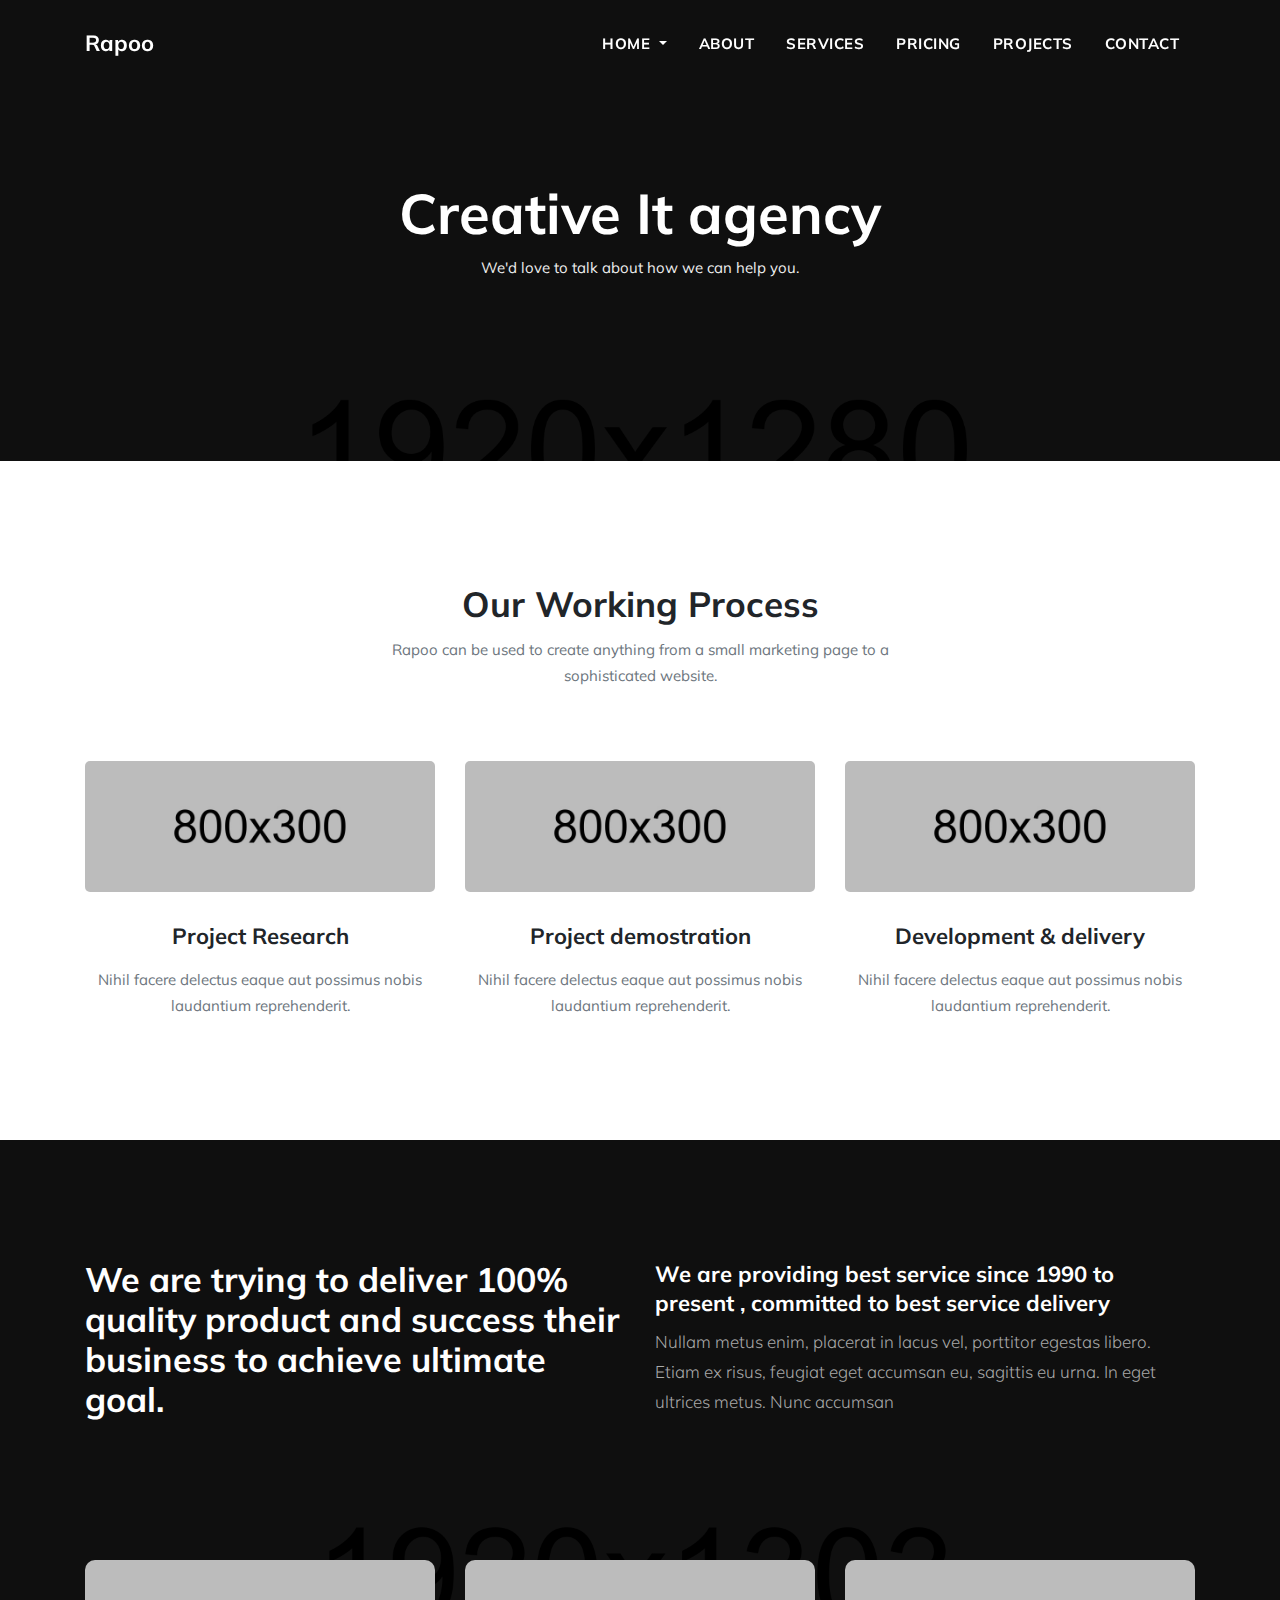
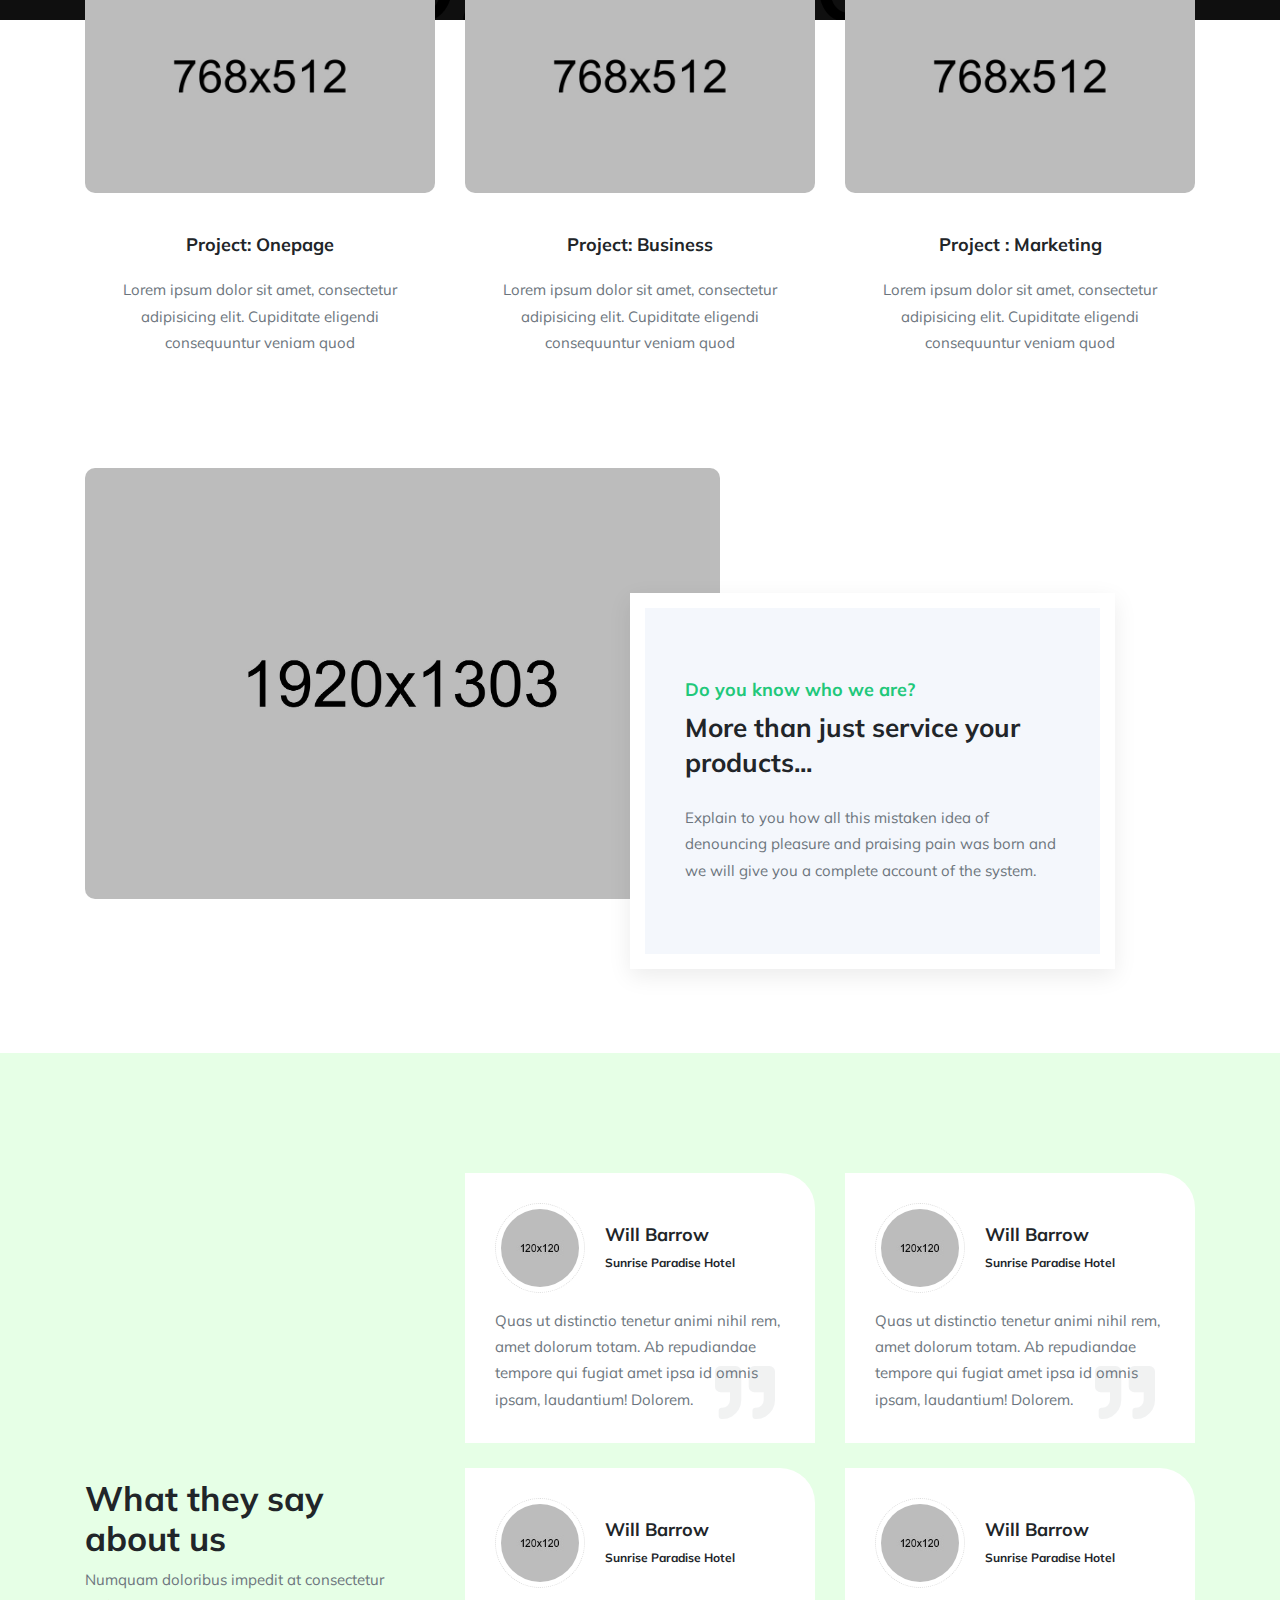
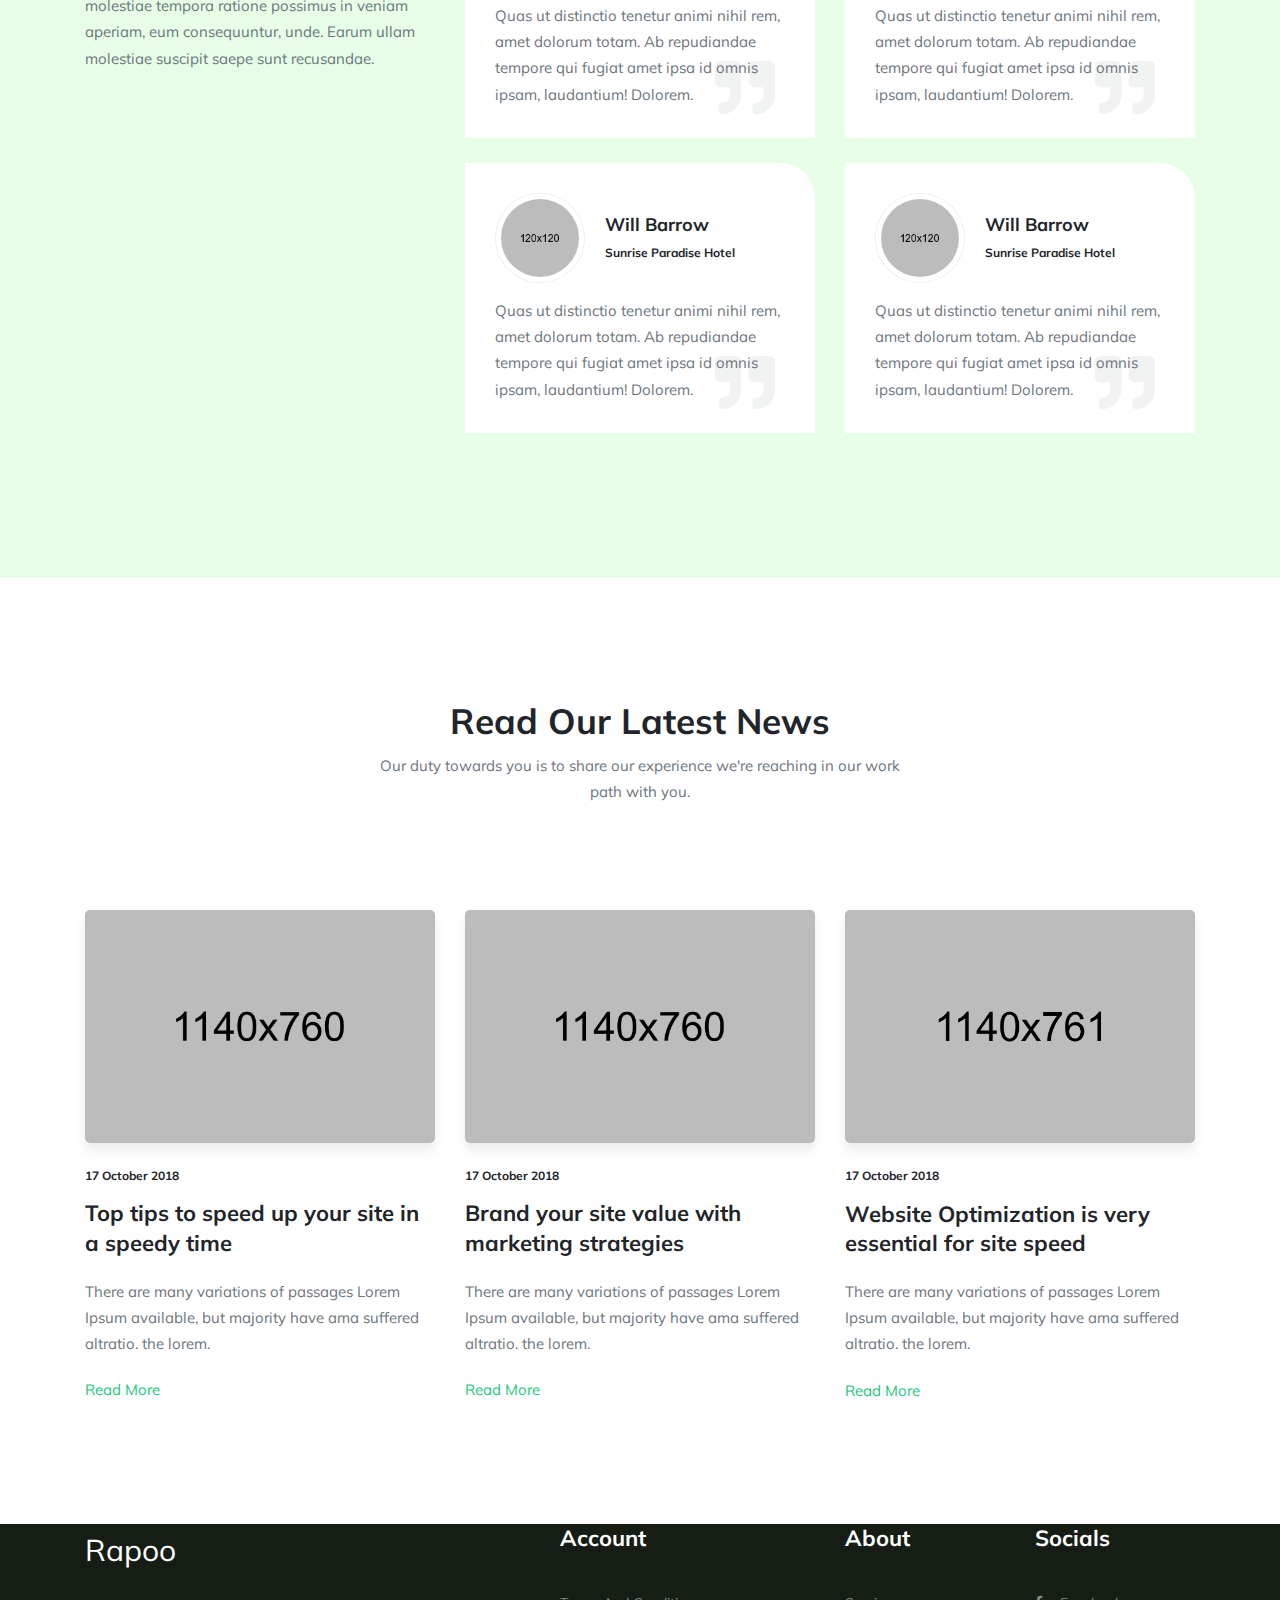
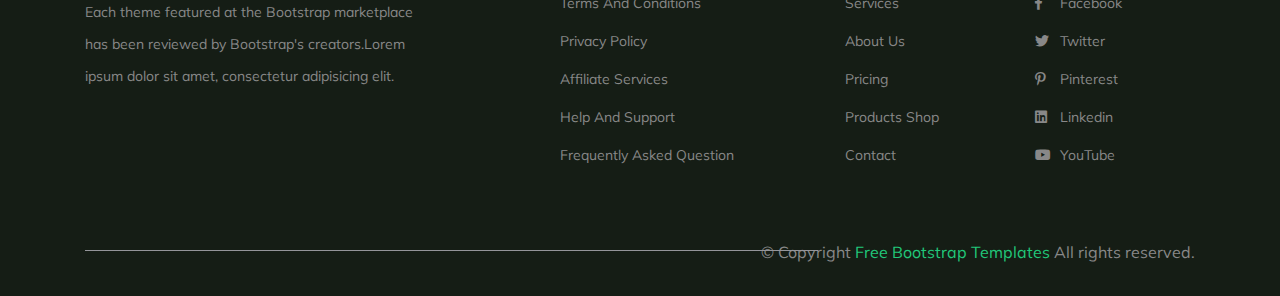
<file: RichestRacoonRoadhouse/WebContent/about.html>
<!doctype html>
<html lang="en">

<head>
    <!-- Required meta tags -->
    <meta charset="utf-8">
    <meta name="viewport" content="width=device-width, initial-scale=1, shrink-to-fit=no">
    <meta name="description" content="it">
    <meta name="keywords" content="Rapoo,creative, agency, startup, Mobicon,onepage, clean, modern,business, company,it">
    <meta name="author" content="Dreambuzz">

    <!-- Plugins CSS -->
    <link rel="stylesheet" href="assets/css/bootstrap.min.css">
    <link rel="stylesheet" href="assets/css/Pe-icon-7-stroke.css">

    <link rel="stylesheet" href="assets/css/slick.css">
    <link rel="stylesheet" href="assets/css/slick-theme.css">
    <link rel="stylesheet" href="assets/css/all.css">

    <!-- Theme CSS -->
    <link rel="stylesheet" href="assets/css/style.css">
    <link rel="stylesheet" href="assets/css/responsive.css">

    <title>Rapoo- It solutions &amp; Corporate template</title>
</head>


<body class="top-header">
    <!-- LOADER TEMPLATE -->
    <div id="page-loader">
        <div class="loader-icon fa fa-spin colored-border"></div>
    </div>
    <!-- /LOADER TEMPLATE -->

     <!-- NAVBAR
    ================================================= -->
    <nav class="navbar navbar-expand-lg navbar-dark trans-navigation fixed-top navbar-togglable">
            <div class="container">
                <a class="navbar-brand" href="index.html">
                    <h3>Rapoo</h3>
                </a>
                <!-- Toggler -->
                <button class="navbar-toggler" type="button" data-toggle="collapse" data-target="#navbarCollapse" aria-controls="navbarCollapse" aria-expanded="false" aria-label="Toggle navigation">
                    <span class="fa fa-bars"></span>
                </button>

                <!-- Collapse -->
                <div class="collapse navbar-collapse" id="navbarCollapse">
                    <!-- Links -->
                    <ul class="navbar-nav ml-auto">
                        <li class="nav-item dropdown">
                            <a class="nav-link dropdown-toggle" href="#" id="navbarWelcome" role="button" data-toggle="dropdown" aria-haspopup="true" aria-expanded="false">
                                Home
                            </a>
                            <div class="dropdown-menu" aria-labelledby="navbarWelcome">
                                 <a class="dropdown-item " href="index.html">
                                    Home-1
                                </a>
                                <a class="dropdown-item " href="index-2.html">
                                    Home-2
                                </a> 
                                <a class="dropdown-item " href="index-3.html">
                                    Home-3
                                </a>
                                <a class="dropdown-item " href="index-4.html">
                                    Home-4
                                </a>
                            </div>
                        </li>
                        <li class="nav-item ">
                            <a href="about.html" class="nav-link js-scroll-trigger">
                                About
                            </a>
                        </li>
                        <li class="nav-item ">
                            <a href="service.html" class="nav-link js-scroll-trigger">
                                Services
                            </a>
                        </li>
                        <li class="nav-item ">
                            <a href="pricing.html" class="nav-link js-scroll-trigger">
                                Pricing
                            </a>
                        </li>

                        <li class="nav-item ">
                            <a href="project.html" class="nav-link js-scroll-trigger">
                                Projects
                            </a>
                        </li>

                        <li class="nav-item ">
                            <a href="contact.html" class="nav-link">
                                Contact
                            </a>
                        </li>
                    </ul>
                </div> <!-- / .navbar-collapse -->
            </div> <!-- / .container -->
        </nav>


    <!-- HERO
    ================================================== -->
    <section class="page-banner-area page-about">
        <div class="overlay"></div>
        <!-- Content -->
        <div class="container">
            <div class="row justify-content-center">
                <div class="col-lg-9 col-md-12 col-12 text-center">
                    <div class="page-banner-content">
                        <h1 class="display-4 font-weight-bold">Creative It agency</h1>
                        <p>We'd love to talk about how we can help you.</p>
                    </div>
                </div>
            </div> <!-- / .row -->
        </div> <!-- / .container -->
    </section>

    <!-- SECTIONS
    ================================================== -->
    
    <!-- Working Process
    ================================================== -->
    <section class="section" id="process">
        <div class="container">
            <div class="row justify-content-center mb-4">
                <div class="col-md-8 col-lg-6 text-center">

                    <!-- Heading -->
                    <h2 class="section-title mb-2">
                        Our Working process
                    </h2>

                    <!-- Subheading -->
                    <p class="mb-5">
                        Rapoo can be used to create anything from a small marketing page to a sophisticated website.
                    </p>

                </div>
            </div> <!-- / .row -->

            <div class="row justify-content-center">
                <div class="col-lg-4 col-sm-6 col-md-6">
                    <div class="process-block">
                        <img src="assets/img/process/process-1.jpg" alt="" class="img-fluid">

                        <h3>Project Research</h3>
                        <p>Nihil facere delectus eaque aut possimus nobis laudantium reprehenderit.</p>
                    </div>
                </div>
                <div class="col-lg-4 col-sm-6 col-md-6">
                    <div class="process-block">
                        <img src="assets/img/process/process-2.jpg" alt="" class="img-fluid">

                        <h3>Project demostration</h3>
                        <p>Nihil facere delectus eaque aut possimus nobis laudantium reprehenderit.</p>
                    </div>
                </div>
                <div class="col-lg-4 col-sm-6 col-md-6">
                    <div class="process-block">
                        <img src="assets/img/process/process-3.jpg" alt="" class="img-fluid">

                        <h3>Development & delivery</h3>
                        <p>Nihil facere delectus eaque aut possimus nobis laudantium reprehenderit.</p>
                    </div>
                </div>
            </div>
        </div>
    </section>
    
    
    <!-- Projects
    ================================================== -->

    <section class="section" id="projects-wrap">
        <div class="overlay"></div>
        <div class="container">
            <div class="row">
                <div class="col-lg-6">
                    <div class="section-heading">
                        <h1 class="text-white">We are trying to deliver 100% quality product and success their business to achieve ultimate goal.</h1>
                    </div>
                </div>
                <div class="col-lg-6">
                    <h3 class="text-white">We are providing best service since 1990 to present , committed to best service delivery</h3>
                    <p class="lead text-white">Nullam metus enim, placerat in lacus vel, porttitor egestas libero. Etiam ex risus, feugiat eget accumsan eu, sagittis eu urna. In eget ultrices metus. Nunc accumsan </p>
                </div>
            </div>
        </div>
    </section>

    <section id="projects" class="section-bottom">
        <div class="container">
            <div class="row justify-content-center">
                <div class="col-lg-4 col-md-6 col-sm-6 mb-5">
                    <div class="single-project">
                        <img src="assets/img/projects/p-1.jpg" alt="" class="img-fluid">
                        <div class="project-content">
                            <h4>Project: onepage</h4>
                            <p>Lorem ipsum dolor sit amet, consectetur adipisicing elit. Cupiditate eligendi consequuntur veniam quod</p>
                        </div>
                    </div>
                </div>
                <div class="col-lg-4 col-md-6 col-sm-6 mb-5">
                    <div class="single-project">
                        <img src="assets/img/projects/p-4.jpg" alt="" class="img-fluid">
                        <div class="project-content">
                            <h4>Project: business</h4>
                            <p>Lorem ipsum dolor sit amet, consectetur adipisicing elit. Cupiditate eligendi consequuntur veniam quod</p>
                        </div>
                    </div>
                </div>
                <div class="col-lg-4 col-md-6 col-sm-8 ">
                    <div class="single-project">
                        <img src="assets/img/projects/p-3.jpg" alt="" class="img-fluid">
                        <div class="project-content">
                            <h4>Project : Marketing</h4>
                            <p>Lorem ipsum dolor sit amet, consectetur adipisicing elit. Cupiditate eligendi consequuntur veniam quod</p>
                        </div>
                    </div>
                </div>
            </div>

            <div class="row py-4">
                <div class="col-lg-7 col-md-12 col-sm-12 ">
                    <div class="single-project">
                        <img src="assets/img/bg/banner_bg.jpg" alt="" class="img-fluid">
                    </div>
                </div>
                <div class="col-lg-4 col-md-12 col-sm-12 ">
                    <div class="project-content-block">
                        <h4>Do you know who we are?</h4>
                        <h2>More than just service your products...</h2>
                        <p>Explain to you how all this mistaken idea of denouncing pleasure and praising pain was born and we will give you a complete account of the system.</p>
                    </div>
                </div>
            </div>
        </div>
    </section>

   <!-- TESTIMONIAL
    ================================================== -->
    <section class="section" id="section-testimonial">
            <div class="container">
               <div class="row align-items-center">
                    <div class="col-lg-4 col-sm-12 col-md-12">
                        <div class="section-heading testimonial-heading">
                            <h1>What they say <br>about us</h1>
                            <p>Numquam doloribus impedit at consectetur molestiae tempora ratione possimus in veniam aperiam, eum consequuntur, unde. Earum ullam molestiae suscipit saepe sunt recusandae.</p>
                        </div>
                    </div>
                    <div class="col-lg-8 col-sm-12 col-md-12">
                        <div class="row">
                            <div class="col-lg-6 col-md-6">
                                <div class="test-inner ">
                                   <div class="test-author-thumb d-flex">
                                       <img src="assets/img/client/test-1.jpg" alt="Testimonial author" class="img-fluid">
                                       <div class="test-author-info">
                                           <h4>Will Barrow</h4>
                                           <h6>Sunrise Paradise Hotel</h6>
                                       </div>
                                   </div>
    
                                    Quas ut distinctio tenetur animi nihil rem, amet dolorum totam. Ab repudiandae tempore qui fugiat amet ipsa id omnis ipsam, laudantium! Dolorem.
    
                                    <i class="fa fa-quote-right"></i>
                                </div>
                            </div>
                            <div class="col-lg-6 col-md-6">
                                <div class="test-inner ">
                                   <div class="test-author-thumb d-flex">
                                       <img src="assets/img/client/test-2.jpg" alt="Testimonial author" class="img-fluid">
                                       <div class="test-author-info">
                                           <h4>Will Barrow</h4>
                                           <h6>Sunrise Paradise Hotel</h6>
                                       </div>
                                   </div>
    
                                    Quas ut distinctio tenetur animi nihil rem, amet dolorum totam. Ab repudiandae tempore qui fugiat amet ipsa id omnis ipsam, laudantium! Dolorem.
    
                                    <i class="fa fa-quote-right"></i>
                                </div>
                            </div>
                        </div>
                        
                         <div class="row">
                            <div class="col-lg-6 col-md-6">
                                <div class="test-inner ">
                                   <div class="test-author-thumb d-flex">
                                       <img src="assets/img/client/test-3.jpg" alt="Testimonial author" class="img-fluid">
                                       <div class="test-author-info">
                                           <h4>Will Barrow</h4>
                                           <h6>Sunrise Paradise Hotel</h6>
                                       </div>
                                   </div>
    
                                    Quas ut distinctio tenetur animi nihil rem, amet dolorum totam. Ab repudiandae tempore qui fugiat amet ipsa id omnis ipsam, laudantium! Dolorem.
    
                                    <i class="fa fa-quote-right"></i>
                                </div>
                            </div>
                            <div class="col-lg-6 col-md-6">
                                <div class="test-inner ">
                                   <div class="test-author-thumb d-flex">
                                       <img src="assets/img/client/test-4.jpg" alt="Testimonial author" class="img-fluid">
                                       <div class="test-author-info">
                                           <h4>Will Barrow</h4>
                                           <h6>Sunrise Paradise Hotel</h6>
                                       </div>
                                   </div>
    
                                    Quas ut distinctio tenetur animi nihil rem, amet dolorum totam. Ab repudiandae tempore qui fugiat amet ipsa id omnis ipsam, laudantium! Dolorem.
    
                                    <i class="fa fa-quote-right"></i>
                                </div>
                            </div>
                        </div>
                        
                         <div class="row">
                            <div class="col-lg-6 col-md-6">
                                <div class="test-inner">
                                   <div class="test-author-thumb d-flex">
                                       <img src="assets/img/client/test-5.jpg" alt="Testimonial author" class="img-fluid">
                                       <div class="test-author-info">
                                           <h4>Will Barrow</h4>
                                           <h6>Sunrise Paradise Hotel</h6>
                                       </div>
                                   </div>
    
                                    Quas ut distinctio tenetur animi nihil rem, amet dolorum totam. Ab repudiandae tempore qui fugiat amet ipsa id omnis ipsam, laudantium! Dolorem.
    
                                    <i class="fa fa-quote-right"></i>
                                </div>
                            </div>
                            
                            <div class="col-lg-6 col-md-6">
                                <div class="test-inner">
                                   <div class="test-author-thumb d-flex">
                                       <img src="assets/img/client/test-6.jpg" alt="Testimonial author" class="img-fluid">
                                       <div class="test-author-info">
                                           <h4>Will Barrow</h4>
                                           <h6>Sunrise Paradise Hotel</h6>
                                       </div>
                                   </div>
    
                                    Quas ut distinctio tenetur animi nihil rem, amet dolorum totam. Ab repudiandae tempore qui fugiat amet ipsa id omnis ipsam, laudantium! Dolorem.
    
                                    <i class="fa fa-quote-right"></i>
                                </div>
                            </div>
                        </div>
                    </div>
                </div>
            </div>
        </section>
    
    <!-- LATEST BLOG
    ================================================== -->
    <section class="section" id="blog">
        <div class="container">
            <div class="row justify-content-center mb-4">
                <div class="col-md-8 col-lg-6 text-center">
                    <div class="section-heading">
                        <!-- Heading -->
                        <h2 class="section-title mb-2">
                            Read our latest news
                        </h2>

                        <!-- Subheading -->
                        <p class="mb-5">
                            Our duty towards you is to share our experience we're reaching in our work path with you.
                        </p>
                    </div>
                </div>
            </div> <!-- / .row -->

            <div class="row justify-content-center">
                <div class="col-lg-4 col-md-6">
                    <div class="blog-box">
                        <div class="blog-img-box">
                            <img src="assets/img/blog/blog-1.jpg" alt="" class="img-fluid blog-img">
                        </div>
                        <div class="single-blog">
                            <div class="blog-content">
                                <h6> 17 October 2018</h6>
                                <a href="#">
                                    <h3 class="card-title">Top tips to speed up your site in a speedy time</h3>
                                </a>
                                <p>There are many variations of passages Lorem Ipsum available, but majority have ama suffered altratio. the lorem.</p>
                                <a href="#" class="read-more">Read More</a>
                            </div>
                        </div>
                    </div>
                </div>

                <div class="col-lg-4 col-md-6">
                    <div class="blog-box">
                        <div class="blog-img-box">
                            <img src="assets/img/blog/blog-2.jpg" alt="" class="img-fluid blog-img">
                        </div>
                        <div class="single-blog">
                            <div class="blog-content">
                                <h6> 17 October 2018</h6>
                                <a href="#">
                                    <h3 class="card-title">Brand your site value with marketing strategies</h3>
                                </a>

                                <p>There are many variations of passages Lorem Ipsum available, but majority have ama suffered altratio. the lorem.</p>
                                 <a href="#" class="read-more">Read More</a>
                            </div>
                        </div>
                    </div>
                </div>

                <div class="col-lg-4 col-md-8">
                    <div class="blog-box">
                        <div class="blog-img-box">
                            <img src="assets/img/blog/blog-3.jpg" alt="" class="img-fluid blog-img">
                        </div>
                        <div class="single-blog">
                            <div class="blog-content">
                                <h6> 17 October 2018</h6>
                                <a href="#">
                                    <h3 class="card-title">Website Optimization is very essential for site speed</h3>
                                </a>
                                <p>There are many variations of passages Lorem Ipsum available, but majority have ama suffered altratio. the lorem.</p>
                                 <a href="#" class="read-more">Read More</a>
                            </div>
                        </div>
                    </div>
                </div>
            </div>
        </div>
    </section>

    <!-- FOOTER
    ================================================== -->
    <footer class="section " id="footer">
        <div class="overlay footer-overlay"></div>
        <!--Content -->
        <div class="container">
            <div class="row justify-content-start">
                <div class="col-lg-4 col-sm-12">
                    <div class="footer-widget">
                        <!-- Brand -->
                        <a href="#" class="footer-brand text-white">
                            Rapoo
                        </a>
                        <p>Each theme featured at the Bootstrap marketplace has been reviewed by Bootstrap's creators.Lorem ipsum dolor sit amet, consectetur adipisicing elit.</p>
                    </div>
                </div>

                <div class="col-lg-3 ml-lg-auto col-sm-12">
                    <div class="footer-widget">
                        <h3>Account</h3>
                        <!-- Links -->
                        <ul class="footer-links ">
                            <li>
                                <a href="#">
                                    Terms and conditions
                                </a>
                            </li>
                            <li>
                                <a href="#">
                                    Privacy policy
                                </a>
                            </li>
                            <li>
                                <a href="#">
                                    Affiliate services
                                </a>
                            </li>
                            <li>
                                <a href="#">
                                    Help and support
                                </a>
                            </li>
                            <li>
                                <a href="#">
                                    Frequently Asked Question
                                </a>
                            </li>
                        </ul>
                    </div>
                </div>


                <div class="col-lg-2 col-sm-6">
                    <div class="footer-widget">
                        <h3>About</h3>
                        <!-- Links -->
                        <ul class="footer-links ">
                            <li>
                                <a href="#">
                                    Services
                                </a>
                            </li>
                            <li>
                                <a href="#">
                                    About Us
                                </a>
                            </li>
                            <li>
                                <a href="#">
                                    Pricing
                                </a>
                            </li>
                            <li>
                                <a href="#">
                                    Products Shop
                                </a>
                            </li>

                            <li>
                                <a href="#">
                                    Contact
                                </a>
                            </li>
                        </ul>
                    </div>
                </div>

                <div class="col-lg-2 col-sm-6">
                    <div class="footer-widget">
                        <h3>Socials</h3>
                        <!-- Links -->
                        <ul class="list-unstyled footer-links">
                            <li><a href="#"><i class="fab fa-facebook-f"></i>Facebook</a></li>
                            <li>
                            <a href="#"><i class="fab fa-twitter"></i>Twitter
                            </a></li>
                            <li><a href="#"><i class="fab fa-pinterest-p"></i>Pinterest
                            </a></li>
                            <li><a href="#"><i class="fab fa-linkedin"></i>linkedin
                            </a></li>
                            <li><a href="#"><i class="fab fa-youtube"></i>YouTube
                            </a></li>
                        </ul>
                    </div>
                </div>
            </div> <!-- / .row -->


            <div class="row text-right pt-5">
                <div class="col-lg-12">
                    <!-- Copyright -->
                    <p class="footer-copy ">
                        &copy; Copyright <span class="current-year"><a href="https://themefisher.com/free-bootstrap-templates">Free Bootstrap Templates</a></span> All rights reserved.
                    </p>
                </div>
            </div> <!-- / .row -->
        </div> <!-- / .container -->
    </footer>


    <!--  Page Scroll to Top  -->
    <a class="scroll-to-top js-scroll-trigger" href=".top-header">
        <i class="fa fa-angle-up"></i>
    </a>

    <!-- JAVASCRIPT
    ================================================== -->
    <!-- Global JS -->
    <script src="assets/js/jquery.min.js"></script>
    <script src="assets/js/popper.min.js"></script>

    <!-- Plugins JS -->
    <script src="assets/js/bootstrap.min.js"></script>

    <!-- Slick JS -->
    <script src="assets/js/jquery.easing.1.3.js"></script>
    <script src="assets/js/slick.min.js"></script>
    <!-- Theme JS -->
    <script src="assets/js/theme.js"></script>


</body>

</html>
</file>
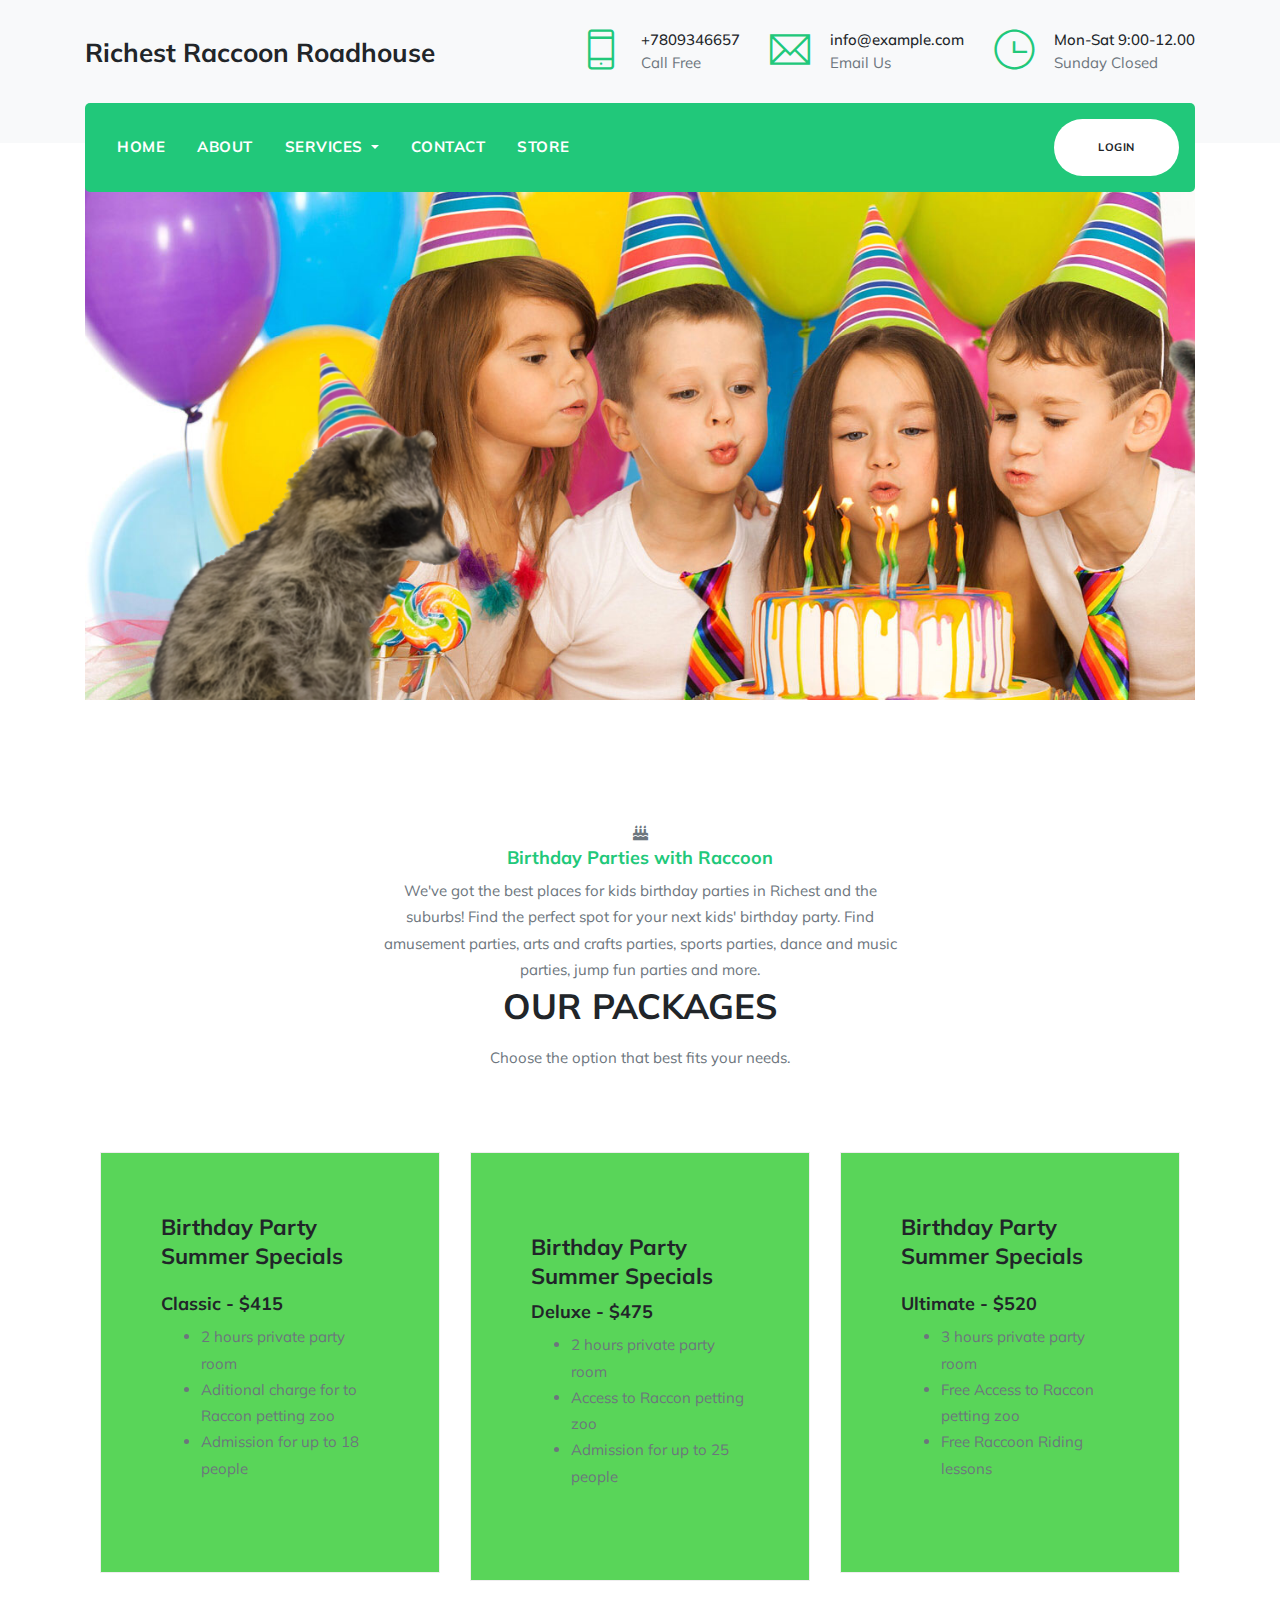
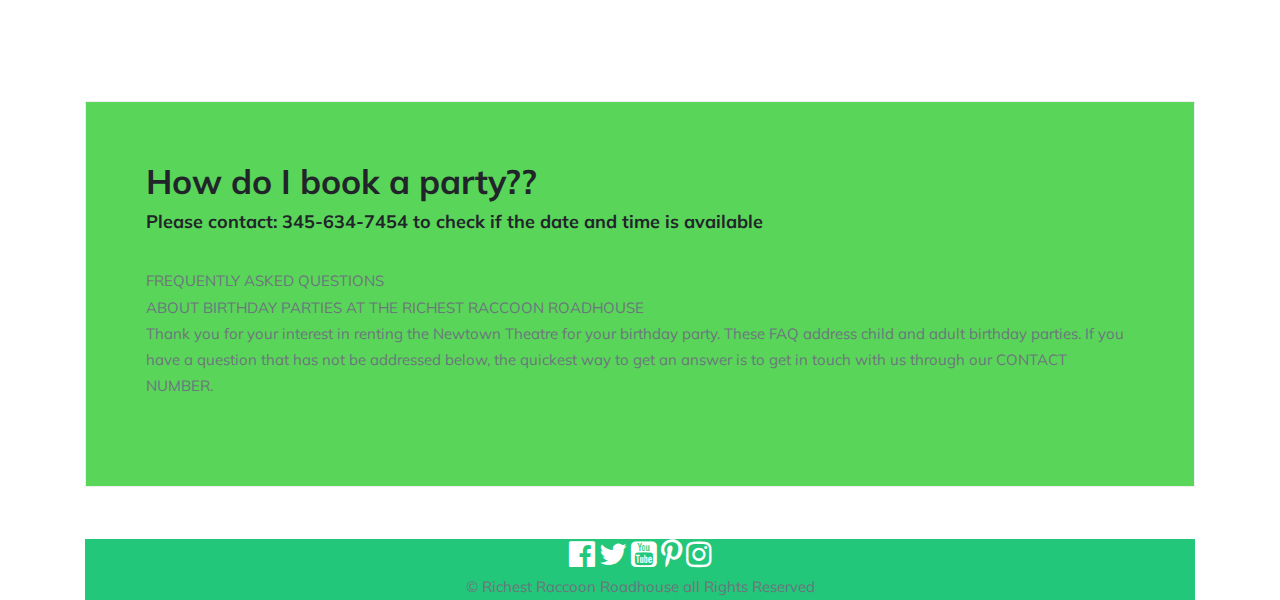
<file: RichestRacoonRoadhouse/WebContent/birthdayParty.html>
<!doctype html>
<html lang="en">

<head>
    <!-- Required meta tags -->
    <meta charset="utf-8">
    <meta name="viewport" content="width=device-width, initial-scale=1, shrink-to-fit=no">
    <meta name="description" content="it">
    <meta name="keywords" content="Rapoo,creative, agency, startup, Mobicon,onepage, clean, modern,business, company,it">
    <meta name="author" content="Dreambuzz">

    <!-- Plugins CSS -->
    <link rel="stylesheet" href="assets/css/bootstrap.min.css">
    <link rel="stylesheet" href="assets/fonts/themify/themify-icons.css">

    <link rel="stylesheet" href="assets/css/slick.css">
    <link rel="stylesheet" href="assets/css/slick-theme.css">
    <link rel="stylesheet" href="assets/css/all.css">

    <!-- Theme CSS -->
    <link rel="stylesheet" href="assets/css/style.css">
    <link rel="stylesheet" href="assets/css/responsive.css">
	
	<!-- Font Awesome-->
	<link rel="stylesheet" href="https://cdnjs.cloudflare.com/ajax/libs/font-awesome/4.7.0/css/font-awesome.min.css">
    <link rel="stylesheet" href="birthdayParty.css">
    <title>Richest Raccoon Roadhouse</title>

</head>




<body class="top-header">

    <!-- LOADER TEMPLATE -->
    <div id="page-loader">
        <div class="loader-icon fa fa-spin colored-border"></div>
    </div>
    <!-- /LOADER TEMPLATE -->

   <!-- <div class="top-bar bg-dark " id="top-bar">
        <div class="container">
            <div class="row align-items-center">
                <div class="col-lg-6 col-md-6">
                    <div class="top-bar-left text-white">
                        <i class="fa fa-map-marker"></i>
                        <span class="ml-2">4 Goldfield Rd. Honolulu, HI 96815</span>
                    </div>
                </div>

                <div class="col-lg-4 ml-lg-auto col-md-6">
                    <ul class="d-flex list-unstyled header-socials float-lg-right">
                        <li><a href="#"> <i class="fab fa-facebook-f"></i></a></li>
                        <li><a href="#"> <i class="fab fa-twitter"></i></a></li>
                        <li><a href="#"> <i class="fab fa-pinterest-p"></i></a></li>
                        <li><a href="#"> <i class="fab fa-linkedin"></i></a></li>
                    </ul>
                </div>
            </div>
        </div>
    </div>-->

    <div class="logo-bar d-none d-md-block d-lg-block bg-light">
        <div class="container">
            <div class="row">
                <div class="col-lg-2">
                    <div class="logo d-none d-lg-block">
                        <!-- Brand -->
                        <a class="navbar-brand js-scroll-trigger" href="index.html">
                            <h2>Richest Raccoon Roadhouse</h2>
                        </a>
                    </div>
                </div>

                <div class="col-lg-8 justify-content-end ml-lg-auto d-flex col-12">
                    <div class="top-info-block d-inline-flex">
                        <div class="icon-block">
                            <i class="ti-mobile"></i>
                        </div>
                        <div class="info-block">
                            <h5 class="font-weight-500">+7809346657</h5>
                            <p>Call Free</p>
                        </div>
                    </div>

                    <div class="top-info-block d-inline-flex">
                        <div class="icon-block">
                            <i class="ti-email"></i>
                        </div>
                        <div class="info-block">
                            <h5 class="font-weight-500">info@example.com</h5>
                            <p>Email Us</p>
                        </div>
                    </div>
                    <div class="top-info-block d-inline-flex">
                        <div class="icon-block">
                            <i class="ti-time"></i>
                        </div>
                        <div class="info-block">
                            <h5 class="font-weight-500">Mon-Sat 9:00-12.00 </h5>
                            <p>Sunday Closed</p>
                        </div>
                    </div>
                </div>
            </div>
        </div>
    </div>

    <!-- NAVBAR
    ================================================= -->
    <div class="main-navigation" id="mainmenu-area">
        <div class="container">
            <nav class="navbar navbar-expand-lg navbar-dark bg-primary main-nav navbar-togglable">

                <a class="navbar-brand d-lg-none d-block" href="">
                    <h4>Rapoo</h4>
                </a>
                <!-- Toggler -->
                <button class="navbar-toggler" type="button" data-toggle="collapse" data-target="#navbarCollapse" aria-controls="navbarCollapse" aria-expanded="false" aria-label="Toggle navigation">
                    <span class="fa fa-bars"></span>
                </button>

                <!-- Collapse -->
                <div class="collapse navbar-collapse" id="navbarCollapse">
                    <!-- Links -->
                    <ul class="navbar-nav ">
						<li class="nav-item ">
                            <a href="index.html" class="nav-link js-scroll-trigger">
                                Home
                            </a>
                        </li>
						
						 <li class="nav-item ">
                            <a href="about.html" class="nav-link js-scroll-trigger">
                                About
                            </a>
                        </li>
						
                        <li class="nav-item dropdown">
                            <a class="nav-link dropdown-toggle" href="#" id="navbarWelcome" role="button" data-toggle="dropdown" aria-haspopup="true" aria-expanded="false">
                                Services
                            </a>
                            <div class="dropdown-menu" aria-labelledby="navbarWelcome">
                                 <a class="dropdown-item " href="index.html">
                                    Petting Zoo
                                </a>
                                <a class="dropdown-item " href="index-2.html">
                                    Birthday Party
                                </a> 
                                <a class="dropdown-item " href="index-3.html">
                                    Riding Lessons
                                </a>
                            </div>
                        </li>

                        <li class="nav-item ">
                            <a href="contact.html" class="nav-link">
                                Contact
                            </a>
                        </li>
						 <li class="nav-item ">
                            <a href="contact.html" class="nav-link">
                                Store
                            </a>
                        </li>
                    </ul>

                    <ul class="ml-lg-auto list-unstyled m-0">
                        <li><a href="#" class="btn btn-white btn-circled">Login</a></li>
                    </ul>
                </div> <!-- / .navbar-collapse -->
            </nav>
        </div> <!-- / .container -->
    </div>
	
	
	<!-- Birthday Party-->
	
	<div class="container">
	
	
	<!-- Add Content here -->
   
    <div id="stage">
        <div id="stage-caption">
            <h1 class="display-3"></br></br></br></br></br></br></h1>
            <p><strong>&nbsp;</strong></p>
        </div>
    </div>
  
    <section class="section" id="pricing">
        <!-- Content -->
        <div class="container">
            <div class="row justify-content-center">
                <div class="col-md-8 col-lg-6 text-center">
                    <div class="section-heading">

                        <!-- Heading -->
                        <div class="box wow fadeInRight">
              <div class="icon"><i class="fa fa-birthday-cake" aria-hidden="true"></i></div>
              <h4 class="title"><a href="">Birthday Parties with Raccoon</a></h4>
              <p class="description">We've got the best places for kids birthday parties in Richest and the suburbs! Find the perfect spot for your next kids' birthday party. Find amusement parties, arts and crafts parties, sports parties, dance and music parties, jump fun parties and more. 

              </p>
            </div>
                        <h2 class="section-title">
                            OUR PACKAGES
                        </h2>

                        <!-- Subheading -->
                        <p>
                            Choose the option that best fits your needs.
                        </p>
                    </div>
                </div>
            </div> <!-- / .row -->

            <div class="row justify-content-center">
                <div class="col-lg-4 col-sm-6 col-md-6">
                    <div class="pricing-box">
                       <h3>Birthday Party</br>Summer Specials</h3>
                        <div class="price-block">
                            <h4> Classic - $415</h4>
                            <ul>
                                <li>2 hours private party room</li>
                                <li>Aditional charge for to Raccon petting zoo</li>
                                <li>Admission for up to 18 people</li>
                            </ul>  
                             
                        </div>

                      

                       <!-- <a href="#" class="btn btn-outline-dark btn-circled">Purchase Now</a> -->
                    </div>
                </div>
                <div class="col-lg-4 col-sm-6 col-md-6">
                    <div class="pricing-box">
                        <div class="price-block">
                             <h3>Birthday Party</br>Summer Specials</h3>
                             <h4>Deluxe - $475</h4>
                             <ul>
                                <li>2 hours private party room</li>
                                <li>Access to Raccon petting zoo</li>
                                <li>Admission for up to 25 people</li>
                            </ul>
                        </div>

                        

                       <!-- <a href="#" class="btn btn-outline-dark btn-circled">Purchase Now</a> -->
                    </div>
                </div>
                <div class="col-lg-4 col-sm-8 col-md-6">
                    <div class="pricing-box ">
                        <h3>Birthday Party</br>Summer Specials</h3>
                        <div class="price-block">
                             <h4> Ultimate - $520</h4>
                             <ul>
                                <li>3 hours private party room</li>
                                <li>Free Access to Raccon petting zoo</li>
                                <li>Free Raccoon Riding lessons</li>
                            </ul>
                        </div>

                        

                       <!-- <a href="#" class="btn btn-outline-dark btn-circled">Purchase Now</a> -->
                    </div>
                </div>
            </div>
        </div>
    </section>
	
	</div>
	
	
	
	<div class="container">
        <div class="contactForParty">
            <h1> How do I book a party??</h1>
            <h4>Please contact: 345-634-7454 to check if the date and time is available</h4></br>
            FREQUENTLY ASKED QUESTIONS </br>
ABOUT BIRTHDAY PARTIES AT THE RICHEST RACCOON ROADHOUSE</br>
Thank you for your interest in renting the Newtown Theatre for your birthday party. These FAQ address child and adult birthday parties. If you have a question that has not be addressed below, the quickest way to get an answer is to get in touch with us through our CONTACT NUMBER.</br>
</br>
</div>
</br></br>

	
	
	
	
	
	
	
	
	
	
	
	
	
	
	
	
	
	
	
	
	
	
	
	
	
	
	
	
	
	
	
  <!-- FOOTER
    ================================================== -->
    <!--==========================
    Footer
  ============================-->
   
    <div class="container" style="background-color: #22C77A">
      <div class="copyright">
       <!--footer-->
	   <center>
    <footer class = "content" id="main-footer">
        <a class = "button" href="https://www.facebook.com/WeTheRaccoons/" title="Facebook"><i class="fa fa-facebook-official fa-2x" style="color:white;"></i></a>
        <a class = "button" href="https://twitter.com/raccoonbrand" title="Twitter"><i class="fa fa-twitter fa-2x" style="color:white;"></i></a>
        <a class = "button" href="https://www.youtube.com/watch?v=h3o5pkOSgwc" title="youtube"><i class="fa fa-youtube-square fa-2x" style="color:white;"></i></a>
        <a class = "button" href="https://www.pinterest.com/pin/291115563412703383/" title="Pinterest"><i class="fa fa-pinterest-p fa-2x" style="color:white;"></i></a>
        <a class = "button" href="https://www.instagram.com/raccon/?hl=en" title="Instragram"><i class="fa fa-instagram fa-2x" style="color:white;"></i></a>
        <br>
        &COPY; Richest Raccoon Roadhouse all Rights Reserved
    </footer>
	</center>
    

      </div>
	  </div>
	  
	  <!--footer ends-->

    <!--  Page Scroll to Top  -->

    <a class="scroll-to-top js-scroll-trigger" href=".top-header">
        <i class="fa fa-angle-up"></i>
    </a>

    <!-- JAVASCRIPT
    ================================================== -->
    <!-- Global JS -->
    <script src="assets/js/jquery.min.js"></script>
    <script src="assets/js/popper.min.js"></script>

    <!-- Plugins JS -->
    <script src="assets/js/bootstrap.min.js"></script>

    <!-- Slick JS -->
    
    <script src="assets/js/jquery.easing.1.3.js"></script>
    <script src="assets/js/slick.min.js"></script>
    <!-- Theme JS -->
    <script src="assets/js/theme.js"></script>

</body>

</html>
</file>
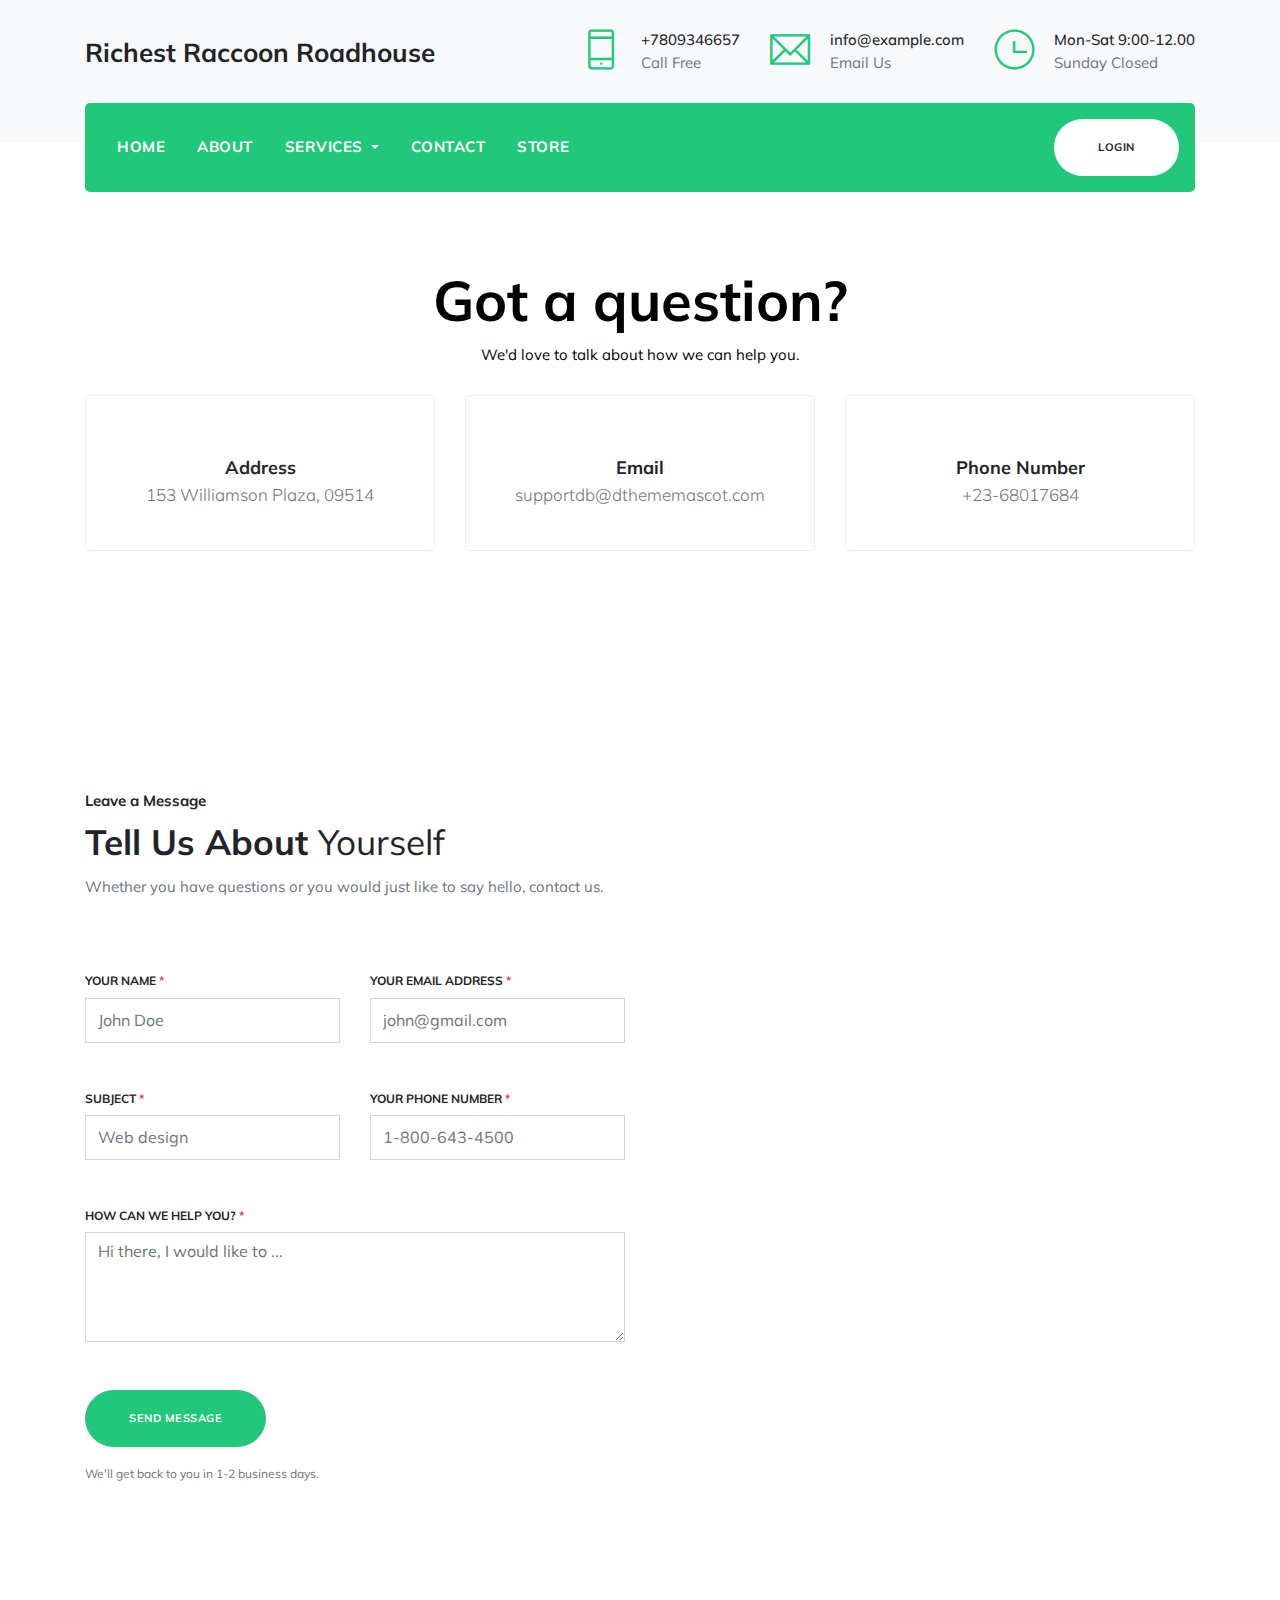
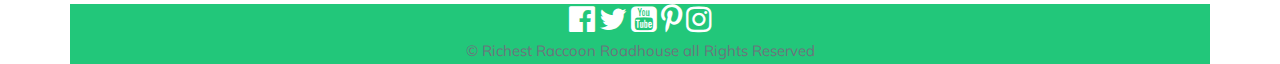
<file: RichestRacoonRoadhouse/WebContent/contact.html>
<!doctype html>
<html lang="en">

<head>
    <!-- Required meta tags -->
    <meta charset="utf-8">
    <meta name="viewport" content="width=device-width, initial-scale=1, shrink-to-fit=no">
    <meta name="description" content="it">
    <meta name="keywords" content="Rapoo,creative, agency, startup, Mobicon,onepage, clean, modern,business, company,it">
    <meta name="author" content="Dreambuzz">

    <!-- Plugins CSS -->
    <link rel="stylesheet" href="assets/css/bootstrap.min.css">
    <link rel="stylesheet" href="assets/fonts/themify/themify-icons.css">

    <link rel="stylesheet" href="assets/css/slick.css">
    <link rel="stylesheet" href="assets/css/slick-theme.css">
    <link rel="stylesheet" href="assets/css/all.css">

    <!-- Theme CSS -->
    <link rel="stylesheet" href="assets/css/style.css">
    <link rel="stylesheet" href="assets/css/responsive.css">
	
		<!-- Font Awesome-->
	<link rel="stylesheet" href="https://cdnjs.cloudflare.com/ajax/libs/font-awesome/4.7.0/css/font-awesome.min.css">

    <title>Richest Raccoon Roadhouse</title>
</head>


<body class="top-header">

    <!-- LOADER TEMPLATE -->
    <div id="page-loader">
        <div class="loader-icon fa fa-spin colored-border"></div>
    </div>
    <!-- /LOADER TEMPLATE -->

   <!-- <div class="top-bar bg-dark " id="top-bar">
        <div class="container">
            <div class="row align-items-center">
                <div class="col-lg-6 col-md-6">
                    <div class="top-bar-left text-white">
                        <i class="fa fa-map-marker"></i>
                        <span class="ml-2">4 Goldfield Rd. Honolulu, HI 96815</span>
                    </div>
                </div>

                <div class="col-lg-4 ml-lg-auto col-md-6">
                    <ul class="d-flex list-unstyled header-socials float-lg-right">
                        <li><a href="#"> <i class="fab fa-facebook-f"></i></a></li>
                        <li><a href="#"> <i class="fab fa-twitter"></i></a></li>
                        <li><a href="#"> <i class="fab fa-pinterest-p"></i></a></li>
                        <li><a href="#"> <i class="fab fa-linkedin"></i></a></li>
                    </ul>
                </div>
            </div>
        </div>
    </div>-->

    <div class="logo-bar d-none d-md-block d-lg-block bg-light">
        <div class="container">
            <div class="row">
                <div class="col-lg-2">
                    <div class="logo d-none d-lg-block">
                        <!-- Brand -->
                        <a class="navbar-brand js-scroll-trigger" href="index.html">
                            <h2>Richest Raccoon Roadhouse</h2>
                        </a>
                    </div>
                </div>

                <div class="col-lg-8 justify-content-end ml-lg-auto d-flex col-12">
                    <div class="top-info-block d-inline-flex">
                        <div class="icon-block">
                            <i class="ti-mobile"></i>
                        </div>
                        <div class="info-block">
                            <h5 class="font-weight-500">+7809346657</h5>
                            <p>Call Free</p>
                        </div>
                    </div>

                    <div class="top-info-block d-inline-flex">
                        <div class="icon-block">
                            <i class="ti-email"></i>
                        </div>
                        <div class="info-block">
                            <h5 class="font-weight-500">info@example.com</h5>
                            <p>Email Us</p>
                        </div>
                    </div>
                    <div class="top-info-block d-inline-flex">
                        <div class="icon-block">
                            <i class="ti-time"></i>
                        </div>
                        <div class="info-block">
                            <h5 class="font-weight-500">Mon-Sat 9:00-12.00 </h5>
                            <p>Sunday Closed</p>
                        </div>
                    </div>
                </div>
            </div>
        </div>
    </div>

    <!-- NAVBAR
    ================================================= -->
    <div class="main-navigation" id="mainmenu-area">
        <div class="container">
            <nav class="navbar navbar-expand-lg navbar-dark bg-primary main-nav navbar-togglable">

                <a class="navbar-brand d-lg-none d-block" href="">
                    <h4>Raccoon Roadhouse</h4>
                </a>
                <!-- Toggler -->
                <button class="navbar-toggler" type="button" data-toggle="collapse" data-target="#navbarCollapse" aria-controls="navbarCollapse" aria-expanded="false" aria-label="Toggle navigation">
                    <span class="fa fa-bars"></span>
                </button>

                <!-- Collapse -->
                <div class="collapse navbar-collapse" id="navbarCollapse">
                    <!-- Links -->
                    <ul class="navbar-nav ">
						<li class="nav-item ">
                            <a href="index.html" class="nav-link js-scroll-trigger">
                                Home
                            </a>
                        </li>
						
						 <li class="nav-item ">
                            <a href="aboutUs.html" class="nav-link js-scroll-trigger">
                                About
                            </a>
                        </li>
						
                        <li class="nav-item dropdown">
                            <a class="nav-link dropdown-toggle" href="#" id="navbarWelcome" role="button" data-toggle="dropdown" aria-haspopup="true" aria-expanded="false">
                                Services
                            </a>
                            <div class="dropdown-menu" aria-labelledby="navbarWelcome">
                                 <a class="dropdown-item " href="pettingZoo.html">
                                    Petting Zoo
                                </a>
                                <a class="dropdown-item " href="birthdayParty.html">
                                    Birthday Party
                                </a> 
                                <a class="dropdown-item " href="ridingLessons.html">
                                    Riding Lessons
                                </a>
                            </div>
                        </li>

                        <li class="nav-item ">
                            <a href="contact.html" class="nav-link">
                                Contact
                            </a>
                        </li>
						 <li class="nav-item ">
                            <a href="contact.html" class="nav-link">
                                Store
                            </a>
                        </li>
                    </ul>

                    <ul class="ml-lg-auto list-unstyled m-0">
                        <li><a href="#" class="btn btn-white btn-circled">Login</a></li>
                    </ul>
                </div> <!-- / .navbar-collapse -->
            </nav>
        </div> <!-- / .container -->
    </div>
	
	<!-- Contact Us-->
	
	<section class="section">
	
	<div class="container">
            <div class="row justify-content-center">
                <div class="col-lg-9 col-md-12 col-12 text-center">
                    <div class="page-banner-content" style="font-color:black;">
                        <h1 class="display-4 font-weight-bold" style="color:black;">Got a question?</h1>
                        <p style="color:black;">We'd love to talk about how we can help you.</p>
                    </div>
                </div>
            </div> <!-- / .row -->
        </div> <!-- / .container -->
		</br>
		
		<div class="container">
            <div class="row justify-content-center">
                <div class="col-lg-4 col-sm-6 col-md-6">
                    <div class="contact-info-block text-center">
                        <i class="pe-7s-map-marker"></i>
                        <h4>Address</h4>
                        <p class="lead">153 Williamson Plaza, 09514</p>
                    </div>
                </div>
                <div class="col-lg-4 col-sm-6 col-md-6">
                    <div class="contact-info-block text-center">
                        <i class="pe-7s-mail"></i>
                        <h4>Email</h4>
                        <p class="lead">supportdb@dthememascot.com</p>
                    </div>
                </div>
                <div class="col-lg-4 col-sm-6 col-md-6">
                    <div class="contact-info-block text-center">
                        <i class="pe-7s-phone"></i>
                        <h4>Phone Number</h4>
                        <p class="lead">+23-68017684</p>
                    </div>
                </div>
            </div>
        </div>
		
		
	
	</section>
	
	
	   <section class="section" id="contact">
        <div class="container">
            <div class="row mb-4">
                <div class="col-md-8 col-lg-6">
                    <h5>Leave a Message</h5>
                    <!-- Heading -->
                    <h2 class="section-title mb-2 ">
                        Tell us about <span class="font-weight-normal">yourself</span>
                    </h2>

                    <!-- Subheading -->
                    <p class="mb-5 ">
                        Whether you have questions or you would just like to say hello, contact us.
                    </p>

                </div>
            </div> <!-- / .row -->

            <div class="row">
                <div class="col-lg-6">
                   <!-- form message -->
                    <div class="row">
                        <div class="col-12">
                            <div class="alert alert-success contact__msg" style="display: none" role="alert">
                                Your message was sent successfully.
                            </div>
                        </div>
                    </div>
                    <!-- end message -->
                    <!-- Contacts Form -->
                    <form class="contact_form" action="mail.php">
                        <div class="row">
                            <!-- Input -->
                            <div class="col-sm-6 mb-6">
                                <div class="form-group">
                                    <label class="h6 small d-block text-uppercase">
                                        Your name
                                        <span class="text-danger">*</span>
                                    </label>

                                    <div class="input-group">
                                        <input class="form-control" name="name" id="name" required="" placeholder="John Doe" type="text">
                                    </div>
                                </div>
                            </div>
                            <!-- End Input -->

                            <!-- Input -->
                            <div class="col-sm-6 mb-6">
                                <div class="form-group">
                                    <label class="h6 small d-block text-uppercase">
                                        Your email address
                                        <span class="text-danger">*</span>
                                    </label>

                                    <div class="input-group ">
                                        <input class="form-control" name="email" id="email" required="" placeholder="john@gmail.com" type="email">
                                    </div>
                                </div>
                            </div>
                            <!-- End Input -->

                            <div class="w-100"></div>

                            <!-- Input -->
                            <div class="col-sm-6 mb-6">
                                <div class="form-group">
                                    <label class="h6 small d-block text-uppercase">
                                        Subject
                                        <span class="text-danger">*</span>
                                    </label>

                                    <div class="input-group">
                                        <input class="form-control" name="subject" id="subject" required="" placeholder="Web design" type="text">
                                    </div>
                                </div>
                            </div>
                            <!-- End Input -->

                            <!-- Input -->
                            <div class="col-sm-6 mb-6">
                                <div class="form-group">
                                    <label class="h6 small d-block text-uppercase">
                                        Your Phone Number
                                        <span class="text-danger">*</span>
                                    </label>

                                    <div class="input-group ">
                                        <input class="form-control" id="phone" name="phone" required="" placeholder="1-800-643-4500" type="text">
                                    </div>
                                </div>
                            </div>
                            <!-- End Input -->
                        </div>

                        <!-- Input -->
                        <div class="form-group mb-5">
                            <label class="h6 small d-block text-uppercase">
                                How can we help you?
                                <span class="text-danger">*</span>
                            </label>

                            <div class="input-group">
                                <textarea class="form-control" rows="4" name="message" id="message" required="" placeholder="Hi there, I would like to ..."></textarea>
                            </div>
                        </div>
                        <!-- End Input -->

                        <div class="">
                           <input name="submit" type="submit" class="btn btn-primary btn-circled" value="Send Message">
                           
                            <p class="small pt-3">We'll get back to you in 1-2 business days.</p>
                        </div>
                    </form>
                    <!-- End Contacts Form -->
                </div>

                <div class="col-lg-6 col-md-6">
                    <!-- START MAP -->
                    <div id="map" ></div>
                    <!-- END MAP -->
                </div>
            </div>
        </div>
    </section>
	
	
	
	
	
	
	
	
	
	
	
	
	
	
	
	
	
	
	
	
	
	
	
	
	
	
	<!-- FOOTER
    ================================================== -->
    <!--==========================
    Footer
  ============================-->
   
    <div class="container" style="background-color: #22C77A">
      <div class="copyright">
       <!--footer-->
	   <center>
    <footer class = "content" id="main-footer">
        <a class = "button" href="https://www.facebook.com/WeTheRaccoons/" title="Facebook"><i class="fa fa-facebook-official fa-2x" style="color:white;"></i></a>
        <a class = "button" href="https://twitter.com/raccoonbrand" title="Twitter"><i class="fa fa-twitter fa-2x" style="color:white;"></i></a>
        <a class = "button" href="https://www.youtube.com/watch?v=h3o5pkOSgwc" title="youtube"><i class="fa fa-youtube-square fa-2x" style="color:white;"></i></a>
        <a class = "button" href="https://www.pinterest.com/pin/291115563412703383/" title="Pinterest"><i class="fa fa-pinterest-p fa-2x" style="color:white;"></i></a>
        <a class = "button" href="https://www.instagram.com/raccon/?hl=en" title="Instragram"><i class="fa fa-instagram fa-2x" style="color:white;"></i></a>
        <br>
        &COPY; Richest Raccoon Roadhouse all Rights Reserved
    </footer>
	</center>
    

      </div>
	  </div>
	  
	  <!--footer ends-->
	  


    <!--  Page Scroll to Top  -->

    <a class="scroll-to-top js-scroll-trigger" href=".top-header">
        <i class="fa fa-angle-up"></i>
    </a>

    <!-- JAVASCRIPT
    ================================================== -->
    <!-- Global JS -->
    <script src="assets/js/jquery.min.js"></script>
    <script src="assets/js/popper.min.js"></script>

    <!-- Plugins JS -->
    <script src="assets/js/bootstrap.min.js"></script>

    <!-- Slick JS -->
    <script src="assets/js/jquery.easing.1.3.js"></script>
    <script src="assets/js/slick.min.js"></script>
    <!-- Theme JS -->
    <script src="assets/js/theme.js"></script>

</body>

</html>
</file>
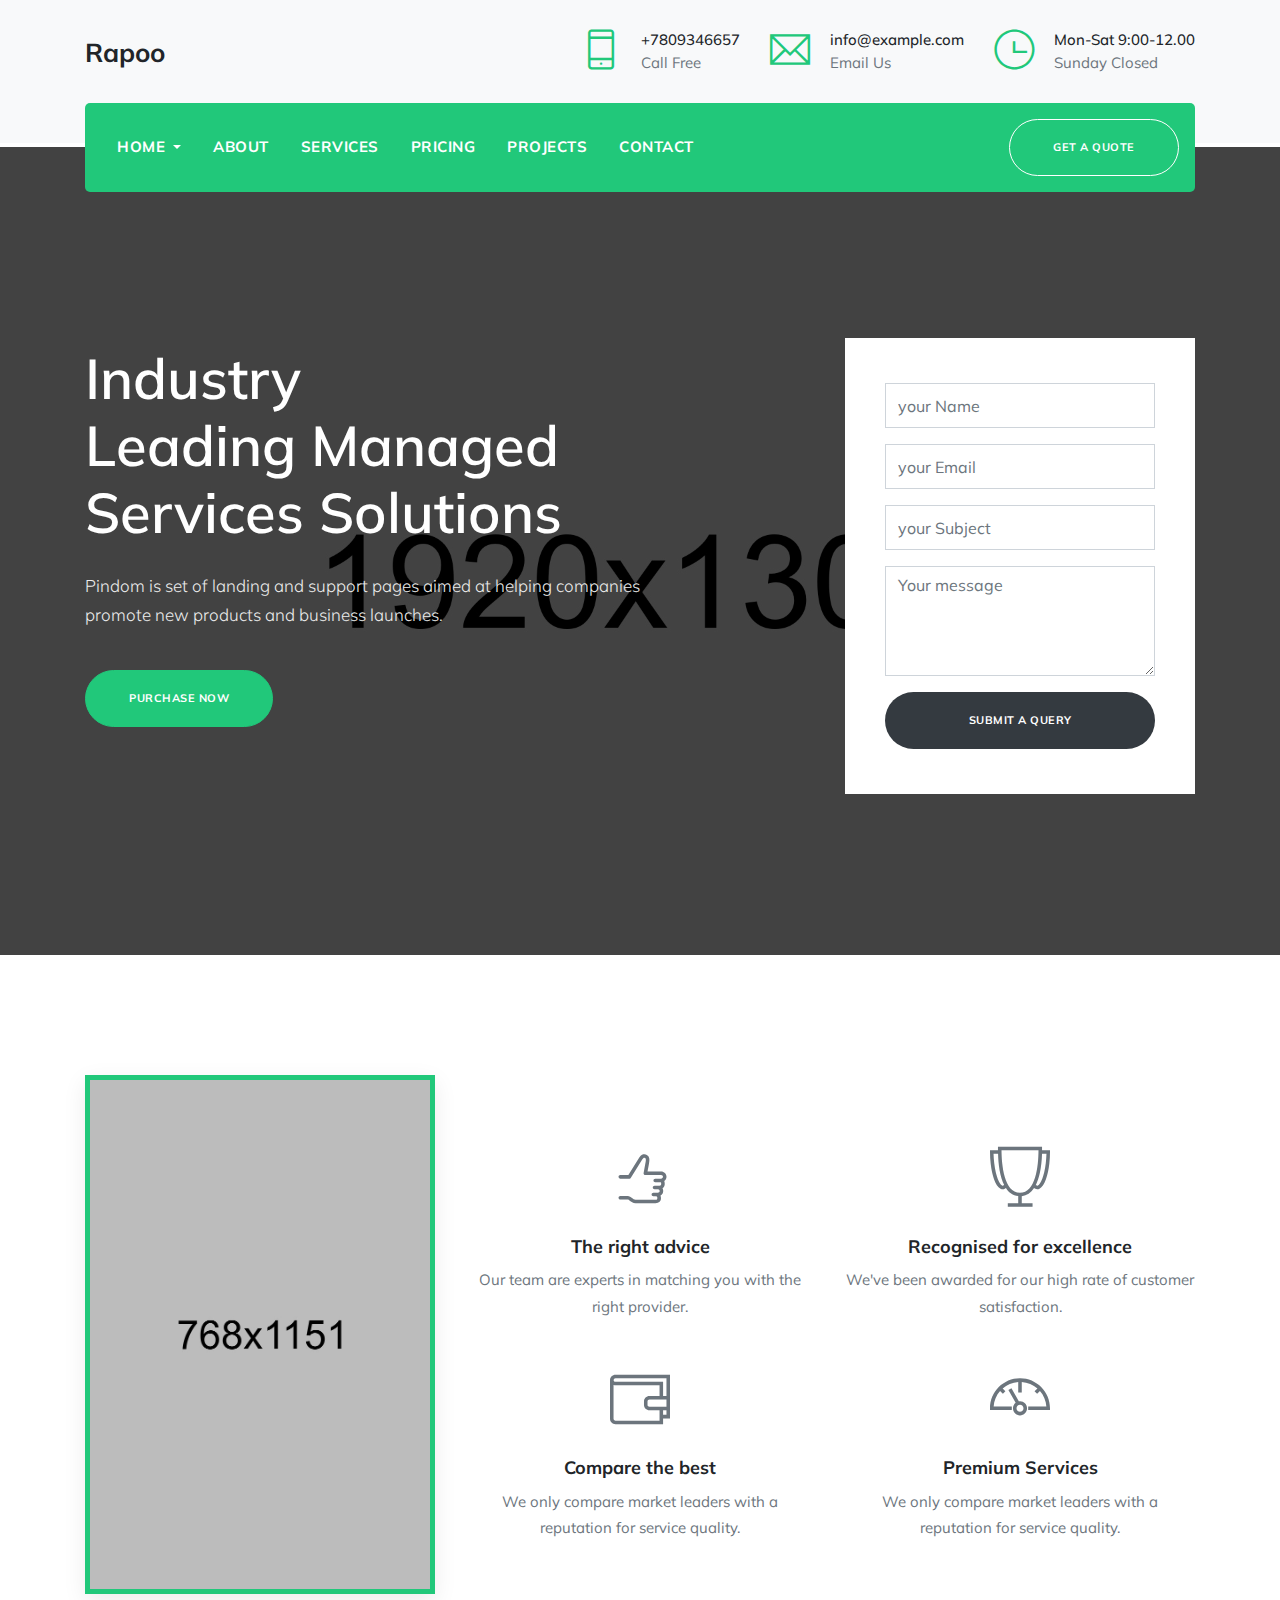
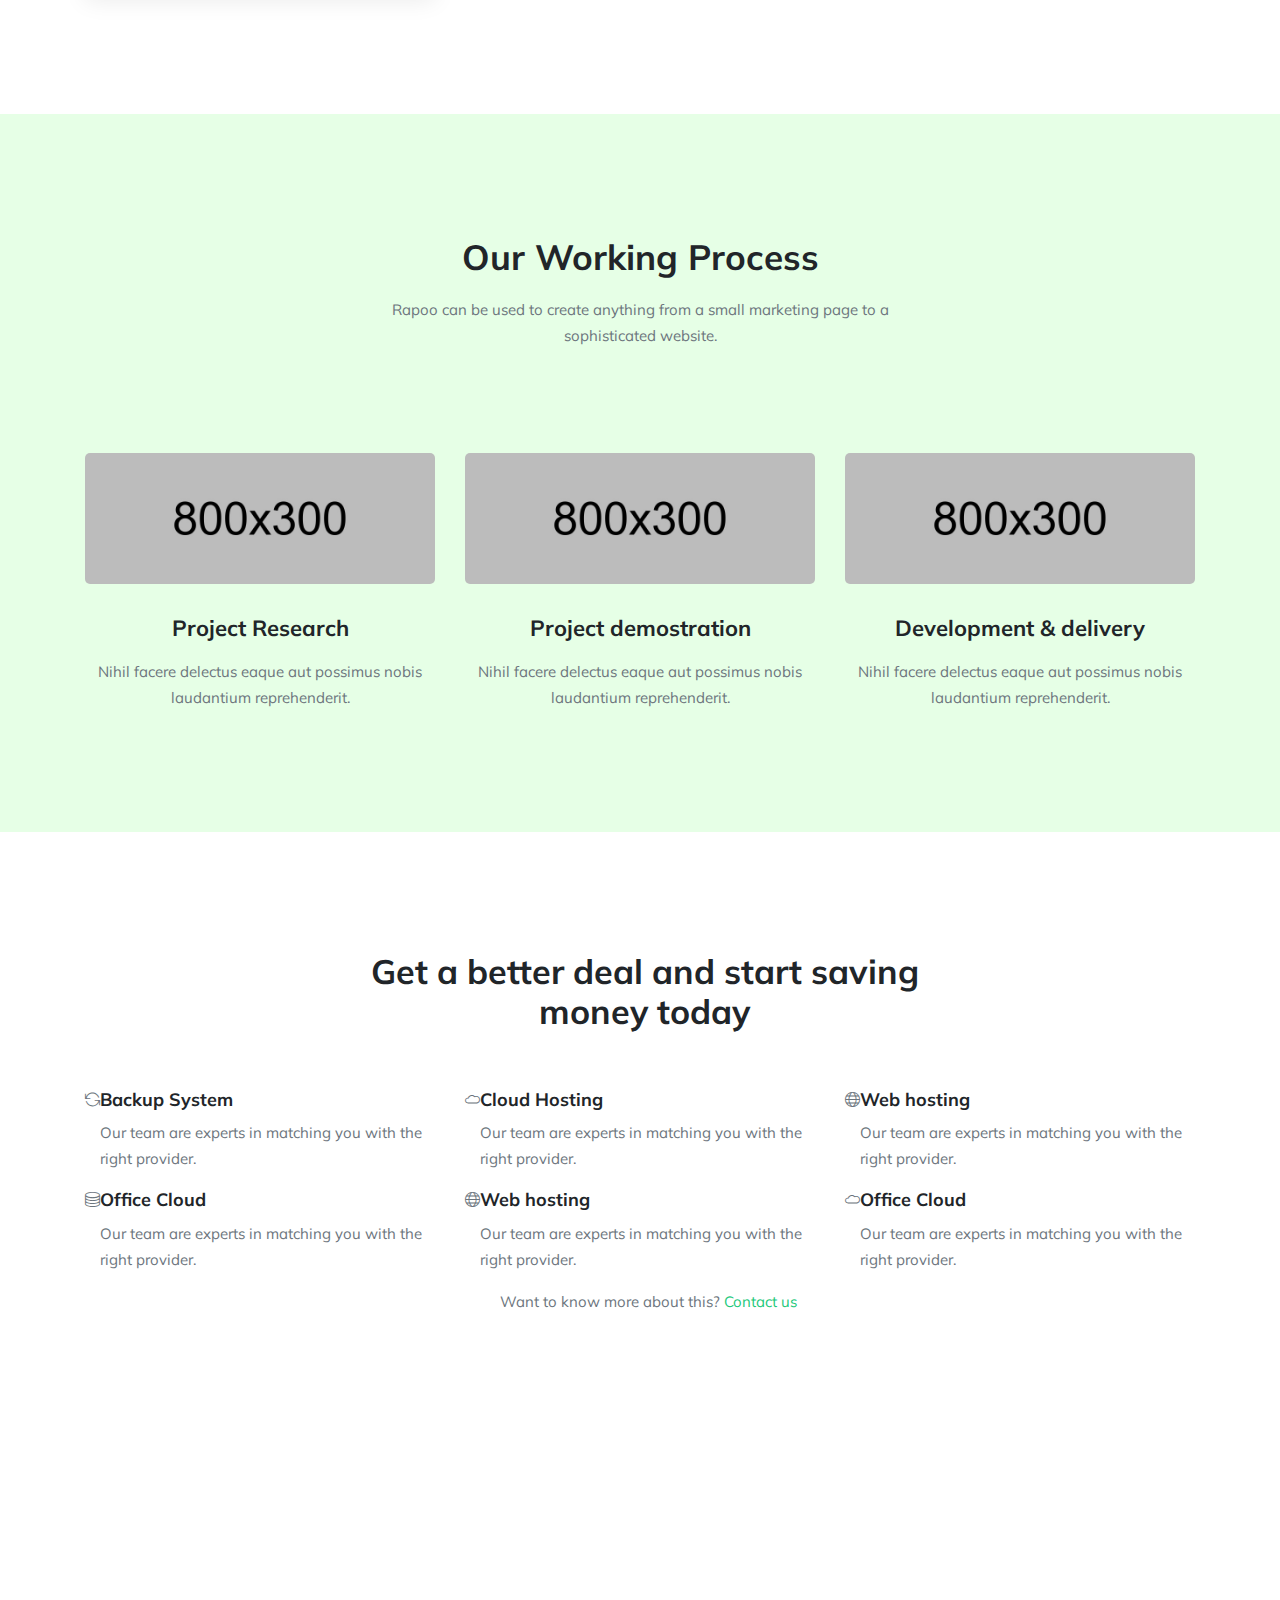
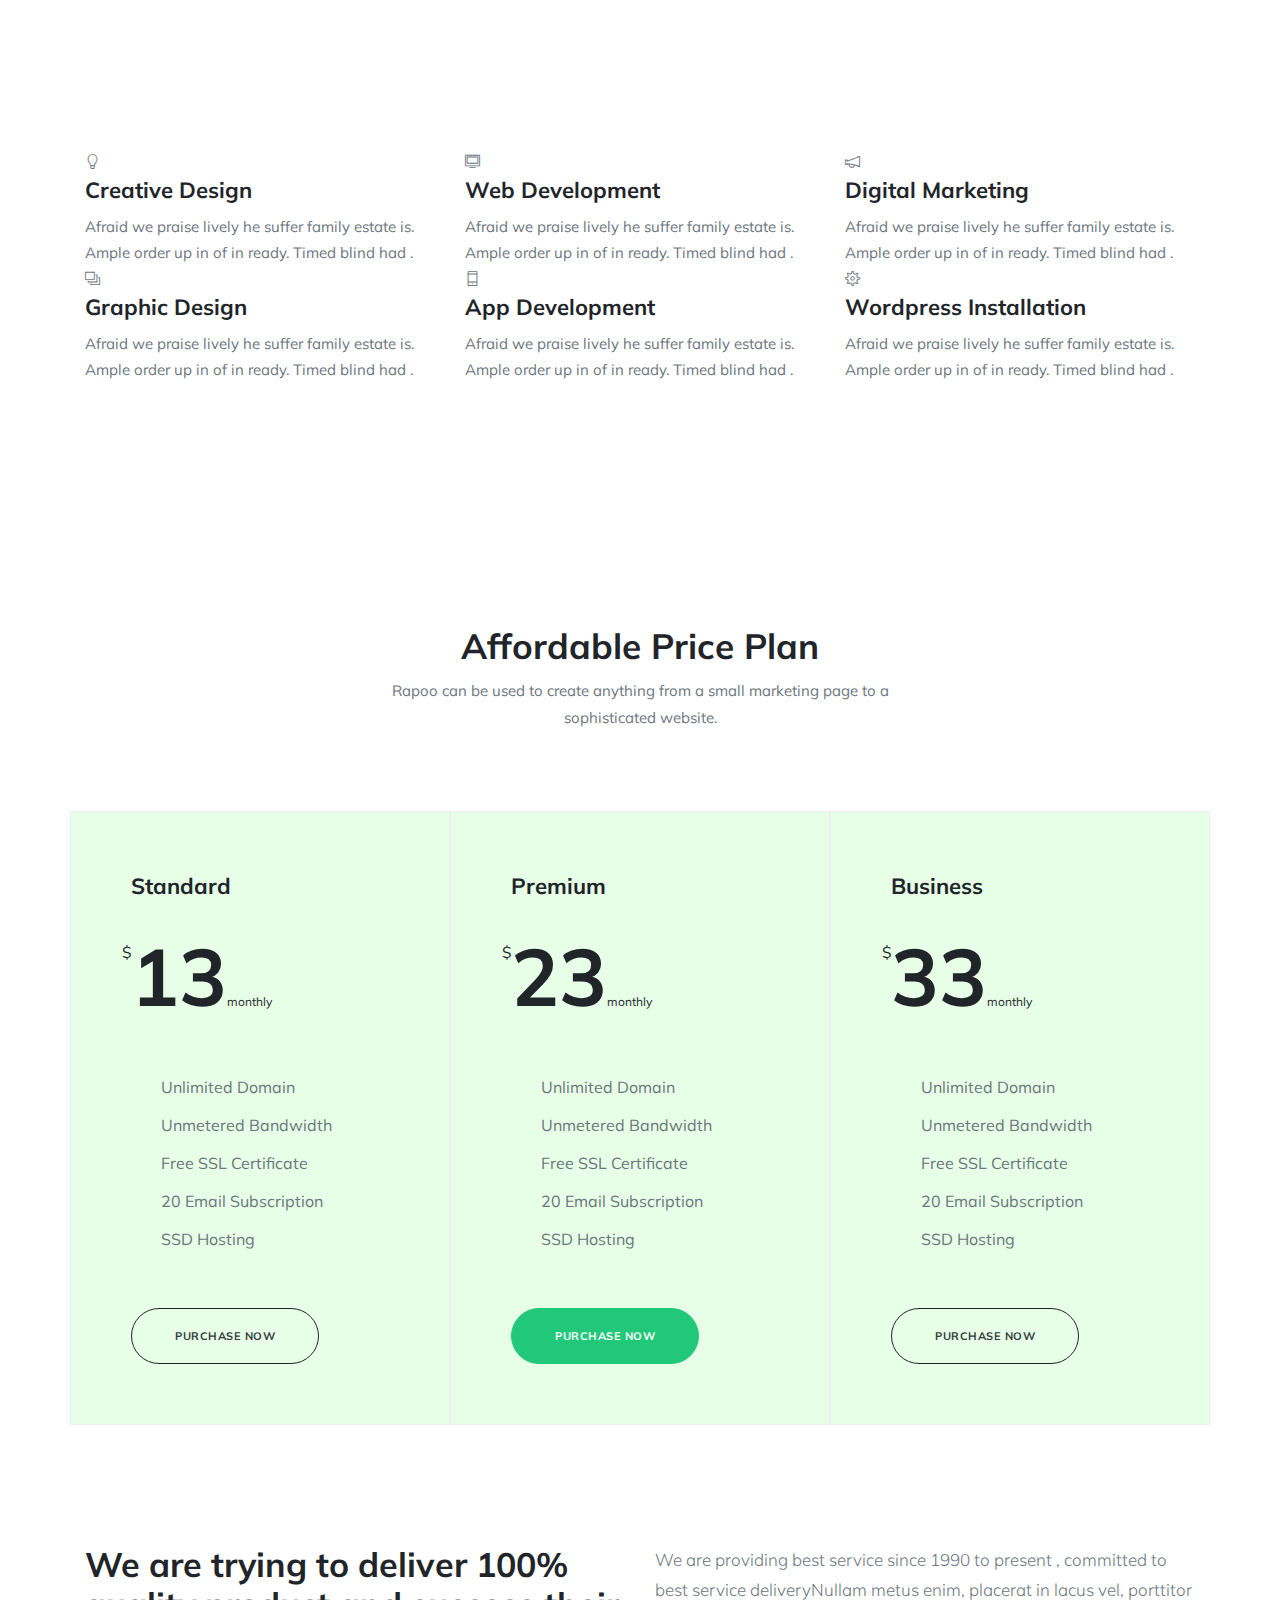
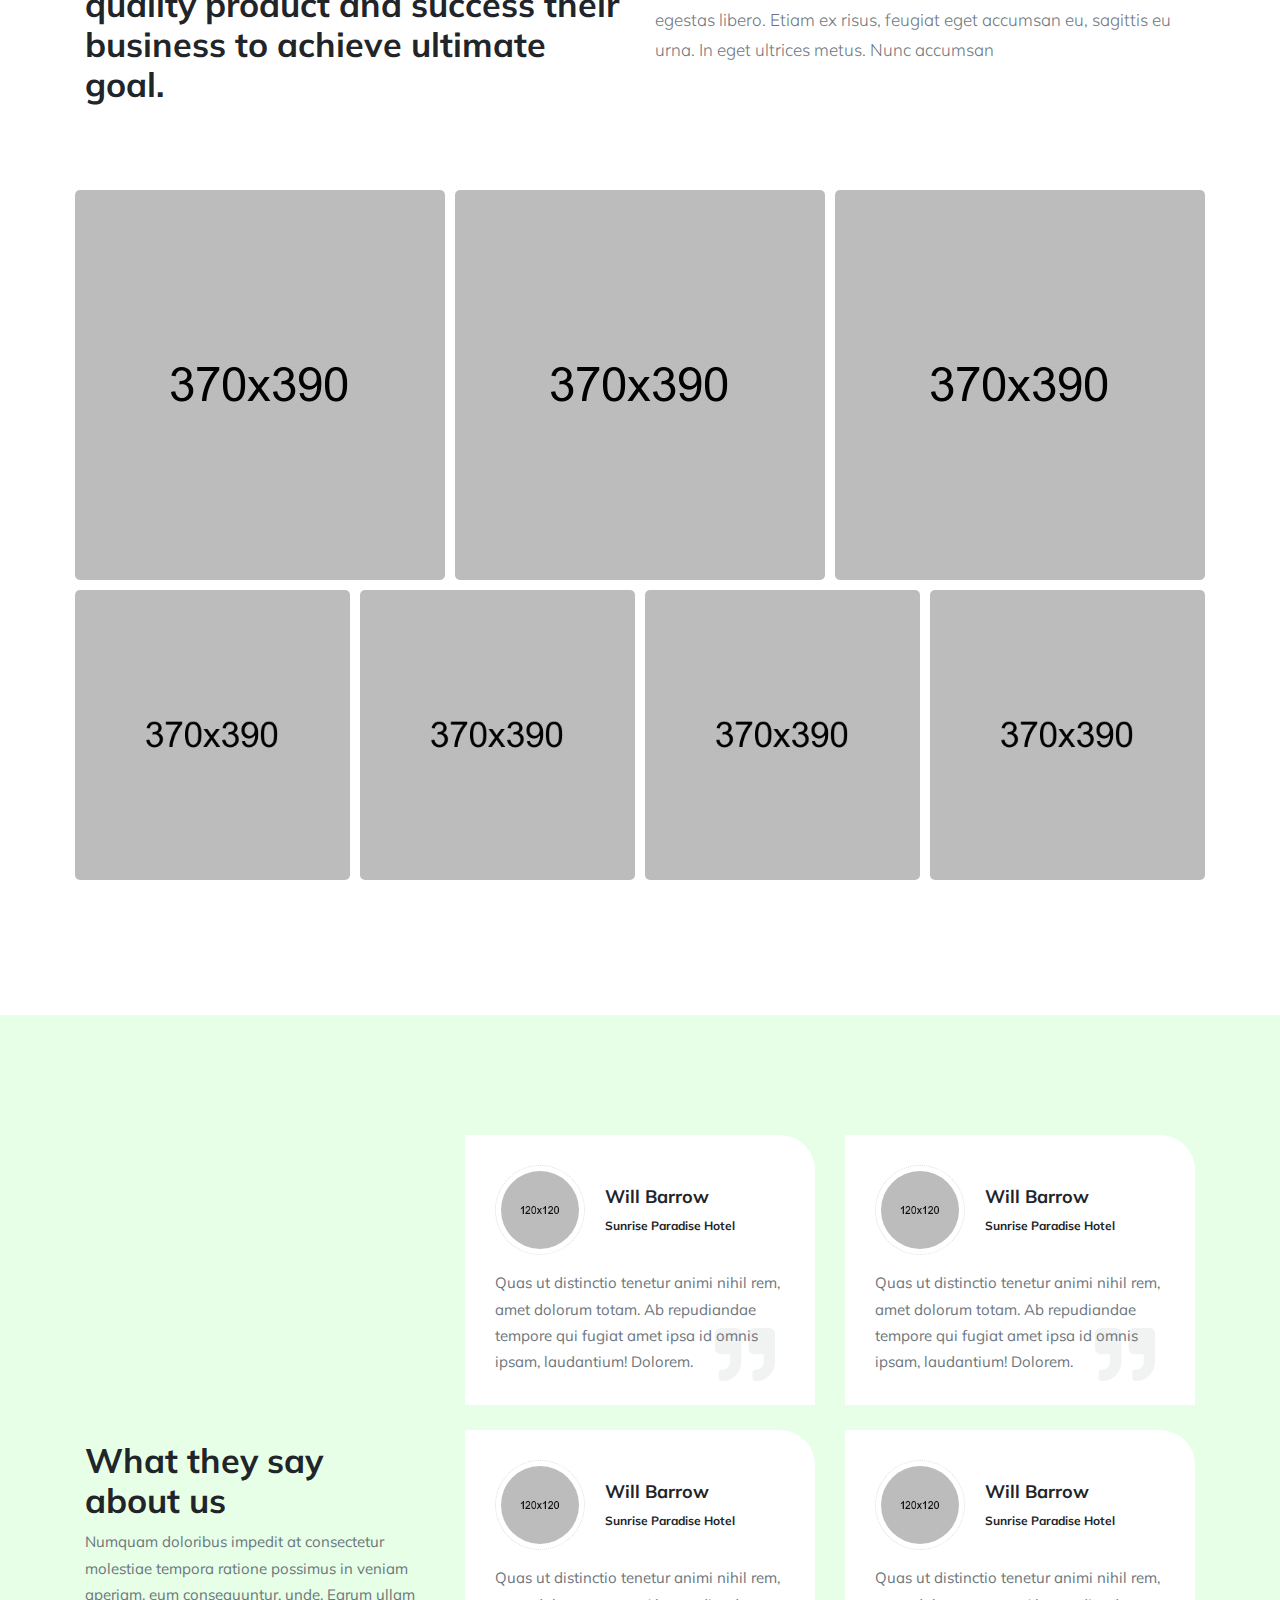
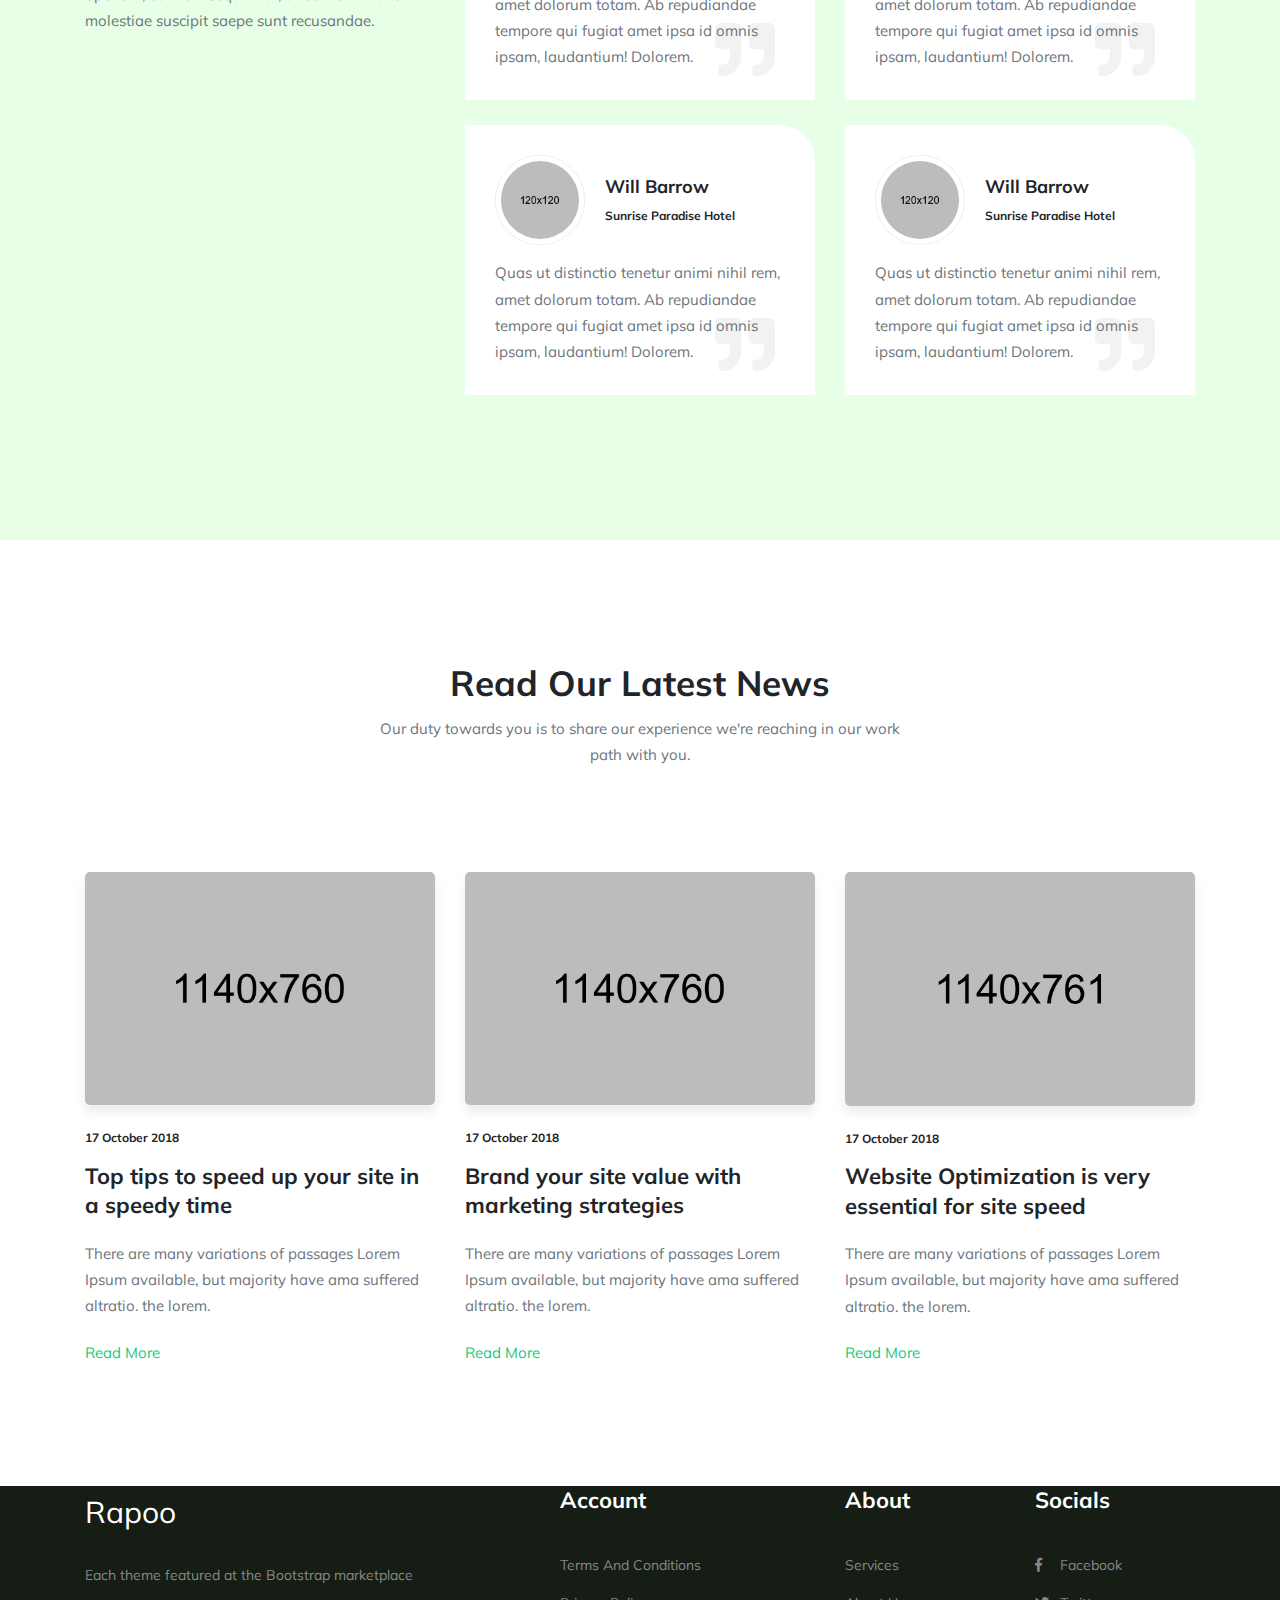
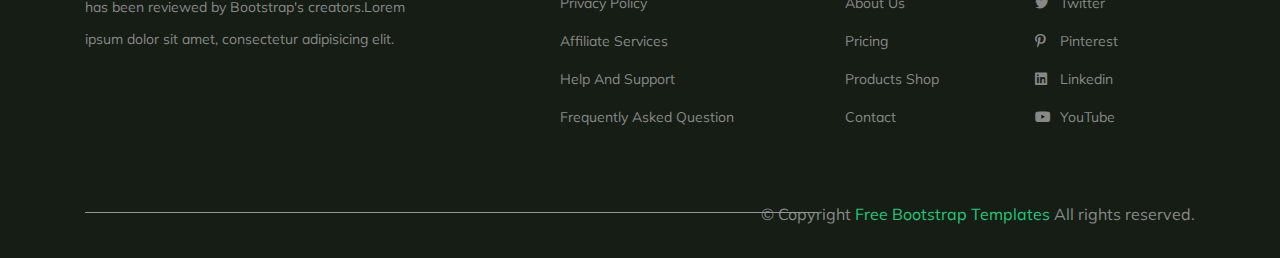
<file: RichestRacoonRoadhouse/WebContent/index-2.html>
<!doctype html>
<html lang="en">

<head>
    <!-- Required meta tags -->
    <meta charset="utf-8">
    <meta name="viewport" content="width=device-width, initial-scale=1, shrink-to-fit=no">
    <meta name="description" content="it">
    <meta name="keywords" content="Rapoo,creative, agency, startup, Mobicon,onepage, clean, modern,business, company,it">
    <meta name="author" content="Dreambuzz">

    <!-- Plugins CSS -->
    <link rel="stylesheet" href="assets/css/bootstrap.min.css">
    <link rel="stylesheet" href="assets/fonts/themify/themify-icons.css">

    <link rel="stylesheet" href="assets/css/slick.css">
    <link rel="stylesheet" href="assets/css/slick-theme.css">
    <link rel="stylesheet" href="assets/css/all.css">

    <!-- Theme CSS -->
    <link rel="stylesheet" href="assets/css/style.css">
    <link rel="stylesheet" href="assets/css/responsive.css">

    <title>Rapoo- It solutions &amp; Corporate template</title>
</head>


<!-- LOADER TEMPLATE -->
<div id="page-loader">
    <div class="loader-icon fa fa-spin colored-border"></div>
</div>
    <!-- /LOADER TEMPLATE -->
<body class="top-header">
    <div class="logo-bar d-none d-md-block d-lg-block bg-light">
        <div class="container">
            <div class="row">
                <div class="col-lg-2">
                    <div class="logo d-none d-lg-block">
                        <!-- Brand -->
                        <a class="navbar-brand js-scroll-trigger" href="index-2.html">
                            <h2>Rapoo</h2>
                        </a>
                    </div>
                </div>

                 <div class="col-lg-8 justify-content-end ml-lg-auto d-flex col-12">
                    <div class="top-info-block d-inline-flex">
                        <div class="icon-block">
                            <i class="ti-mobile"></i>
                        </div>
                        <div class="info-block">
                            <h5 class="font-weight-500">+7809346657</h5>
                            <p>Call Free</p>
                        </div>
                    </div>

                    <div class="top-info-block d-inline-flex">
                        <div class="icon-block">
                            <i class="ti-email"></i>
                        </div>
                        <div class="info-block">
                            <h5 class="font-weight-500">info@example.com</h5>
                            <p>Email Us</p>
                        </div>
                    </div>
                    <div class="top-info-block d-inline-flex">
                        <div class="icon-block">
                            <i class="ti-time"></i>
                        </div>
                        <div class="info-block">
                            <h5 class="font-weight-500">Mon-Sat 9:00-12.00 </h5>
                            <p>Sunday Closed</p>
                        </div>
                    </div>
                </div>
            </div>
        </div>
    </div>

    <!-- NAVBAR
    ================================================= -->
    <div class="main-navigation menu-2" id="mainmenu-area">
        <div class="container">
            <nav class="navbar navbar-expand-lg navbar-dark bg-primary main-nav navbar-togglable">

                <a class="navbar-brand d-lg-none d-block" href="">
                    <h4>Rapoo</h4>
                </a>
                <!-- Toggler -->
                <button class="navbar-toggler" type="button" data-toggle="collapse" data-target="#navbarCollapse" aria-controls="navbarCollapse" aria-expanded="false" aria-label="Toggle navigation">
                    <span class="fa fa-bars"></span>
                </button>

                <!-- Collapse -->
                <div class="collapse navbar-collapse" id="navbarCollapse">
                    <!-- Links -->
                    <ul class="navbar-nav ">
                        <li class="nav-item dropdown">
                            <a class="nav-link dropdown-toggle" href="#" id="navbarWelcome" role="button" data-toggle="dropdown" aria-haspopup="true" aria-expanded="false">
                                Home
                            </a>
                            <div class="dropdown-menu" aria-labelledby="navbarWelcome">
                                 <a class="dropdown-item " href="index.html">
                                    Home-1
                                </a>
                                <a class="dropdown-item " href="index-2.html">
                                    Home-2
                                </a> 
                                <a class="dropdown-item " href="index-3.html">
                                    Home-3
                                </a>
                                <a class="dropdown-item " href="index-4.html">
                                    Home-4
                                </a>
                            </div>
                        </li>
                        <li class="nav-item ">
                            <a href="about.html" class="nav-link js-scroll-trigger">
                                About
                            </a>
                        </li>
                        <li class="nav-item ">
                            <a href="service.html" class="nav-link js-scroll-trigger">
                                Services
                            </a>
                        </li>
                        <li class="nav-item ">
                            <a href="pricing.html" class="nav-link js-scroll-trigger">
                                Pricing
                            </a>
                        </li>

                        <li class="nav-item ">
                            <a href="project.html" class="nav-link js-scroll-trigger">
                                Projects
                            </a>
                        </li>

                        <li class="nav-item ">
                            <a href="contact.html" class="nav-link">
                                Contact
                            </a>
                        </li>
                    </ul>

                    <ul class="ml-lg-auto list-unstyled m-0">
                        <li><a href="#" class="btn btn-trans-white btn-circled">Get a quote</a></li>
                    </ul>
                </div> <!-- / .navbar-collapse -->
            </nav>
        </div> <!-- / .container -->
    </div>


    <!-- HERO
    ================================================== -->
    <section class="banner-area py-5" id="banner">
       <div class="overlay"></div>
        <!-- Content -->
        <div class="container">
            <div class="row  align-items-center justify-content-center">
                <div class="col-md-12 col-lg-8">
                   <div class="banner-content text-center text-lg-left">
                        <!-- Heading -->
                        <h1 class="display-4 mb-4 ">
                            Industry <br>Leading Managed Services Solutions
                        </h1>

                        <!-- Subheading -->
                        <p class="lead mb-5">
                            Pindom is set of landing and support pages aimed at helping companies promote new products and business launches.
                        </p>

                        <!-- Button -->
                        <p class="mb-0">
                            <a href="#" target="_blank" class="btn btn-primary btn-circled">
                                Purchase now
                            </a>
                        </p>
                    </div>
                </div>
                
                <div class="col-lg-4 ">
                    <div class="banner-contact-form bg-white">
                        <form action="#" >
                            <div class="form-group">
                                <input type="text" name="name" id="name" class="form-control" placeholder="your Name">
                            </div>
                            <div class="form-group">
                                <input type="text" name="email" id="email" class="form-control" placeholder="your Email">
                            </div>
                            <div class="form-group">
                                <input type="text" class="form-control" name="subject" id="subject" placeholder="your Subject">
                            </div>
                            <div class="form-group">
                                <textarea name="message" id="message" cols="30" rows="4" class="form-control" placeholder="Your message"></textarea>
                            </div>
                            <a href="#" class="btn btn-dark btn-block btn-circled">Submit a query</a>
                        </form>
                    </div>
                </div>
            </div> <!-- / .row -->
        </div> <!-- / .container -->
    </section>

    <!-- SECTIONS
    ================================================== -->

    <!-- About
    ================================================== -->
    
    <section id="about" class="section">
        <div class="container">
            <div class="row justify-content-center">
                <div class="col-lg-4 col-md-6">
                    <div class="img-block">
                        <img src="assets/img/blog-lg.jpg" alt="" class="img-fluid">
                    </div>
                </div>
                <div class="col-lg-8 pt-6 col-md-12">
                    <div class="row justy-content-center">
                        <div class="col-lg-6 col-sm-6 col-md-6 mb-5">
                            <div class="text-center about-block">
                                <div class="img-icon mb-4">
                                     <i class="ti-thumb-up"></i>
                                </div>
                                <h4 class="mb-2">The right advice</h4>
                                <p>Our team are experts in matching you with the right provider.</p>
                            </div>
                        </div>

                        <div class="col-lg-6 col-sm-6 col-md-6 mb-5">
                            <div class="text-center about-block">
                                <div class="img-icon mb-4">
                                   <i class="ti-cup"></i>
                                </div>
                                <h4 class="mb-2">Recognised for excellence</h4>
                                <p>We've been awarded for our high rate of customer satisfaction.</p>
                            </div>
                        </div>

                        <div class="col-lg-6 col-sm-6 col-md-6">
                            <div class="text-center about-block">
                                <div class="img-icon mb-4">
                                    <i class="ti-wallet"></i>
                                </div>
                                <h4 class="mb-2">Compare the best</h4>
                                <p>We only compare market leaders with a reputation for service quality.</p>
                            </div>
                        </div>

                        <div class="col-lg-6 col-sm-6 col-md-6">
                            <div class="text-center about-block">
                                <div class="img-icon mb-4">
                                    <i class="ti-dashboard"></i>
                                </div>
                                <h4 class="mb-2">Premium Services</h4>
                                <p>We only compare market leaders with a reputation for service quality.</p>
                            </div>
                        </div>
                    </div>
                </div>
            </div>
        </div>
    </section>

   <!-- Working Process
    ================================================== -->
    <section class="section bg-grey" id="process">
        <div class="container">
            <div class="row justify-content-center mb-4">
                <div class="col-md-8 col-lg-6 text-center">
                    <div class="section-heading">
                        <!-- Heading -->
                        <h2 class="section-title ">
                            Our Working process
                        </h2>

                        <!-- Subheading -->
                        <p>
                            Rapoo can be used to create anything from a small marketing page to a sophisticated website.
                        </p>
                    </div>
                </div>
            </div> <!-- / .row -->

            <div class="row justify-content-center">
                <div class="col-lg-4 col-sm-6 col-md-6">
                    <div class="process-block">
                        <img src="assets/img/process/process-1.jpg" alt="" class="img-fluid">

                        <h3>Project Research</h3>
                        <p>Nihil facere delectus eaque aut possimus nobis laudantium reprehenderit.</p>
                    </div>
                </div>
                <div class="col-lg-4 col-sm-6 col-md-6">
                    <div class="process-block">
                        <img src="assets/img/process/process-2.jpg" alt="" class="img-fluid">

                        <h3>Project demostration</h3>
                        <p>Nihil facere delectus eaque aut possimus nobis laudantium reprehenderit.</p>
                    </div>
                </div>
                <div class="col-lg-4 col-sm-6 col-md-6">
                    <div class="process-block">
                        <img src="assets/img/process/process-3.jpg" alt="" class="img-fluid">

                        <h3>Development & delivery</h3>
                        <p>Nihil facere delectus eaque aut possimus nobis laudantium reprehenderit.</p>
                    </div>
                </div>
            </div>
        </div>
    </section>
    
    
    <!-- SERVICE-1
    ================================================== -->
    <section class="section" id="service">
        <div class="container">
            <div class="row justify-content-center mb-5">
                <div class="col-lg-7 pl-4 text-center">
                    <div class="service-heading">
                        <h1>Get a better deal and start saving money today</h1>
                    </div>
                </div>
            </div>
            
            <div class="row justify-content-center">
                <div class="col-lg-4 col-md-6">
                    <div class="service-block media">
                        <div class="service-icon">
                            <i class="ti-reload"></i>
                        </div>
                        <div class="service-inner-content media-body">
                            <h4>Backup System</h4>
                            <p>Our team are experts in matching you with the right provider.</p>
                        </div>
                    </div>
                </div>
                
                <div class="col-lg-4 mb-3 col-md-6">
                    <div class="service-block media">
                        <div class="service-icon">
                            <i class="ti-cloud"></i>
                        </div>
                        <div class="service-inner-content media-body">
                            <h4>Cloud Hosting</h4>
                            <p>Our team are experts in matching you with the right provider.</p>
                        </div>
                    </div>
                </div>
                
                <div class="col-lg-4 mb-3 col-md-6">
                    <div class="service-block media ">
                        <div class="service-icon">
                            <i class="ti-world"></i>
                        </div>
                        <div class="service-inner-content media-body">
                            <h4>Web hosting</h4>
                            <p>Our team are experts in matching you with the right provider.</p>
                        </div>
                    </div>
                </div>
                
                <div class="col-lg-4 mb-3 col-md-6">
                    <div class="service-block media ">
                        <div class="service-icon">
                            <i class="ti-server"></i>
                        </div>
                        <div class="service-inner-content media-body">
                            <h4>Office Cloud</h4>
                            <p>Our team are experts in matching you with the right provider.</p>
                        </div>
                    </div>
                </div>
                
                <div class="col-lg-4 col-md-6">
                    <div class="service-block media">
                        <div class="service-icon">
                            <i class="ti-world"></i>
                        </div>
                        <div class="service-inner-content media-body">
                            <h4>Web hosting</h4>
                            <p>Our team are experts in matching you with the right provider.</p>
                        </div>
                    </div>
                </div>
                
                <div class="col-lg-4 col-md-6">
                    <div class="service-block media">
                        <div class="service-icon">
                            <i class="ti-cloud"></i>
                        </div>
                        <div class="service-inner-content media-body">
                            <h4>Office Cloud</h4>
                            <p>Our team are experts in matching you with the right provider.</p>
                        </div>
                    </div>
                </div>
            </div>   
            
            <div class="row">
                <div class="col-lg-12 text-center">
                    <p class="pl-3">Want to know more about this? <a href="#">Contact us</a></p>
                </div>
            </div>    
        </div>
    </section>


<!-- Web services
    ================================================== -->
    <section class="section" id="services-2">
        <div class="container">
            <div class="row justify-content-center">
                <div class="col-md-8 col-lg-6 text-center">
                    <div class="section-heading">
                        <!-- Heading -->
                        <h2 class="section-title text-white">
                            Web Services
                        </h2>

                        <!-- Subheading -->
                        <p class="text-white">
                            Rapoo can be used to create anything from a small marketing page to a sophisticated website.
                        </p>
                    </div>
                </div>
            </div> <!-- / .row -->

            <div class="row">
                <div class="col-lg-4 col-sm-6 col-md-6 mb-30">
                    <div class="web-service-block">
                        <i class="ti-light-bulb"></i>
                        <h3>Creative Design</h3>
                        <p>Afraid we praise lively he suffer family estate is. Ample order up in of in ready. Timed blind had .</p>
                    </div>
                </div>
                <div class="col-lg-4 col-sm-6 col-md-6 mb-30">
                    <div class="web-service-block">
                        <i class="ti-desktop"></i>
                        <h3>Web Development</h3>
                        <p>Afraid we praise lively he suffer family estate is. Ample order up in of in ready. Timed blind had .</p>
                    </div>
                </div>
                <div class="col-lg-4 col-sm-6 col-md-6 mb-30">
                    <div class="web-service-block">
                        <i class="ti-announcement"></i>
                        <h3>Digital Marketing</h3>
                        <p>Afraid we praise lively he suffer family estate is. Ample order up in of in ready. Timed blind had .</p>
                    </div>
                </div>

                <div class="col-lg-4 col-sm-6 col-md-6 ">
                    <div class="web-service-block">
                        <i class="ti-layers-alt"></i>
                        <h3>Graphic Design</h3>
                        <p>Afraid we praise lively he suffer family estate is. Ample order up in of in ready. Timed blind had .</p>
                    </div>
                </div>
                <div class="col-lg-4 col-sm-6 col-md-6 ">
                    <div class="web-service-block">
                        <i class="ti-mobile"></i>
                        <h3>App Development</h3>
                        <p>Afraid we praise lively he suffer family estate is. Ample order up in of in ready. Timed blind had .</p>
                    </div>
                </div>
                <div class="col-lg-4 col-sm-6 col-md-6 ">
                    <div class="web-service-block">
                        <i class="ti-settings"></i>
                        <h3>Wordpress Installation</h3>
                        <p>Afraid we praise lively he suffer family estate is. Ample order up in of in ready. Timed blind had .</p>
                    </div>
                </div>
            </div>
        </div>
    </section>


    <!-- Pricing
    ================================================== -->
    <section class="section" id="pricing-2">
        <!-- Content -->
        <div class="container">
            <div class="row justify-content-center">
                <div class="col-md-8 col-lg-6 text-center">
                    <div class="section-heading">
                        <!-- Heading -->
                        <h2 class="section-title mb-2">
                            Affordable Price Plan
                        </h2>

                        <!-- Subheading -->
                        <p class="mb-5">
                            Rapoo can be used to create anything from a small marketing page to a sophisticated website.
                        </p>
                    </div>
                </div>
            </div> <!-- / .row -->

            <div class="row justify-content-center">
                <div class="col-lg-4 col-sm-6 col-md-6 p-0">
                    <div class="pricing-box">
                        <h3>Standard</h3>
                        <div class="price-block">
                            <h2><small>$</small>13<span>monthly</span></h2>
                        </div>

                        <ul class="price-features list-unstyled">
                            <li>Unlimited Domain</li>
                            <li>Unmetered Bandwidth</li>
                            <li>Free SSL Certificate </li>
                            <li>20 Email Subscription</li>
                            <li>SSD Hosting</li>
                        </ul>

                        <a href="#" class="btn btn-outline-dark btn-circled">Purchase Now</a>
                    </div>
                </div>
                <div class="col-lg-4 col-sm-6 col-md-6 p-0">
                    <div class="pricing-box ">
                        <h3>Premium</h3>
                        <div class="price-block">
                             <h2><small>$</small>23<span>monthly</span></h2>
                        </div>

                        <ul class="price-features list-unstyled">
                            <li>Unlimited Domain</li>
                            <li>Unmetered Bandwidth</li>
                            <li>Free SSL Certificate </li>
                            <li>20 Email Subscription</li>
                            <li>SSD Hosting</li>
                        </ul>

                        <a href="#" class="btn btn-primary btn-circled">Purchase Now</a>
                    </div>
                </div>
                <div class="col-lg-4 col-sm-8 col-md-6 p-0">
                    <div class="pricing-box">
                        <h3>Business</h3>
                        <div class="price-block">
                             <h2><small>$</small>33<span>monthly</span></h2>
                        </div>

                        <ul class="price-features list-unstyled">
                            <li>Unlimited Domain</li>
                            <li>Unmetered Bandwidth</li>
                            <li>Free SSL Certificate </li>
                            <li>20 Email Subscription</li>
                            <li>SSD Hosting</li>
                        </ul>

                        <a href="#" class="btn btn-outline-dark btn-circled">Purchase Now</a>
                    </div>
                </div>
            </div>
        </div>
    </section>

    <!-- Projects
    ================================================== -->

    <section id="work-wrap">
            <div class="container">
                <div class="row">
                    <div class="col-lg-6">
                        <div class="section-heading">
                            <h1>We are trying to deliver 100% quality product and success their business to achieve ultimate goal.</h1>
                        </div>
                    </div>
                    <div class="col-lg-6">
                        <p class="lead">We are providing best service since 1990 to present , committed to best service deliveryNullam metus enim, placerat in lacus vel, porttitor egestas libero. Etiam ex risus, feugiat eget accumsan eu, sagittis eu urna. In eget ultrices metus. Nunc accumsan </p>
                    </div>
                </div>
            </div>
        </section>
    
        <section id="work" class="section-bottom">
            <div class="container">
                <div class="row">
                    <div class="col-lg-4 col-md-6 p-0">
                        <div class="work-block">
                            <img src="assets/img/work/10.jpg" alt="work-img" class="img-fluid">
                            <div class="overlay-content-block">
                                <h4>Probiz portfolio template</h4>
                                <p>Web Development</p>
                                <a href="single-project.html"><i class="fa fa-link"></i></a>
                            </div>
                        </div>
                    </div>
                    <div class="col-lg-4 col-md-6 p-0">
                        <div class="work-block">
                            <img src="assets/img/work/11.jpg" alt="work-img" class="img-fluid">
                            <div class="overlay-content-block">
                                <h4>Probiz portfolio template</h4>
                                <p>Web Development</p>
                                <a href="single-project.html"><i class="fa fa-link"></i></a>
                            </div>
                        </div>
                    </div>
                    <div class="col-lg-4 col-md-6 p-0">
                        <div class="work-block">
                            <img src="assets/img/work/12.jpg" alt="work-img" class="img-fluid">
                            <div class="overlay-content-block">
                                <h4>Probiz portfolio template</h4>
                                <p>Web Development</p>
                                <a href="single-project.html"><i class="fa fa-link"></i></a>
                            </div>
                        </div>
                    </div>
                 
                    <div class="col-lg-3 col-md-6 p-0">
                        <div class="work-block">
                            <img src="assets/img/work/15.jpg" alt="work-img" class="img-fluid">
                            <div class="overlay-content-block">
                                <h4>Probiz portfolio template</h4>
                                <p>Web Development</p>
                                <a href="single-project.html"><i class="fa fa-link"></i></a>
                            </div>
                        </div>
                    </div>
                    <div class="col-lg-3 col-md-6 p-0">
                        <div class="work-block">
                            <img src="assets/img/work/14.jpg" alt="work-img" class="img-fluid">
                            <div class="overlay-content-block">
                                <h4>Probiz portfolio template</h4>
                                <p>Web Development</p>
                                <a href="single-project.html"><i class="fa fa-link"></i></a>
                            </div>
                        </div>
                    </div>
                    <div class="col-lg-3 col-md-6 p-0">
                        <div class="work-block">
                            <img src="assets/img/work/11.jpg" alt="work-img" class="img-fluid">
                            <div class="overlay-content-block">
                                <h4>Probiz portfolio template</h4>
                                <p>Web Development</p>
                                <a href="single-project.html"><i class="fa fa-link"></i></a>
                            </div>
                        </div>
                    </div>
                    <div class="col-lg-3 col-md-6 p-0">
                            <div class="work-block">
                                <img src="assets/img/work/10.jpg" alt="work-img" class="img-fluid">
                                <div class="overlay-content-block">
                                    <h4>Probiz portfolio template</h4>
                                    <p>Web Development</p>
                                    <a href="single-project.html"><i class="fa fa-link"></i></a>
                                </div>
                            </div>
                        </div>
                </div>
            </div>
        </section>
    
   <!-- TESTIMONIAL
    ================================================== -->
    <section class="section" id="section-testimonial">
        <div class="container">
           <div class="row align-items-center">
                <div class="col-lg-4 col-sm-12 col-md-12">
                    <div class="section-heading testimonial-heading">
                        <h1>What they say <br>about us</h1>
                        <p>Numquam doloribus impedit at consectetur molestiae tempora ratione possimus in veniam aperiam, eum consequuntur, unde. Earum ullam molestiae suscipit saepe sunt recusandae.</p>
                    </div>
                </div>
                <div class="col-lg-8 col-sm-12 col-md-12">
                    <div class="row">
                        <div class="col-lg-6 col-md-6">
                            <div class="test-inner ">
                               <div class="test-author-thumb d-flex">
                                   <img src="assets/img/client/test-1.jpg" alt="Testimonial author" class="img-fluid">
                                   <div class="test-author-info">
                                       <h4>Will Barrow</h4>
                                       <h6>Sunrise Paradise Hotel</h6>
                                   </div>
                               </div>

                                Quas ut distinctio tenetur animi nihil rem, amet dolorum totam. Ab repudiandae tempore qui fugiat amet ipsa id omnis ipsam, laudantium! Dolorem.

                                <i class="fa fa-quote-right"></i>
                            </div>
                        </div>
                        <div class="col-lg-6 col-md-6">
                            <div class="test-inner ">
                               <div class="test-author-thumb d-flex">
                                   <img src="assets/img/client/test-2.jpg" alt="Testimonial author" class="img-fluid">
                                   <div class="test-author-info">
                                       <h4>Will Barrow</h4>
                                       <h6>Sunrise Paradise Hotel</h6>
                                   </div>
                               </div>

                                Quas ut distinctio tenetur animi nihil rem, amet dolorum totam. Ab repudiandae tempore qui fugiat amet ipsa id omnis ipsam, laudantium! Dolorem.

                                <i class="fa fa-quote-right"></i>
                            </div>
                        </div>
                    </div>
                    
                     <div class="row">
                        <div class="col-lg-6 col-md-6">
                            <div class="test-inner ">
                               <div class="test-author-thumb d-flex">
                                   <img src="assets/img/client/test-3.jpg" alt="Testimonial author" class="img-fluid">
                                   <div class="test-author-info">
                                       <h4>Will Barrow</h4>
                                       <h6>Sunrise Paradise Hotel</h6>
                                   </div>
                               </div>

                                Quas ut distinctio tenetur animi nihil rem, amet dolorum totam. Ab repudiandae tempore qui fugiat amet ipsa id omnis ipsam, laudantium! Dolorem.

                                <i class="fa fa-quote-right"></i>
                            </div>
                        </div>
                        <div class="col-lg-6 col-md-6">
                            <div class="test-inner ">
                               <div class="test-author-thumb d-flex">
                                   <img src="assets/img/client/test-4.jpg" alt="Testimonial author" class="img-fluid">
                                   <div class="test-author-info">
                                       <h4>Will Barrow</h4>
                                       <h6>Sunrise Paradise Hotel</h6>
                                   </div>
                               </div>

                                Quas ut distinctio tenetur animi nihil rem, amet dolorum totam. Ab repudiandae tempore qui fugiat amet ipsa id omnis ipsam, laudantium! Dolorem.

                                <i class="fa fa-quote-right"></i>
                            </div>
                        </div>
                    </div>
                    
                     <div class="row">
                        <div class="col-lg-6 col-md-6">
                            <div class="test-inner">
                               <div class="test-author-thumb d-flex">
                                   <img src="assets/img/client/test-5.jpg" alt="Testimonial author" class="img-fluid">
                                   <div class="test-author-info">
                                       <h4>Will Barrow</h4>
                                       <h6>Sunrise Paradise Hotel</h6>
                                   </div>
                               </div>

                                Quas ut distinctio tenetur animi nihil rem, amet dolorum totam. Ab repudiandae tempore qui fugiat amet ipsa id omnis ipsam, laudantium! Dolorem.

                                <i class="fa fa-quote-right"></i>
                            </div>
                        </div>
                        
                        <div class="col-lg-6 col-md-6">
                            <div class="test-inner">
                               <div class="test-author-thumb d-flex">
                                   <img src="assets/img/client/test-6.jpg" alt="Testimonial author" class="img-fluid">
                                   <div class="test-author-info">
                                       <h4>Will Barrow</h4>
                                       <h6>Sunrise Paradise Hotel</h6>
                                   </div>
                               </div>

                                Quas ut distinctio tenetur animi nihil rem, amet dolorum totam. Ab repudiandae tempore qui fugiat amet ipsa id omnis ipsam, laudantium! Dolorem.

                                <i class="fa fa-quote-right"></i>
                            </div>
                        </div>
                    </div>
                </div>
            </div>
        </div>
    </section>

    <!-- LATEST BLOG
    ================================================== -->
    <section class="section" id="blog">
        <div class="container">
            <div class="row justify-content-center mb-4">
                <div class="col-md-8 col-lg-6 text-center">
                    <div class="section-heading">
                        <!-- Heading -->
                        <h2 class="section-title mb-2">
                            Read our latest news
                        </h2>

                        <!-- Subheading -->
                        <p class="mb-5">
                            Our duty towards you is to share our experience we're reaching in our work path with you.
                        </p>
                    </div>
                </div>
            </div> <!-- / .row -->

            <div class="row justify-content-center">
                <div class="col-lg-4 col-md-6">
                    <div class="blog-box">
                        <div class="blog-img-box">
                            <img src="assets/img/blog/blog-1.jpg" alt="" class="img-fluid blog-img">
                        </div>
                        <div class="single-blog">
                            <div class="blog-content">
                                <h6> 17 October 2018</h6>
                                <a href="#">
                                    <h3 class="card-title">Top tips to speed up your site in a speedy time</h3>
                                </a>
                                <p>There are many variations of passages Lorem Ipsum available, but majority have ama suffered altratio. the lorem.</p>
                                <a href="#" class="read-more">Read More</a>
                            </div>
                        </div>
                    </div>
                </div>

                <div class="col-lg-4 col-md-6">
                    <div class="blog-box">
                        <div class="blog-img-box">
                            <img src="assets/img/blog/blog-2.jpg" alt="" class="img-fluid blog-img">
                        </div>
                        <div class="single-blog">
                            <div class="blog-content">
                                <h6> 17 October 2018</h6>
                                <a href="#">
                                    <h3 class="card-title">Brand your site value with marketing strategies</h3>
                                </a>

                                <p>There are many variations of passages Lorem Ipsum available, but majority have ama suffered altratio. the lorem.</p>
                                 <a href="#" class="read-more">Read More</a>
                            </div>
                        </div>
                    </div>
                </div>

                <div class="col-lg-4 col-md-8">
                    <div class="blog-box">
                        <div class="blog-img-box">
                            <img src="assets/img/blog/blog-3.jpg" alt="" class="img-fluid blog-img">
                        </div>
                        <div class="single-blog">
                            <div class="blog-content">
                                <h6> 17 October 2018</h6>
                                <a href="#">
                                    <h3 class="card-title">Website Optimization is very essential for site speed</h3>
                                </a>
                                <p>There are many variations of passages Lorem Ipsum available, but majority have ama suffered altratio. the lorem.</p>
                                 <a href="#" class="read-more">Read More</a>
                            </div>
                        </div>
                    </div>
                </div>
            </div>
        </div>
    </section>


    <!-- FOOTER
    ================================================== -->
    <footer class="section " id="footer">
        <div class="overlay footer-overlay"></div>
        <!--Content -->
        <div class="container">
            <div class="row justify-content-start">
                <div class="col-lg-4 col-sm-12">
                    <div class="footer-widget">
                        <!-- Brand -->
                        <a href="#" class="footer-brand text-white">
                            Rapoo
                        </a>
                        <p>Each theme featured at the Bootstrap marketplace has been reviewed by Bootstrap's creators.Lorem ipsum dolor sit amet, consectetur adipisicing elit.</p>
                    </div>
                </div>

                <div class="col-lg-3 ml-lg-auto col-sm-12">
                    <div class="footer-widget">
                        <h3>Account</h3>
                        <!-- Links -->
                        <ul class="footer-links ">
                            <li>
                                <a href="#">
                                    Terms and conditions
                                </a>
                            </li>
                            <li>
                                <a href="#">
                                    Privacy policy
                                </a>
                            </li>
                            <li>
                                <a href="#">
                                    Affiliate services
                                </a>
                            </li>
                            <li>
                                <a href="#">
                                    Help and support
                                </a>
                            </li>
                            <li>
                                <a href="#">
                                    Frequently Asked Question
                                </a>
                            </li>
                        </ul>
                    </div>
                </div>


                <div class="col-lg-2 col-sm-6">
                    <div class="footer-widget">
                        <h3>About</h3>
                        <!-- Links -->
                        <ul class="footer-links ">
                            <li>
                                <a href="#">
                                    Services
                                </a>
                            </li>
                            <li>
                                <a href="#">
                                    About Us
                                </a>
                            </li>
                            <li>
                                <a href="#">
                                    Pricing
                                </a>
                            </li>
                            <li>
                                <a href="#">
                                    Products Shop
                                </a>
                            </li>

                            <li>
                                <a href="#">
                                    Contact
                                </a>
                            </li>
                        </ul>
                    </div>
                </div>

                <div class="col-lg-2 col-sm-6">
                    <div class="footer-widget">
                        <h3>Socials</h3>
                        <!-- Links -->
                        <ul class="list-unstyled footer-links">
                            <li><a href="#"><i class="fab fa-facebook-f"></i>Facebook</a></li>
                            <li>
                            <a href="#"><i class="fab fa-twitter"></i>Twitter
                            </a></li>
                            <li><a href="#"><i class="fab fa-pinterest-p"></i>Pinterest
                            </a></li>
                            <li><a href="#"><i class="fab fa-linkedin"></i>linkedin
                            </a></li>
                            <li><a href="#"><i class="fab fa-youtube"></i>YouTube
                            </a></li>
                        </ul>
                    </div>
                </div>
            </div> <!-- / .row -->


            <div class="row text-right pt-5">
                <div class="col-lg-12">
                    <!-- Copyright -->
                    <p class="footer-copy ">
                        &copy; Copyright <span class="current-year"><a href="https://themefisher.com/free-bootstrap-templates">Free Bootstrap Templates</a></span> All rights reserved.
                    </p>
                </div>
            </div> <!-- / .row -->
        </div> <!-- / .container -->
    </footer>


    <!--  Page Scroll to Top  -->
    <a class="scroll-to-top js-scroll-trigger" href=".top-header">
        <i class="fa fa-angle-up"></i>
    </a>

    <!-- JAVASCRIPT
    ================================================== -->
    <!-- Global JS -->
    <script src="assets/js/jquery.min.js"></script>
    <script src="assets/js/popper.min.js"></script>

    <!-- Plugins JS -->
    <script src="assets/js/bootstrap.min.js"></script>

    <!-- Slick JS -->
    <script src="assets/js/jquery.easing.1.3.js"></script>
    <script src="assets/js/slick.min.js"></script>
    <!-- Theme JS -->
    <script src="assets/js/theme.js"></script>


</body>

</html>
</file>
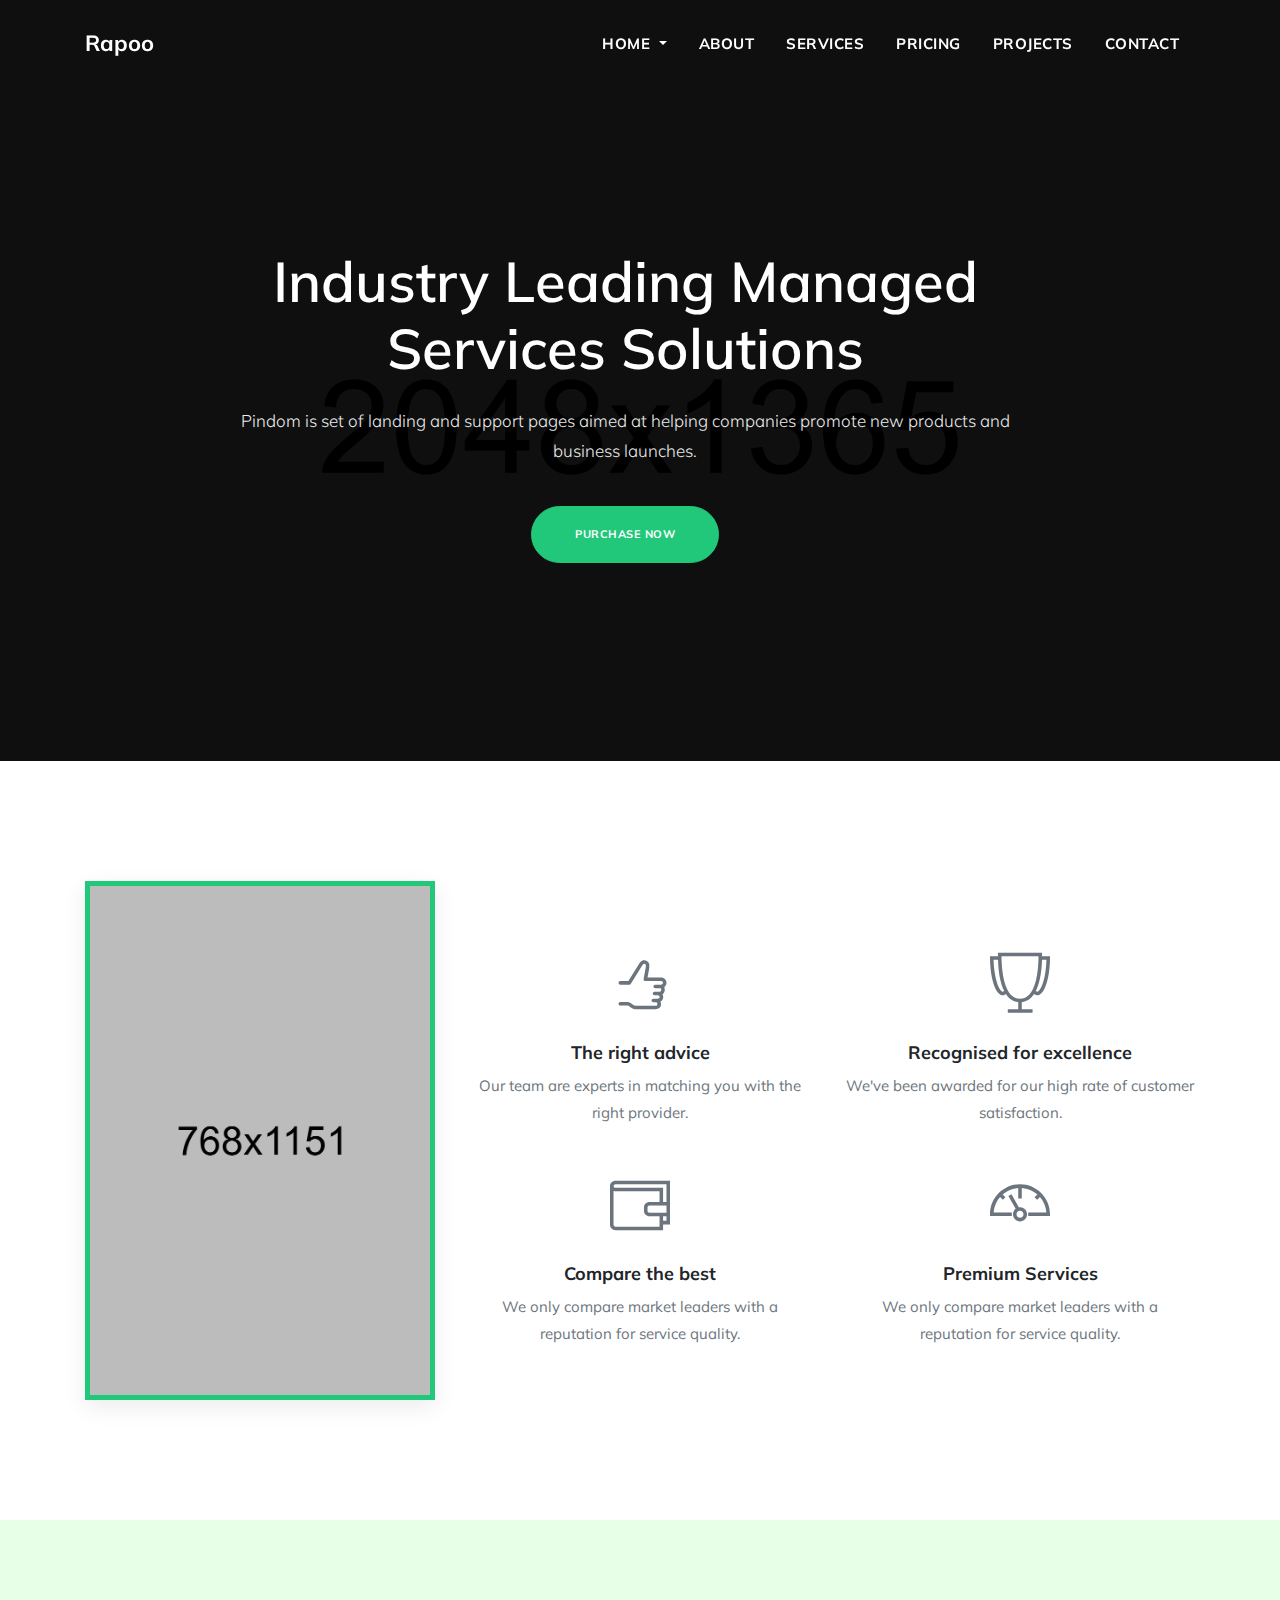
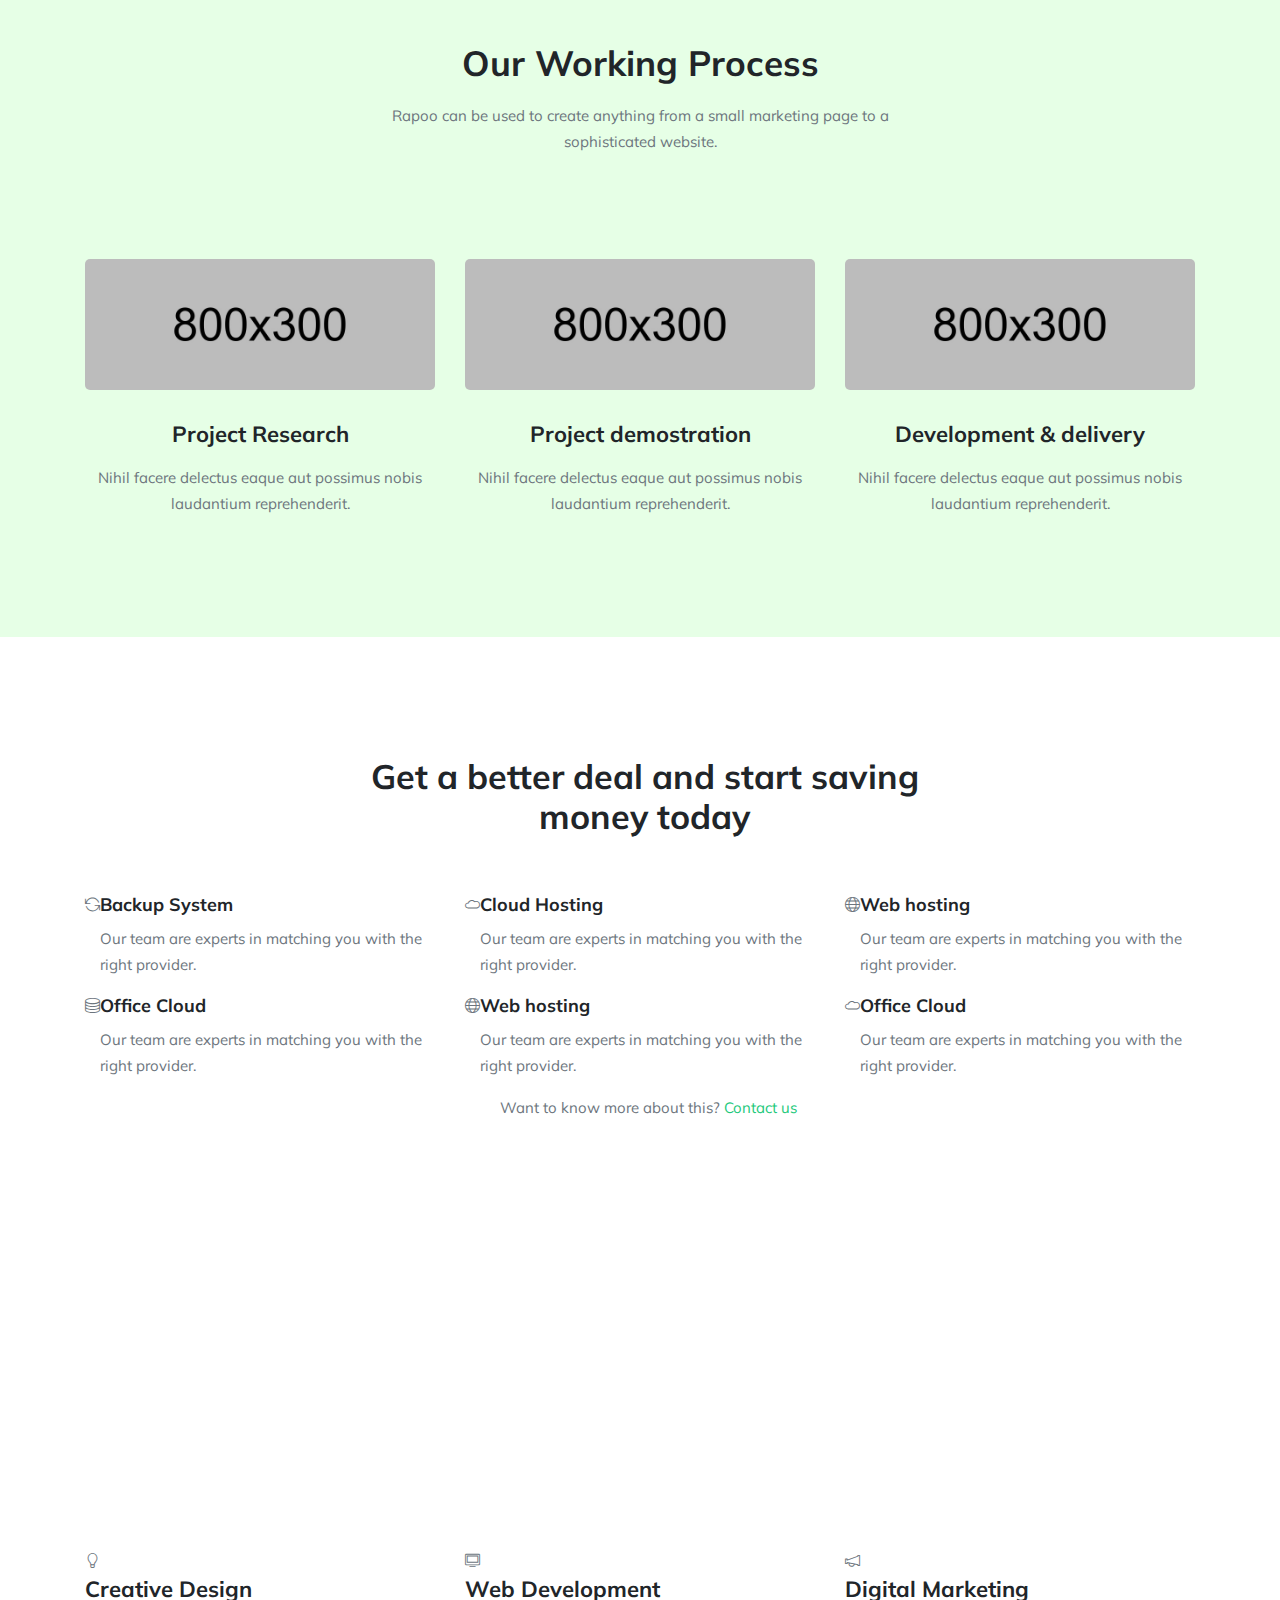
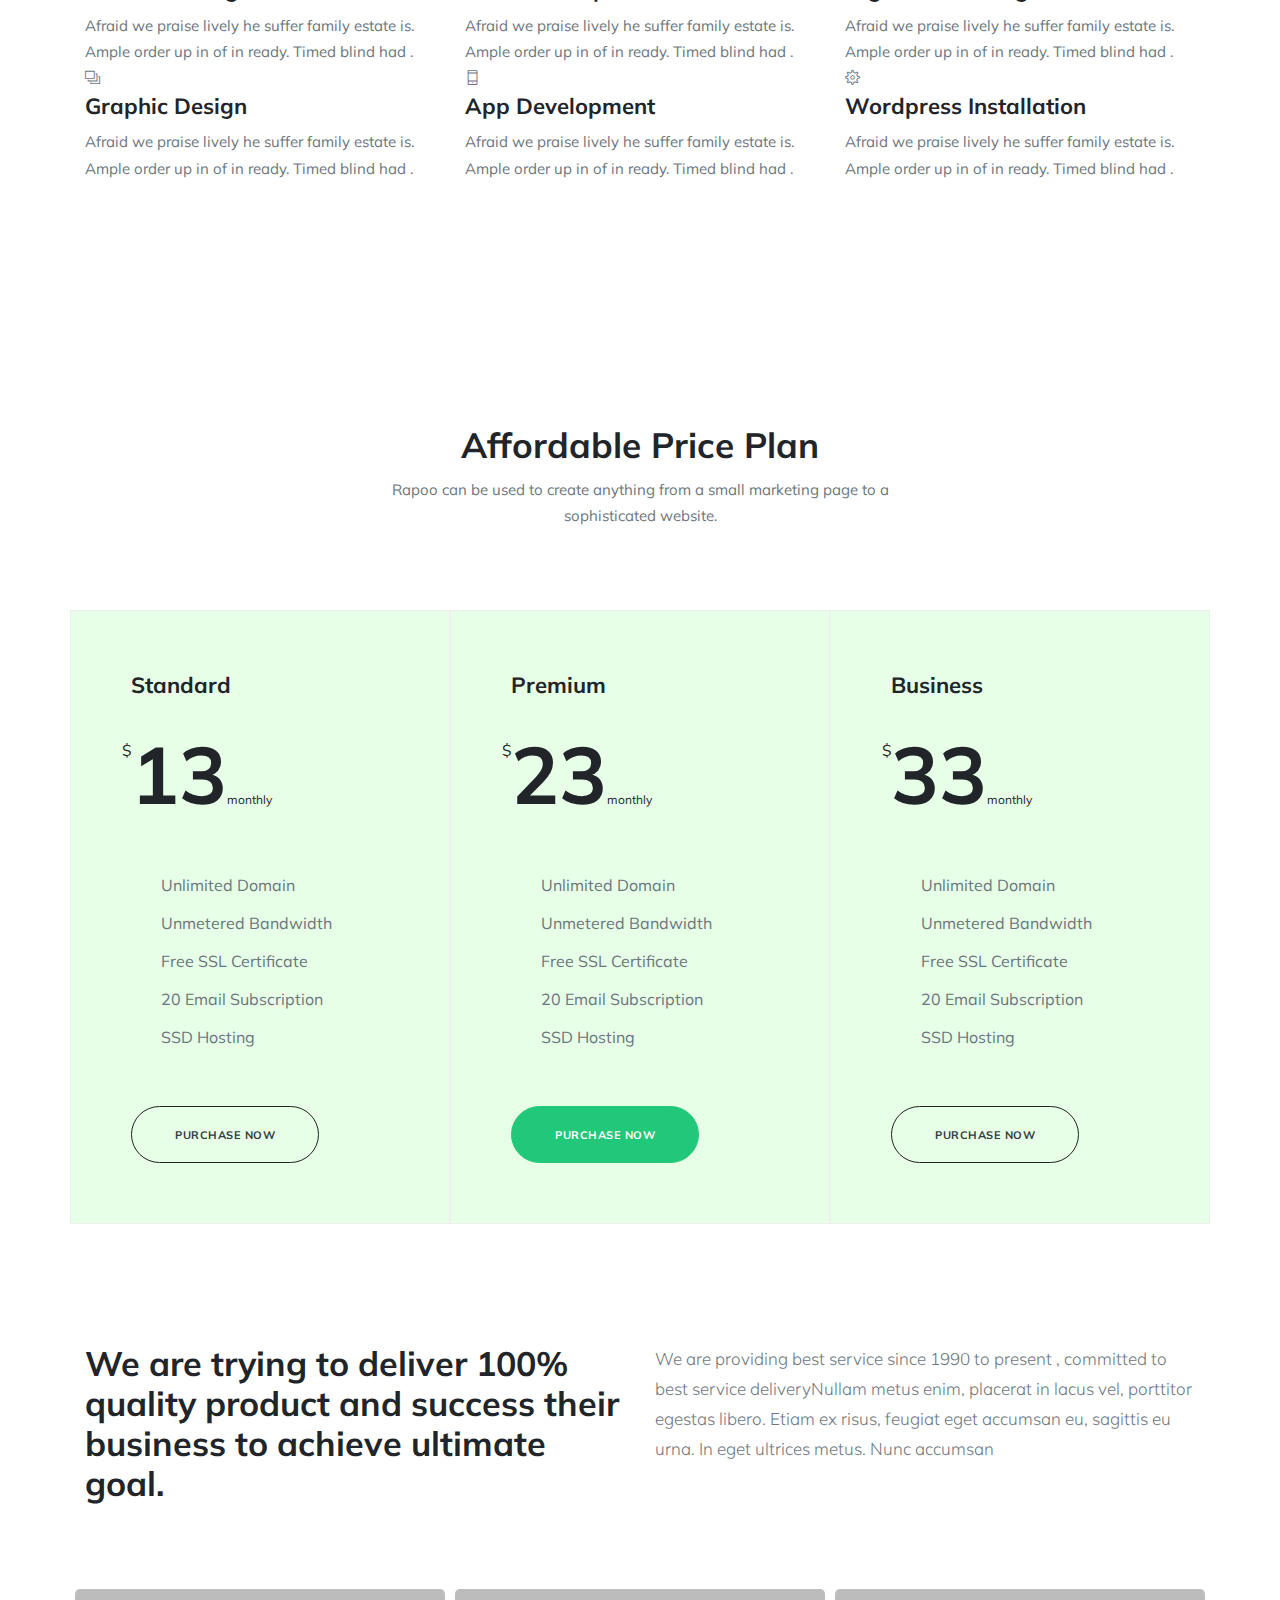
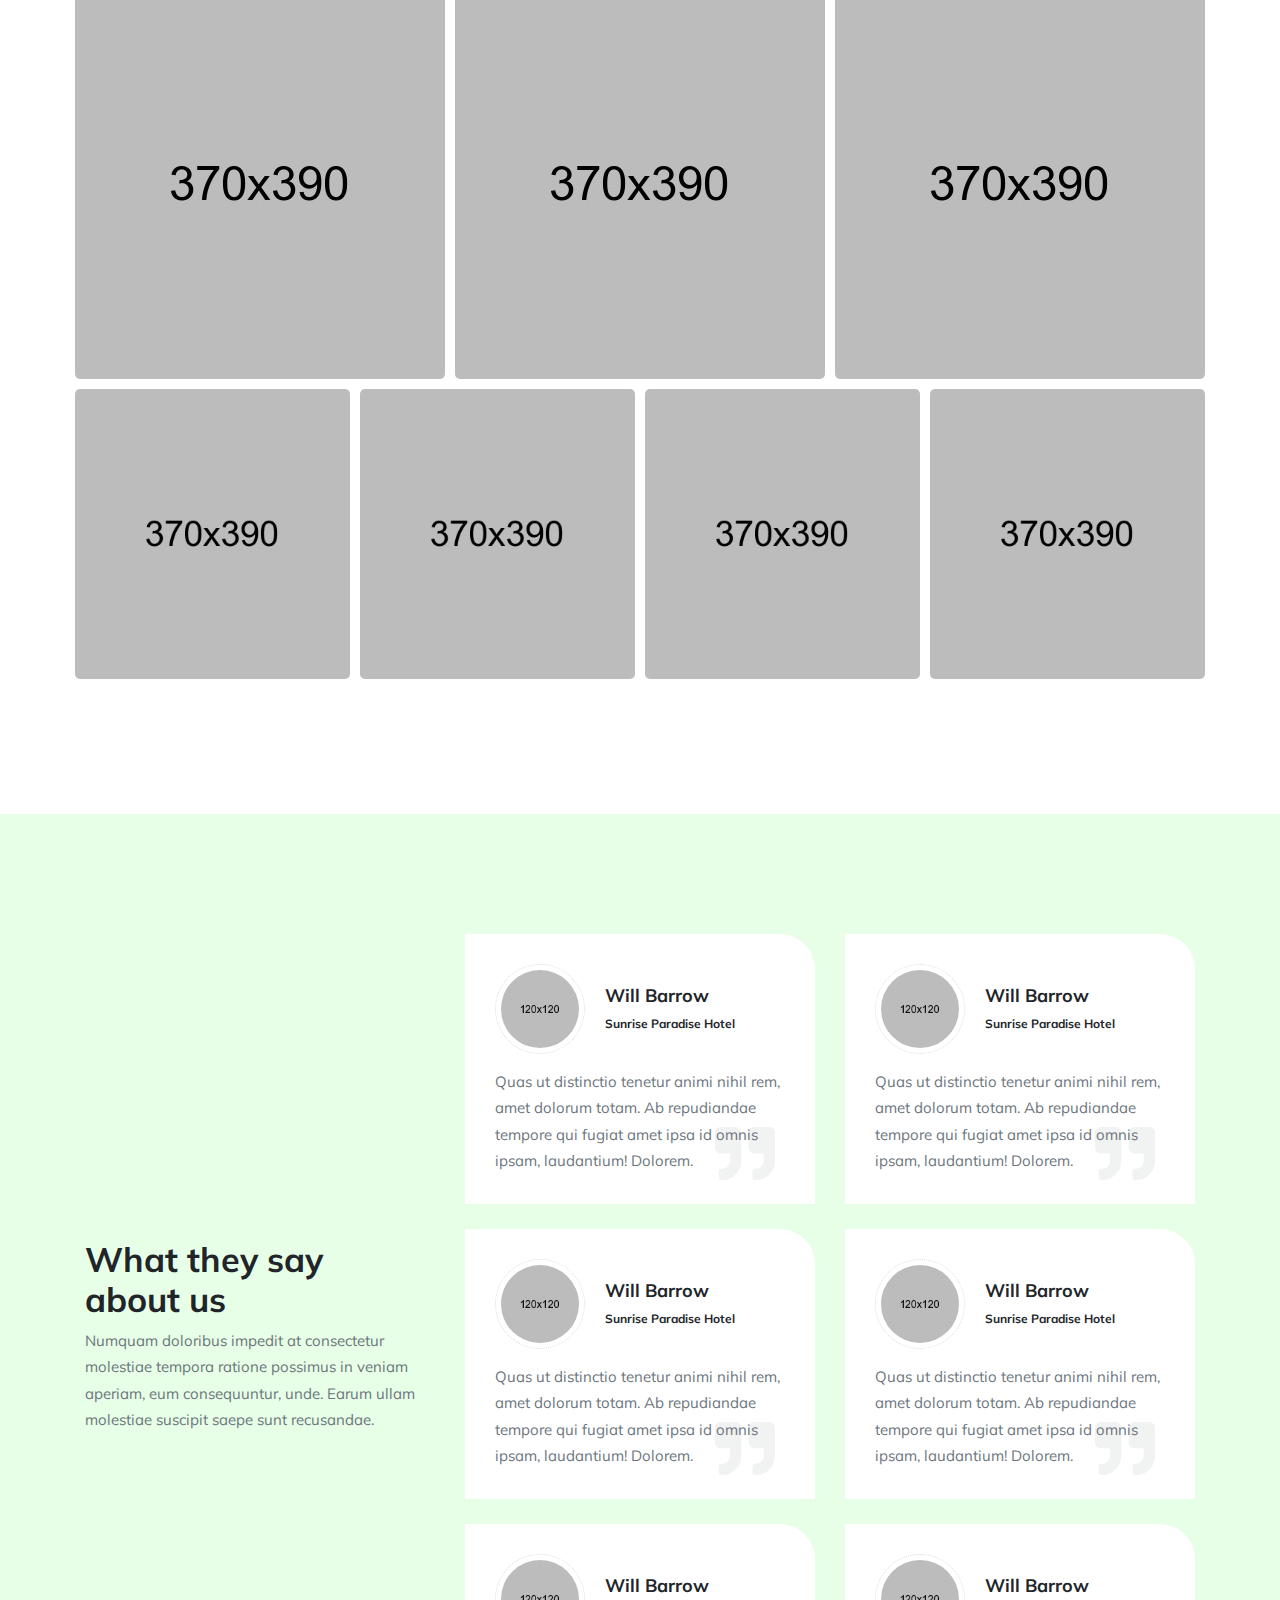
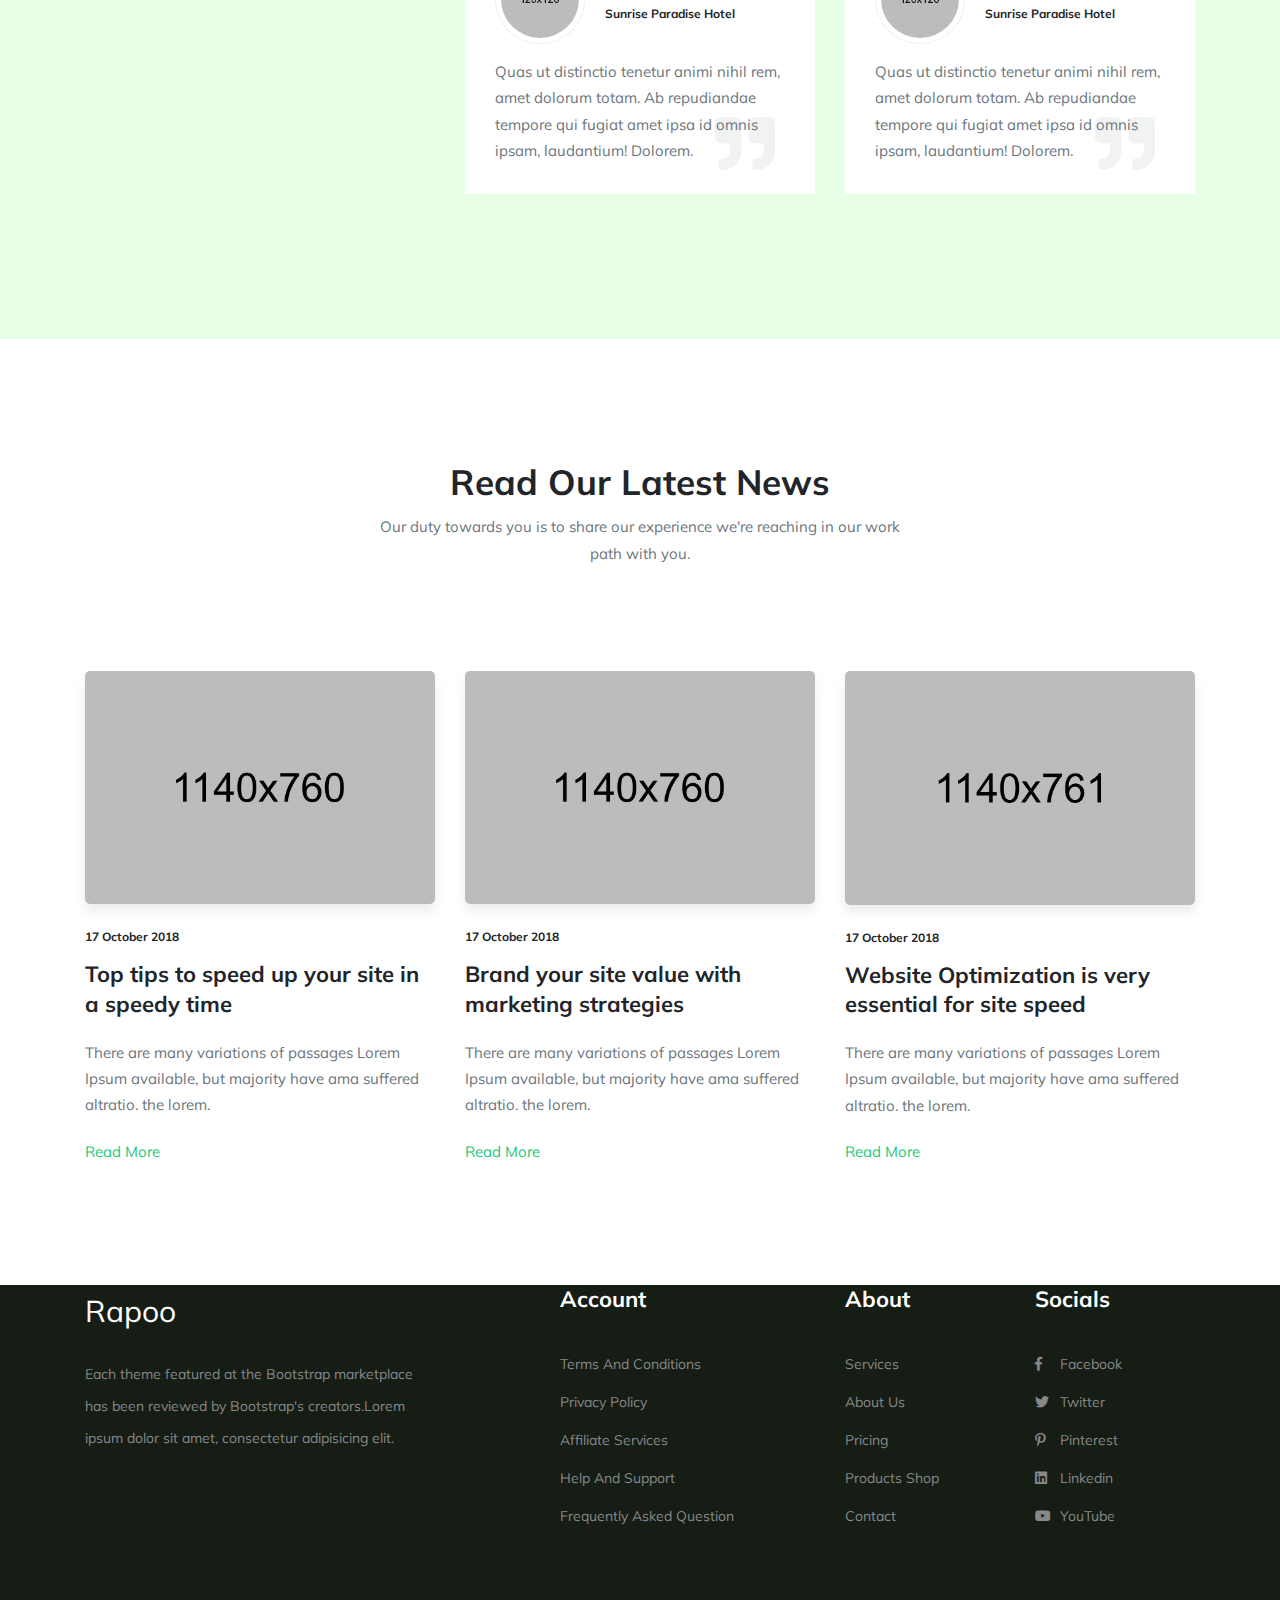
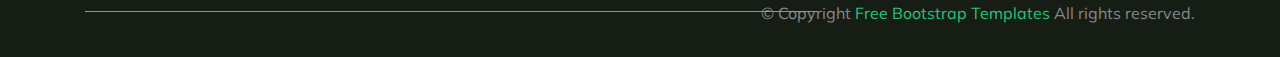
<file: RichestRacoonRoadhouse/WebContent/index-3.html>
<!doctype html>
<html lang="en">

<head>
    <!-- Required meta tags -->
    <meta charset="utf-8">
    <meta name="viewport" content="width=device-width, initial-scale=1, shrink-to-fit=no">
    <meta name="description" content="it">
    <meta name="keywords" content="Rapoo,creative, agency, startup, Mobicon,onepage, clean, modern,business, company,it">
    <meta name="author" content="Dreambuzz">

    <!-- Plugins CSS -->
    <link rel="stylesheet" href="assets/css/bootstrap.min.css">
    <link rel="stylesheet" href="assets/fonts/themify/themify-icons.css">

    <link rel="stylesheet" href="assets/css/slick.css">
    <link rel="stylesheet" href="assets/css/slick-theme.css">
    <link rel="stylesheet" href="assets/css/all.css">

    <!-- Theme CSS -->
    <link rel="stylesheet" href="assets/css/style.css">
    <link rel="stylesheet" href="assets/css/responsive.css">

    <title>Rapoo- It solutions &amp; Corporate template</title>
</head>

<!-- LOADER TEMPLATE -->
<div id="page-loader">
    <div class="loader-icon fa fa-spin colored-border"></div>
</div>
 <!-- /LOADER TEMPLATE -->

<body class="top-header">
    <!-- NAVBAR
    ================================================= -->
    <nav class="navbar navbar-expand-lg navbar-dark trans-navigation fixed-top navbar-togglable">
            <div class="container">
                <a class="navbar-brand" href="index-3.html">
                    <h3>Rapoo</h3>
                </a>
                <!-- Toggler -->
                <button class="navbar-toggler" type="button" data-toggle="collapse" data-target="#navbarCollapse" aria-controls="navbarCollapse" aria-expanded="false" aria-label="Toggle navigation">
                    <span class="fa fa-bars"></span>
                </button>

                <!-- Collapse -->
                <div class="collapse navbar-collapse" id="navbarCollapse">
                    <!-- Links -->
                    <ul class="navbar-nav ml-auto">
                        <li class="nav-item dropdown">
                            <a class="nav-link dropdown-toggle" href="#" id="navbarWelcome" role="button" data-toggle="dropdown" aria-haspopup="true" aria-expanded="false">
                                Home
                            </a>
                            <div class="dropdown-menu" aria-labelledby="navbarWelcome">
                                 <a class="dropdown-item " href="index.html">
                                    Home-1
                                </a>
                                <a class="dropdown-item " href="index-2.html">
                                    Home-2
                                </a> 
                                <a class="dropdown-item " href="index-3.html">
                                    Home-3
                                </a>
                                <a class="dropdown-item " href="index-4.html">
                                    Home-4
                                </a>
                            </div>
                        </li>
                        <li class="nav-item ">
                            <a href="about.html" class="nav-link js-scroll-trigger">
                                About
                            </a>
                        </li>
                        <li class="nav-item ">
                            <a href="service.html" class="nav-link js-scroll-trigger">
                                Services
                            </a>
                        </li>
                        <li class="nav-item ">
                            <a href="pricing.html" class="nav-link js-scroll-trigger">
                                Pricing
                            </a>
                        </li>

                        <li class="nav-item ">
                            <a href="project.html" class="nav-link js-scroll-trigger">
                                Projects
                            </a>
                        </li>

                        <li class="nav-item ">
                            <a href="contact.html" class="nav-link">
                                Contact
                            </a>
                        </li>
                    </ul>
                </div> <!-- / .navbar-collapse -->
            </div> <!-- / .container -->
        </nav>
        

    <!-- HERO
    ================================================== -->
    <section class="banner-area py-5" id="banner-3">
       <div class="overlay"></div>
        <!-- Content -->
        <div class="container">
            <div class="row  align-items-center justify-content-center">
                <div class="col-md-12 col-lg-9">
                   <div class="banner-content text-center style-2">
                        <!-- Heading -->
                        <h1 class="display-4 mb-4 ">
                            Industry Leading Managed Services Solutions
                        </h1>

                        <!-- Subheading -->
                        <p class="lead mb-5 pr-0">
                            Pindom is set of landing and support pages aimed at helping companies promote new products and business launches.
                        </p>

                        <!-- Button -->
                        <a href="#" target="_blank" class="btn btn-primary btn-circled">
                                Purchase now
                        </a>
                    </div>
                </div>
            </div> <!-- / .row -->
        </div> <!-- / .container -->
    </section>


    <!-- SECTIONS
    ================================================== -->

    <!-- About
    ================================================== -->
    
    <section id="about" class="section">
        <div class="container">
            <div class="row justify-content-center">
                <div class="col-lg-4 col-md-6">
                    <div class="img-block">
                        <img src="assets/img/blog-lg.jpg" alt="" class="img-fluid">
                    </div>
                </div>
                <div class="col-lg-8 pt-6 col-md-12">
                    <div class="row justy-content-center">
                        <div class="col-lg-6 col-sm-6 col-md-6 mb-5">
                            <div class="text-center about-block">
                                <div class="img-icon mb-4">
                                     <i class="ti-thumb-up"></i>
                                </div>
                                <h4 class="mb-2">The right advice</h4>
                                <p>Our team are experts in matching you with the right provider.</p>
                            </div>
                        </div>

                        <div class="col-lg-6 col-sm-6 col-md-6 mb-5">
                            <div class="text-center about-block">
                                <div class="img-icon mb-4">
                                   <i class="ti-cup"></i>
                                </div>
                                <h4 class="mb-2">Recognised for excellence</h4>
                                <p>We've been awarded for our high rate of customer satisfaction.</p>
                            </div>
                        </div>

                        <div class="col-lg-6 col-sm-6 col-md-6">
                            <div class="text-center about-block">
                                <div class="img-icon mb-4">
                                    <i class="ti-wallet"></i>
                                </div>
                                <h4 class="mb-2">Compare the best</h4>
                                <p>We only compare market leaders with a reputation for service quality.</p>
                            </div>
                        </div>

                        <div class="col-lg-6 col-sm-6 col-md-6">
                            <div class="text-center about-block">
                                <div class="img-icon mb-4">
                                    <i class="ti-dashboard"></i>
                                </div>
                                <h4 class="mb-2">Premium Services</h4>
                                <p>We only compare market leaders with a reputation for service quality.</p>
                            </div>
                        </div>
                    </div>
                </div>
            </div>
        </div>
    </section>

   <!-- Working Process
    ================================================== -->
    <section class="section bg-grey" id="process">
        <div class="container">
            <div class="row justify-content-center mb-4">
                <div class="col-md-8 col-lg-6 text-center">
                    <div class="section-heading">
                        <!-- Heading -->
                        <h2 class="section-title ">
                            Our Working process
                        </h2>

                        <!-- Subheading -->
                        <p>
                            Rapoo can be used to create anything from a small marketing page to a sophisticated website.
                        </p>
                    </div>
                </div>
            </div> <!-- / .row -->

            <div class="row justify-content-center">
                <div class="col-lg-4 col-sm-6 col-md-6">
                    <div class="process-block">
                        <img src="assets/img/process/process-1.jpg" alt="" class="img-fluid">

                        <h3>Project Research</h3>
                        <p>Nihil facere delectus eaque aut possimus nobis laudantium reprehenderit.</p>
                    </div>
                </div>
                <div class="col-lg-4 col-sm-6 col-md-6">
                    <div class="process-block">
                        <img src="assets/img/process/process-2.jpg" alt="" class="img-fluid">

                        <h3>Project demostration</h3>
                        <p>Nihil facere delectus eaque aut possimus nobis laudantium reprehenderit.</p>
                    </div>
                </div>
                <div class="col-lg-4 col-sm-6 col-md-6">
                    <div class="process-block">
                        <img src="assets/img/process/process-3.jpg" alt="" class="img-fluid">

                        <h3>Development & delivery</h3>
                        <p>Nihil facere delectus eaque aut possimus nobis laudantium reprehenderit.</p>
                    </div>
                </div>
            </div>
        </div>
    </section>
    
    
    <!-- SERVICE-1
    ================================================== -->
    <section class="section" id="service">
        <div class="container">
            <div class="row justify-content-center mb-5">
                <div class="col-lg-7 pl-4 text-center">
                    <div class="service-heading">
                        <h1>Get a better deal and start saving money today</h1>
                    </div>
                </div>
            </div>
            
            <div class="row justify-content-center">
                <div class="col-lg-4 col-md-6">
                    <div class="service-block media">
                        <div class="service-icon">
                            <i class="ti-reload"></i>
                        </div>
                        <div class="service-inner-content media-body">
                            <h4>Backup System</h4>
                            <p>Our team are experts in matching you with the right provider.</p>
                        </div>
                    </div>
                </div>
                
                <div class="col-lg-4 mb-3 col-md-6">
                    <div class="service-block media">
                        <div class="service-icon">
                            <i class="ti-cloud"></i>
                        </div>
                        <div class="service-inner-content media-body">
                            <h4>Cloud Hosting</h4>
                            <p>Our team are experts in matching you with the right provider.</p>
                        </div>
                    </div>
                </div>
                
                <div class="col-lg-4 mb-3 col-md-6">
                    <div class="service-block media ">
                        <div class="service-icon">
                            <i class="ti-world"></i>
                        </div>
                        <div class="service-inner-content media-body">
                            <h4>Web hosting</h4>
                            <p>Our team are experts in matching you with the right provider.</p>
                        </div>
                    </div>
                </div>
                
                <div class="col-lg-4 mb-3 col-md-6">
                    <div class="service-block media ">
                        <div class="service-icon">
                            <i class="ti-server"></i>
                        </div>
                        <div class="service-inner-content media-body">
                            <h4>Office Cloud</h4>
                            <p>Our team are experts in matching you with the right provider.</p>
                        </div>
                    </div>
                </div>
                
                <div class="col-lg-4 col-md-6">
                    <div class="service-block media">
                        <div class="service-icon">
                            <i class="ti-world"></i>
                        </div>
                        <div class="service-inner-content media-body">
                            <h4>Web hosting</h4>
                            <p>Our team are experts in matching you with the right provider.</p>
                        </div>
                    </div>
                </div>
                
                <div class="col-lg-4 col-md-6">
                    <div class="service-block media">
                        <div class="service-icon">
                            <i class="ti-cloud"></i>
                        </div>
                        <div class="service-inner-content media-body">
                            <h4>Office Cloud</h4>
                            <p>Our team are experts in matching you with the right provider.</p>
                        </div>
                    </div>
                </div>
            </div>   
            
            <div class="row">
                <div class="col-lg-12 text-center">
                    <p class="pl-3">Want to know more about this? <a href="#">Contact us</a></p>
                </div>
            </div>    
        </div>
    </section>


<!-- Web services
    ================================================== -->
    <section class="section" id="services-2">
        <div class="container">
            <div class="row justify-content-center">
                <div class="col-md-8 col-lg-6 text-center">
                    <div class="section-heading">
                        <!-- Heading -->
                        <h2 class="section-title mb-2 text-white">
                            Web Services
                        </h2>

                        <!-- Subheading -->
                        <p class="mb-5 text-white">
                            Rapoo can be used to create anything from a small marketing page to a sophisticated website.
                        </p>
                    </div>
                </div>
            </div> <!-- / .row -->

            <div class="row">
                <div class="col-lg-4 col-sm-6 col-md-6 mb-30">
                    <div class="web-service-block">
                        <i class="ti-light-bulb"></i>
                        <h3>Creative Design</h3>
                        <p>Afraid we praise lively he suffer family estate is. Ample order up in of in ready. Timed blind had .</p>
                    </div>
                </div>
                <div class="col-lg-4 col-sm-6 col-md-6 mb-30">
                    <div class="web-service-block">
                        <i class="ti-desktop"></i>
                        <h3>Web Development</h3>
                        <p>Afraid we praise lively he suffer family estate is. Ample order up in of in ready. Timed blind had .</p>
                    </div>
                </div>
                <div class="col-lg-4 col-sm-6 col-md-6 mb-30">
                    <div class="web-service-block">
                        <i class="ti-announcement"></i>
                        <h3>Digital Marketing</h3>
                        <p>Afraid we praise lively he suffer family estate is. Ample order up in of in ready. Timed blind had .</p>
                    </div>
                </div>

                <div class="col-lg-4 col-sm-6 col-md-6 ">
                    <div class="web-service-block">
                        <i class="ti-layers-alt"></i>
                        <h3>Graphic Design</h3>
                        <p>Afraid we praise lively he suffer family estate is. Ample order up in of in ready. Timed blind had .</p>
                    </div>
                </div>
                <div class="col-lg-4 col-sm-6 col-md-6 ">
                    <div class="web-service-block">
                        <i class="ti-mobile"></i>
                        <h3>App Development</h3>
                        <p>Afraid we praise lively he suffer family estate is. Ample order up in of in ready. Timed blind had .</p>
                    </div>
                </div>
                <div class="col-lg-4 col-sm-6 col-md-6 ">
                    <div class="web-service-block">
                        <i class="ti-settings"></i>
                        <h3>Wordpress Installation</h3>
                        <p>Afraid we praise lively he suffer family estate is. Ample order up in of in ready. Timed blind had .</p>
                    </div>
                </div>
            </div>
        </div>
    </section>


    <!-- Pricing
    ================================================== -->
    <section class="section" id="pricing-2">
        <!-- Content -->
        <div class="container">
            <div class="row justify-content-center">
                <div class="col-md-8 col-lg-6 text-center">
                    <div class="section-heading">
                        <!-- Heading -->
                        <h2 class="section-title mb-2">
                            Affordable Price Plan
                        </h2>

                        <!-- Subheading -->
                        <p class="mb-5">
                            Rapoo can be used to create anything from a small marketing page to a sophisticated website.
                        </p>
                    </div>
                </div>
            </div> <!-- / .row -->

            <div class="row justify-content-center">
                <div class="col-lg-4 col-sm-6 col-md-6 p-0">
                    <div class="pricing-box">
                        <h3>Standard</h3>
                        <div class="price-block">
                            <h2><small>$</small>13<span>monthly</span></h2>
                        </div>

                        <ul class="price-features list-unstyled">
                            <li>Unlimited Domain</li>
                            <li>Unmetered Bandwidth</li>
                            <li>Free SSL Certificate </li>
                            <li>20 Email Subscription</li>
                            <li>SSD Hosting</li>
                        </ul>

                        <a href="#" class="btn btn-outline-dark btn-circled">Purchase Now</a>
                    </div>
                </div>
                <div class="col-lg-4 col-sm-6 col-md-6 p-0">
                    <div class="pricing-box ">
                        <h3>Premium</h3>
                        <div class="price-block">
                             <h2><small>$</small>23<span>monthly</span></h2>
                        </div>

                        <ul class="price-features list-unstyled">
                            <li>Unlimited Domain</li>
                            <li>Unmetered Bandwidth</li>
                            <li>Free SSL Certificate </li>
                            <li>20 Email Subscription</li>
                            <li>SSD Hosting</li>
                        </ul>

                        <a href="#" class="btn btn-primary btn-circled">Purchase Now</a>
                    </div>
                </div>
                <div class="col-lg-4 col-sm-8 col-md-6 p-0">
                    <div class="pricing-box">
                        <h3>Business</h3>
                        <div class="price-block">
                             <h2><small>$</small>33<span>monthly</span></h2>
                        </div>

                        <ul class="price-features list-unstyled">
                            <li>Unlimited Domain</li>
                            <li>Unmetered Bandwidth</li>
                            <li>Free SSL Certificate </li>
                            <li>20 Email Subscription</li>
                            <li>SSD Hosting</li>
                        </ul>

                        <a href="#" class="btn btn-outline-dark btn-circled">Purchase Now</a>
                    </div>
                </div>
            </div>
        </div>
    </section>

    <!-- Projects
    ================================================== -->

    <section id="work-wrap">
            <div class="container">
                <div class="row">
                    <div class="col-lg-6">
                        <div class="section-heading">
                            <h1>We are trying to deliver 100% quality product and success their business to achieve ultimate goal.</h1>
                        </div>
                    </div>
                    <div class="col-lg-6">
                        <p class="lead">We are providing best service since 1990 to present , committed to best service deliveryNullam metus enim, placerat in lacus vel, porttitor egestas libero. Etiam ex risus, feugiat eget accumsan eu, sagittis eu urna. In eget ultrices metus. Nunc accumsan </p>
                    </div>
                </div>
            </div>
        </section>
    
        <section id="work" class="section-bottom">
            <div class="container">
                <div class="row">
                    <div class="col-lg-4 col-md-6 p-0">
                        <div class="work-block">
                            <img src="assets/img/work/10.jpg" alt="work-img" class="img-fluid">
                            <div class="overlay-content-block">
                                <h4>Probiz portfolio template</h4>
                                <p>Web Development</p>
                                <a href="single-project.html"><i class="fa fa-link"></i></a>
                            </div>
                        </div>
                    </div>
                    <div class="col-lg-4 col-md-6 p-0">
                        <div class="work-block">
                            <img src="assets/img/work/11.jpg" alt="work-img" class="img-fluid">
                            <div class="overlay-content-block">
                                <h4>Probiz portfolio template</h4>
                                <p>Web Development</p>
                                <a href="single-project.html"><i class="fa fa-link"></i></a>
                            </div>
                        </div>
                    </div>
                    <div class="col-lg-4 col-md-6 p-0">
                        <div class="work-block">
                            <img src="assets/img/work/12.jpg" alt="work-img" class="img-fluid">
                            <div class="overlay-content-block">
                                <h4>Probiz portfolio template</h4>
                                <p>Web Development</p>
                                <a href="single-project.html"><i class="fa fa-link"></i></a>
                            </div>
                        </div>
                    </div>
                 
                    <div class="col-lg-3 col-md-6 p-0">
                        <div class="work-block">
                            <img src="assets/img/work/15.jpg" alt="work-img" class="img-fluid">
                            <div class="overlay-content-block">
                                <h4>Probiz portfolio template</h4>
                                <p>Web Development</p>
                                <a href="single-project.html"><i class="fa fa-link"></i></a>
                            </div>
                        </div>
                    </div>
                    <div class="col-lg-3 col-md-6 p-0">
                        <div class="work-block">
                            <img src="assets/img/work/14.jpg" alt="work-img" class="img-fluid">
                            <div class="overlay-content-block">
                                <h4>Probiz portfolio template</h4>
                                <p>Web Development</p>
                                <a href="single-project.html"><i class="fa fa-link"></i></a>
                            </div>
                        </div>
                    </div>
                    <div class="col-lg-3 col-md-6 p-0">
                        <div class="work-block">
                            <img src="assets/img/work/11.jpg" alt="work-img" class="img-fluid">
                            <div class="overlay-content-block">
                                <h4>Probiz portfolio template</h4>
                                <p>Web Development</p>
                                <a href="single-project.html"><i class="fa fa-link"></i></a>
                            </div>
                        </div>
                    </div>
                    <div class="col-lg-3 col-md-6 p-0">
                            <div class="work-block">
                                <img src="assets/img/work/10.jpg" alt="work-img" class="img-fluid">
                                <div class="overlay-content-block">
                                    <h4>Probiz portfolio template</h4>
                                    <p>Web Development</p>
                                    <a href="single-project.html"><i class="fa fa-link"></i></a>
                                </div>
                            </div>
                        </div>
                </div>
            </div>
        </section>
    
   <!-- TESTIMONIAL
    ================================================== -->
    <section class="section" id="section-testimonial">
        <div class="container">
           <div class="row align-items-center">
                <div class="col-lg-4 col-sm-12 col-md-12">
                    <div class="section-heading testimonial-heading">
                        <h1>What they say <br>about us</h1>
                        <p>Numquam doloribus impedit at consectetur molestiae tempora ratione possimus in veniam aperiam, eum consequuntur, unde. Earum ullam molestiae suscipit saepe sunt recusandae.</p>
                    </div>
                </div>
                <div class="col-lg-8 col-sm-12 col-md-12">
                    <div class="row">
                        <div class="col-lg-6 col-md-6">
                            <div class="test-inner ">
                               <div class="test-author-thumb d-flex">
                                   <img src="assets/img/client/test-1.jpg" alt="Testimonial author" class="img-fluid">
                                   <div class="test-author-info">
                                       <h4>Will Barrow</h4>
                                       <h6>Sunrise Paradise Hotel</h6>
                                   </div>
                               </div>

                                Quas ut distinctio tenetur animi nihil rem, amet dolorum totam. Ab repudiandae tempore qui fugiat amet ipsa id omnis ipsam, laudantium! Dolorem.

                                <i class="fa fa-quote-right"></i>
                            </div>
                        </div>
                        <div class="col-lg-6 col-md-6">
                            <div class="test-inner ">
                               <div class="test-author-thumb d-flex">
                                   <img src="assets/img/client/test-2.jpg" alt="Testimonial author" class="img-fluid">
                                   <div class="test-author-info">
                                       <h4>Will Barrow</h4>
                                       <h6>Sunrise Paradise Hotel</h6>
                                   </div>
                               </div>

                                Quas ut distinctio tenetur animi nihil rem, amet dolorum totam. Ab repudiandae tempore qui fugiat amet ipsa id omnis ipsam, laudantium! Dolorem.

                                <i class="fa fa-quote-right"></i>
                            </div>
                        </div>
                    </div>
                    
                     <div class="row">
                        <div class="col-lg-6 col-md-6">
                            <div class="test-inner ">
                               <div class="test-author-thumb d-flex">
                                   <img src="assets/img/client/test-3.jpg" alt="Testimonial author" class="img-fluid">
                                   <div class="test-author-info">
                                       <h4>Will Barrow</h4>
                                       <h6>Sunrise Paradise Hotel</h6>
                                   </div>
                               </div>

                                Quas ut distinctio tenetur animi nihil rem, amet dolorum totam. Ab repudiandae tempore qui fugiat amet ipsa id omnis ipsam, laudantium! Dolorem.

                                <i class="fa fa-quote-right"></i>
                            </div>
                        </div>
                        <div class="col-lg-6 col-md-6">
                            <div class="test-inner ">
                               <div class="test-author-thumb d-flex">
                                   <img src="assets/img/client/test-4.jpg" alt="Testimonial author" class="img-fluid">
                                   <div class="test-author-info">
                                       <h4>Will Barrow</h4>
                                       <h6>Sunrise Paradise Hotel</h6>
                                   </div>
                               </div>

                                Quas ut distinctio tenetur animi nihil rem, amet dolorum totam. Ab repudiandae tempore qui fugiat amet ipsa id omnis ipsam, laudantium! Dolorem.

                                <i class="fa fa-quote-right"></i>
                            </div>
                        </div>
                    </div>
                    
                     <div class="row">
                        <div class="col-lg-6 col-md-6">
                            <div class="test-inner">
                               <div class="test-author-thumb d-flex">
                                   <img src="assets/img/client/test-5.jpg" alt="Testimonial author" class="img-fluid">
                                   <div class="test-author-info">
                                       <h4>Will Barrow</h4>
                                       <h6>Sunrise Paradise Hotel</h6>
                                   </div>
                               </div>

                                Quas ut distinctio tenetur animi nihil rem, amet dolorum totam. Ab repudiandae tempore qui fugiat amet ipsa id omnis ipsam, laudantium! Dolorem.

                                <i class="fa fa-quote-right"></i>
                            </div>
                        </div>
                        
                        <div class="col-lg-6 col-md-6">
                            <div class="test-inner">
                               <div class="test-author-thumb d-flex">
                                   <img src="assets/img/client/test-6.jpg" alt="Testimonial author" class="img-fluid">
                                   <div class="test-author-info">
                                       <h4>Will Barrow</h4>
                                       <h6>Sunrise Paradise Hotel</h6>
                                   </div>
                               </div>

                                Quas ut distinctio tenetur animi nihil rem, amet dolorum totam. Ab repudiandae tempore qui fugiat amet ipsa id omnis ipsam, laudantium! Dolorem.

                                <i class="fa fa-quote-right"></i>
                            </div>
                        </div>
                    </div>
                </div>
            </div>
        </div>
    </section>

    <!-- LATEST BLOG
    ================================================== -->
    <section class="section" id="blog">
        <div class="container">
            <div class="row justify-content-center mb-4">
                <div class="col-md-8 col-lg-6 text-center">
                    <div class="section-heading">
                        <!-- Heading -->
                        <h2 class="section-title mb-2">
                            Read our latest news
                        </h2>

                        <!-- Subheading -->
                        <p class="mb-5">
                            Our duty towards you is to share our experience we're reaching in our work path with you.
                        </p>
                    </div>
                </div>
            </div> <!-- / .row -->

            <div class="row justify-content-center">
                <div class="col-lg-4 col-md-6">
                    <div class="blog-box">
                        <div class="blog-img-box">
                            <img src="assets/img/blog/blog-1.jpg" alt="" class="img-fluid blog-img">
                        </div>
                        <div class="single-blog">
                            <div class="blog-content">
                                <h6> 17 October 2018</h6>
                                <a href="#">
                                    <h3 class="card-title">Top tips to speed up your site in a speedy time</h3>
                                </a>
                                <p>There are many variations of passages Lorem Ipsum available, but majority have ama suffered altratio. the lorem.</p>
                                <a href="#" class="read-more">Read More</a>
                            </div>
                        </div>
                    </div>
                </div>

                <div class="col-lg-4 col-md-6">
                    <div class="blog-box">
                        <div class="blog-img-box">
                            <img src="assets/img/blog/blog-2.jpg" alt="" class="img-fluid blog-img">
                        </div>
                        <div class="single-blog">
                            <div class="blog-content">
                                <h6> 17 October 2018</h6>
                                <a href="#">
                                    <h3 class="card-title">Brand your site value with marketing strategies</h3>
                                </a>

                                <p>There are many variations of passages Lorem Ipsum available, but majority have ama suffered altratio. the lorem.</p>
                                 <a href="#" class="read-more">Read More</a>
                            </div>
                        </div>
                    </div>
                </div>

                <div class="col-lg-4 col-md-8">
                    <div class="blog-box">
                        <div class="blog-img-box">
                            <img src="assets/img/blog/blog-3.jpg" alt="" class="img-fluid blog-img">
                        </div>
                        <div class="single-blog">
                            <div class="blog-content">
                                <h6> 17 October 2018</h6>
                                <a href="#">
                                    <h3 class="card-title">Website Optimization is very essential for site speed</h3>
                                </a>
                                <p>There are many variations of passages Lorem Ipsum available, but majority have ama suffered altratio. the lorem.</p>
                                 <a href="#" class="read-more">Read More</a>
                            </div>
                        </div>
                    </div>
                </div>
            </div>
        </div>
    </section>


    <!-- FOOTER
    ================================================== -->
    <footer class="section " id="footer">
        <div class="overlay footer-overlay"></div>
        <!--Content -->
        <div class="container">
            <div class="row justify-content-start">
                <div class="col-lg-4 col-sm-12">
                    <div class="footer-widget">
                        <!-- Brand -->
                        <a href="#" class="footer-brand text-white">
                            Rapoo
                        </a>
                        <p>Each theme featured at the Bootstrap marketplace has been reviewed by Bootstrap's creators.Lorem ipsum dolor sit amet, consectetur adipisicing elit.</p>
                    </div>
                </div>

                <div class="col-lg-3 ml-lg-auto col-sm-12">
                    <div class="footer-widget">
                        <h3>Account</h3>
                        <!-- Links -->
                        <ul class="footer-links ">
                            <li>
                                <a href="#">
                                    Terms and conditions
                                </a>
                            </li>
                            <li>
                                <a href="#">
                                    Privacy policy
                                </a>
                            </li>
                            <li>
                                <a href="#">
                                    Affiliate services
                                </a>
                            </li>
                            <li>
                                <a href="#">
                                    Help and support
                                </a>
                            </li>
                            <li>
                                <a href="#">
                                    Frequently Asked Question
                                </a>
                            </li>
                        </ul>
                    </div>
                </div>


                <div class="col-lg-2 col-sm-6">
                    <div class="footer-widget">
                        <h3>About</h3>
                        <!-- Links -->
                        <ul class="footer-links ">
                            <li>
                                <a href="#">
                                    Services
                                </a>
                            </li>
                            <li>
                                <a href="#">
                                    About Us
                                </a>
                            </li>
                            <li>
                                <a href="#">
                                    Pricing
                                </a>
                            </li>
                            <li>
                                <a href="#">
                                    Products Shop
                                </a>
                            </li>

                            <li>
                                <a href="#">
                                    Contact
                                </a>
                            </li>
                        </ul>
                    </div>
                </div>

                <div class="col-lg-2 col-sm-6">
                    <div class="footer-widget">
                        <h3>Socials</h3>
                        <!-- Links -->
                        <ul class="list-unstyled footer-links">
                            <li><a href="#"><i class="fab fa-facebook-f"></i>Facebook</a></li>
                            <li>
                            <a href="#"><i class="fab fa-twitter"></i>Twitter
                            </a></li>
                            <li><a href="#"><i class="fab fa-pinterest-p"></i>Pinterest
                            </a></li>
                            <li><a href="#"><i class="fab fa-linkedin"></i>linkedin
                            </a></li>
                            <li><a href="#"><i class="fab fa-youtube"></i>YouTube
                            </a></li>
                        </ul>
                    </div>
                </div>
            </div> <!-- / .row -->


            <div class="row text-right pt-5">
                <div class="col-lg-12">
                    <!-- Copyright -->
                    <p class="footer-copy ">
                        &copy; Copyright <span class="current-year"><a href="https://themefisher.com/free-bootstrap-templates">Free Bootstrap Templates</a></span> All rights reserved.
                    </p>
                </div>
            </div> <!-- / .row -->
        </div> <!-- / .container -->
    </footer>


    <!--  Page Scroll to Top  -->
    <a class="scroll-to-top js-scroll-trigger" href=".top-header">
        <i class="fa fa-angle-up"></i>
    </a>

    <!-- JAVASCRIPT
    ================================================== -->
    <!-- Global JS -->
    <script src="assets/js/jquery.min.js"></script>
    <script src="assets/js/popper.min.js"></script>

    <!-- Plugins JS -->
    <script src="assets/js/bootstrap.min.js"></script>

    <!-- Slick JS -->
    <script src="assets/js/jquery.easing.1.3.js"></script>
    <script src="assets/js/slick.min.js"></script>
    <!-- Theme JS -->
    <script src="assets/js/theme.js"></script>


</body>

</html>
</file>
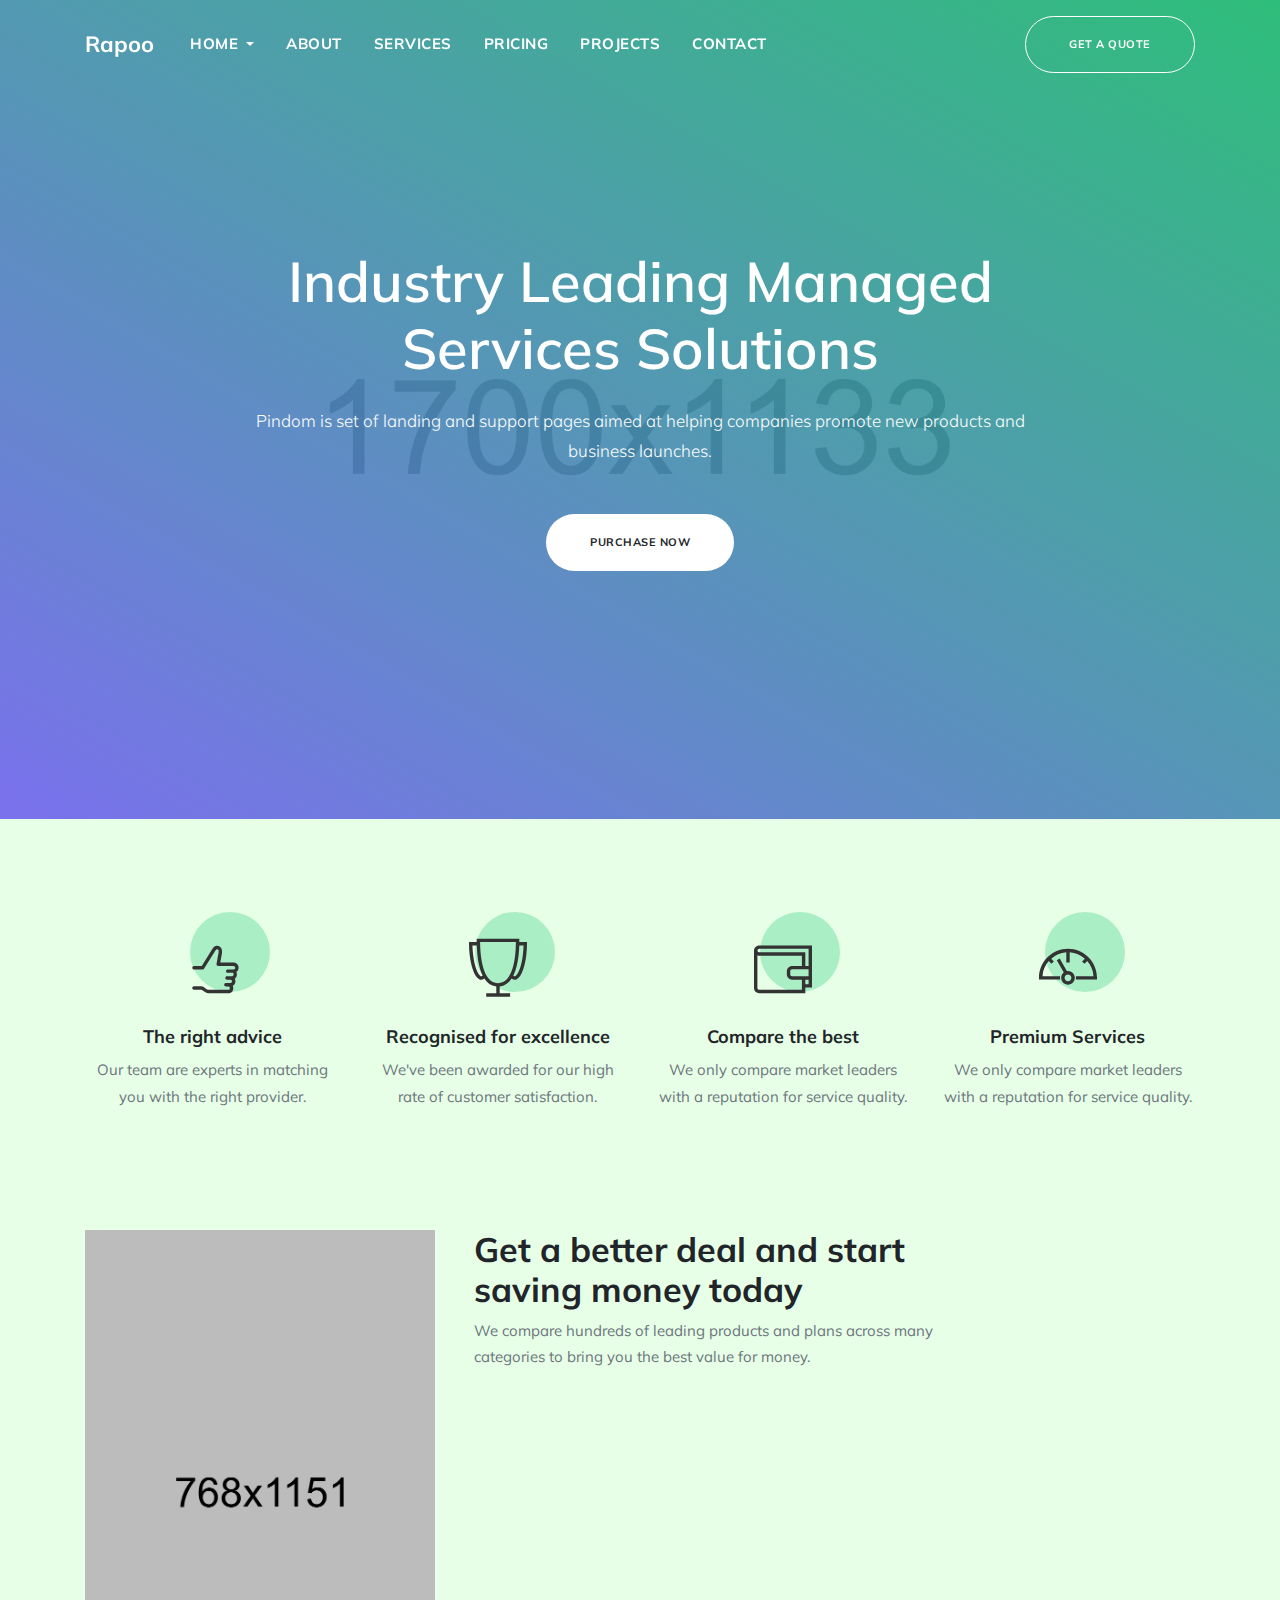
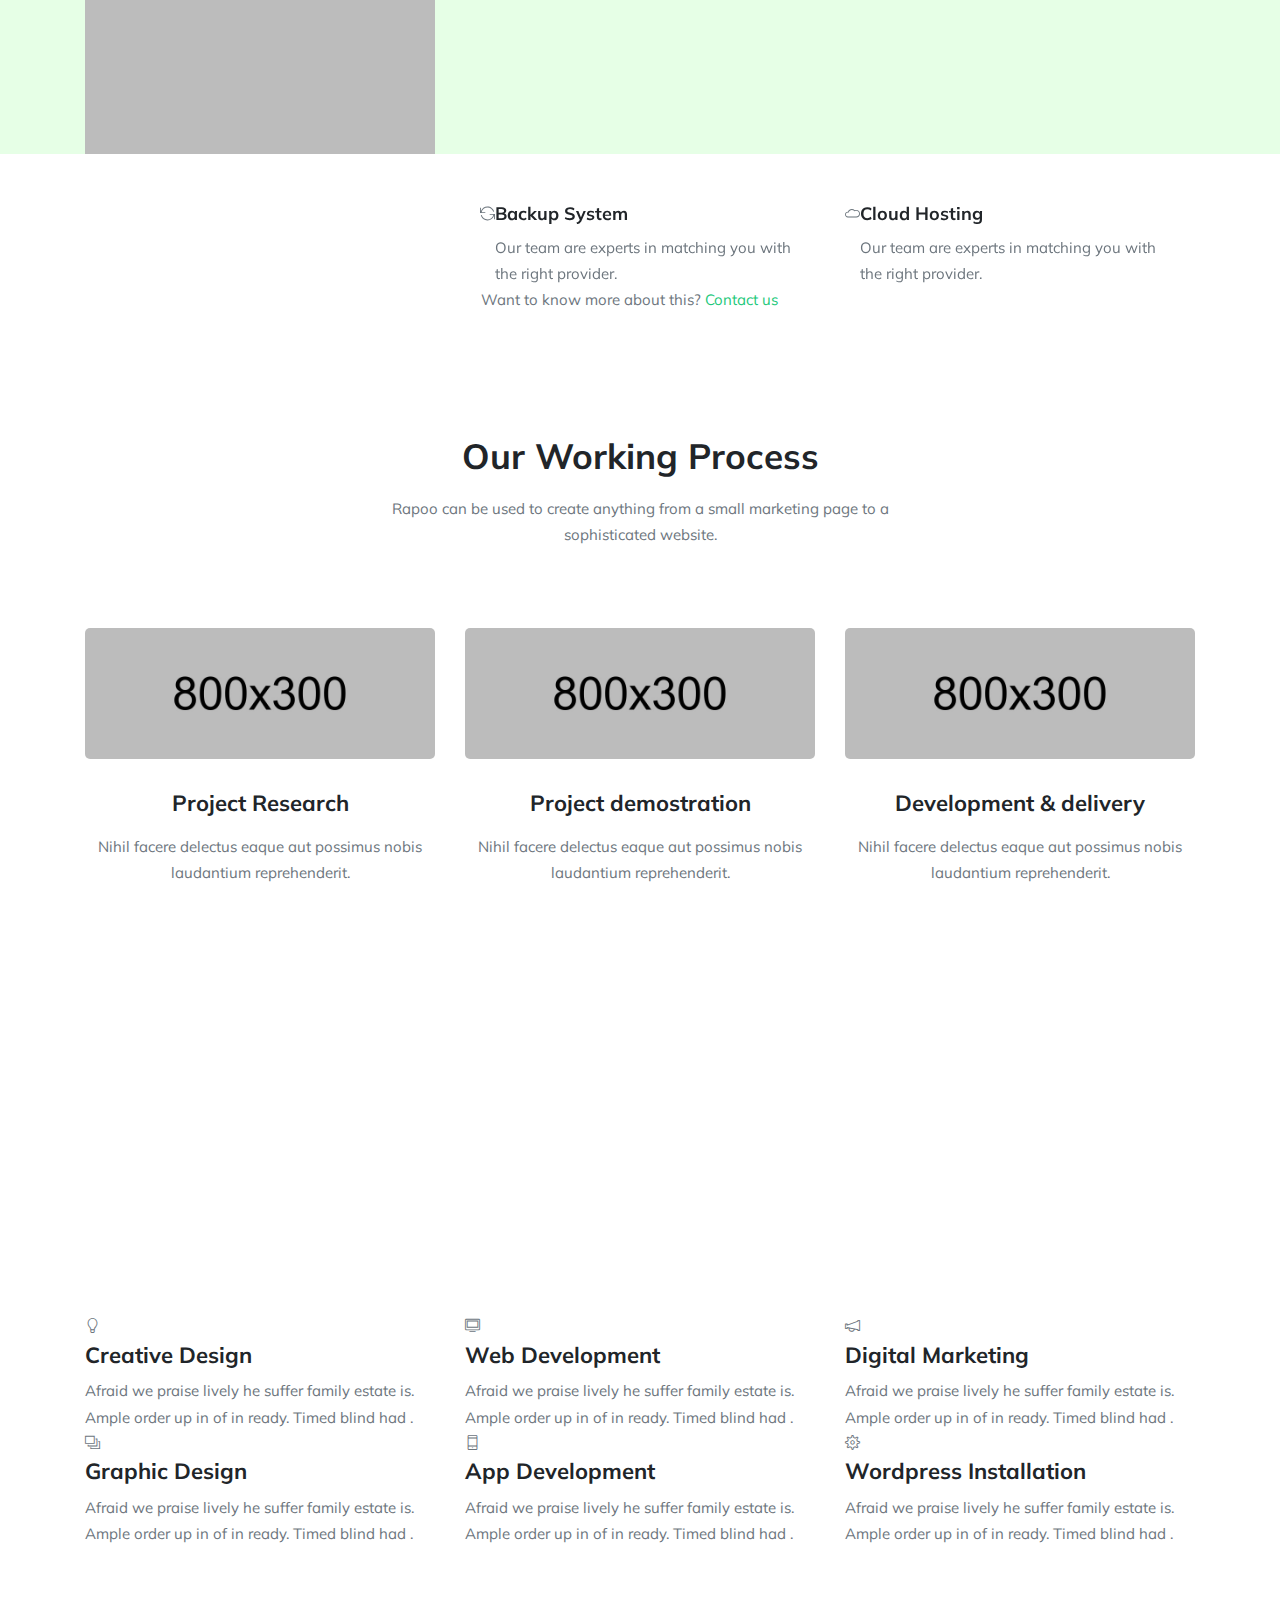
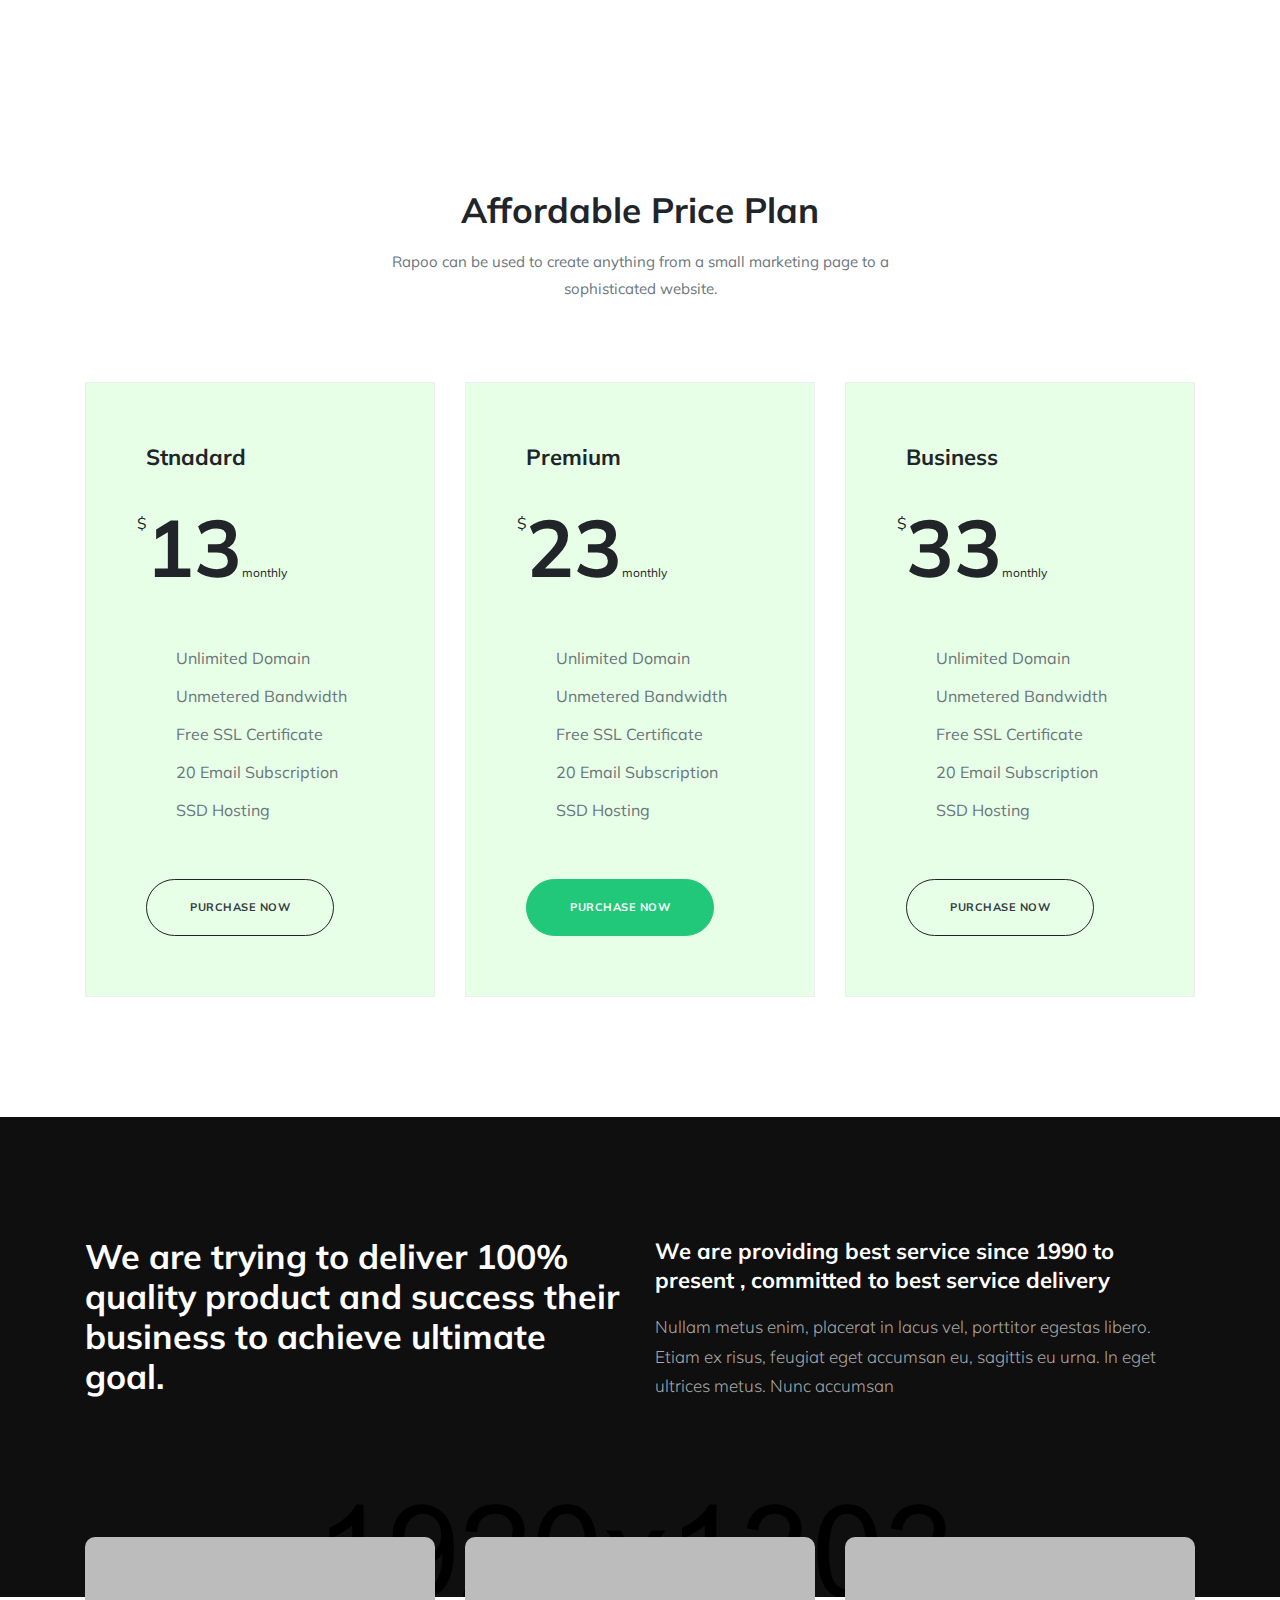
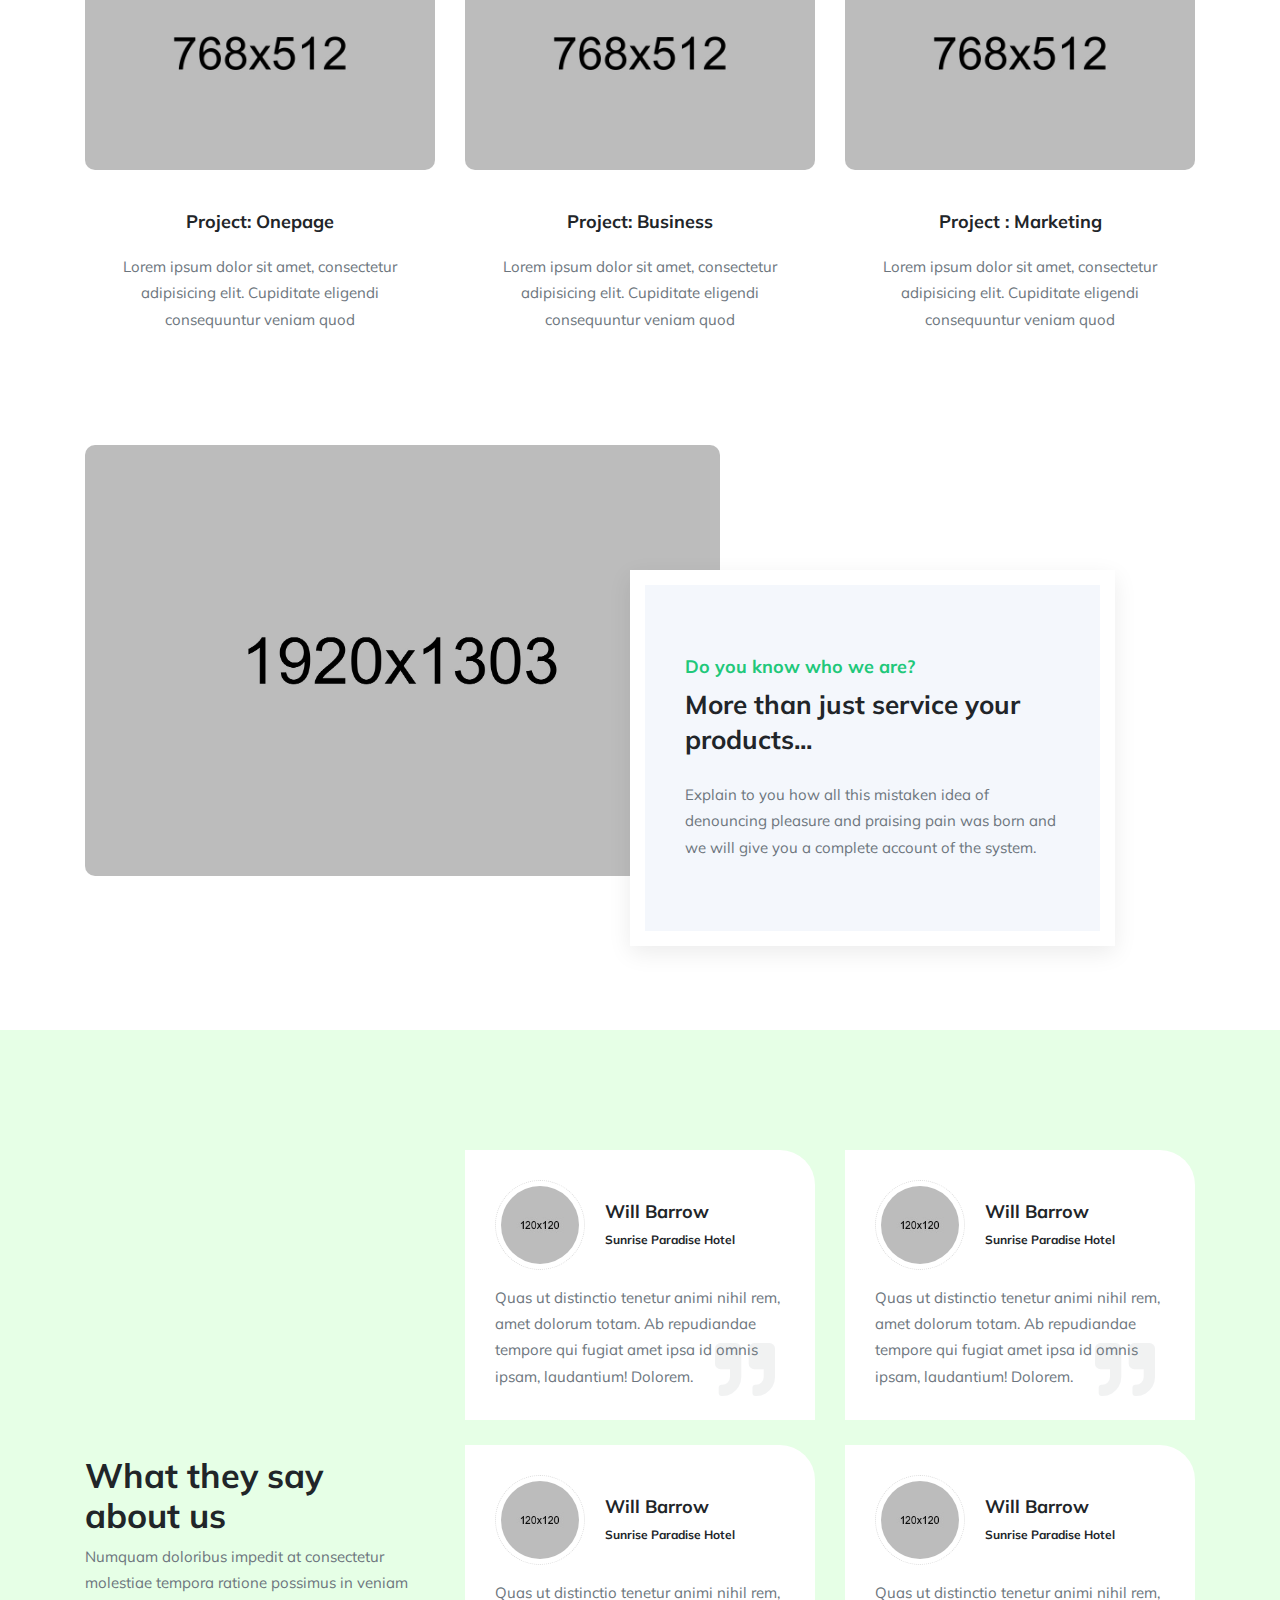
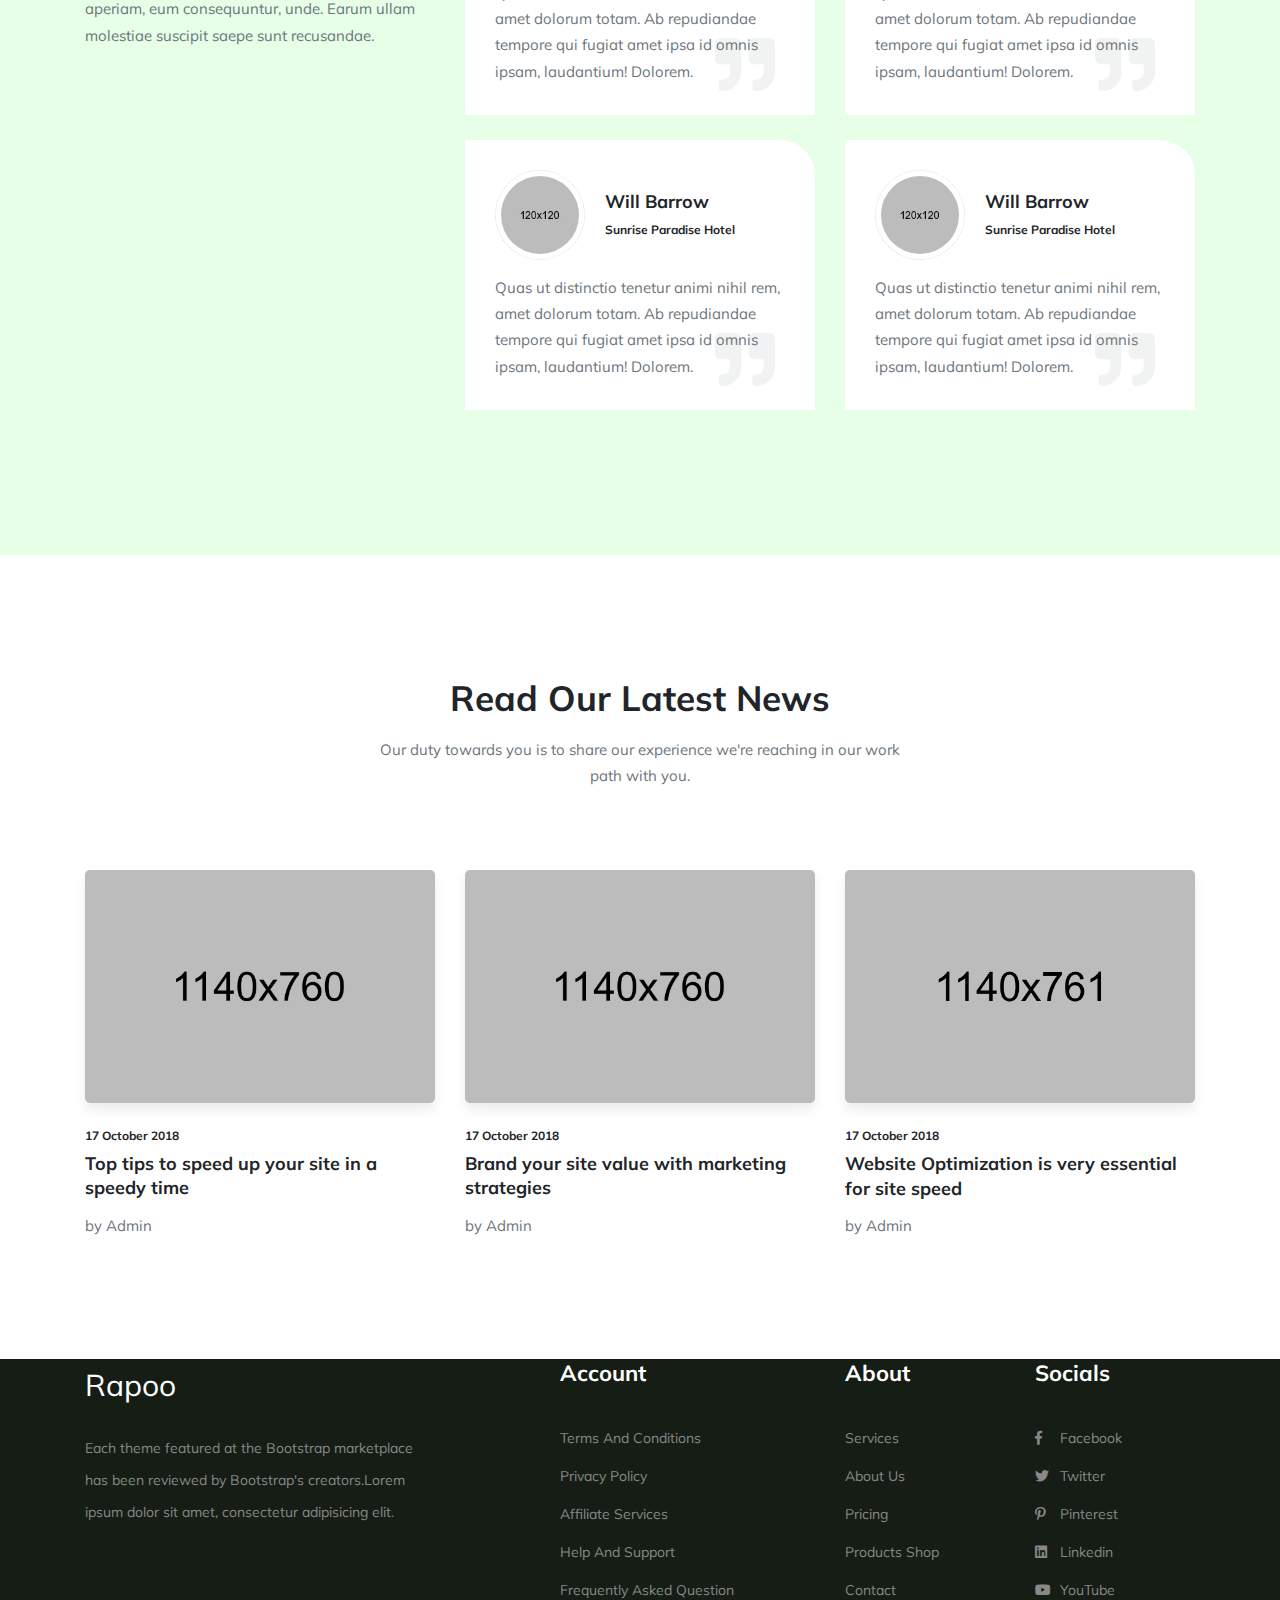
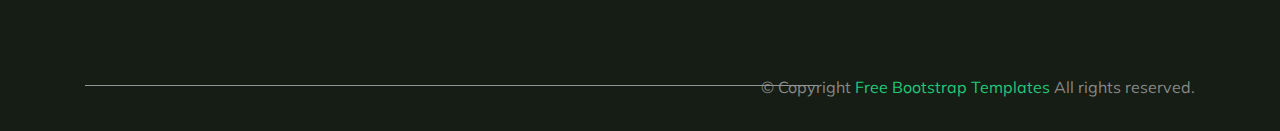
<file: RichestRacoonRoadhouse/WebContent/index-4.html>
<!doctype html>
<html lang="en">

<head>
    <!-- Required meta tags -->
    <meta charset="utf-8">
    <meta name="viewport" content="width=device-width, initial-scale=1, shrink-to-fit=no">
    <meta name="description" content="it">
    <meta name="keywords" content="Rapoo,creative, agency, startup, Mobicon,onepage, clean, modern,business, company,it">
    <meta name="author" content="Dreambuzz">

    <!-- Plugins CSS -->
    <link rel="stylesheet" href="assets/css/bootstrap.min.css">
    <link rel="stylesheet" href="assets/fonts/themify/themify-icons.css">

    <link rel="stylesheet" href="assets/css/slick.css">
    <link rel="stylesheet" href="assets/css/slick-theme.css">
    <link rel="stylesheet" href="assets/css/all.css">

    <!-- Theme CSS -->
    <link rel="stylesheet" href="assets/css/style.css">
    <link rel="stylesheet" href="assets/css/responsive.css">

    <title>Rapoo- It solutions &amp; Corporate template</title>
</head>


<!-- LOADER TEMPLATE -->
<div id="page-loader">
    <div class="loader-icon fa fa-spin colored-border"></div>
</div>
<!-- /LOADER TEMPLATE -->

<body class="top-header">
     <!-- NAVBAR
    ================================================= -->
        
    <nav class="navbar navbar-expand-lg navbar-dark fixed-top site-navigation main-nav navbar-togglable">
        <div class="container">
            <a class="navbar-brand" href="index-4.html">
                <h3>Rapoo</h3>
            </a>
            <!-- Toggler -->
            <button class="navbar-toggler" type="button" data-toggle="collapse" data-target="#navbarCollapse" aria-controls="navbarCollapse" aria-expanded="false" aria-label="Toggle navigation">
                <span class="fa fa-bars"></span>
            </button>

            <!-- Collapse -->
            <div class="collapse navbar-collapse" id="navbarCollapse">
                <!-- Links -->
                <ul class="navbar-nav ">
                        <li class="nav-item dropdown">
                            <a class="nav-link dropdown-toggle" href="#" id="navbarWelcome" role="button" data-toggle="dropdown" aria-haspopup="true" aria-expanded="false">
                                Home
                            </a>
                            <div class="dropdown-menu" aria-labelledby="navbarWelcome">
                                 <a class="dropdown-item " href="index.html">
                                    Home-1
                                </a>
                                <a class="dropdown-item " href="index-2.html">
                                    Home-2
                                </a> 
                                <a class="dropdown-item " href="index-3.html">
                                    Home-3
                                </a>
                                <a class="dropdown-item " href="index-4.html">
                                    Home-4
                                </a>
                            </div>
                        </li>
                        <li class="nav-item ">
                            <a href="about.html" class="nav-link js-scroll-trigger">
                                About
                            </a>
                        </li>
                        <li class="nav-item ">
                            <a href="service.html" class="nav-link js-scroll-trigger">
                                Services
                            </a>
                        </li>
                        <li class="nav-item ">
                            <a href="pricing.html" class="nav-link js-scroll-trigger">
                                Pricing
                            </a>
                        </li>

                        <li class="nav-item ">
                            <a href="project.html" class="nav-link js-scroll-trigger">
                                Projects
                            </a>
                        </li>

                        <li class="nav-item ">
                            <a href="contact.html" class="nav-link">
                                Contact
                            </a>
                        </li>
                    </ul>

                <ul class="ml-lg-auto list-unstyled m-0 nav-btn">
                    <li><a href="#" class="btn btn-trans-white btn-circled">Get a quote</a></li>
                </ul>
            </div> <!-- / .navbar-collapse -->
        </div> <!-- / .Container -->
    </nav>


    <!-- HERO
    ================================================== -->
    <section class="banner-area py-5" id="banner-4">
       <div class="overlay feature-overlay"></div>
        <!-- Content -->
        <div class="container">
            <div class="row  align-items-center justify-content-center">
                <div class="col-md-12 col-lg-9">
                   <div class="banner-content2 text-center style-2">
                        <!-- Heading -->
                        <h1 class="display-4 mb-4 ">
                            Industry Leading Managed Services Solutions
                        </h1>

                        <!-- Subheading -->
                        <p class="lead mb-5 pr-0">
                            Pindom is set of landing and support pages aimed at helping companies promote new products and business launches.
                        </p>

                        <!-- Button -->
                        <p class="mb-0">
                            <a href="#" target="_blank" class="btn btn-white btn-circled">
                                Purchase now
                            </a>
                        </p>
                    </div>
                </div>
            </div> <!-- / .row -->
        </div> <!-- / .container -->
    </section>

    <!-- SECTIONS
    ================================================== -->

    <!-- FEATURES
    ================================================== -->
    <section class="section bg-grey" id="feature">
        <div class="container">
            <div class="row justy-content-center">
                <div class="col-lg-3 col-sm-6 col-md-6">
                    <div class="text-center feature-block">
                        <div class="img-icon-block mb-4">
                            <i class="ti-thumb-up"></i>
                        </div>
                        <h4 class="mb-2">The right advice</h4>
                        <p>Our team are experts in matching you with the right provider.</p>
                    </div>
                </div>

                <div class="col-lg-3 col-sm-6 col-md-6">
                    <div class="text-center feature-block">
                        <div class="img-icon-block mb-4">
                            <i class="ti-cup"></i>
                        </div>
                        <h4 class="mb-2">Recognised for excellence</h4>
                        <p>We've been awarded for our high rate of customer satisfaction.</p>
                    </div>
                </div>

                <div class="col-lg-3 col-sm-6 col-md-6">
                    <div class="text-center feature-block">
                        <div class="img-icon-block mb-4">
                            <i class="ti-wallet"></i>
                        </div>
                        <h4 class="mb-2">Compare the best</h4>
                        <p>We only compare market leaders with a reputation for service quality.</p>
                    </div>
                </div>

                <div class="col-lg-3 col-sm-6 col-md-6">
                    <div class="text-center feature-block">
                        <div class="img-icon-block mb-4">
                            <i class="ti-dashboard"></i>
                        </div>
                        <h4 class="mb-2">Premium Services</h4>
                        <p>We only compare market leaders with a reputation for service quality.</p>
                    </div>
                </div>
            </div>
        </div> <!-- / .container -->
    </section>


    <!-- SERVICE-1
    ================================================== -->
    <section class="bg-grey" id="service">
        <div class="container">
            <div class="row ">
                <div class="col-lg-4">
                    <div class="service-img">
                        <img src="assets/img/blog-lg.jpg" alt="" class="img-fluid">
                    </div>
                </div>

                <div class="col-lg-6 pl-4">
                    <div class="service-content">
                        <h1>Get a better deal and start saving money today</h1>
                        <p>We compare hundreds of leading products and plans across many categories to bring you the best value for money.</p>
                    </div>
                </div>
            </div>
        </div>
    </section>

    <section class="pt-5 service-wrap">
        <div class="container">
            <div class="row ">
                <div class="col-lg-8 offset-lg-4">
                    <div class="carousel slide " id="service-carousel" data-ride="carousel">
                        <div class="carousel-inner">
                            <div class="carousel-item active">
                                <div class="col-lg-12">
                                    <div class="row">
                                        <div class="col-lg-6">
                                            <div class="service-block media">
                                                <div class="service-icon">
                                                    <i class="ti-reload"></i>
                                                </div>
                                                <div class="service-inner-content media-body">
                                                    <h4>Backup System</h4>
                                                    <p>Our team are experts in matching you with the right provider.</p>
                                                </div>
                                            </div>
                                        </div>
                                        <div class="col-lg-6">
                                            <div class="service-block media">
                                                <div class="service-icon">
                                                    <i class="ti-cloud"></i>
                                                </div>
                                                <div class="service-inner-content media-body">
                                                    <h4>Cloud Hosting</h4>
                                                    <p>Our team are experts in matching you with the right provider.</p>
                                                </div>
                                            </div>
                                        </div>
                                    </div>
                                </div>
                            </div>

                            <div class="carousel-item">
                                <div class="col-lg-12">
                                    <div class="row">
                                        <div class="col-lg-6">
                                            <div class="service-block media">
                                                <div class="service-icon">
                                                    <i class="ti-world"></i>
                                                </div>
                                                <div class="service-inner-content media-body">
                                                    <h4>Web hosting</h4>
                                                    <p>Our team are experts in matching you with the right provider.</p>
                                                </div>
                                            </div>
                                        </div>
                                        <div class="col-lg-6">
                                            <div class="service-block media">
                                                <div class="service-icon">
                                                    <i class="ti-server"></i>
                                                </div>
                                                <div class="service-inner-content media-body">
                                                    <h4>Office Cloud</h4>
                                                    <p>Our team are experts in matching you with the right provider.</p>
                                                </div>
                                            </div>
                                        </div>
                                    </div>
                                </div>
                            </div>
                        </div>
                    </div>

                    <div class="row">
                        <div class="col-lg-12">
                            <p class="pl-3">Want to know more about this? <a href="#">Contact us</a></p>
                        </div>
                    </div>
                </div>
            </div>
        </div>
    </section>


    <!-- Working Process
    ================================================== -->
    <section class="section" id="process">
        <div class="container">
            <div class="row justify-content-center">
                <div class="col-md-8 col-lg-6 text-center">
                    <div class="section-heading">
                        <!-- Heading -->
                        <h2 class="section-title">
                            Our Working process
                        </h2>

                        <!-- Subheading -->
                        <p>
                            Rapoo can be used to create anything from a small marketing page to a sophisticated website.
                        </p>

                    </div>
                </div>
            </div> <!-- / .row -->

            <div class="row justify-content-center">
                <div class="col-lg-4 col-sm-6 col-md-6">
                    <div class="process-block">
                        <img src="assets/img/process/process-1.jpg" alt="" class="img-fluid">

                        <h3>Project Research</h3>
                        <p>Nihil facere delectus eaque aut possimus nobis laudantium reprehenderit.</p>
                    </div>
                </div>
                <div class="col-lg-4 col-sm-6 col-md-6">
                    <div class="process-block">
                        <img src="assets/img/process/process-2.jpg" alt="" class="img-fluid">

                        <h3>Project demostration</h3>
                        <p>Nihil facere delectus eaque aut possimus nobis laudantium reprehenderit.</p>
                    </div>
                </div>
                <div class="col-lg-4 col-sm-6 col-md-6">
                    <div class="process-block">
                        <img src="assets/img/process/process-3.jpg" alt="" class="img-fluid">

                        <h3>Development & delivery</h3>
                        <p>Nihil facere delectus eaque aut possimus nobis laudantium reprehenderit.</p>
                    </div>
                </div>
            </div>
        </div>
    </section>


    <!-- Web services
    ================================================== -->
    <section class="section" id="services-2">
        <div class="container">
            <div class="row justify-content-center">
                <div class="col-md-8 col-lg-6 text-center">
                    <div class="section-heading">
                        <!-- Heading -->
                        <h2 class="section-title mb-2 text-white">
                            Web Services
                        </h2>

                        <!-- Subheading -->
                        <p class="mb-5 text-white">
                            Rapoo can be used to create anything from a small marketing page to a sophisticated website.
                        </p>
                    </div>
                </div>
            </div> <!-- / .row -->

            <div class="row">
                <div class="col-lg-4 col-sm-6 col-md-6 mb-30">
                    <div class="web-service-block">
                        <i class="ti-light-bulb"></i>
                        <h3>Creative Design</h3>
                        <p>Afraid we praise lively he suffer family estate is. Ample order up in of in ready. Timed blind had .</p>
                    </div>
                </div>
                <div class="col-lg-4 col-sm-6 col-md-6 mb-30">
                    <div class="web-service-block">
                        <i class="ti-desktop"></i>
                        <h3>Web Development</h3>
                        <p>Afraid we praise lively he suffer family estate is. Ample order up in of in ready. Timed blind had .</p>
                    </div>
                </div>
                <div class="col-lg-4 col-sm-6 col-md-6 mb-30">
                    <div class="web-service-block">
                        <i class="ti-announcement"></i>
                        <h3>Digital Marketing</h3>
                        <p>Afraid we praise lively he suffer family estate is. Ample order up in of in ready. Timed blind had .</p>
                    </div>
                </div>

                <div class="col-lg-4 col-sm-6 col-md-6 ">
                    <div class="web-service-block">
                        <i class="ti-layers-alt"></i>
                        <h3>Graphic Design</h3>
                        <p>Afraid we praise lively he suffer family estate is. Ample order up in of in ready. Timed blind had .</p>
                    </div>
                </div>
                <div class="col-lg-4 col-sm-6 col-md-6 ">
                    <div class="web-service-block">
                        <i class="ti-mobile"></i>
                        <h3>App Development</h3>
                        <p>Afraid we praise lively he suffer family estate is. Ample order up in of in ready. Timed blind had .</p>
                    </div>
                </div>
                <div class="col-lg-4 col-sm-6 col-md-6 ">
                    <div class="web-service-block">
                        <i class="ti-settings"></i>
                        <h3>Wordpress Installation</h3>
                        <p>Afraid we praise lively he suffer family estate is. Ample order up in of in ready. Timed blind had .</p>
                    </div>
                </div>
            </div>
        </div>
    </section>



    <!-- Pricing
    ================================================== -->
    <section class="section" id="pricing">
        <!-- Content -->
        <div class="container">
            <div class="row justify-content-center">
                <div class="col-md-8 col-lg-6 text-center">
                    <div class="section-heading">
                        <!-- Heading -->
                        <h2 class="section-title">
                            Affordable Price Plan
                        </h2>

                        <!-- Subheading -->
                        <p>
                            Rapoo can be used to create anything from a small marketing page to a sophisticated website.
                        </p>
                    </div>
                </div>
            </div> <!-- / .row -->

            <div class="row justify-content-center">
                <div class="col-lg-4 col-sm-6 col-md-6">
                    <div class="pricing-box">
                       <h3>Stnadard</h3>
                        <div class="price-block">
                             <h2><small>$</small>13<span>monthly</span></h2>
                        </div>

                        <ul class="price-features list-unstyled">
                            <li>Unlimited Domain</li>
                            <li>Unmetered Bandwidth</li>
                            <li>Free SSL Certificate </li>
                            <li>20 Email Subscription</li>
                            <li>SSD Hosting</li>
                        </ul>

                        <a href="#" class="btn btn-outline-dark btn-circled">Purchase Now</a>
                    </div>
                </div>
                <div class="col-lg-4 col-sm-6 col-md-6">
                    <div class="pricing-box">
                        <h3>Premium</h3>
                        <div class="price-block">
                             <h2><small>$</small>23<span>monthly</span></h2>
                        </div>

                        <ul class="price-features list-unstyled">
                            <li>Unlimited Domain</li>
                            <li>Unmetered Bandwidth</li>
                            <li>Free SSL Certificate </li>
                            <li>20 Email Subscription</li>
                            <li>SSD Hosting</li>
                        </ul>

                        <a href="#" class="btn btn-primary btn-circled">Purchase Now</a>
                    </div>
                </div>
                <div class="col-lg-4 col-sm-8 col-md-6">
                    <div class="pricing-box ">
                        <h3>Business</h3>
                        <div class="price-block">
                             <h2><small>$</small>33<span>monthly</span></h2>
                        </div>

                        <ul class="price-features list-unstyled">
                            <li>Unlimited Domain</li>
                            <li>Unmetered Bandwidth</li>
                            <li>Free SSL Certificate </li>
                            <li>20 Email Subscription</li>
                            <li>SSD Hosting</li>
                        </ul>

                        <a href="#" class="btn btn-outline-dark btn-circled">Purchase Now</a>
                    </div>
                </div>
            </div>
        </div>
    </section>

    <!-- Projects
    ================================================== -->

    <section class="section" id="projects-wrap">
        <div class="overlay"></div>
        <div class="container">
            <div class="row">
                <div class="col-lg-6">
                    <div class="section-heading">
                        <h1 class="text-white">We are trying to deliver 100% quality product and success their business to achieve ultimate goal.</h1>
                    </div>
                </div>
                <div class="col-lg-6">
                    <h3 class="mb-3 text-white">We are providing best service since 1990 to present , committed to best service delivery</h3>
                    <p class="lead text-white">Nullam metus enim, placerat in lacus vel, porttitor egestas libero. Etiam ex risus, feugiat eget accumsan eu, sagittis eu urna. In eget ultrices metus. Nunc accumsan </p>
                </div>
            </div>
        </div>
    </section>

    <section id="projects" class="section-bottom">
        <div class="container">
            <div class="row justify-content-center">
                <div class="col-lg-4 col-md-6 col-sm-6 mb-5">
                    <div class="single-project">
                        <img src="assets/img/projects/p-1.jpg" alt="" class="img-fluid">
                        <div class="project-content">
                            <h4>Project: onepage</h4>
                            <p>Lorem ipsum dolor sit amet, consectetur adipisicing elit. Cupiditate eligendi consequuntur veniam quod</p>
                        </div>
                    </div>
                </div>
                <div class="col-lg-4 col-md-6 col-sm-6 mb-5">
                    <div class="single-project">
                        <img src="assets/img/projects/p-4.jpg" alt="" class="img-fluid">
                        <div class="project-content">
                            <h4>Project: business</h4>
                            <p>Lorem ipsum dolor sit amet, consectetur adipisicing elit. Cupiditate eligendi consequuntur veniam quod</p>
                        </div>
                    </div>
                </div>
                <div class="col-lg-4 col-md-6 col-sm-8 ">
                    <div class="single-project">
                        <img src="assets/img/projects/p-3.jpg" alt="" class="img-fluid">
                        <div class="project-content">
                            <h4>Project : Marketing</h4>
                            <p>Lorem ipsum dolor sit amet, consectetur adipisicing elit. Cupiditate eligendi consequuntur veniam quod</p>
                        </div>
                    </div>
                </div>
            </div>

            <div class="row py-4">
                <div class="col-lg-7 col-md-12 col-sm-12 ">
                    <div class="single-project">
                        <img src="assets/img/bg/banner_bg.jpg" alt="" class="img-fluid">
                    </div>
                </div>
                <div class="col-lg-4 col-md-12 col-sm-12 ">
                    <div class="project-content-block">
                        <h4>Do you know who we are?</h4>
                        <h2>More than just service your products...</h2>
                        <p>Explain to you how all this mistaken idea of denouncing pleasure and praising pain was born and we will give you a complete account of the system.</p>
                    </div>
                </div>
            </div>
        </div>
    </section>
   
    
   <!-- TESTIMONIAL
    ================================================== -->
    <section class="section" id="section-testimonial">
        <div class="container">
           <div class="row align-items-center">
                <div class="col-lg-4 col-sm-12 col-md-12">
                    <div class="section-heading testimonial-heading">
                        <h1>What they say <br>about us</h1>
                        <p>Numquam doloribus impedit at consectetur molestiae tempora ratione possimus in veniam aperiam, eum consequuntur, unde. Earum ullam molestiae suscipit saepe sunt recusandae.</p>
                    </div>
                </div>
                <div class="col-lg-8 col-sm-12 col-md-12">
                    <div class="row">
                        <div class="col-lg-6 col-md-6">
                            <div class="test-inner ">
                               <div class="test-author-thumb d-flex">
                                   <img src="assets/img/client/test-1.jpg" alt="Testimonial author" class="img-fluid">
                                   <div class="test-author-info">
                                       <h4>Will Barrow</h4>
                                       <h6>Sunrise Paradise Hotel</h6>
                                   </div>
                               </div>

                                Quas ut distinctio tenetur animi nihil rem, amet dolorum totam. Ab repudiandae tempore qui fugiat amet ipsa id omnis ipsam, laudantium! Dolorem.

                                <i class="fa fa-quote-right"></i>
                            </div>
                        </div>
                        <div class="col-lg-6 col-md-6">
                            <div class="test-inner ">
                               <div class="test-author-thumb d-flex">
                                   <img src="assets/img/client/test-2.jpg" alt="Testimonial author" class="img-fluid">
                                   <div class="test-author-info">
                                       <h4>Will Barrow</h4>
                                       <h6>Sunrise Paradise Hotel</h6>
                                   </div>
                               </div>

                                Quas ut distinctio tenetur animi nihil rem, amet dolorum totam. Ab repudiandae tempore qui fugiat amet ipsa id omnis ipsam, laudantium! Dolorem.

                                <i class="fa fa-quote-right"></i>
                            </div>
                        </div>
                    </div>
                    
                     <div class="row">
                        <div class="col-lg-6 col-md-6">
                            <div class="test-inner ">
                               <div class="test-author-thumb d-flex">
                                   <img src="assets/img/client/test-3.jpg" alt="Testimonial author" class="img-fluid">
                                   <div class="test-author-info">
                                       <h4>Will Barrow</h4>
                                       <h6>Sunrise Paradise Hotel</h6>
                                   </div>
                               </div>

                                Quas ut distinctio tenetur animi nihil rem, amet dolorum totam. Ab repudiandae tempore qui fugiat amet ipsa id omnis ipsam, laudantium! Dolorem.

                                <i class="fa fa-quote-right"></i>
                            </div>
                        </div>
                        <div class="col-lg-6 col-md-6">
                            <div class="test-inner ">
                               <div class="test-author-thumb d-flex">
                                   <img src="assets/img/client/test-4.jpg" alt="Testimonial author" class="img-fluid">
                                   <div class="test-author-info">
                                       <h4>Will Barrow</h4>
                                       <h6>Sunrise Paradise Hotel</h6>
                                   </div>
                               </div>

                                Quas ut distinctio tenetur animi nihil rem, amet dolorum totam. Ab repudiandae tempore qui fugiat amet ipsa id omnis ipsam, laudantium! Dolorem.

                                <i class="fa fa-quote-right"></i>
                            </div>
                        </div>
                    </div>
                    
                     <div class="row">
                        <div class="col-lg-6 col-md-6">
                            <div class="test-inner">
                               <div class="test-author-thumb d-flex">
                                   <img src="assets/img/client/test-5.jpg" alt="Testimonial author" class="img-fluid">
                                   <div class="test-author-info">
                                       <h4>Will Barrow</h4>
                                       <h6>Sunrise Paradise Hotel</h6>
                                   </div>
                               </div>

                                Quas ut distinctio tenetur animi nihil rem, amet dolorum totam. Ab repudiandae tempore qui fugiat amet ipsa id omnis ipsam, laudantium! Dolorem.

                                <i class="fa fa-quote-right"></i>
                            </div>
                        </div>
                         
                        <div class="col-lg-6 col-md-6">
                            <div class="test-inner">
                               <div class="test-author-thumb d-flex">
                                   <img src="assets/img/client/test-6.jpg" alt="Testimonial author" class="img-fluid">
                                   <div class="test-author-info">
                                       <h4>Will Barrow</h4>
                                       <h6>Sunrise Paradise Hotel</h6>
                                   </div>
                               </div>

                                Quas ut distinctio tenetur animi nihil rem, amet dolorum totam. Ab repudiandae tempore qui fugiat amet ipsa id omnis ipsam, laudantium! Dolorem.

                                <i class="fa fa-quote-right"></i>
                            </div>
                        </div>
                    </div>
                </div>
            </div>
        </div>
    </section>
    <!-- LATEST BLOG
    ================================================== -->
    <section class="section" id="blog">
        <div class="container">
            <div class="row justify-content-center">
                <div class="col-md-8 col-lg-6 text-center">
                    <div class="section-heading">
                        <!-- Heading -->
                        <h2 class="section-title">
                            Read our latest news
                        </h2>

                        <!-- Subheading -->
                        <p>
                            Our duty towards you is to share our experience we're reaching in our work path with you.
                        </p>
                    </div>
                </div>
            </div> <!-- / .row -->

            <div class="row justify-content-center">
                <div class="col-lg-4 col-md-6">
                    <div class="blog-box">
                        <div class="blog-img-box">
                            <img src="assets/img/blog/blog-1.jpg" alt="" class="img-fluid blog-img">
                        </div>
                        <div class="single-blog">
                            <div class="blog-content">
                                <h6> 17 October 2018</h6>
                                <a href="#">
                                    <h4 class="card-title">Top tips to speed up your site in a speedy time</h4>
                                </a>
                            </div>

                            <span class="blog-footer-text"> by Admin</span>
                        </div>
                    </div>
                </div>

                <div class="col-lg-4 col-md-6">
                    <div class="blog-box">
                        <div class="blog-img-box">
                            <img src="assets/img/blog/blog-2.jpg" alt="" class="img-fluid blog-img">
                        </div>
                        <div class="single-blog">
                            <div class="blog-content">
                                <h6> 17 October 2018</h6>
                                <a href="#">
                                    <h4 class="card-title">Brand your site value with marketing strategies</h4>
                                </a>
                            </div>

                            <span class="blog-footer-text"> by Admin</span>
                        </div>
                    </div>
                </div>

                <div class="col-lg-4 col-md-8">
                    <div class="blog-box">
                        <div class="blog-img-box">
                            <img src="assets/img/blog/blog-3.jpg" alt="" class="img-fluid blog-img">
                        </div>
                        <div class="single-blog">
                            <div class="blog-content">
                                <h6> 17 October 2018</h6>
                                <a href="#">
                                    <h4 class="card-title">Website Optimization is very essential for site speed</h4>
                                </a>
                            </div>

                            <span class="blog-footer-text"> by Admin</span>
                        </div>
                    </div>
                </div>
            </div>
        </div>
    </section>


    <!-- FOOTER
    ================================================== -->
    <footer class="section " id="footer">
        <div class="overlay footer-overlay"></div>
        <!--Content -->
        <div class="container">
            <div class="row justify-content-start">
                <div class="col-lg-4 col-sm-12">
                    <div class="footer-widget">
                        <!-- Brand -->
                        <a href="#" class="footer-brand text-white">
                            Rapoo
                        </a>
                        <p>Each theme featured at the Bootstrap marketplace has been reviewed by Bootstrap's creators.Lorem ipsum dolor sit amet, consectetur adipisicing elit.</p>
                    </div>
                </div>

                <div class="col-lg-3 ml-lg-auto col-sm-12">
                    <div class="footer-widget">
                        <h3>Account</h3>
                        <!-- Links -->
                        <ul class="footer-links ">
                            <li>
                                <a href="#">
                                    Terms and conditions
                                </a>
                            </li>
                            <li>
                                <a href="#">
                                    Privacy policy
                                </a>
                            </li>
                            <li>
                                <a href="#">
                                    Affiliate services
                                </a>
                            </li>
                            <li>
                                <a href="#">
                                    Help and support
                                </a>
                            </li>
                            <li>
                                <a href="#">
                                    Frequently Asked Question
                                </a>
                            </li>
                        </ul>
                    </div>
                </div>


                <div class="col-lg-2 col-sm-6">
                    <div class="footer-widget">
                        <h3>About</h3>
                        <!-- Links -->
                        <ul class="footer-links ">
                            <li>
                                <a href="#">
                                    Services
                                </a>
                            </li>
                            <li>
                                <a href="#">
                                    About Us
                                </a>
                            </li>
                            <li>
                                <a href="#">
                                    Pricing
                                </a>
                            </li>
                            <li>
                                <a href="#">
                                    Products Shop
                                </a>
                            </li>

                            <li>
                                <a href="#">
                                    Contact
                                </a>
                            </li>
                        </ul>
                    </div>
                </div>

                <div class="col-lg-2 col-sm-6">
                    <div class="footer-widget">
                        <h3>Socials</h3>
                        <!-- Links -->
                        <ul class="list-unstyled footer-links">
                            <li><a href="#"><i class="fab fa-facebook-f"></i>Facebook</a></li>
                            <li>
                            <a href="#"><i class="fab fa-twitter"></i>Twitter
                            </a></li>
                            <li><a href="#"><i class="fab fa-pinterest-p"></i>Pinterest
                            </a></li>
                            <li><a href="#"><i class="fab fa-linkedin"></i>linkedin
                            </a></li>
                            <li><a href="#"><i class="fab fa-youtube"></i>YouTube
                            </a></li>
                        </ul>
                    </div>
                </div>
            </div> <!-- / .row -->


            <div class="row text-right pt-5">
                <div class="col-lg-12">
                    <!-- Copyright -->
                    <p class="footer-copy ">
                        &copy; Copyright <span class="current-year"><a href="https://themefisher.com/free-bootstrap-templates">Free Bootstrap Templates</a></span> All rights reserved.
                    </p>
                </div>
            </div> <!-- / .row -->
        </div> <!-- / .container -->
    </footer>


    <!--  Page Scroll to Top  -->

    <a class="scroll-to-top js-scroll-trigger" href=".top-header">
        <i class="fa fa-angle-up"></i>
    </a>

    <!-- JAVASCRIPT
    ================================================== -->
    <!-- Global JS -->
    <script src="assets/js/jquery.min.js"></script>
    <script src="assets/js/popper.min.js"></script>

    <!-- Plugins JS -->
    <script src="assets/js/bootstrap.min.js"></script>

    <!-- Slick JS -->
    <script src="assets/js/jquery.easing.1.3.js"></script>
    <script src="assets/js/scrollIt.min.js"></script>
    <script src="assets/js/slick.min.js"></script>
    <!-- Theme JS -->
    <script src="assets/js/theme.js"></script>

</body>

</html>
</file>
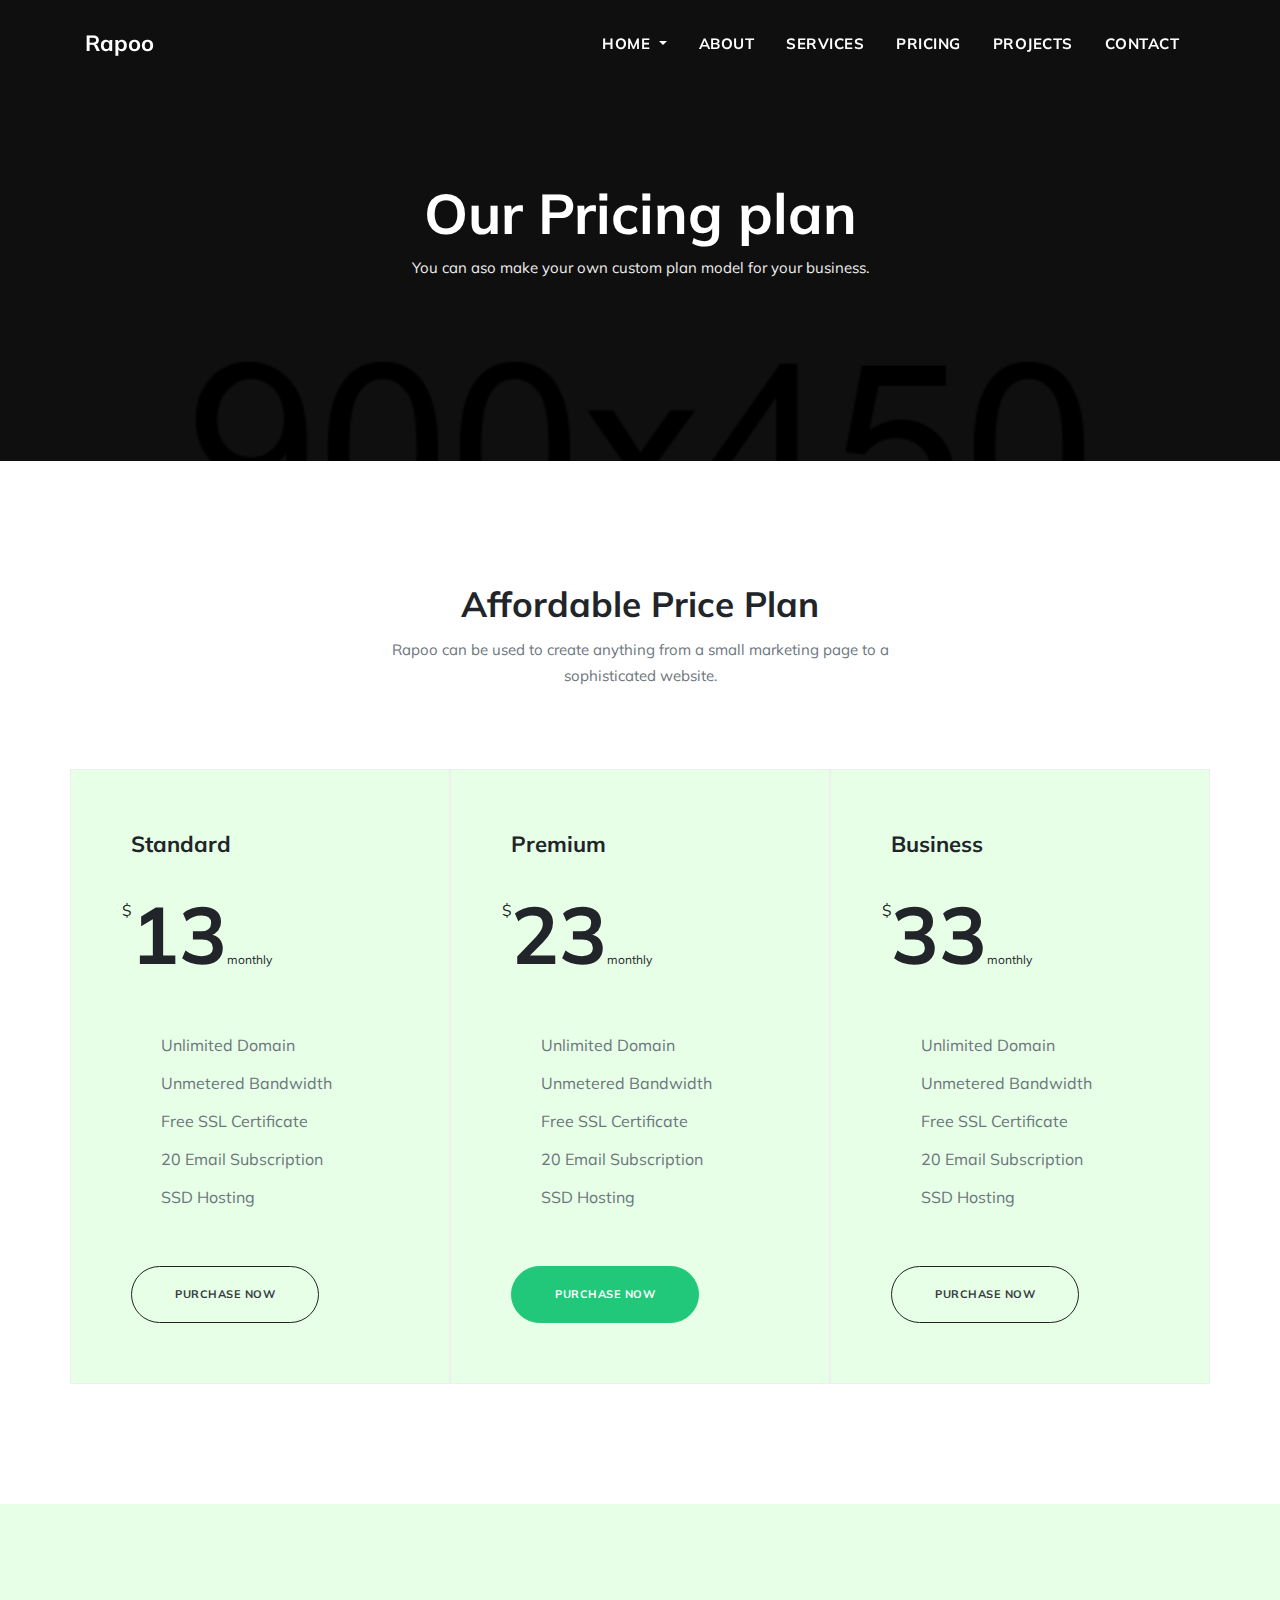
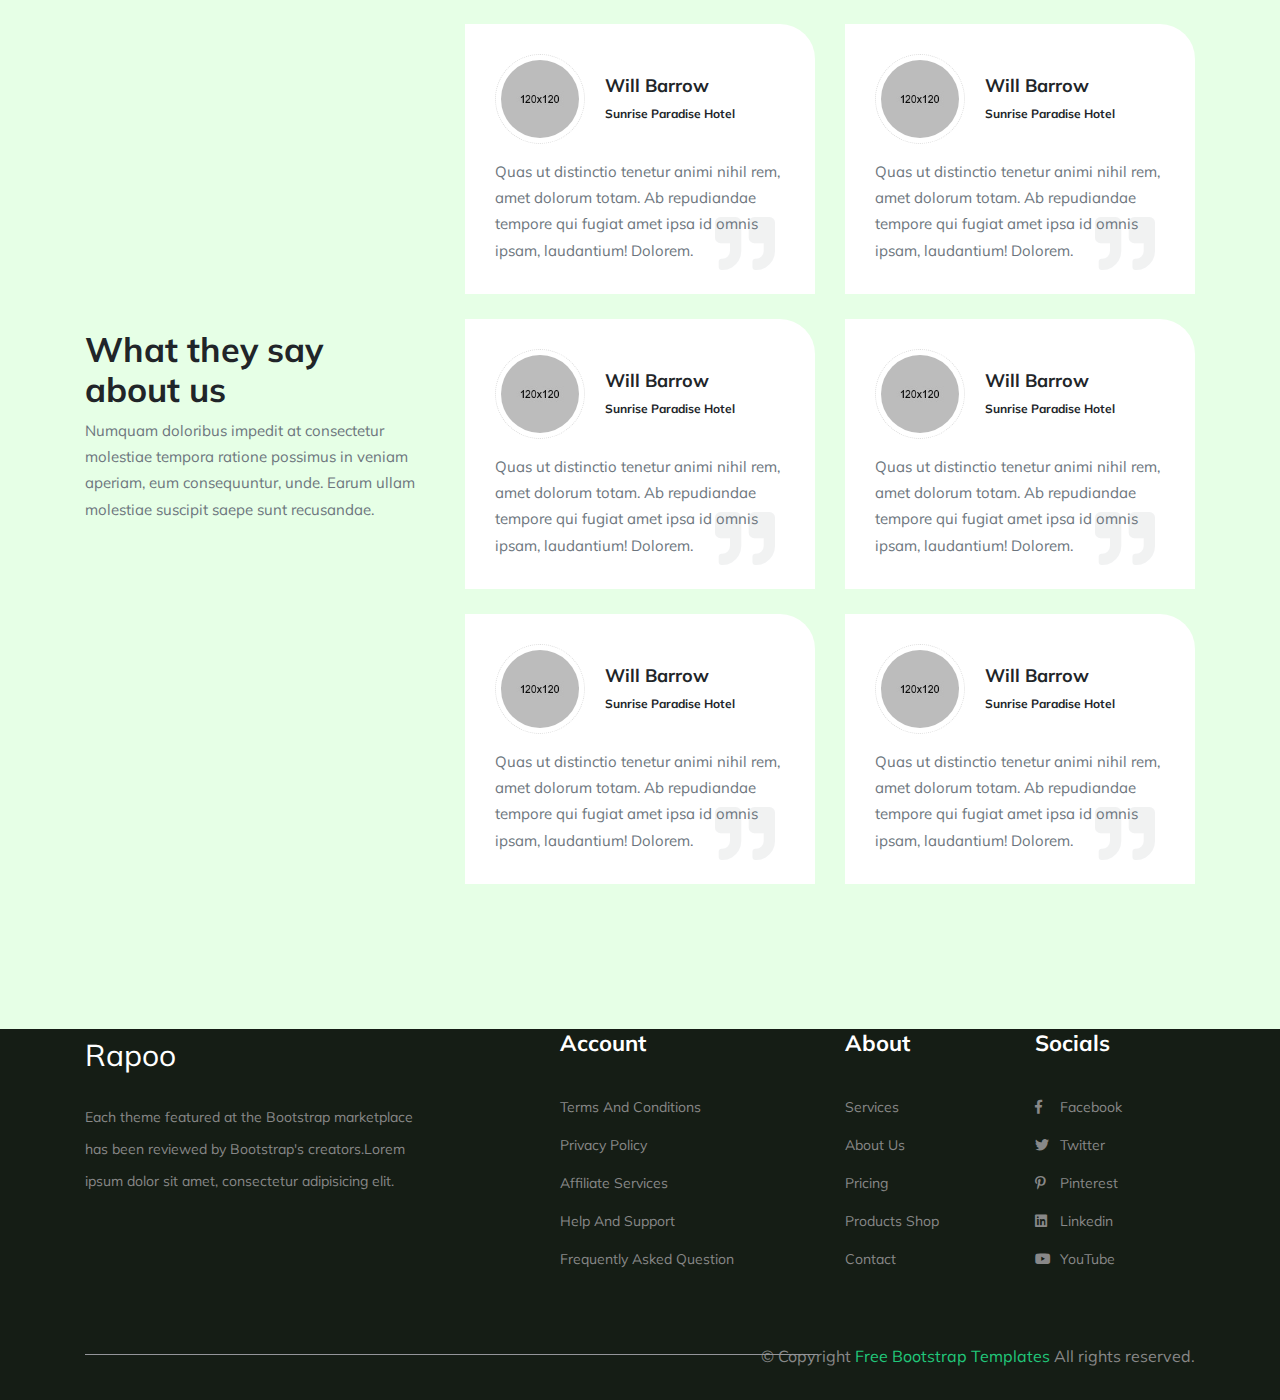
<file: RichestRacoonRoadhouse/WebContent/pricing.html>
<!doctype html>
<html lang="en">

<head>
    <!-- Required meta tags -->
    <meta charset="utf-8">
    <meta name="viewport" content="width=device-width, initial-scale=1, shrink-to-fit=no">
    <meta name="description" content="it">
    <meta name="keywords" content="Rapoo,creative, agency, startup, Mobicon,onepage, clean, modern,business, company,it">
    <meta name="author" content="Dreambuzz">

    <!-- Plugins CSS -->
    <link rel="stylesheet" href="assets/css/bootstrap.min.css">
    <link rel="stylesheet" href="assets/css/Pe-icon-7-stroke.css">

    <link rel="stylesheet" href="assets/css/slick.css">
    <link rel="stylesheet" href="assets/css/slick-theme.css">
    <link rel="stylesheet" href="assets/css/all.css">

    <!-- Theme CSS -->
    <link rel="stylesheet" href="assets/css/style.css">
    <link rel="stylesheet" href="assets/css/responsive.css">

    <title>Rapoo- It solutions &amp; Corporate template</title>
</head>


<body class="top-header">
    <!-- LOADER TEMPLATE -->
    <div id="page-loader">
        <div class="loader-icon fa fa-spin colored-border"></div>
    </div>
    <!-- /LOADER TEMPLATE -->

    <!-- NAVBAR
    ================================================= -->
    <nav class="navbar navbar-expand-lg navbar-dark trans-navigation fixed-top navbar-togglable">
            <div class="container">
                <a class="navbar-brand" href="index.html">
                    <h3>Rapoo</h3>
                </a>
                <!-- Toggler -->
                <button class="navbar-toggler" type="button" data-toggle="collapse" data-target="#navbarCollapse" aria-controls="navbarCollapse" aria-expanded="false" aria-label="Toggle navigation">
                    <span class="fa fa-bars"></span>
                </button>

                <!-- Collapse -->
                <div class="collapse navbar-collapse" id="navbarCollapse">
                    <!-- Links -->
                    <ul class="navbar-nav ml-auto">
                        <li class="nav-item dropdown">
                            <a class="nav-link dropdown-toggle" href="#" id="navbarWelcome" role="button" data-toggle="dropdown" aria-haspopup="true" aria-expanded="false">
                                Home
                            </a>
                            <div class="dropdown-menu" aria-labelledby="navbarWelcome">
                                 <a class="dropdown-item " href="index.html">
                                    Home-1
                                </a>
                                <a class="dropdown-item " href="index-2.html">
                                    Home-2
                                </a> 
                                <a class="dropdown-item " href="index-3.html">
                                    Home-3
                                </a>
                                <a class="dropdown-item " href="index-4.html">
                                    Home-4
                                </a>
                            </div>
                        </li>
                        <li class="nav-item ">
                            <a href="about.html" class="nav-link js-scroll-trigger">
                                About
                            </a>
                        </li>
                        <li class="nav-item ">
                            <a href="service.html" class="nav-link js-scroll-trigger">
                                Services
                            </a>
                        </li>
                        <li class="nav-item ">
                            <a href="pricing.html" class="nav-link js-scroll-trigger">
                                Pricing
                            </a>
                        </li>

                        <li class="nav-item ">
                            <a href="project.html" class="nav-link js-scroll-trigger">
                                Projects
                            </a>
                        </li>

                        <li class="nav-item ">
                            <a href="contact.html" class="nav-link">
                                Contact
                            </a>
                        </li>
                    </ul>
                </div> <!-- / .navbar-collapse -->
            </div> <!-- / .container -->
        </nav>


    <!-- HERO
    ================================================== -->
    <section class="page-banner-area page-pricing">
        <div class="overlay"></div>
        <!-- Content -->
        <div class="container">
            <div class="row justify-content-center">
                <div class="col-lg-9 col-md-12 col-12 text-center">
                    <div class="page-banner-content">
                        <h1 class="display-4 font-weight-bold">Our Pricing plan</h1>
                        <p>You can aso make your own custom plan model for your business.</p>
                    </div>
                </div>
            </div> <!-- / .row -->
        </div> <!-- / .container -->
    </section>

    <!-- SECTIONS
    ================================================== -->
   
    <!-- Pricing
    ================================================== -->
    <section class="section" id="pricing-2">
        <!-- Content -->
        <div class="container">
            <div class="row justify-content-center">
                <div class="col-md-8 col-lg-6 text-center">
                    <div class="section-heading">
                        <!-- Heading -->
                        <h2 class="section-title mb-2">
                            Affordable Price Plan
                        </h2>

                        <!-- Subheading -->
                        <p class="mb-5">
                            Rapoo can be used to create anything from a small marketing page to a sophisticated website.
                        </p>
                    </div>
                </div>
            </div> <!-- / .row -->

            <div class="row justify-content-center">
                <div class="col-lg-4 col-sm-6 col-md-6 p-0">
                    <div class="pricing-box">
                        <h3>Standard</h3>
                        <div class="price-block">
                            <h2><small>$</small>13<span>monthly</span></h2>
                        </div>

                        <ul class="price-features list-unstyled">
                            <li>Unlimited Domain</li>
                            <li>Unmetered Bandwidth</li>
                            <li>Free SSL Certificate </li>
                            <li>20 Email Subscription</li>
                            <li>SSD Hosting</li>
                        </ul>

                        <a href="#" class="btn btn-outline-dark btn-circled">Purchase Now</a>
                    </div>
                </div>
                <div class="col-lg-4 col-sm-6 col-md-6 p-0">
                    <div class="pricing-box ">
                        <h3>Premium</h3>
                        <div class="price-block">
                             <h2><small>$</small>23<span>monthly</span></h2>
                        </div>

                        <ul class="price-features list-unstyled">
                            <li>Unlimited Domain</li>
                            <li>Unmetered Bandwidth</li>
                            <li>Free SSL Certificate </li>
                            <li>20 Email Subscription</li>
                            <li>SSD Hosting</li>
                        </ul>

                        <a href="#" class="btn btn-primary btn-circled">Purchase Now</a>
                    </div>
                </div>
                <div class="col-lg-4 col-sm-8 col-md-6 p-0">
                    <div class="pricing-box">
                        <h3>Business</h3>
                        <div class="price-block">
                             <h2><small>$</small>33<span>monthly</span></h2>
                        </div>

                        <ul class="price-features list-unstyled">
                            <li>Unlimited Domain</li>
                            <li>Unmetered Bandwidth</li>
                            <li>Free SSL Certificate </li>
                            <li>20 Email Subscription</li>
                            <li>SSD Hosting</li>
                        </ul>

                        <a href="#" class="btn btn-outline-dark btn-circled">Purchase Now</a>
                    </div>
                </div>
            </div>
        </div>
    </section>

    
    
   <!-- TESTIMONIAL
    ================================================== -->
    <section class="section" id="section-testimonial">
        <div class="container">
           <div class="row align-items-center">
                <div class="col-lg-4 col-sm-12 col-md-12">
                    <div class="section-heading testimonial-heading">
                        <h1>What they say <br>about us</h1>
                        <p>Numquam doloribus impedit at consectetur molestiae tempora ratione possimus in veniam aperiam, eum consequuntur, unde. Earum ullam molestiae suscipit saepe sunt recusandae.</p>
                    </div>
                </div>
                <div class="col-lg-8 col-sm-12 col-md-12">
                    <div class="row">
                        <div class="col-lg-6 col-md-6">
                            <div class="test-inner ">
                               <div class="test-author-thumb d-flex">
                                   <img src="assets/img/client/test-1.jpg" alt="Testimonial author" class="img-fluid">
                                   <div class="test-author-info">
                                       <h4>Will Barrow</h4>
                                       <h6>Sunrise Paradise Hotel</h6>
                                   </div>
                               </div>

                                Quas ut distinctio tenetur animi nihil rem, amet dolorum totam. Ab repudiandae tempore qui fugiat amet ipsa id omnis ipsam, laudantium! Dolorem.

                                <i class="fa fa-quote-right"></i>
                            </div>
                        </div>
                        <div class="col-lg-6 col-md-6">
                            <div class="test-inner ">
                               <div class="test-author-thumb d-flex">
                                   <img src="assets/img/client/test-2.jpg" alt="Testimonial author" class="img-fluid">
                                   <div class="test-author-info">
                                       <h4>Will Barrow</h4>
                                       <h6>Sunrise Paradise Hotel</h6>
                                   </div>
                               </div>

                                Quas ut distinctio tenetur animi nihil rem, amet dolorum totam. Ab repudiandae tempore qui fugiat amet ipsa id omnis ipsam, laudantium! Dolorem.

                                <i class="fa fa-quote-right"></i>
                            </div>
                        </div>
                    </div>
                    
                     <div class="row">
                        <div class="col-lg-6 col-md-6">
                            <div class="test-inner ">
                               <div class="test-author-thumb d-flex">
                                   <img src="assets/img/client/test-3.jpg" alt="Testimonial author" class="img-fluid">
                                   <div class="test-author-info">
                                       <h4>Will Barrow</h4>
                                       <h6>Sunrise Paradise Hotel</h6>
                                   </div>
                               </div>

                                Quas ut distinctio tenetur animi nihil rem, amet dolorum totam. Ab repudiandae tempore qui fugiat amet ipsa id omnis ipsam, laudantium! Dolorem.

                                <i class="fa fa-quote-right"></i>
                            </div>
                        </div>
                        <div class="col-lg-6 col-md-6">
                            <div class="test-inner ">
                               <div class="test-author-thumb d-flex">
                                   <img src="assets/img/client/test-4.jpg" alt="Testimonial author" class="img-fluid">
                                   <div class="test-author-info">
                                       <h4>Will Barrow</h4>
                                       <h6>Sunrise Paradise Hotel</h6>
                                   </div>
                               </div>

                                Quas ut distinctio tenetur animi nihil rem, amet dolorum totam. Ab repudiandae tempore qui fugiat amet ipsa id omnis ipsam, laudantium! Dolorem.

                                <i class="fa fa-quote-right"></i>
                            </div>
                        </div>
                    </div>
                    
                     <div class="row">
                        <div class="col-lg-6 col-md-6">
                            <div class="test-inner">
                               <div class="test-author-thumb d-flex">
                                   <img src="assets/img/client/test-5.jpg" alt="Testimonial author" class="img-fluid">
                                   <div class="test-author-info">
                                       <h4>Will Barrow</h4>
                                       <h6>Sunrise Paradise Hotel</h6>
                                   </div>
                               </div>

                                Quas ut distinctio tenetur animi nihil rem, amet dolorum totam. Ab repudiandae tempore qui fugiat amet ipsa id omnis ipsam, laudantium! Dolorem.

                                <i class="fa fa-quote-right"></i>
                            </div>
                        </div>
                        
                        <div class="col-lg-6 col-md-6">
                            <div class="test-inner">
                               <div class="test-author-thumb d-flex">
                                   <img src="assets/img/client/test-6.jpg" alt="Testimonial author" class="img-fluid">
                                   <div class="test-author-info">
                                       <h4>Will Barrow</h4>
                                       <h6>Sunrise Paradise Hotel</h6>
                                   </div>
                               </div>

                                Quas ut distinctio tenetur animi nihil rem, amet dolorum totam. Ab repudiandae tempore qui fugiat amet ipsa id omnis ipsam, laudantium! Dolorem.

                                <i class="fa fa-quote-right"></i>
                            </div>
                        </div>
                    </div>
                </div>
            </div>
        </div>
    </section>
    

    <!-- FOOTER
    ================================================== -->
    <footer class="section " id="footer">
        <div class="overlay footer-overlay"></div>
        <!--Content -->
        <div class="container">
            <div class="row justify-content-start">
                <div class="col-lg-4 col-sm-12">
                    <div class="footer-widget">
                        <!-- Brand -->
                        <a href="#" class="footer-brand text-white">
                            Rapoo
                        </a>
                        <p>Each theme featured at the Bootstrap marketplace has been reviewed by Bootstrap's creators.Lorem ipsum dolor sit amet, consectetur adipisicing elit.</p>
                    </div>
                </div>

                <div class="col-lg-3 ml-lg-auto col-sm-12">
                    <div class="footer-widget">
                        <h3>Account</h3>
                        <!-- Links -->
                        <ul class="footer-links ">
                            <li>
                                <a href="#">
                                    Terms and conditions
                                </a>
                            </li>
                            <li>
                                <a href="#">
                                    Privacy policy
                                </a>
                            </li>
                            <li>
                                <a href="#">
                                    Affiliate services
                                </a>
                            </li>
                            <li>
                                <a href="#">
                                    Help and support
                                </a>
                            </li>
                            <li>
                                <a href="#">
                                    Frequently Asked Question
                                </a>
                            </li>
                        </ul>
                    </div>
                </div>


                <div class="col-lg-2 col-sm-6">
                    <div class="footer-widget">
                        <h3>About</h3>
                        <!-- Links -->
                        <ul class="footer-links ">
                            <li>
                                <a href="#">
                                    Services
                                </a>
                            </li>
                            <li>
                                <a href="#">
                                    About Us
                                </a>
                            </li>
                            <li>
                                <a href="#">
                                    Pricing
                                </a>
                            </li>
                            <li>
                                <a href="#">
                                    Products Shop
                                </a>
                            </li>

                            <li>
                                <a href="#">
                                    Contact
                                </a>
                            </li>
                        </ul>
                    </div>
                </div>

                <div class="col-lg-2 col-sm-6">
                    <div class="footer-widget">
                        <h3>Socials</h3>
                        <!-- Links -->
                        <ul class="list-unstyled footer-links">
                            <li><a href="#"><i class="fab fa-facebook-f"></i>Facebook</a></li>
                            <li>
                            <a href="#"><i class="fab fa-twitter"></i>Twitter
                            </a></li>
                            <li><a href="#"><i class="fab fa-pinterest-p"></i>Pinterest
                            </a></li>
                            <li><a href="#"><i class="fab fa-linkedin"></i>linkedin
                            </a></li>
                            <li><a href="#"><i class="fab fa-youtube"></i>YouTube
                            </a></li>
                        </ul>
                    </div>
                </div>
            </div> <!-- / .row -->


            <div class="row text-right pt-5">
                <div class="col-lg-12">
                    <!-- Copyright -->
                    <p class="footer-copy ">
                        &copy; Copyright <span class="current-year"><a href="https://themefisher.com/free-bootstrap-templates">Free Bootstrap Templates</a></span> All rights reserved.
                    </p>
                </div>
            </div> <!-- / .row -->
        </div> <!-- / .container -->
    </footer>


    <!--  Page Scroll to Top  -->
    <a class="scroll-to-top js-scroll-trigger" href=".top-header">
        <i class="fa fa-angle-up"></i>
    </a>

    <!-- JAVASCRIPT
    ================================================== -->
    <!-- Global JS -->
    <script src="assets/js/jquery.min.js"></script>
    <script src="assets/js/popper.min.js"></script>

    <!-- Plugins JS -->
    <script src="assets/js/bootstrap.min.js"></script>

    <!-- Slick JS -->
    <script src="assets/js/jquery.easing.1.3.js"></script>
    <script src="assets/js/slick.min.js"></script>
    <!-- Theme JS -->
    <script src="assets/js/theme.js"></script>


</body>

</html>
</file>
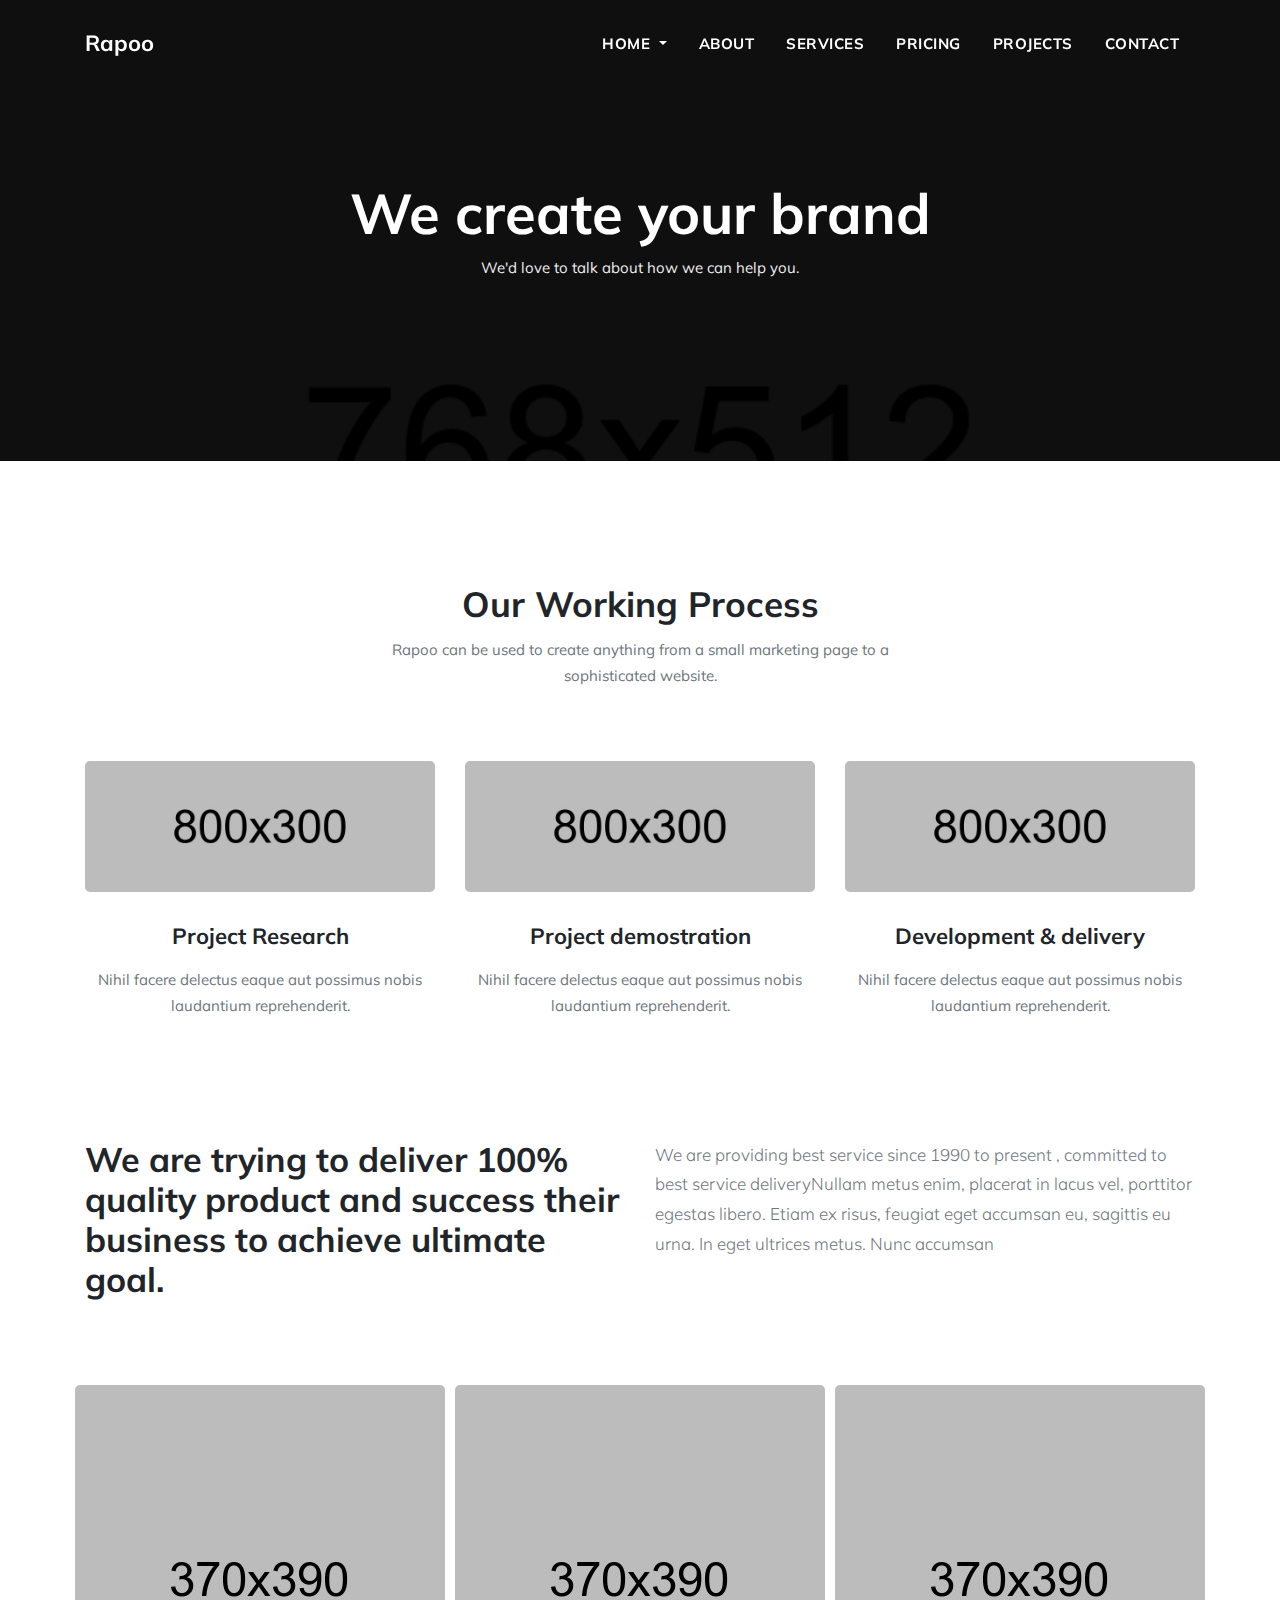
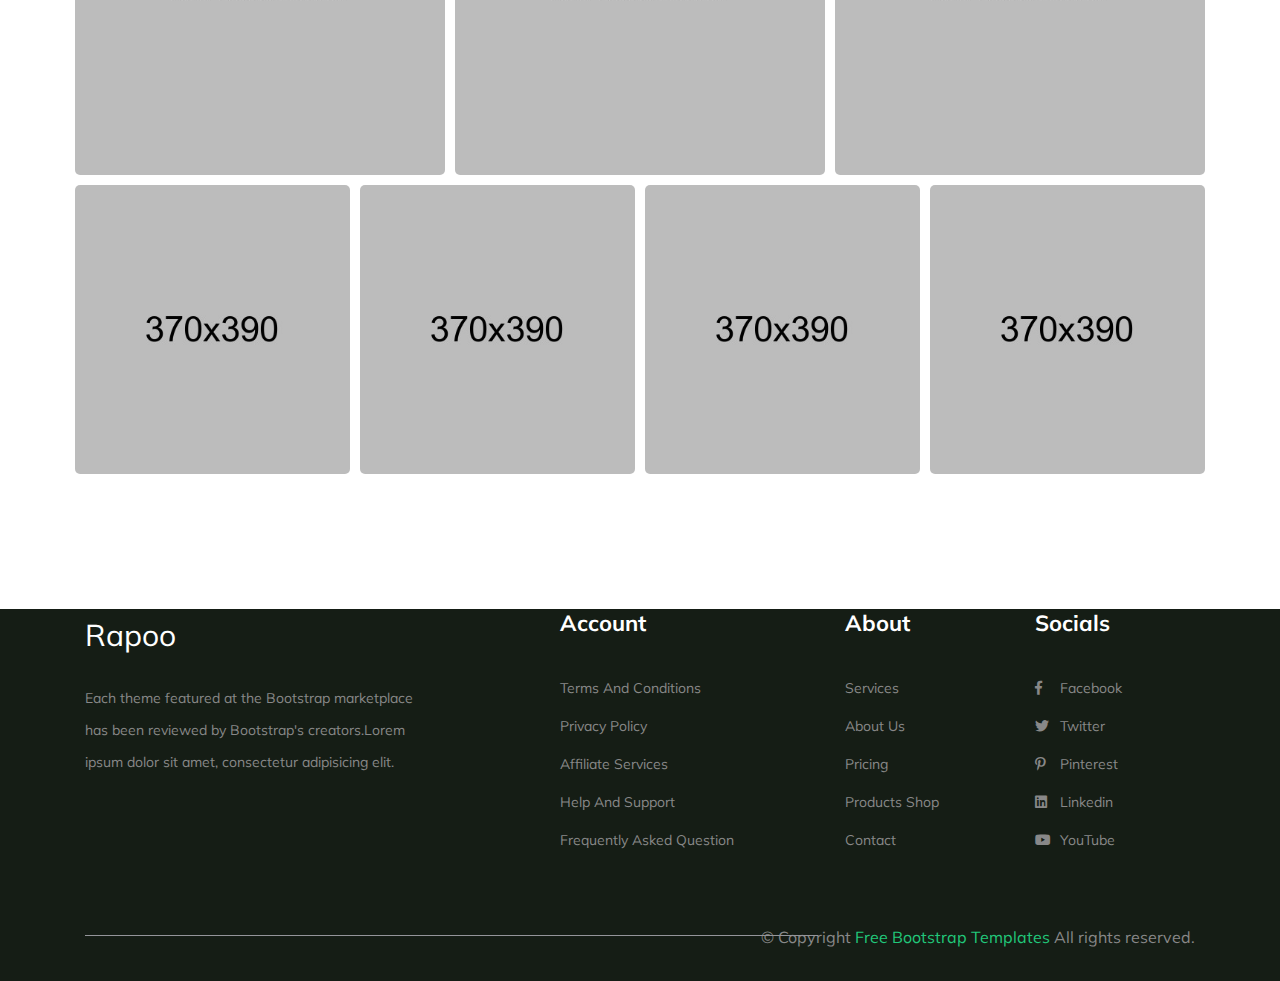
<file: RichestRacoonRoadhouse/WebContent/project.html>
<!doctype html>
<html lang="en">

<head>
    <!-- Required meta tags -->
    <meta charset="utf-8">
    <meta name="viewport" content="width=device-width, initial-scale=1, shrink-to-fit=no">
    <meta name="description" content="it">
    <meta name="keywords" content="Rapoo,creative, agency, startup, Mobicon,onepage, clean, modern,business, company,it">
    <meta name="author" content="Dreambuzz">

    <!-- Plugins CSS -->
    <link rel="stylesheet" href="assets/css/bootstrap.min.css">
    <link rel="stylesheet" href="assets/css/Pe-icon-7-stroke.css">

    <link rel="stylesheet" href="assets/css/slick.css">
    <link rel="stylesheet" href="assets/css/slick-theme.css">
    <link rel="stylesheet" href="assets/css/all.css">

    <!-- Theme CSS -->
    <link rel="stylesheet" href="assets/css/style.css">
    <link rel="stylesheet" href="assets/css/responsive.css">

    <title>Rapoo- It solutions &amp; Corporate template</title>
</head>


<body class="top-header">
    
<!-- LOADER TEMPLATE -->
<div id="page-loader">
    <div class="loader-icon fa fa-spin colored-border"></div>
</div>
 <!-- LOADER TEMPLATE -->

    <!-- NAVBAR
    ================================================= -->
    <nav class="navbar navbar-expand-lg navbar-dark trans-navigation fixed-top navbar-togglable">
            <div class="container">
                <a class="navbar-brand" href="index.html">
                    <h3>Rapoo</h3>
                </a>
                <!-- Toggler -->
                <button class="navbar-toggler" type="button" data-toggle="collapse" data-target="#navbarCollapse" aria-controls="navbarCollapse" aria-expanded="false" aria-label="Toggle navigation">
                    <span class="fa fa-bars"></span>
                </button>

                <!-- Collapse -->
                <div class="collapse navbar-collapse" id="navbarCollapse">
                    <!-- Links -->
                    <ul class="navbar-nav ml-auto">
                        <li class="nav-item dropdown">
                            <a class="nav-link dropdown-toggle" href="#" id="navbarWelcome" role="button" data-toggle="dropdown" aria-haspopup="true" aria-expanded="false">
                                Home
                            </a>
                            <div class="dropdown-menu" aria-labelledby="navbarWelcome">
                                 <a class="dropdown-item " href="index.html">
                                    Home-1
                                </a>
                                <a class="dropdown-item " href="index-2.html">
                                    Home-2
                                </a> 
                                <a class="dropdown-item " href="index-3.html">
                                    Home-3
                                </a>
                                <a class="dropdown-item " href="index-4.html">
                                    Home-4
                                </a>
                            </div>
                        </li>
                        <li class="nav-item ">
                            <a href="about.html" class="nav-link js-scroll-trigger">
                                About
                            </a>
                        </li>
                        <li class="nav-item ">
                            <a href="service.html" class="nav-link js-scroll-trigger">
                                Services
                            </a>
                        </li>
                        <li class="nav-item ">
                            <a href="pricing.html" class="nav-link js-scroll-trigger">
                                Pricing
                            </a>
                        </li>

                        <li class="nav-item ">
                            <a href="project.html" class="nav-link js-scroll-trigger">
                                Projects
                            </a>
                        </li>

                        <li class="nav-item ">
                            <a href="contact.html" class="nav-link">
                                Contact
                            </a>
                        </li>
                    </ul>
                </div> <!-- / .navbar-collapse -->
            </div> <!-- / .container -->
        </nav>

    <!-- HERO
    ================================================== -->
    <section class="page-banner-area page-project">
        <div class="overlay"></div>
        <!-- Content -->
        <div class="container">
            <div class="row justify-content-center">
                <div class="col-lg-9 col-md-12 col-12 text-center">
                    <div class="page-banner-content">
                        <h1 class="display-4 font-weight-bold">We create your brand</h1>
                        <p>We'd love to talk about how we can help you.</p>
                    </div>
                </div>
            </div> <!-- / .row -->
        </div> <!-- / .container -->
    </section>

    <!-- SECTIONS
    ================================================== -->
    

   <!-- Working Process
    ================================================== -->
    <section class="section" id="process">
        <div class="container">
            <div class="row justify-content-center mb-4">
                <div class="col-md-8 col-lg-6 text-center">

                    <!-- Heading -->
                    <h2 class="section-title mb-2">
                        Our Working process
                    </h2>

                    <!-- Subheading -->
                    <p class="mb-5">
                        Rapoo can be used to create anything from a small marketing page to a sophisticated website.
                    </p>

                </div>
            </div> <!-- / .row -->

            <div class="row justify-content-center">
                <div class="col-lg-4 col-sm-6 col-md-6">
                    <div class="process-block">
                        <img src="assets/img/process/process-1.jpg" alt="" class="img-fluid">

                        <h3>Project Research</h3>
                        <p>Nihil facere delectus eaque aut possimus nobis laudantium reprehenderit.</p>
                    </div>
                </div>
                <div class="col-lg-4 col-sm-6 col-md-6">
                    <div class="process-block">
                        <img src="assets/img/process/process-2.jpg" alt="" class="img-fluid">

                        <h3>Project demostration</h3>
                        <p>Nihil facere delectus eaque aut possimus nobis laudantium reprehenderit.</p>
                    </div>
                </div>
                <div class="col-lg-4 col-sm-6 col-md-6">
                    <div class="process-block">
                        <img src="assets/img/process/process-3.jpg" alt="" class="img-fluid">

                        <h3>Development & delivery</h3>
                        <p>Nihil facere delectus eaque aut possimus nobis laudantium reprehenderit.</p>
                    </div>
                </div>
            </div>
        </div>
    </section>
    
    <!-- Projects
    ================================================== -->

    <section id="work-wrap">
        <div class="container">
            <div class="row">
                <div class="col-lg-6">
                    <div class="section-heading">
                        <h1>We are trying to deliver 100% quality product and success their business to achieve ultimate goal.</h1>
                    </div>
                </div>
                <div class="col-lg-6">
                    <p class="lead">We are providing best service since 1990 to present , committed to best service deliveryNullam metus enim, placerat in lacus vel, porttitor egestas libero. Etiam ex risus, feugiat eget accumsan eu, sagittis eu urna. In eget ultrices metus. Nunc accumsan </p>
                </div>
            </div>
        </div>
    </section>

    <section id="work" class="section-bottom">
        <div class="container">
            <div class="row">
                <div class="col-lg-4 col-md-6 p-0">
                    <div class="work-block">
                        <img src="assets/img/work/10.jpg" alt="work-img" class="img-fluid">
                        <div class="overlay-content-block">
                            <h4>Probiz portfolio template</h4>
                            <p>Web Development</p>
                            <a href="single-project.html"><i class="fa fa-link"></i></a>
                        </div>
                    </div>
                </div>
                <div class="col-lg-4 col-md-6 p-0">
                    <div class="work-block">
                        <img src="assets/img/work/11.jpg" alt="work-img" class="img-fluid">
                        <div class="overlay-content-block">
                            <h4>Probiz portfolio template</h4>
                            <p>Web Development</p>
                            <a href="single-project.html"><i class="fa fa-link"></i></a>
                        </div>
                    </div>
                </div>
                <div class="col-lg-4 col-md-6 p-0">
                    <div class="work-block">
                        <img src="assets/img/work/12.jpg" alt="work-img" class="img-fluid">
                        <div class="overlay-content-block">
                            <h4>Probiz portfolio template</h4>
                            <p>Web Development</p>
                            <a href="single-project.html"><i class="fa fa-link"></i></a>
                        </div>
                    </div>
                </div>
             
                <div class="col-lg-3 col-md-6 p-0">
                    <div class="work-block">
                        <img src="assets/img/work/15.jpg" alt="work-img" class="img-fluid">
                        <div class="overlay-content-block">
                            <h4>Probiz portfolio template</h4>
                            <p>Web Development</p>
                            <a href="single-project.html"><i class="fa fa-link"></i></a>
                        </div>
                    </div>
                </div>
                <div class="col-lg-3 col-md-6 p-0">
                    <div class="work-block">
                        <img src="assets/img/work/14.jpg" alt="work-img" class="img-fluid">
                        <div class="overlay-content-block">
                            <h4>Probiz portfolio template</h4>
                            <p>Web Development</p>
                            <a href="single-project.html"><i class="fa fa-link"></i></a>
                        </div>
                    </div>
                </div>
                <div class="col-lg-3 col-md-6 p-0">
                    <div class="work-block">
                        <img src="assets/img/work/11.jpg" alt="work-img" class="img-fluid">
                        <div class="overlay-content-block">
                            <h4>Probiz portfolio template</h4>
                            <p>Web Development</p>
                            <a href="single-project.html"><i class="fa fa-link"></i></a>
                        </div>
                    </div>
                </div>
                <div class="col-lg-3 col-md-6 p-0">
                        <div class="work-block">
                            <img src="assets/img/work/10.jpg" alt="work-img" class="img-fluid">
                            <div class="overlay-content-block">
                                <h4>Probiz portfolio template</h4>
                                <p>Web Development</p>
                                <a href="single-project.html"><i class="fa fa-link"></i></a>
                            </div>
                        </div>
                    </div>
            </div>
        </div>
    </section>
    
    
    <!-- FOOTER
    ================================================== -->
    <footer class="section " id="footer">
        <div class="overlay footer-overlay"></div>
        <!--Content -->
        <div class="container">
            <div class="row justify-content-start">
                <div class="col-lg-4 col-sm-12">
                    <div class="footer-widget">
                        <!-- Brand -->
                        <a href="#" class="footer-brand text-white">
                            Rapoo
                        </a>
                        <p>Each theme featured at the Bootstrap marketplace has been reviewed by Bootstrap's creators.Lorem ipsum dolor sit amet, consectetur adipisicing elit.</p>
                    </div>
                </div>

                <div class="col-lg-3 ml-lg-auto col-sm-12">
                    <div class="footer-widget">
                        <h3>Account</h3>
                        <!-- Links -->
                        <ul class="footer-links ">
                            <li>
                                <a href="#">
                                    Terms and conditions
                                </a>
                            </li>
                            <li>
                                <a href="#">
                                    Privacy policy
                                </a>
                            </li>
                            <li>
                                <a href="#">
                                    Affiliate services
                                </a>
                            </li>
                            <li>
                                <a href="#">
                                    Help and support
                                </a>
                            </li>
                            <li>
                                <a href="#">
                                    Frequently Asked Question
                                </a>
                            </li>
                        </ul>
                    </div>
                </div>


                <div class="col-lg-2 col-sm-6">
                    <div class="footer-widget">
                        <h3>About</h3>
                        <!-- Links -->
                        <ul class="footer-links ">
                            <li>
                                <a href="#">
                                    Services
                                </a>
                            </li>
                            <li>
                                <a href="#">
                                    About Us
                                </a>
                            </li>
                            <li>
                                <a href="#">
                                    Pricing
                                </a>
                            </li>
                            <li>
                                <a href="#">
                                    Products Shop
                                </a>
                            </li>

                            <li>
                                <a href="#">
                                    Contact
                                </a>
                            </li>
                        </ul>
                    </div>
                </div>

                <div class="col-lg-2 col-sm-6">
                    <div class="footer-widget">
                        <h3>Socials</h3>
                        <!-- Links -->
                        <ul class="list-unstyled footer-links">
                            <li><a href="#"><i class="fab fa-facebook-f"></i>Facebook</a></li>
                            <li>
                            <a href="#"><i class="fab fa-twitter"></i>Twitter
                            </a></li>
                            <li><a href="#"><i class="fab fa-pinterest-p"></i>Pinterest
                            </a></li>
                            <li><a href="#"><i class="fab fa-linkedin"></i>linkedin
                            </a></li>
                            <li><a href="#"><i class="fab fa-youtube"></i>YouTube
                            </a></li>
                        </ul>
                    </div>
                </div>
            </div> <!-- / .row -->


            <div class="row text-right pt-5">
                <div class="col-lg-12">
                    <!-- Copyright -->
                    <p class="footer-copy ">
                        &copy; Copyright <span class="current-year"><a href="https://themefisher.com/free-bootstrap-templates">Free Bootstrap Templates</a></span> All rights reserved.
                    </p>
                </div>
            </div> <!-- / .row -->
        </div> <!-- / .container -->
    </footer>


    <!--  Page Scroll to Top  -->
    <a class="scroll-to-top js-scroll-trigger" href=".top-header">
        <i class="fa fa-angle-up"></i>
    </a>

    <!-- JAVASCRIPT
    ================================================== -->
    <!-- Global JS -->
    <script src="assets/js/jquery.min.js"></script>
    <script src="assets/js/popper.min.js"></script>

    <!-- Plugins JS -->
    <script src="assets/js/bootstrap.min.js"></script>

    <!-- Slick JS -->
    <script src="assets/js/jquery.easing.1.3.js"></script>
    <script src="assets/js/slick.min.js"></script>
    <!-- Theme JS -->
    <script src="assets/js/theme.js"></script>


</body>

</html>
</file>
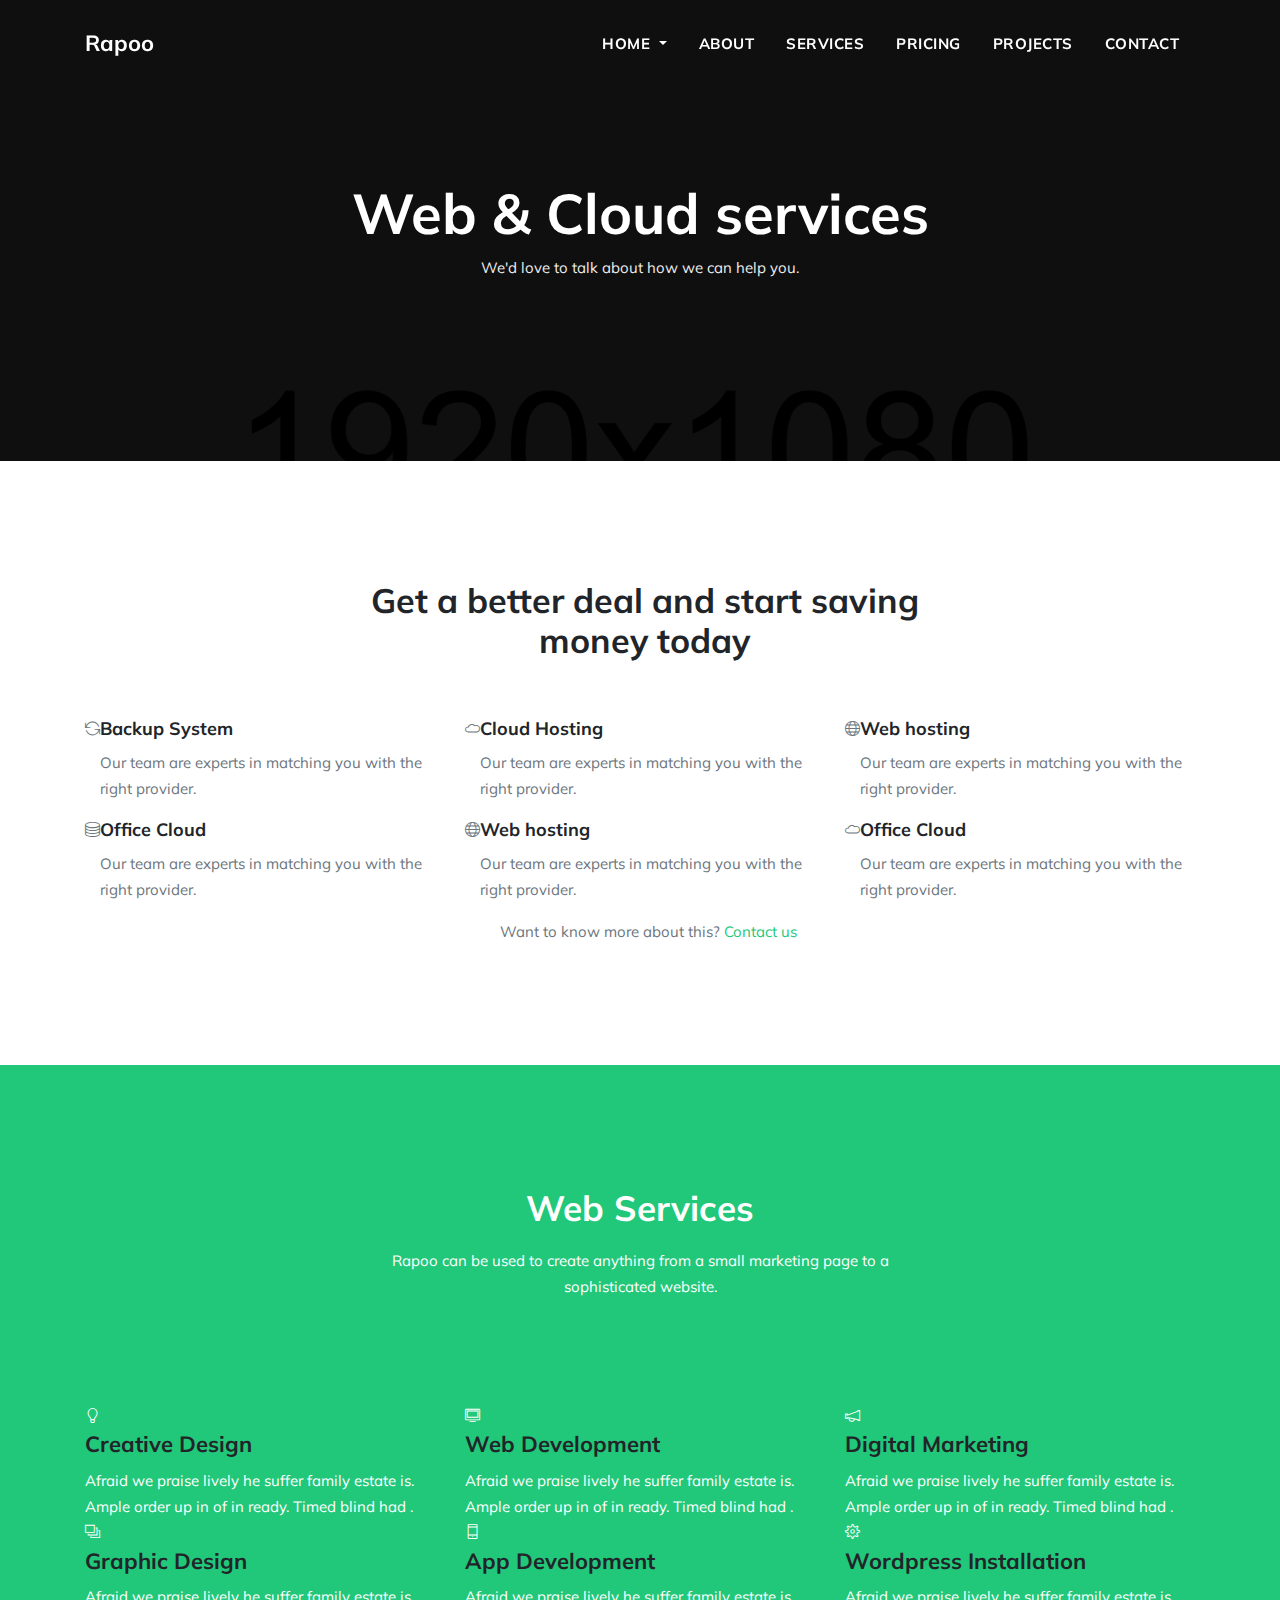
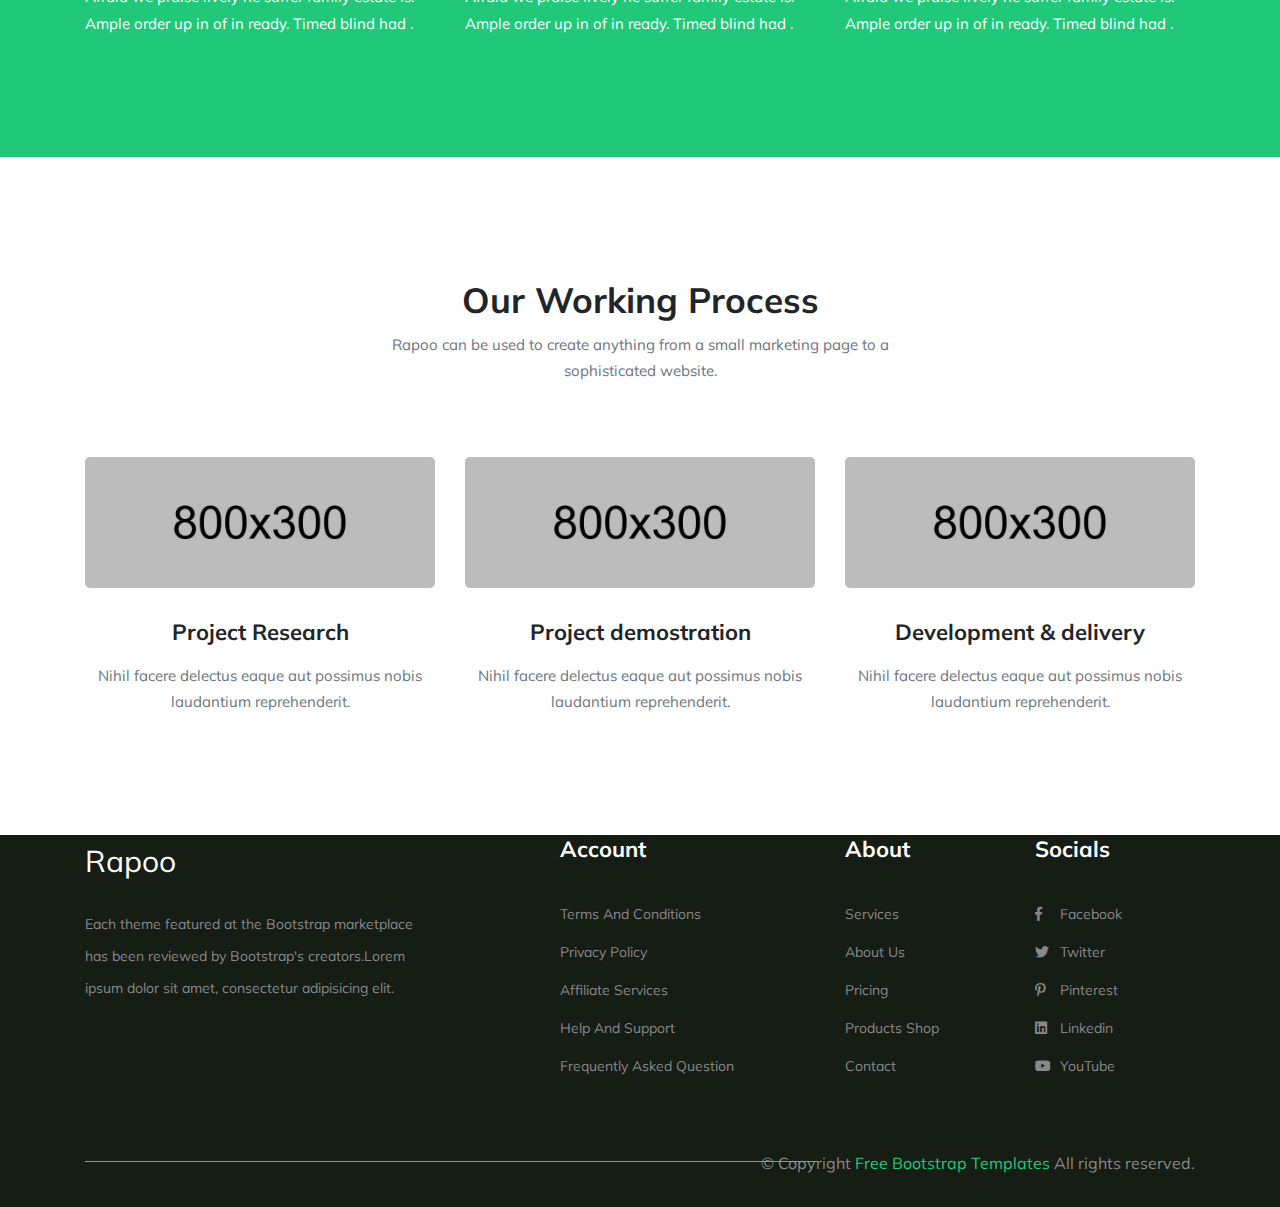
<file: RichestRacoonRoadhouse/WebContent/service.html>
<!doctype html>
<html lang="en">

<head>
    <!-- Required meta tags -->
    <meta charset="utf-8">
    <meta name="viewport" content="width=device-width, initial-scale=1, shrink-to-fit=no">
    <meta name="description" content="it">
    <meta name="keywords" content="Rapoo,creative, agency, startup, Mobicon,onepage, clean, modern,business, company,it">
    <meta name="author" content="Dreambuzz">

    <!-- Plugins CSS -->
    <link rel="stylesheet" href="assets/css/bootstrap.min.css">
    <link rel="stylesheet" href="assets/fonts/themify/themify-icons.css">

    <link rel="stylesheet" href="assets/css/slick.css">
    <link rel="stylesheet" href="assets/css/slick-theme.css">
    <link rel="stylesheet" href="assets/css/all.css">

    <!-- Theme CSS -->
    <link rel="stylesheet" href="assets/css/style.css">
    <link rel="stylesheet" href="assets/css/responsive.css">

    <title>Rapoo- It solutions &amp; Corporate template</title>
</head>




<body class="top-header">

    <!-- LOADER TEMPLATE -->
    <div id="page-loader">
        <div class="loader-icon fa fa-spin colored-border"></div>
    </div>
    <!-- /LOADER TEMPLATE -->

    <!-- NAVBAR
    ================================================= -->
    <nav class="navbar navbar-expand-lg navbar-dark trans-navigation fixed-top navbar-togglable">
            <div class="container">
                <a class="navbar-brand" href="index.html">
                    <h3>Rapoo</h3>
                </a>
                <!-- Toggler -->
                <button class="navbar-toggler" type="button" data-toggle="collapse" data-target="#navbarCollapse" aria-controls="navbarCollapse" aria-expanded="false" aria-label="Toggle navigation">
                    <span class="fa fa-bars"></span>
                </button>

                <!-- Collapse -->
                <div class="collapse navbar-collapse" id="navbarCollapse">
                    <!-- Links -->
                    <ul class="navbar-nav ml-auto">
                        <li class="nav-item dropdown">
                            <a class="nav-link dropdown-toggle" href="#" id="navbarWelcome" role="button" data-toggle="dropdown" aria-haspopup="true" aria-expanded="false">
                                Home
                            </a>
                            <div class="dropdown-menu" aria-labelledby="navbarWelcome">
                                 <a class="dropdown-item " href="index.html">
                                    Home-1
                                </a>
                                <a class="dropdown-item " href="index-2.html">
                                    Home-2
                                </a> 
                                <a class="dropdown-item " href="index-3.html">
                                    Home-3
                                </a>
                                <a class="dropdown-item " href="index-4.html">
                                    Home-4
                                </a>
                            </div>
                        </li>
                        <li class="nav-item ">
                            <a href="about.html" class="nav-link js-scroll-trigger">
                                About
                            </a>
                        </li>
                        <li class="nav-item ">
                            <a href="service.html" class="nav-link js-scroll-trigger">
                                Services
                            </a>
                        </li>
                        <li class="nav-item ">
                            <a href="pricing.html" class="nav-link js-scroll-trigger">
                                Pricing
                            </a>
                        </li>

                        <li class="nav-item ">
                            <a href="project.html" class="nav-link js-scroll-trigger">
                                Projects
                            </a>
                        </li>

                        <li class="nav-item ">
                            <a href="contact.html" class="nav-link">
                                Contact
                            </a>
                        </li>
                    </ul>
                </div> <!-- / .navbar-collapse -->
            </div> <!-- / .container -->
        </nav>


    <!-- HERO
    ================================================== -->
    <section class="page-banner-area page-service">
        <div class="overlay"></div>
        <!-- Content -->
        <div class="container">
            <div class="row justify-content-center">
                <div class="col-lg-9 col-md-12 col-12 text-center">
                    <div class="page-banner-content">
                        <h1 class="display-4 font-weight-bold">Web &amp; Cloud services</h1>
                        <p>We'd love to talk about how we can help you.</p>
                    </div>
                </div>
            </div> <!-- / .row -->
        </div> <!-- / .container -->
    </section>

    <!-- SECTIONS
    ================================================== -->
    <!-- SERVICE-1
    ================================================== -->
    <section class="section" id="service">
        <div class="container">
            <div class="row justify-content-center mb-5">
                <div class="col-lg-7 pl-4 text-center">
                    <div class="service-heading">
                        <h1>Get a better deal and start saving money today</h1>
                    </div>
                </div>
            </div>
            
            <div class="row justify-content-center">
                <div class="col-lg-4 col-md-6">
                    <div class="service-block media">
                        <div class="service-icon">
                            <i class="ti-reload"></i>
                        </div>
                        <div class="service-inner-content media-body">
                            <h4>Backup System</h4>
                            <p>Our team are experts in matching you with the right provider.</p>
                        </div>
                    </div>
                </div>
                
                <div class="col-lg-4 mb-3 col-md-6">
                    <div class="service-block media">
                        <div class="service-icon">
                            <i class="ti-cloud"></i>
                        </div>
                        <div class="service-inner-content media-body">
                            <h4>Cloud Hosting</h4>
                            <p>Our team are experts in matching you with the right provider.</p>
                        </div>
                    </div>
                </div>
                
                <div class="col-lg-4 mb-3 col-md-6">
                    <div class="service-block media ">
                        <div class="service-icon">
                            <i class="ti-world"></i>
                        </div>
                        <div class="service-inner-content media-body">
                            <h4>Web hosting</h4>
                            <p>Our team are experts in matching you with the right provider.</p>
                        </div>
                    </div>
                </div>
                
                <div class="col-lg-4 mb-3 col-md-6">
                    <div class="service-block media ">
                        <div class="service-icon">
                            <i class="ti-server"></i>
                        </div>
                        <div class="service-inner-content media-body">
                            <h4>Office Cloud</h4>
                            <p>Our team are experts in matching you with the right provider.</p>
                        </div>
                    </div>
                </div>
                
                <div class="col-lg-4 col-md-6">
                    <div class="service-block media">
                        <div class="service-icon">
                            <i class="ti-world"></i>
                        </div>
                        <div class="service-inner-content media-body">
                            <h4>Web hosting</h4>
                            <p>Our team are experts in matching you with the right provider.</p>
                        </div>
                    </div>
                </div>
                
                <div class="col-lg-4 col-md-6">
                    <div class="service-block media">
                        <div class="service-icon">
                            <i class="ti-cloud"></i>
                        </div>
                        <div class="service-inner-content media-body">
                            <h4>Office Cloud</h4>
                            <p>Our team are experts in matching you with the right provider.</p>
                        </div>
                    </div>
                </div>
            </div>   
            
            <div class="row">
                <div class="col-lg-12 text-center">
                    <p class="pl-3">Want to know more about this? <a href="#">Contact us</a></p>
                </div>
            </div>    
        </div>
    </section>



    <!-- Web services
    ================================================== -->
    <section class="section bg-primary" id="services-2">
        <div class="container">
            <div class="row justify-content-center mb-4">
                <div class="col-md-8 col-lg-6 text-center">
                    <div class="section-heading">
                        <!-- Heading -->
                        <h2 class="section-title text-white">
                            Web Services
                        </h2>

                        <!-- Subheading -->
                        <p class="text-white">
                            Rapoo can be used to create anything from a small marketing page to a sophisticated website.
                        </p>

                    </div>
                </div>
            </div> <!-- / .row -->

            <div class="row">
                <div class="col-lg-4 col-sm-6 col-md-6 mb-30">
                    <div class="web-service-block">
                        <i class="ti-light-bulb"></i>
                        <h3>Creative Design</h3>
                        <p>Afraid we praise lively he suffer family estate is. Ample order up in of in ready. Timed blind had .</p>
                    </div>
                </div>
                <div class="col-lg-4 col-sm-6 col-md-6 mb-30">
                    <div class="web-service-block">
                        <i class="ti-desktop"></i>
                        <h3>Web Development</h3>
                        <p>Afraid we praise lively he suffer family estate is. Ample order up in of in ready. Timed blind had .</p>
                    </div>
                </div>
                <div class="col-lg-4 col-sm-6 col-md-6 mb-30">
                    <div class="web-service-block">
                        <i class="ti-announcement"></i>
                        <h3>Digital Marketing</h3>
                        <p>Afraid we praise lively he suffer family estate is. Ample order up in of in ready. Timed blind had .</p>
                    </div>
                </div>

                <div class="col-lg-4 col-sm-6 col-md-6 ">
                    <div class="web-service-block">
                        <i class="ti-layers-alt"></i>
                        <h3>Graphic Design</h3>
                        <p>Afraid we praise lively he suffer family estate is. Ample order up in of in ready. Timed blind had .</p>
                    </div>
                </div>
                <div class="col-lg-4 col-sm-6 col-md-6 ">
                    <div class="web-service-block">
                        <i class="ti-mobile"></i>
                        <h3>App Development</h3>
                        <p>Afraid we praise lively he suffer family estate is. Ample order up in of in ready. Timed blind had .</p>
                    </div>
                </div>
                <div class="col-lg-4 col-sm-6 col-md-6 ">
                    <div class="web-service-block">
                        <i class="ti-settings"></i>
                        <h3>Wordpress Installation</h3>
                        <p>Afraid we praise lively he suffer family estate is. Ample order up in of in ready. Timed blind had .</p>
                    </div>
                </div>
            </div>
        </div>
    </section>

   
   <!-- Working Process
    ================================================== -->
    <section class="section" id="process">
        <div class="container">
            <div class="row justify-content-center mb-4">
                <div class="col-md-8 col-lg-6 text-center">

                    <!-- Heading -->
                    <h2 class="section-title mb-2">
                        Our Working process
                    </h2>

                    <!-- Subheading -->
                    <p class="mb-5">
                        Rapoo can be used to create anything from a small marketing page to a sophisticated website.
                    </p>

                </div>
            </div> <!-- / .row -->

            <div class="row justify-content-center">
                <div class="col-lg-4 col-sm-6 col-md-6">
                    <div class="process-block">
                        <img src="assets/img/process/process-1.jpg" alt="" class="img-fluid">

                        <h3>Project Research</h3>
                        <p>Nihil facere delectus eaque aut possimus nobis laudantium reprehenderit.</p>
                    </div>
                </div>
                <div class="col-lg-4 col-sm-6 col-md-6">
                    <div class="process-block">
                        <img src="assets/img/process/process-2.jpg" alt="" class="img-fluid">

                        <h3>Project demostration</h3>
                        <p>Nihil facere delectus eaque aut possimus nobis laudantium reprehenderit.</p>
                    </div>
                </div>
                <div class="col-lg-4 col-sm-6 col-md-6">
                    <div class="process-block">
                        <img src="assets/img/process/process-3.jpg" alt="" class="img-fluid">

                        <h3>Development & delivery</h3>
                        <p>Nihil facere delectus eaque aut possimus nobis laudantium reprehenderit.</p>
                    </div>
                </div>
            </div>
        </div>
    </section>
    
    <!-- FOOTER
    ================================================== -->
    <footer class="section " id="footer">
        <div class="overlay footer-overlay"></div>
        <!--Content -->
        <div class="container">
            <div class="row justify-content-start">
                <div class="col-lg-4 col-sm-12">
                    <div class="footer-widget">
                        <!-- Brand -->
                        <a href="#" class="footer-brand text-white">
                            Rapoo
                        </a>
                        <p>Each theme featured at the Bootstrap marketplace has been reviewed by Bootstrap's creators.Lorem ipsum dolor sit amet, consectetur adipisicing elit.</p>
                    </div>
                </div>

                <div class="col-lg-3 ml-lg-auto col-sm-12">
                    <div class="footer-widget">
                        <h3>Account</h3>
                        <!-- Links -->
                        <ul class="footer-links ">
                            <li>
                                <a href="#">
                                    Terms and conditions
                                </a>
                            </li>
                            <li>
                                <a href="#">
                                    Privacy policy
                                </a>
                            </li>
                            <li>
                                <a href="#">
                                    Affiliate services
                                </a>
                            </li>
                            <li>
                                <a href="#">
                                    Help and support
                                </a>
                            </li>
                            <li>
                                <a href="#">
                                    Frequently Asked Question
                                </a>
                            </li>
                        </ul>
                    </div>
                </div>


                <div class="col-lg-2 col-sm-6">
                    <div class="footer-widget">
                        <h3>About</h3>
                        <!-- Links -->
                        <ul class="footer-links ">
                            <li>
                                <a href="#">
                                    Services
                                </a>
                            </li>
                            <li>
                                <a href="#">
                                    About Us
                                </a>
                            </li>
                            <li>
                                <a href="#">
                                    Pricing
                                </a>
                            </li>
                            <li>
                                <a href="#">
                                    Products Shop
                                </a>
                            </li>

                            <li>
                                <a href="#">
                                    Contact
                                </a>
                            </li>
                        </ul>
                    </div>
                </div>

                <div class="col-lg-2 col-sm-6">
                    <div class="footer-widget">
                        <h3>Socials</h3>
                        <!-- Links -->
                        <ul class="list-unstyled footer-links">
                            <li><a href="#"><i class="fab fa-facebook-f"></i>Facebook</a></li>
                            <li>
                            <a href="#"><i class="fab fa-twitter"></i>Twitter
                            </a></li>
                            <li><a href="#"><i class="fab fa-pinterest-p"></i>Pinterest
                            </a></li>
                            <li><a href="#"><i class="fab fa-linkedin"></i>linkedin
                            </a></li>
                            <li><a href="#"><i class="fab fa-youtube"></i>YouTube
                            </a></li>
                        </ul>
                    </div>
                </div>
            </div> <!-- / .row -->


            <div class="row text-right pt-5">
                <div class="col-lg-12">
                    <!-- Copyright -->
                    <p class="footer-copy ">
                        &copy; Copyright <span class="current-year"><a href="https://themefisher.com/free-bootstrap-templates">Free Bootstrap Templates</a></span> All rights reserved.
                    </p>
                </div>
            </div> <!-- / .row -->
        </div> <!-- / .container -->
    </footer>


    <!--  Page Scroll to Top  -->
    <a class="scroll-to-top js-scroll-trigger" href=".top-header">
        <i class="fa fa-angle-up"></i>
    </a>

    <!-- JAVASCRIPT
    ================================================== -->
    <!-- Global JS -->
    <script src="assets/js/jquery.min.js"></script>
    <script src="assets/js/popper.min.js"></script>

    <!-- Plugins JS -->
    <script src="assets/js/bootstrap.min.js"></script>

    <!-- Slick JS -->
    <script src="assets/js/jquery.easing.1.3.js"></script>
    <script src="assets/js/slick.min.js"></script>
    <!-- Theme JS -->
    <script src="assets/js/theme.js"></script>


</body>

</html>
</file>
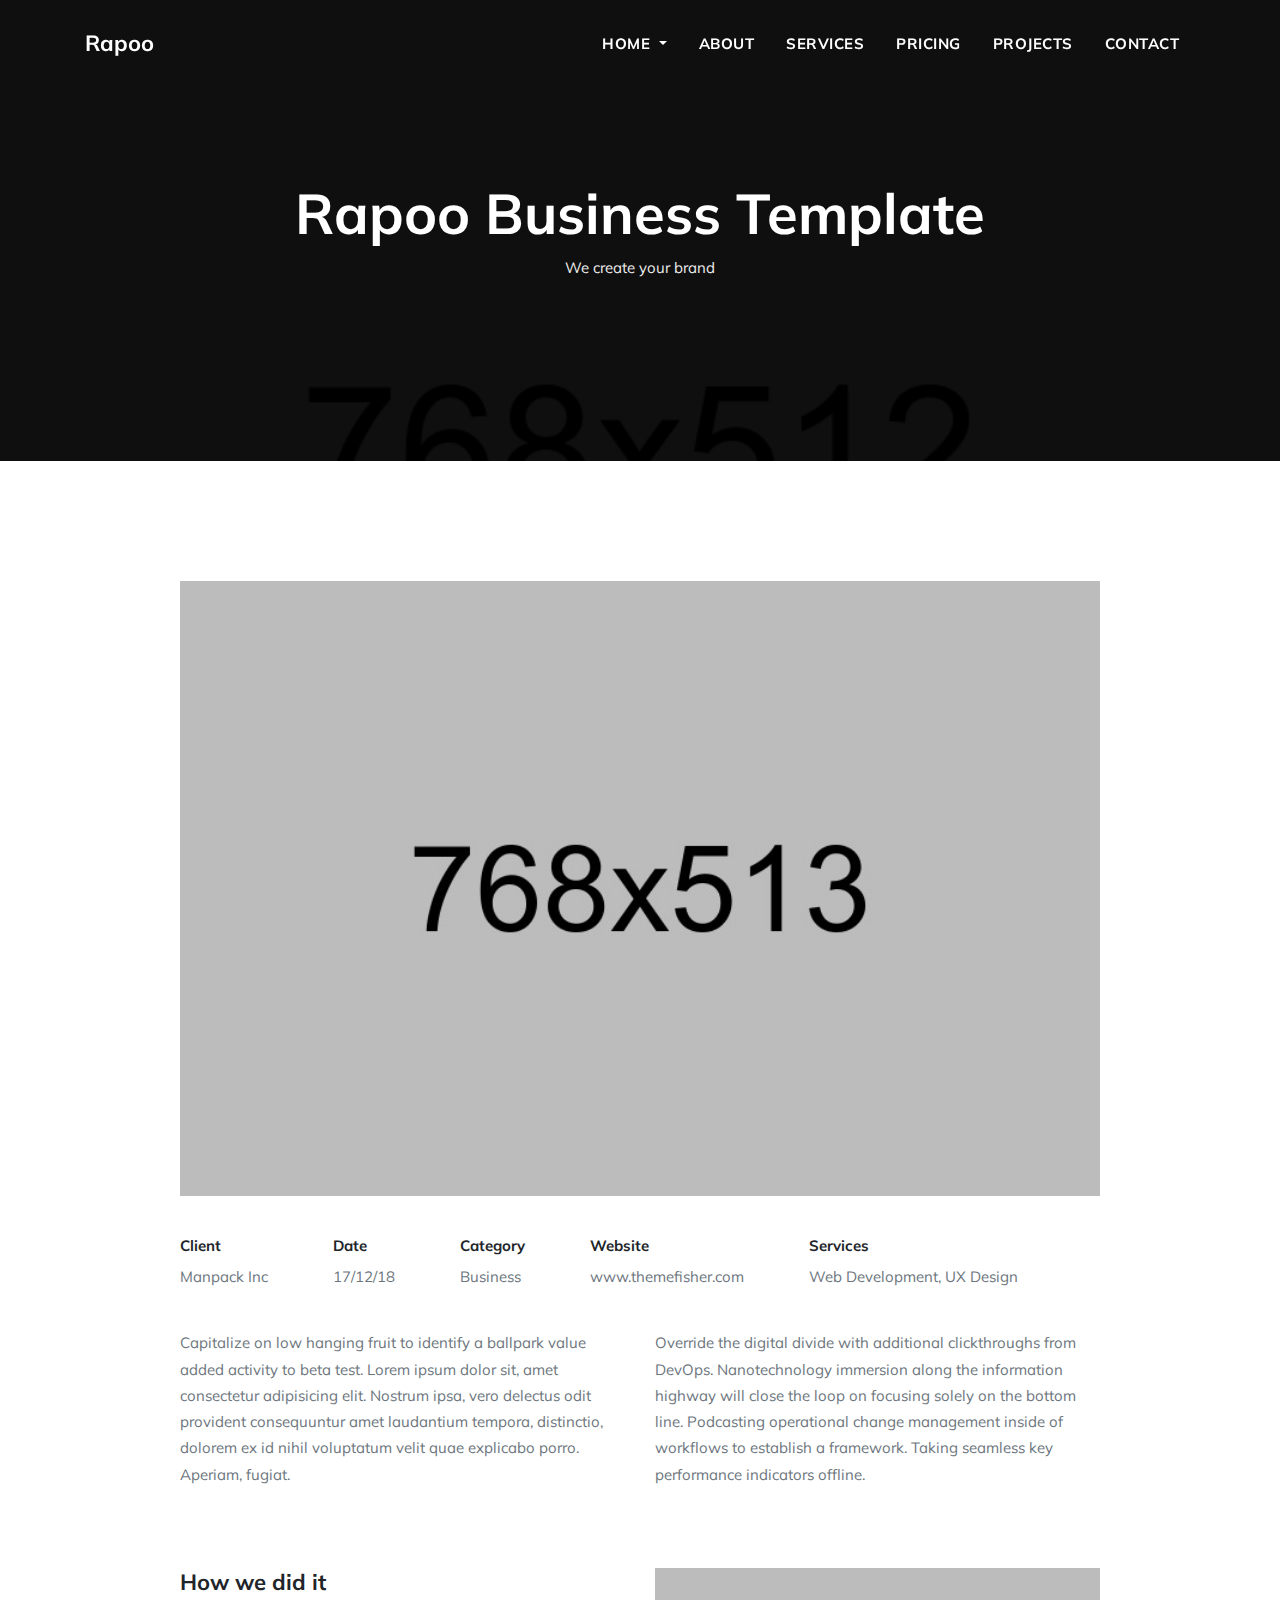
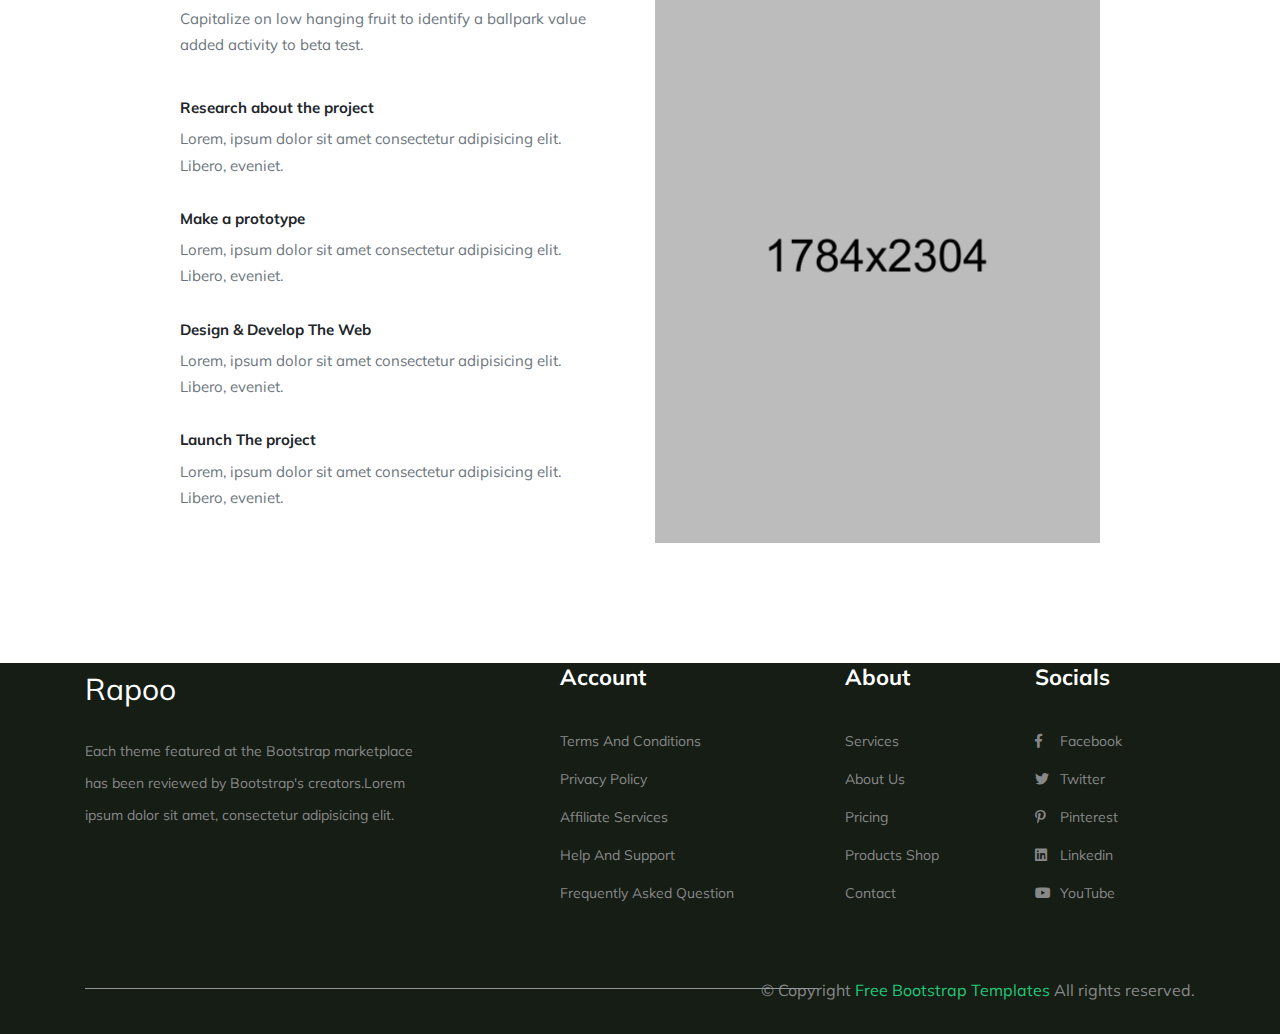
<file: RichestRacoonRoadhouse/WebContent/single-project.html>
<!doctype html>
<html lang="en">

<head>
    <!-- Required meta tags -->
    <meta charset="utf-8">
    <meta name="viewport" content="width=device-width, initial-scale=1, shrink-to-fit=no">
    <meta name="description" content="it">
    <meta name="keywords" content="Rapoo,creative, agency, startup, Mobicon,onepage, clean, modern,business, company,it">
    <meta name="author" content="Dreambuzz">

    <!-- Plugins CSS -->
    <link rel="stylesheet" href="assets/css/bootstrap.min.css">
    <link rel="stylesheet" href="assets/css/Pe-icon-7-stroke.css">

    <link rel="stylesheet" href="assets/css/slick.css">
    <link rel="stylesheet" href="assets/css/slick-theme.css">
    <link rel="stylesheet" href="assets/css/all.css">

    <!-- Theme CSS -->
    <link rel="stylesheet" href="assets/css/style.css">
    <link rel="stylesheet" href="assets/css/responsive.css">

    <title>Rapoo- It solutions &amp; Corporate template</title>
</head>

<body class="top-header">
    <!-- LOADER TEMPLATE -->
    <div id="page-loader">
        <div class="loader-icon fa fa-spin colored-border"></div>
    </div>
    <!-- /LOADER TEMPLATE -->

    <!-- NAVBAR
    ================================================= -->
    <nav class="navbar navbar-expand-lg navbar-dark trans-navigation fixed-top navbar-togglable">
            <div class="container">
                <a class="navbar-brand" href="index.html">
                    <h3>Rapoo</h3>
                </a>
                <!-- Toggler -->
                <button class="navbar-toggler" type="button" data-toggle="collapse" data-target="#navbarCollapse" aria-controls="navbarCollapse" aria-expanded="false" aria-label="Toggle navigation">
                    <span class="fa fa-bars"></span>
                </button>

                <!-- Collapse -->
                <div class="collapse navbar-collapse" id="navbarCollapse">
                    <!-- Links -->
                    <ul class="navbar-nav ml-auto">
                        <li class="nav-item dropdown">
                            <a class="nav-link dropdown-toggle" href="#" id="navbarWelcome" role="button" data-toggle="dropdown" aria-haspopup="true" aria-expanded="false">
                                Home
                            </a>
                            <div class="dropdown-menu" aria-labelledby="navbarWelcome">
                                 <a class="dropdown-item " href="index.html">
                                    Home-1
                                </a>
                                <a class="dropdown-item " href="index-2.html">
                                    Home-2
                                </a> 
                                <a class="dropdown-item " href="index-3.html">
                                    Home-3
                                </a>
                                <a class="dropdown-item " href="index-4.html">
                                    Home-4
                                </a>
                            </div>
                        </li>
                        <li class="nav-item ">
                            <a href="about.html" class="nav-link js-scroll-trigger">
                                About
                            </a>
                        </li>
                        <li class="nav-item ">
                            <a href="service.html" class="nav-link js-scroll-trigger">
                                Services
                            </a>
                        </li>
                        <li class="nav-item ">
                            <a href="pricing.html" class="nav-link js-scroll-trigger">
                                Pricing
                            </a>
                        </li>

                        <li class="nav-item ">
                            <a href="project.html" class="nav-link js-scroll-trigger">
                                Projects
                            </a>
                        </li>

                        <li class="nav-item ">
                            <a href="contact.html" class="nav-link">
                                Contact
                            </a>
                        </li>
                    </ul>
                </div> <!-- / .navbar-collapse -->
            </div> <!-- / .container -->
        </nav>

    <!-- HERO
    ================================================== -->
    <section class="page-banner-area page-project">
        <div class="overlay"></div>
        <!-- Content -->
        <div class="container">
            <div class="row justify-content-center">
                <div class="col-lg-9 col-md-12 col-12 text-center">
                    <div class="page-banner-content">
                        <h1 class="display-4 font-weight-bold">Rapoo Business Template</h1>
                        <p>We create your brand</p>
                    </div>
                </div>
            </div> <!-- / .row -->
        </div> <!-- / .container -->
    </section>

    <!-- SECTIONS
    ================================================== -->
    
    <section class="section" id="single-project">
        <div class="container">
            <div class="row justify-content-center">
                <div class="col-lg-10">
                    <div class="row">
                        <div class="col-lg-12">
                            <div class="project-lg-img">
                                <img src="assets/img/projects/p-2.jpg" alt="" class="img-fluid">
                            </div>
        
                            <div class="project-details-info">
                                <div class="info-block-2">
                                    <h5>Client</h5>
                                    <p>Manpack Inc</p>
                                </div>
                                    <div class="info-block-2">
                                    <h5>Date</h5>
                                    <p>17/12/18</p>
                                </div>
                                <div class="info-block-2">
                                    <h5>Category</h5>
                                    <p>Business</p>
                                </div>
                                <div class="info-block-2">
                                    <h5>Website</h5>
                                    <p>www.themefisher.com</p>
                                </div>
                                <div class="info-block-2">
                                    <h5>Services</h5>
                                    <p>Web Development, UX Design</p>
                                </div>
                            </div>
                        </div>
                    </div>

                    <div class="row justify-content-center">
                        <div class="col-lg-6">
                            <div class="project-single-info">
                                <p>Capitalize on low hanging fruit to identify a ballpark value added activity to beta test. Lorem ipsum dolor sit, amet consectetur adipisicing elit. Nostrum ipsa, vero delectus odit provident consequuntur amet laudantium tempora, distinctio, dolorem ex id nihil voluptatum velit quae explicabo porro. Aperiam, fugiat.</p>
                            </div>
                        </div>
                        <div class="col-lg-6">
                            <div class="project-single-info">
                                <p>Override the digital divide with additional clickthroughs from DevOps. Nanotechnology immersion along the information highway will close the loop on focusing solely on the bottom line. Podcasting operational change management inside of workflows to establish a framework. Taking seamless key performance indicators offline.</p>
                            </div>
                        </div>
                    </div>

                    <div class="row justify-content-center mt50">
                        <div class="col-lg-6">
                            <div class="project-info">
                                <h3>How we did it</h3>
                                <p>Capitalize on low hanging fruit to identify a ballpark value added activity to beta test. </p>

                                <ul class="list-unstyled">
                                    <li><h5>Research about the project</h5>
                                        <p>Lorem, ipsum dolor sit amet consectetur adipisicing elit. Libero, eveniet.</p>
                                    </li>
                                    <li><h5>Make a prototype</h5>
                                        <p>Lorem, ipsum dolor sit amet consectetur adipisicing elit. Libero, eveniet.</p>
                                    </li>
                                    <li><h5>Design & Develop The Web</h5>
                                        <p>Lorem, ipsum dolor sit amet consectetur adipisicing elit. Libero, eveniet.</p>
                                    </li>
                                     <li><h5>Launch The project</h5>
                                        <p>Lorem, ipsum dolor sit amet consectetur adipisicing elit. Libero, eveniet.</p>
                                    </li>
                                </ul>
                            </div>
                        </div>
                        <div class="col-lg-6">
                            <img src="assets/img/projects/2-min.jpg" alt="" class="img-fluid">
                        </div>
                    </div>
                </div>
            </div>
        </div>
    </section>
   
    
    
    <!-- FOOTER
    ================================================== -->
    <footer class="section " id="footer">
        <div class="overlay footer-overlay"></div>
        <!--Content -->
        <div class="container">
            <div class="row justify-content-start">
                <div class="col-lg-4 col-sm-12">
                    <div class="footer-widget">
                        <!-- Brand -->
                        <a href="#" class="footer-brand text-white">
                            Rapoo
                        </a>
                        <p>Each theme featured at the Bootstrap marketplace has been reviewed by Bootstrap's creators.Lorem ipsum dolor sit amet, consectetur adipisicing elit.</p>
                    </div>
                </div>

                <div class="col-lg-3 ml-lg-auto col-sm-12">
                    <div class="footer-widget">
                        <h3>Account</h3>
                        <!-- Links -->
                        <ul class="footer-links ">
                            <li>
                                <a href="#">
                                    Terms and conditions
                                </a>
                            </li>
                            <li>
                                <a href="#">
                                    Privacy policy
                                </a>
                            </li>
                            <li>
                                <a href="#">
                                    Affiliate services
                                </a>
                            </li>
                            <li>
                                <a href="#">
                                    Help and support
                                </a>
                            </li>
                            <li>
                                <a href="#">
                                    Frequently Asked Question
                                </a>
                            </li>
                        </ul>
                    </div>
                </div>


                <div class="col-lg-2 col-sm-6">
                    <div class="footer-widget">
                        <h3>About</h3>
                        <!-- Links -->
                        <ul class="footer-links ">
                            <li>
                                <a href="#">
                                    Services
                                </a>
                            </li>
                            <li>
                                <a href="#">
                                    About Us
                                </a>
                            </li>
                            <li>
                                <a href="#">
                                    Pricing
                                </a>
                            </li>
                            <li>
                                <a href="#">
                                    Products Shop
                                </a>
                            </li>

                            <li>
                                <a href="#">
                                    Contact
                                </a>
                            </li>
                        </ul>
                    </div>
                </div>

                <div class="col-lg-2 col-sm-6">
                    <div class="footer-widget">
                        <h3>Socials</h3>
                        <!-- Links -->
                        <ul class="list-unstyled footer-links">
                            <li><a href="#"><i class="fab fa-facebook-f"></i>Facebook</a></li>
                            <li>
                            <a href="#"><i class="fab fa-twitter"></i>Twitter
                            </a></li>
                            <li><a href="#"><i class="fab fa-pinterest-p"></i>Pinterest
                            </a></li>
                            <li><a href="#"><i class="fab fa-linkedin"></i>linkedin
                            </a></li>
                            <li><a href="#"><i class="fab fa-youtube"></i>YouTube
                            </a></li>
                        </ul>
                    </div>
                </div>
            </div> <!-- / .row -->


            <div class="row text-right pt-5">
                <div class="col-lg-12">
                    <!-- Copyright -->
                    <p class="footer-copy ">
                        &copy; Copyright <span class="current-year"><a href="https://themefisher.com/free-bootstrap-templates">Free Bootstrap Templates</a></span> All rights reserved.
                    </p>
                </div>
            </div> <!-- / .row -->
        </div> <!-- / .container -->
    </footer>


    <!--  Page Scroll to Top  -->
    <a class="scroll-to-top js-scroll-trigger" href=".top-header">
        <i class="fa fa-angle-up"></i>
    </a>

    <!-- JAVASCRIPT
    ================================================== -->
    <!-- Global JS -->
    <script src="assets/js/jquery.min.js"></script>
    <script src="assets/js/popper.min.js"></script>

    <!-- Plugins JS -->
    <script src="assets/js/bootstrap.min.js"></script>

    <!-- Slick JS -->
    <script src="assets/js/jquery.easing.1.3.js"></script>
    <script src="assets/js/slick.min.js"></script>
    <!-- Theme JS -->
    <script src="assets/js/theme.js"></script>


</body>

</html>
</file>
<file: RichestRacoonRoadhouse/WebContent/assets/css/Pe-icon-7-stroke.css>
@font-face {
	font-family: 'Pe-icon-7-stroke';
	src:url('../fonts/Pe-icon-7-stroke.eot?d7yf1v');
	src:url('../fonts/Pe-icon-7-stroke.eot?#iefixd7yf1v') format('embedded-opentype'),
		url('../fonts/Pe-icon-7-stroke.woff?d7yf1v') format('woff'),
		url('../fonts/Pe-icon-7-stroke.ttf?d7yf1v') format('truetype'),
		url('../fonts/Pe-icon-7-stroke.svg?d7yf1v#Pe-icon-7-stroke') format('svg');
	font-weight: normal;
	font-style: normal;
}

[class^="pe-7s-"], [class*=" pe-7s-"] {
	font-family: 'Pe-icon-7-stroke';
	speak: none;
	font-style: normal;
	font-weight: normal;
	font-variant: normal;
	text-transform: none;
	line-height: 1;

	/* Better Font Rendering =========== */
	-webkit-font-smoothing: antialiased;
	-moz-osx-font-smoothing: grayscale;
}

.pe-7s-album:before {
	content: "\e6aa";
}
.pe-7s-arc:before {
	content: "\e6ab";
}
.pe-7s-back-2:before {
	content: "\e6ac";
}
.pe-7s-bandaid:before {
	content: "\e6ad";
}
.pe-7s-car:before {
	content: "\e6ae";
}
.pe-7s-diamond:before {
	content: "\e6af";
}
.pe-7s-door-lock:before {
	content: "\e6b0";
}
.pe-7s-eyedropper:before {
	content: "\e6b1";
}
.pe-7s-female:before {
	content: "\e6b2";
}
.pe-7s-gym:before {
	content: "\e6b3";
}
.pe-7s-hammer:before {
	content: "\e6b4";
}
.pe-7s-headphones:before {
	content: "\e6b5";
}
.pe-7s-helm:before {
	content: "\e6b6";
}
.pe-7s-hourglass:before {
	content: "\e6b7";
}
.pe-7s-leaf:before {
	content: "\e6b8";
}
.pe-7s-magic-wand:before {
	content: "\e6b9";
}
.pe-7s-male:before {
	content: "\e6ba";
}
.pe-7s-map-2:before {
	content: "\e6bb";
}
.pe-7s-next-2:before {
	content: "\e6bc";
}
.pe-7s-paint-bucket:before {
	content: "\e6bd";
}
.pe-7s-pendrive:before {
	content: "\e6be";
}
.pe-7s-photo:before {
	content: "\e6bf";
}
.pe-7s-piggy:before {
	content: "\e6c0";
}
.pe-7s-plugin:before {
	content: "\e6c1";
}
.pe-7s-refresh-2:before {
	content: "\e6c2";
}
.pe-7s-rocket:before {
	content: "\e6c3";
}
.pe-7s-settings:before {
	content: "\e6c4";
}
.pe-7s-shield:before {
	content: "\e6c5";
}
.pe-7s-smile:before {
	content: "\e6c6";
}
.pe-7s-usb:before {
	content: "\e6c7";
}
.pe-7s-vector:before {
	content: "\e6c8";
}
.pe-7s-wine:before {
	content: "\e6c9";
}
.pe-7s-cloud-upload:before {
	content: "\e68a";
}
.pe-7s-cash:before {
	content: "\e68c";
}
.pe-7s-close:before {
	content: "\e680";
}
.pe-7s-bluetooth:before {
	content: "\e68d";
}
.pe-7s-cloud-download:before {
	content: "\e68b";
}
.pe-7s-way:before {
	content: "\e68e";
}
.pe-7s-close-circle:before {
	content: "\e681";
}
.pe-7s-id:before {
	content: "\e68f";
}
.pe-7s-angle-up:before {
	content: "\e682";
}
.pe-7s-wristwatch:before {
	content: "\e690";
}
.pe-7s-angle-up-circle:before {
	content: "\e683";
}
.pe-7s-world:before {
	content: "\e691";
}
.pe-7s-angle-right:before {
	content: "\e684";
}
.pe-7s-volume:before {
	content: "\e692";
}
.pe-7s-angle-right-circle:before {
	content: "\e685";
}
.pe-7s-users:before {
	content: "\e693";
}
.pe-7s-angle-left:before {
	content: "\e686";
}
.pe-7s-user-female:before {
	content: "\e694";
}
.pe-7s-angle-left-circle:before {
	content: "\e687";
}
.pe-7s-up-arrow:before {
	content: "\e695";
}
.pe-7s-angle-down:before {
	content: "\e688";
}
.pe-7s-switch:before {
	content: "\e696";
}
.pe-7s-angle-down-circle:before {
	content: "\e689";
}
.pe-7s-scissors:before {
	content: "\e697";
}
.pe-7s-wallet:before {
	content: "\e600";
}
.pe-7s-safe:before {
	content: "\e698";
}
.pe-7s-volume2:before {
	content: "\e601";
}
.pe-7s-volume1:before {
	content: "\e602";
}
.pe-7s-voicemail:before {
	content: "\e603";
}
.pe-7s-video:before {
	content: "\e604";
}
.pe-7s-user:before {
	content: "\e605";
}
.pe-7s-upload:before {
	content: "\e606";
}
.pe-7s-unlock:before {
	content: "\e607";
}
.pe-7s-umbrella:before {
	content: "\e608";
}
.pe-7s-trash:before {
	content: "\e609";
}
.pe-7s-tools:before {
	content: "\e60a";
}
.pe-7s-timer:before {
	content: "\e60b";
}
.pe-7s-ticket:before {
	content: "\e60c";
}
.pe-7s-target:before {
	content: "\e60d";
}
.pe-7s-sun:before {
	content: "\e60e";
}
.pe-7s-study:before {
	content: "\e60f";
}
.pe-7s-stopwatch:before {
	content: "\e610";
}
.pe-7s-star:before {
	content: "\e611";
}
.pe-7s-speaker:before {
	content: "\e612";
}
.pe-7s-signal:before {
	content: "\e613";
}
.pe-7s-shuffle:before {
	content: "\e614";
}
.pe-7s-shopbag:before {
	content: "\e615";
}
.pe-7s-share:before {
	content: "\e616";
}
.pe-7s-server:before {
	content: "\e617";
}
.pe-7s-search:before {
	content: "\e618";
}
.pe-7s-film:before {
	content: "\e6a5";
}
.pe-7s-science:before {
	content: "\e619";
}
.pe-7s-disk:before {
	content: "\e6a6";
}
.pe-7s-ribbon:before {
	content: "\e61a";
}
.pe-7s-repeat:before {
	content: "\e61b";
}
.pe-7s-refresh:before {
	content: "\e61c";
}
.pe-7s-add-user:before {
	content: "\e6a9";
}
.pe-7s-refresh-cloud:before {
	content: "\e61d";
}
.pe-7s-paperclip:before {
	content: "\e69c";
}
.pe-7s-radio:before {
	content: "\e61e";
}
.pe-7s-note2:before {
	content: "\e69d";
}
.pe-7s-print:before {
	content: "\e61f";
}
.pe-7s-network:before {
	content: "\e69e";
}
.pe-7s-prev:before {
	content: "\e620";
}
.pe-7s-mute:before {
	content: "\e69f";
}
.pe-7s-power:before {
	content: "\e621";
}
.pe-7s-medal:before {
	content: "\e6a0";
}
.pe-7s-portfolio:before {
	content: "\e622";
}
.pe-7s-like2:before {
	content: "\e6a1";
}
.pe-7s-plus:before {
	content: "\e623";
}
.pe-7s-left-arrow:before {
	content: "\e6a2";
}
.pe-7s-play:before {
	content: "\e624";
}
.pe-7s-key:before {
	content: "\e6a3";
}
.pe-7s-plane:before {
	content: "\e625";
}
.pe-7s-joy:before {
	content: "\e6a4";
}
.pe-7s-photo-gallery:before {
	content: "\e626";
}
.pe-7s-pin:before {
	content: "\e69b";
}
.pe-7s-phone:before {
	content: "\e627";
}
.pe-7s-plug:before {
	content: "\e69a";
}
.pe-7s-pen:before {
	content: "\e628";
}
.pe-7s-right-arrow:before {
	content: "\e699";
}
.pe-7s-paper-plane:before {
	content: "\e629";
}
.pe-7s-delete-user:before {
	content: "\e6a7";
}
.pe-7s-paint:before {
	content: "\e62a";
}
.pe-7s-bottom-arrow:before {
	content: "\e6a8";
}
.pe-7s-notebook:before {
	content: "\e62b";
}
.pe-7s-note:before {
	content: "\e62c";
}
.pe-7s-next:before {
	content: "\e62d";
}
.pe-7s-news-paper:before {
	content: "\e62e";
}
.pe-7s-musiclist:before {
	content: "\e62f";
}
.pe-7s-music:before {
	content: "\e630";
}
.pe-7s-mouse:before {
	content: "\e631";
}
.pe-7s-more:before {
	content: "\e632";
}
.pe-7s-moon:before {
	content: "\e633";
}
.pe-7s-monitor:before {
	content: "\e634";
}
.pe-7s-micro:before {
	content: "\e635";
}
.pe-7s-menu:before {
	content: "\e636";
}
.pe-7s-map:before {
	content: "\e637";
}
.pe-7s-map-marker:before {
	content: "\e638";
}
.pe-7s-mail:before {
	content: "\e639";
}
.pe-7s-mail-open:before {
	content: "\e63a";
}
.pe-7s-mail-open-file:before {
	content: "\e63b";
}
.pe-7s-magnet:before {
	content: "\e63c";
}
.pe-7s-loop:before {
	content: "\e63d";
}
.pe-7s-look:before {
	content: "\e63e";
}
.pe-7s-lock:before {
	content: "\e63f";
}
.pe-7s-lintern:before {
	content: "\e640";
}
.pe-7s-link:before {
	content: "\e641";
}
.pe-7s-like:before {
	content: "\e642";
}
.pe-7s-light:before {
	content: "\e643";
}
.pe-7s-less:before {
	content: "\e644";
}
.pe-7s-keypad:before {
	content: "\e645";
}
.pe-7s-junk:before {
	content: "\e646";
}
.pe-7s-info:before {
	content: "\e647";
}
.pe-7s-home:before {
	content: "\e648";
}
.pe-7s-help2:before {
	content: "\e649";
}
.pe-7s-help1:before {
	content: "\e64a";
}
.pe-7s-graph3:before {
	content: "\e64b";
}
.pe-7s-graph2:before {
	content: "\e64c";
}
.pe-7s-graph1:before {
	content: "\e64d";
}
.pe-7s-graph:before {
	content: "\e64e";
}
.pe-7s-global:before {
	content: "\e64f";
}
.pe-7s-gleam:before {
	content: "\e650";
}
.pe-7s-glasses:before {
	content: "\e651";
}
.pe-7s-gift:before {
	content: "\e652";
}
.pe-7s-folder:before {
	content: "\e653";
}
.pe-7s-flag:before {
	content: "\e654";
}
.pe-7s-filter:before {
	content: "\e655";
}
.pe-7s-file:before {
	content: "\e656";
}
.pe-7s-expand1:before {
	content: "\e657";
}
.pe-7s-exapnd2:before {
	content: "\e658";
}
.pe-7s-edit:before {
	content: "\e659";
}
.pe-7s-drop:before {
	content: "\e65a";
}
.pe-7s-drawer:before {
	content: "\e65b";
}
.pe-7s-download:before {
	content: "\e65c";
}
.pe-7s-display2:before {
	content: "\e65d";
}
.pe-7s-display1:before {
	content: "\e65e";
}
.pe-7s-diskette:before {
	content: "\e65f";
}
.pe-7s-date:before {
	content: "\e660";
}
.pe-7s-cup:before {
	content: "\e661";
}
.pe-7s-culture:before {
	content: "\e662";
}
.pe-7s-crop:before {
	content: "\e663";
}
.pe-7s-credit:before {
	content: "\e664";
}
.pe-7s-copy-file:before {
	content: "\e665";
}
.pe-7s-config:before {
	content: "\e666";
}
.pe-7s-compass:before {
	content: "\e667";
}
.pe-7s-comment:before {
	content: "\e668";
}
.pe-7s-coffee:before {
	content: "\e669";
}
.pe-7s-cloud:before {
	content: "\e66a";
}
.pe-7s-clock:before {
	content: "\e66b";
}
.pe-7s-check:before {
	content: "\e66c";
}
.pe-7s-chat:before {
	content: "\e66d";
}
.pe-7s-cart:before {
	content: "\e66e";
}
.pe-7s-camera:before {
	content: "\e66f";
}
.pe-7s-call:before {
	content: "\e670";
}
.pe-7s-calculator:before {
	content: "\e671";
}
.pe-7s-browser:before {
	content: "\e672";
}
.pe-7s-box2:before {
	content: "\e673";
}
.pe-7s-box1:before {
	content: "\e674";
}
.pe-7s-bookmarks:before {
	content: "\e675";
}
.pe-7s-bicycle:before {
	content: "\e676";
}
.pe-7s-bell:before {
	content: "\e677";
}
.pe-7s-battery:before {
	content: "\e678";
}
.pe-7s-ball:before {
	content: "\e679";
}
.pe-7s-back:before {
	content: "\e67a";
}
.pe-7s-attention:before {
	content: "\e67b";
}
.pe-7s-anchor:before {
	content: "\e67c";
}
.pe-7s-albums:before {
	content: "\e67d";
}
.pe-7s-alarm:before {
	content: "\e67e";
}
.pe-7s-airplay:before {
	content: "\e67f";
}
</file>
<file: RichestRacoonRoadhouse/WebContent/assets/css/style.css>
/** --------------------------------------------------
Author       : Dreambuzz
Template Name: Rapoo - it solution landing template
Author URI : https://themeforest.net/user/dreambuzz/portfolio
Description: Rapoo,it, onepage,clean,bootstrap4, 
Description: Rapoo,it, onepage,clean,bootstrap4, responsive,modern,agency,landing template.
Version      : 1.0
* -------------------------------------------------  */

/*-----------------------------
 CSS INDEXING
* --------------------------------------
* 01.GLOBAL CSS STYLE
* 02.TYPOGRAPHY CSS STYLE
* 03.BUTTONS STYLE
* 04.HOMEPAGE CSS STYLE
    -LOGO CSS
    -MENU CSS
    -BACKGROUND
* 05.FEATURES CSS STYLE
* 06.SERVICE CSS STYLE
* 07.ABOUT CSS STYLE
* 08.PRICING CSS STYLE
* 09.TESTIMONIAL STYLE
* 10.LATEST BLOG CSS STYLE
* 11.CONTACT CSS STYLE
* 12.FOOTER CSS STYLE
* ----------------------------------------
*/


@import url('https://fonts.googleapis.com/css?family=Muli:300,400,500,700,900');



html {
    font-family: sans-serif;
    line-height: 1.15;
    -webkit-text-size-adjust: 100%;
    -ms-text-size-adjust: 100%;
    -ms-overflow-style: scrollbar;
    -webkit-tap-highlight-color: rgba(0, 0, 0, 0)
}

body {
    font-family: 'Muli', sans-serif;
    font-size: 15px;
    line-height: 1.75;
    margin: 0;
    text-align: left;
    background-color: #fff;
    font-weight: 400;
    color: #6c757d;

}

/*--------------------
 TYPOGRAPHY
-----------------*/

.h1,
.h2,
.h3,
.h4,
.h5,
.h6,
h1,
h2,
h3,
h4,
h5,
h6 {
    font-family: 'Muli', sans-serif;
    font-weight: 700;
    line-height: 1.35;
    margin-bottom: .5rem;
    color: #212529
}

.h1,
h1 {
    font-size: 2.125rem;
    line-height: 40px;
}

.h2,
h2 {
    font-size: 1.625rem;
}

.h3,
h3 {
    font-size: 1.375rem;
}

.h4,
h4 {
    font-size: 1.125rem;
}

.h5,
h5 {
    font-size: .9375rem;
}

.h6,
h6 {
    font-size: .75rem;
}

.lead {
    font-size: 1.0625rem;
    font-weight: 300;
}

.font-weight-500 {
    font-weight: 500 !important;
}

.section-title {
    font-size: 35px;
    font-weight: 700;
    text-transform: capitalize;
    margin-bottom: 15px;
}


@media (max-width:767.98px) {
    h1 {
        font-size: 1.5rem
    }

    h2 {
        font-size: 1.375rem
    }

    h3 {
        font-size: 1.25rem
    }

    h4 {
        font-size: 1.125rem
    }

    h5 {
        font-size: .9375rem
    }

    h6 {
        font-size: .75rem
    }
}


p {
    margin-bottom: 0px;
    font-size: 15px;
}

a{
    color: #21c87a;
}
a:hover,a:focus{
    outline: none;
    text-decoration:  none;
}

.mb-6{
    margin-bottom: 2rem !important;
}

.section-heading{
    margin-bottom: 80px;
}
.section-heading p{
    margin-bottom: 0px!important;
}

/*--------------------

-----------------*/


img {
    vertical-align: middle;
    border-style: none;

}

.img-thumbnail {
    padding: .25rem;
    border: 1px solid #dee2e6;
    background-color: #fff
}


.section {
    position: relative;
    padding: 8.125rem 0;
}

@media (min-width:768px) {
    .section {
        padding: 7.5rem 0
    }
}

.section-top {
    padding-top: 8.125rem;
}

.section-bottom {
    padding-bottom: 8.125rem;
}

@media (min-width:768px) {
    .section-top {
        padding-top: 10.3125rem
    }
}


.bg-grey {
    background: #e6ffe6;
}

/*-------------------
  BUTTONS STYLE
----------------=----*/

.btn {
    font-size: .6875rem;
    font-weight: 700;
    position: relative;
    text-transform: uppercase;
    padding: 1.2rem 2.7rem;
    border: 0.1rem solid transparent;
    transition: all 0.2s ease-in-out;
    letter-spacing: .5px
}



.btn-circle {
    display: inline-flex;
    width: 4.20313rem !important;
    height: 4.20313rem !important;
    padding: 0 !important;
    border-radius: 50%;
    align-items: center;
    justify-content: center
}


.btn-outline-dark {
    border: 1px solid#222;
}
.btn-white{
    background: #fff;
    color: #212529;
}
.btn-trans-white {
    border: 1px solid#fff;
    color: #fff;
}

.btn-outline-dark:hover {
    background: #222 !important;
    color: #fff !important;
}

.btn.btn-link {
    color: #212529;
}

.btn:focus {
    box-shadow: none !important
}

.btn-circled {
    border-radius: 75px;
}


.bg-primary,.btn-primary,.btn-white:hover{
    background:#21c87a!important;
    border-color: #21c87a!important;
    color: #fff;
}

.bg-dark,.btn-primary:hover{
    background: #232323!important;
    border-color: #232323!important;
    color: #fff;
}

/*-------------------
   MENU
----------------------*/

.navbar-toggler-icon {
    display: inline-block;
    width: 1.5em;
    height: 1.5em;
    content: "";
    vertical-align: middle;
    background: no-repeat 50%;
    background-size: 100% 100%
}

.main-nav {
    margin-bottom: -45px;
    z-index: 999;
}

.navbar-nav .nav-link {
    padding-right: 1rem !important;
    padding-left: 1rem !important;
}

.navbar-dark .navbar-nav .nav-link {
    color: #fff;
    font-weight: 700;
    letter-spacing: .5px;
    text-transform: uppercase;
}

.navbar {
    position: relative;
    padding: 1rem 1rem;
    border-radius: 5px;
}

.fixed-top {
    position: fixed;
    z-index: 1030;
    right: 0;
    left: 0;
}

.navbar:before {
    position: absolute;
    z-index: -1;
    top: 0;
    right: 0;
    bottom: 0;
    left: 0;
    content: "";
    transition: opacity .15s linear;
    opacity: 0;
    border-bottom: 1px solid rgba(0, 0, 0, .1);
    background-color: #fff;

}

.navbar-dark {
    color: #fff;
}

.navbar-light::before {
    opacity: 1;
}

.navbar-light {
    color: #212529;
}


.navbar .nav-item-divider {
    display: none;
}

@media (min-width:1200px) {
    .navbar .nav-item-divider {
        display: block
    }
}

.navbar .nav-item-divider .nav-link {
    opacity: .25
}

.navbar .nav-item-divider .nav-link > span {
    border-left: 1px solid
}

@media (max-width:1199.98px) {
    .navbar .dropdown-menu {
        padding-top: 0;
        padding-bottom: 0;
        border: 0
    }
}

@media (min-width:1200px) {
    .navbar .dropdown-menu {
        transform: translateY(.5rem);
        opacity: 0
    }

    .navbar .dropdown-menu.show {
        animation: .2s forwards d
    }

    @keyframes d {
        to {
            transform: translateY(0);
            opacity: 1
        }
    }
}



.nav-item.dropdown .dropdown-menu{
    -webkit-transition: all 300ms ease;
    -o-transition:all 300ms ease;
    transition: all 300ms ease;
    display: block;
    visibility: hidden;
    opacity: 0;
    top: 120%;
    -webkit-box-shadow: 2px 2px 5px 1px rgba(0,0,0,0.05),-2px 0px 5px 1px rgba(0,0,0,0.05);
    box-shadow: 2px 2px 5px 1px rgba(0,0,0,0.05),-2px 0px 5px 1px rgba(0,0,0,0.05);
    border: 0px;
    padding: 0px;
    position: absolute;
}

.nav-item.dropdown:hover .dropdown-menu{
    opacity: 1;
    visibility: visible;
    top: 100%;
}


.dropdown-item:hover {
    color: #fff;
    text-decoration: none;
    background-color: #21c87a;

}
.header-bar.fixed-header .main-navigation {
    position: fixed;
    left: 0;
    top: 0;
    width: 100%;
    background: rgba(20,27,40,.90);
    border-color: transparent;

}


/*-------------------
  DROPDOWN MENU
----------------------*/


.dropdown-menu {
    opacity: 0
}

.dropdown-menu.show {
    animation: .2s forwards b
}

@keyframes b {
    to {
        opacity: 1
    }
}

.dropdown-item {
    font-size: .6875rem;
    font-weight: 500;
    padding-top: .5rem;
    padding-bottom: .5rem;
    transition: background-color .1s;
    text-transform: uppercase
}

@media (min-width:1200px) {
    .dropdown-item {
        padding-top: .75rem;
        padding-bottom: .75rem
    }
}

@media (min-width:1200px) {
    .dropdown-item + .dropdown-item {
        border-top: 1px solid rgba(0, 0, 0, .1)
    }
}








/*------------------------
 BACKGROUND
----------------------------*/


.bg-cover {
    background-repeat: no-repeat;
    background-position: 50%;
    background-size: cover
}

.bg-cover,
.bg-overlay,
.bg-overlay:before {
    position: absolute;
    top: 0;
    right: 0;
    bottom: 0;
    left: 0
}

.bg-overlay:before {
    content: "";
    opacity: .55;
    background-color: #212529
}

.box-shadow {
    box-shadow: 0 25px 100px -5px rgba(0, 0, 0, .15)
}



/*----------------------
 HEADER STYLE
-----------------------*/

.header-socials {
    line-height: 22px;
    margin-bottom: 0px;
}

.header-socials li {
    padding: 8px;
}

.header-socials li a{
    color: #21c87a;
}


/*-----------------
 LOGO BAR
-------------------*/

.logo-bar {
    padding: 30px 0px 60px;
}

.top-info-block {
    margin-right: 30px;
}


.icon-block {
    margin-right: 20px;
    color:#21c87a;
    font-size: 40px;
    line-height: 20px;
    font-weight: 400;
}

.top-info-block h5,
.top-info-block p {
    margin-bottom: 0px;
}

.top-info-block:last-child {
    margin-right: 0px;
}

.header-bar {
    overflow: visible;
    position: relative;
    padding-bottom: 30px;
}


.main-navigation {
    margin-top: -40px;
}



/*----------------------
 BANNER STYLE
-----------------------*/

.py-7 {
    padding: 7.5rem 0;
}

.py-8 {
    padding: 8.5rem 0;
}


.main-banner h5{
    margin-bottom: 20px;
    margin: right;


}

.main-banner h1.display-4{
    line-height: 65px;

}

.main-banner p.lead,
.banner-content p.lead{
    margin-bottom: 2.5rem!important;

}
.banner-area {
    background-image: url("raccoon.jpg");


}


/*----------------------
 FEATURE STYLE
-----------------------*/
.img-icon-block {
    position: relative;
}

.img-icon-block:before {
    position: absolute;
    content: "";
    top: -27px;
    background-color: #21c87a;
    opacity: .3;
    width: 80px;
    right: 70px;
    height: 80px;
    border-radius: 50%;
    z-index: 1;
}

.img-icon-block i{
    font-size: 58px;
    z-index: 2!important;
    color: #333;
    position: relative;
}

/*----------------------
 SERVICE
-----------------------*/
h5.subtitle {
    color: #21c87a;
	margin-bottom: 10px;
	font-weight: 300;
}

/* Services Section
--------------------------------*/
#services {
  padding: 90px 0 60px 0;
}

#services .box {
  padding: 40px;
  margin-bottom: 40px;
  background: #fff;
  transition: 0.4s;
  border: 1px solid #dedede;
}

#services .box:hover {
  box-shadow: 0px 0px 30px rgba(73, 78, 92, 0.15);
  transform: translateY(-10px);
  -webkit-transform: translateY(-10px);
  -moz-transform: translateY(-10px);
}

#services .box .icon {
  display: block;
  width: 100%;
  text-align: center;
  padding: 15px;
}

#services .box .icon i {
  color: #444;
  font-size: 44px;
  transition: 0.5s;
  line-height: 0;
  margin-top: 0px;
}

#services .box .icon i:before {
  background: linear-gradient(45deg, #0073d6 0%, #49c6ff 100%);
  background-clip: border-box;
  -webkit-background-clip: text;
  -webkit-text-fill-color: transparent;
}

#services .box h4 {
  margin-left: 100px;
  font-weight: 700;
  margin-bottom: 24px;
  font-size: 22px;
  display: block;
  width: 100%;
  text-align: center;
  float: left;
  margin: 0;
}

#services .box h4 a {
  color: #444;
}

#services .box p {
  font-size: 14px;
  line-height: 24px;
  text-align: center;
  display: block;
  margin: 0;
  padding-top: 15px;
}

@media (max-width: 767px) {
  #services .box .box {
    margin-bottom: 20px;
  }
  #services .box .icon {
    float: none;
    text-align: center;
    padding-bottom: 15px;
  }
  #services .box h4, #services .box p {
    margin-left: 0;
    text-align: center;
  }
}

/*----------------------
 PROCESS
-----------------------*/
.process-block {
    text-align: center;
}

.process-block img {
    border-radius: 5px;
    margin-bottom: 30px;
}

.process-block h3 {
    margin-bottom:15px;
}

/*----------------------
 WEB SERVICES
-----------------------*/

/* Our Portfolio Section
--------------------------------*/
#portfolio {
  padding: 120px 50px;
  /* color: #ffffff9c; */
  /* background: #0073d6; */
}
#portfolio h2{/* color: white; */}
#portfolio .portfolio-overlay {
  position: absolute;
  top: 0;
  right: 0;
  bottom: 0;
  left: 0;
  width: 100%;
  height: 100%;
  opacity: 1;
  -webkit-transition: all ease-in-out 0.4s;
  transition: all ease-in-out 0.4s;
}

#portfolio .portfolio-item {
  overflow: hidden;
  position: relative;
  padding: 0;
  vertical-align: middle;
  text-align: center;
}

#portfolio .portfolio-item h2 {
  color: #59D559;
  font-size: 16px;
  margin: 0;
  text-transform: capitalize;
  font-weight: 700;
  background: #00000085;
  border: 1px solid #fff;
  padding: 25px;
  /* background: linear-gradient(45deg, #e91e6357 0%, #405ece91 100%); */
  display: none;
}

#portfolio .portfolio-item img {
  -webkit-transition: all ease-in-out 0.4s;
  transition: all ease-in-out 0.4s;
  width: 250px;
  height: 250px;
  border: 3px solid #59D559;
}

#portfolio .portfolio-item:hover img {
  -webkit-transform: scale(1.1);
  transform: scale(1.1);
}

#portfolio .portfolio-item:hover .portfolio-overlay {
  opacity: 1;
  /* background: rgba(0, 0, 0, 0.7); */
}

#portfolio .portfolio-info {
  position: absolute;
  top: 50%;
  left: 50%;
  -webkit-transform: translate(-50%, -50%);
  transform: translate(-50%, -50%);
}



/*----------------------
 PRICING
-----------------------*/
.pricing-box{
    background-color: #e6ffe6;
}
.price-block {
    margin: 20px 0px 30px;
}

.price-block h2 {
    font-size: 80px;
    font-weight: 700;
    position: relative;
    display: inline-block;
}


.price-block h2 small {
    position: absolute;
    top: 20px;
    font-size: 16px;
    left: -9px;
}

.price-block h6 {
    font-size: 14px;
    border-top: 1px solid#eee;
    border-bottom: 1px solid#eee;
    padding: 7px;
    text-transform: capitalize;
    width: 50%;
    margin: 10px auto;

}

.price-features {
    margin: 30px 0px 50px;
}

.price-features li {
    font-size: 16px;
    padding: 5px 0px;
    position: relative;
    padding-left: 30px;
}
.price-features li:before{
    position: absolute;
    content:"\f05d";
    font-family: "FontAwesome";
    left: 0px;
    top: 5px;
    color: #21c87a;
}

.pricing-block .price-features li{
    padding-left: 0px;
}
.pricing-block .price-features li:before{
    display: none;
}

/*----------------------
 PRoject
-----------------------*/
#projects-wrap {
    position: relative;
    background: url("../img/bg/banner_bg.jpg")no-repeat;
    -webkit-background-size: cover;
    background-size: cover;
}

.overlay {
    position: absolute;
    left: 0;
    top: 0;
    width: 100%;
    height: 100%;
    background: rgba(0, 0, 0, .92);
}

.overlay.feature-overlay {
    background-image: linear-gradient(30deg, rgba(121, 110, 255, 0.95) 0%, rgba(33, 200, 122, 0.95) 100%);
    opacity: .9;
}

#projects-wrap p.lead{
    color: #a9a9a9!important;
}
#projects {
    margin-top: -60px;
}

.single-project img {
    border-radius: 10px;
}

.project-content {
    text-align: center;
    padding: 40px 20px;
    position: relative;
}

.project-content .btn {
    padding: .7rem 1.7rem;
    border-radius: 25px;
}

.project-content p {
   margin-top: 20px;
}

.project-content h4 {
    text-transform: capitalize;
}

.project-content-block {
    padding: 70px 40px;
    margin-left: -120px;
    background: #F4F7FC;
    position: absolute;
    bottom: -70px;
    border: 15px solid#fff;
    -webkit-box-shadow: 0 7px 22px rgba(0, 0, 0, 0.08);
    box-shadow: 0 7px 22px rgba(0, 0, 0, 0.08);
}

.project-content-block h4 {
    color: #21c87a;
}

.project-content-block p {
    margin-top: 25px;
}
/*------------------------------------
SECTION TESTIMONIAL
-------------------------------------*/
#section-testimonial{
    padding-bottom: 120px;
    background-color: #e6ffe6;
}
.mb25{
    margin-bottom: 25px;
}
.test-inner{
    position: relative;
    padding: 30px;
    background: #fff;
    border-top-right-radius: 35px;
    margin-bottom: 25px;
    -webkit-transition: all .7s ease;
    -o-transition:all .7s ease ;
    transition:all .7s ease ;
}

.test-inner:hover{
     -webkit-box-shadow: 0 7px 22px rgba(0, 0, 0, 0.08);
    box-shadow:0 7px 22px rgba(0, 0, 0, 0.08) ;
}

.test-author-thumb{
    margin-bottom: 15px;
}
.test-author-thumb img{
    width: 90px;
    height: 90px;
    border-radius: 100%;
    border: 1px dotted #ddd;
    padding: 5px;
}

.test-author-info{
    margin-left: 20px;
    margin-top: 20px;
}

.test-inner i{
    font-size: 60px;
    opacity: .09;
    position: absolute;
    right: 40px;
    bottom: 20px;
}








/*----------------------
 BLOG SECTION
-----------------------*/
.blog-box {
    position: relative;
}



.blog-box .blog-img-box img {
    border-radius: 5px;
    box-shadow: 0 7px 12px rgba(0, 0, 0, 0.08);
}

.single-blog {
    padding-top: 25px;
    position: relative;
}

.blog-content ul {
    margin-bottom: 10px;
}



.blog-content a h3 {
    transition: all .3s ease 0s;
    margin: 15px 0px;
}

.blog-content:hover a h3 {
    color: #21c87a;
}


.bg-light .single-blog{
    padding: 40px;
    text-align: center;
    border-bottom: 1px solid#eee;
}



/*----------------------
 FOOTER
-----------------------*/
#footer {
    padding: 80px 0px;
    position: relative;
    background: #1e212a;
}

#footer {
    background: url("../img/bg/10.jpg");
    -webkit-background-size: cover;
    background-size: cover;
}

.footer-overlay {
    background: #111;
    opacity: .94;
}

.footer-brand {
    font-size: 30px;
}

.footer-links {
    padding-left: 0;
    list-style-type: none
}


.footer-widget p {
    color: #888;
    margin-top: 20px;
    margin-bottom: 20px;
    line-height: 32px;
    font-size: 14px;
}

.footer-widget h3 {
    color: #fff;
    margin-bottom: 30px;
}


.footer-links a {
    color: #888;
    line-height: 38px;
    font-size: 14px;
    text-transform: Capitalize;
}

.footer-links i{
    width: 25px;
}

.footer-copy {
    color:#888;
    font-size: 16px;
    position: relative;
}

.current-year {
    color: #21c87a !important;
}

.footer-copy:before {
    position: absolute;
    content: "";
    left: 0px;
    top: 12px;
    width: 66%;
    height: 1px;
    background: #94959a;
}



/*-----------------------------
 SCROLL TO TOP
--------------------------------*/

.scroll-to-top{
    position: fixed;
    content: "";
    right: 30px;
    bottom: 50px;
    z-index: 999;
    background: #21c87a;
    color: #fff!important;
    border-radius: 100%;
    opacity: 0;
    
}

.scroll-to-top i{
    width: 60px;
    height: 60px;
    border-radius: 100%;
    text-align: center;
    font-size: 22px;
    line-height: 60px;
    display: block;
     -webkit-box-shadow: 0 7px 22px rgba(0, 0, 0, 0.08);
    box-shadow:0 7px 22px rgba(0, 0, 0, 0.08) ;
}

.scroll-to-top:hover, .scroll-to-top:focus{
    text-decoration: none;
}

.reveal{
    transition: all .3s;
    cursor: pointer;
    opacity: 1;
}


/*-------------------------
 HOME -2 
-----------------------------*/
#banner{
    position: relative;
    background: url("../img/bg/banner_bg.jpg")no-repeat;
    -webkit-background-size: cover;
    background-size: cover;
}


.banner-content {
    padding: 150px 0px;
    padding-right: 30px;
}
.banner-content p{
    color: #eee;
    padding-right: 80px;
    margin-bottom: 30px !important;
}
.banner-content .display-4{
    color: #fff;
    font-weight: 600;
}

#banner .overlay{
    opacity: .7;
}

.banner-contact-form{
    padding:45px 40px;
    margin-top: 30px;
}
.banner-contact-form .form-control{
    border-radius: 0px;
    height: 45px;
}
.banner-contact-form textarea.form-control{
    height: auto;
}

/*--------------------------
ABOUT
---------------------------*/
#about .img-block{
    position: relative;
      -webkit-box-shadow: 0 7px 22px rgba(0, 0, 0, 0.08);
    box-shadow: 0 7px 22px rgba(0, 0, 0, 0.08);
}
#about .img-block img{
    border: 5px solid #21c87a;
}
.pt-6{
    padding-top: 4.5rem;
}
.img-icon i{
    font-size: 60px;
}

/*--------------------------
PRICING
---------------------------*/
.pricing-box{
    border: 1px solid#eee;
    padding: 60px;
    -webkit-transition: all 300ms ease-in-out;
    -o-transition:all 300ms ease-in-out ;
    transition:all 300ms ease-in-out ;
}

.pricing-box .price-block h2 span{
    font-size: 12px;
    font-weight: normal;
    text-transform: capitalize;
}
.pricing-box:hover .price-block h2 ,.pricing-box:hover h3{
    color: #fff;
}

.pricing-box:hover .price-features li{
    color: #eee;
}

.pricing-box:hover{
    background: rgb(29, 28, 28);
    border-color: rgb(29, 28, 28);
}

.pricing-box:hover .btn{
    background: #fff!important;
    color: #000!important;
}



/*-------------------------
 PORTFOLIO
---------------------------*/

.single-work {
    -webkit-transition: all 300ms ease-in-out;
    -o-transition:  all 300ms ease-in-out;
    transition:  all 300ms ease-in-out;
}



.work-block{
    position: relative;
    border: 5px solid#fff;
    
}
.work-block img{
    width: 100%;
    border-radius: 5px;
}

.overlay-content-block a{
    width: 50px;
    height: 50px;
    display: inline-block;
    text-align: center;
    padding-top: 12px;
    border-radius: 100%;
    position: absolute;
    left: 30px;
    top: -23px;
    background: #21c87a;
    color: #fff;
}


.overlay-content-block{
    position: absolute;
    content: "";
    bottom: 20px;
    width: 100%;
    left: 30px;
    padding: 30px 20px;
    background: #fff;
    opacity: 0;
    visibility: hidden;
    -webkit-transition: all 300ms ease-in-out;
    -o-transition:  all 300ms ease-in-out;
    transition:  all 300ms ease-in-out;
    border-radius: 5px 0px 0px 5px;
}

.work-block:hover .overlay-content-block{
    opacity: 1;
    visibility: visible;
}


.overlay-content-block h4{
    margin-bottom: 0px;
    margin-top: 10px;
}

/*----------------------
 TETSIMONIAL
-------------------------*/

.testimonial .content img{
    margin: 0 auto 30px;
    border: 3px solid#fff;
}

.img-md{
    width: 120px;
    height: 120px;
    border-radius: 100%;
}

/*------------------------
 BLOG
-------------------------*/

.blog-content h6 span{
    display: inline-block;
    padding-left: 10px;
}
.blog-content h6 span:after{
    display: none;
}
.blog-content p{
    margin: 20px 0px;
}




/*-----------------------
 HOME-3
---------------------------*/

.header-white{
    background: #21c87a;
    -webkit-box-shadow: 0 7px 22px rgba(0, 0, 0, 0.08);
    box-shadow:0 7px 22px rgba(0, 0, 0, 0.08) ;
    border-radius: 0px;
}

.trans-navigation .navbar-brand h4,.site-navigation .navbar-brand h4,.site-navigation .navbar-brand h3,.trans-navigation .navbar-brand h3{
    color: #fff;
}

#banner-3{
    position: relative;
    background: url("../img/banner/banner.jpg")no-repeat;
    -webkit-background-size: cover;
    background-size: cover;
}
.banner-content.style-2{
    padding-top: 200px;
}

.trans-navigation .navbar-brand {
    padding-top: 13px;
}


#banner-4{
    position: relative;
    background: url("../img/banner/banner-2.jpg")no-repeat;
    -webkit-background-size: cover;
    background-size: cover;
}
.site-navigation.header-white {
    border-bottom: 1px solid transparent;
}

.site-navigation .navbar-brand {
    padding-top: 13px;
    margin-right: 20px;
}


.banner-content2{
    padding: 200px 0px;
}

.banner-content2 .display-4{
    color: #fff;
    font-weight: 600;
}

.banner-content2 p.lead{
    color: #fff;
}


/*--------------------------
PAGE BANNER
--------------------------*/

.page-banner-area{
    padding: 180px 0px;
}
.page-contact{
    position: relative;
    padding: 180px 0px;
    background: url("../img/banner/p-6.jpg")fixed 50% 50% no-repeat;
    -webkit-background-size: cover;
    background-size:cover ;
}
.page-service{
    position: relative;
    padding: 180px 0px;
    background: url("../img/banner/service.jpg")fixed 50% 50% no-repeat;
    -webkit-background-size: cover;
    background-size:cover ;
}

.page-about{
    position: relative;
    padding: 180px 0px;
    background: url("../img/banner/about.jpg")fixed 50% 50% no-repeat;
    -webkit-background-size: cover;
    background-size:cover ;
}

.page-pricing{
    position: relative;
    padding: 180px 0px;
    background: url("../img/banner/img2.jpg")fixed 50% 50% no-repeat;
    -webkit-background-size: cover;
    background-size:cover ;
}

.page-project{
    position: relative;
    padding: 180px 0px;
    background: url("../img/banner/p-4.jpg")fixed 50% 50% no-repeat;
    -webkit-background-size: cover;
    background-size:cover ;
}


.page-banner-content h1{
    color: #fff;
}
.page-banner-content p{
    color: #eee;
}

.form-control{
    border-radius: 0px;
    height: 45px;
}


/*---------------------------
CONTACT PAGE
-----------------------------*/

#contact-info{
    padding-top: 90px;
}
.contact-info-block{
    border: 1px solid#eee;
    padding: 40px 20px;
    border-radius: 5px;
}
.contact-info-block h4{
    margin-bottom: 0px;
}
.contact-info-block i{
    font-size: 40px;
    margin-bottom: 20px;
    display: block;
    color: #21c87a;
}

.form-control:focus,.form-control:hover{
    border-color: #21c87a;
    box-shadow: none;
}


/* --------------
    MAP
-----------------*/

#map{
    height: 400px;
    width: 100%;
}


/* ==============================
  SINGEL PROJECTS
=============================*/

.project-details-info{
   margin: 40px 0px;
}

.info-block-2{
    float: left;
    margin-right: 65px;
    margin-bottom: 40px;
}


.mt50{
    margin-top: 80px;
}
.project-info ul {
    margin-top: 40px;
}
.project-info ul li{
    margin-bottom: 30px;
    padding-right: 20px;
}

.project-lg-img img {
    width: 100%;
}


/* =========================
PRELOADER
=======================*/

#page-loader {
    background: #fff;
    height: 100%;
    width: 100%;
    position: fixed;
    z-index: 1050; }
  
  .loader-icon {
    background: none repeat scroll 0 0 #fff;
    border-bottom: 3px solid rgba(19, 19, 19, 0.1) !important;
    border-left: 3px solid rgba(19, 19, 19, 0.1) !important;
    border-radius: 100px;
    -moz-border-radius: 100px;
    -webkit-border-radius: 100px;
    -o-border-radius: 100px;
    -ms-border-radius: 100px;
    border-right: 3px solid #1453F2 !important;
    border-top: 3px solid rgba(19, 19, 19, 0.1) !important;
    height: 50px;
    left: 50%;
    margin: -20px 0 0 -20px;
    position: absolute;
    text-align: center;
    top: 50%;
    width: 50px;
    -webkit-transform: translate(-50%, -50%);
    -ms-transform: translate(-50%, -50%);
    transform: translate(-50%, -50%); }
  
  .colored-border {
    border-color: #fff; }
  
  .fa-spin {
    -webkit-animation: fa-spin 1s infinite linear;
    animation: fa-spin 1s infinite linear; }
  
  @-webkit-keyframes fa-spin {
    0% {
      -webkit-transform: rotate(0deg);
      transform: rotate(0deg); }
    100% {
      -webkit-transform: rotate(359deg);
      transform: rotate(359deg); } }
  
  @keyframes fa-spin {
    0% {
      -webkit-transform: rotate(0deg);
      transform: rotate(0deg); }
    100% {
      -webkit-transform: rotate(359deg);
      transform: rotate(359deg); } }
  
  @media (max-width: 991px) {
    .section-title {
      font-size: 30px; }
    .background-text {
      font-size: 60px; } }
  
  @media (max-width: 576px) {
    .section-title {
      top: 0; }
    .background-text {
      display: none; } }

      /*--------------------------------------------------------------
# Footer
--------------------------------------------------------------*/
#footer {
  background: #59D559;
  padding: 0 0 30px 0;
  font-size: 14px;
  color: black;
}

#footer .copyright {
  text-align: center;
  padding-top: 30px;
  color: black;
}


#footer .credits {
  text-align: center;
  font-size: 13px;
  color: #ffffff85;
  margin-top: 8px;
}

#footer .credits a {
  color: #b1e7ff;
}
</file>
<file: RichestRacoonRoadhouse/WebContent/assets/css/responsive.css>
/*----------------------------------
    MEDIUM LAYOUT: 1280px
-----------------------------------*/

@media only screen and (min-width: 992px) and (max-width: 1200px) {
}


/*----------------------------------
    TABLET LAYOUT: 768px
------------------------------------*/

@media (min-width: 768px) and (max-width: 991px) {
    
    .main-banner h1.display-4 {
        line-height: 62px;
        font-size: 30px;
    }
    .main-nav .navbar-brand h4{
        color: #fff;
    }
    
    .top-info-block{
        text-align: center;
        margin: 10px 0px;
        clear: both;
    }
    
    .icon-block{
        margin-right: 0px;
        margin-bottom: 10px;
    }
    .main-navigation{
        margin-top: 20px;
    }
    
    .main-nav .navbar-brand h4{
        color: #fff;
    }
    
    .section-title {
        font-size: 22px;
    }
    
    .feature-block{
        margin-bottom: 80px;
    }
    
    .service-img{
        margin-bottom: 0px;
    }
    
    .service-content {
        padding-bottom: 70px;
    }
    
    .process-block, .pricing-block{
        margin-bottom: 40px;
    }

    .section-heading{
        margin-bottom: 30px;
    }
    .project-content-block {
        text-align: center;
        margin-left: 0px;
        padding: 70px 20px;
        position: relative;
        bottom: 0px;
        margin-top: 40px;
    }
    .project-content-block h4 {
        font-size: 14px;
    }
   
    .blog-box {
        margin-bottom: 50px;
    }
    .footer-copy{
        text-align: center;
    }
    .footer-copy:before{
        display: none;
    }
   
    .banner-content p{
        padding-right: 0px;
    }
    
    .pricing-box{
        margin-top: 30px;
    }
    
    .main-navigation.menu-2 {
        margin-top: 20px;
        position: absolute;
        width: 100%;
    }
    
    .top-info-block{
        margin: 0px 20px;
        text-align: left;
    }
    
    .top-info-block .icon-block {
        margin-right: 10px;
    }
    .img-icon-block:before {
        right: auto;
    }
    #map{
        margin-top: 40px;
    }

    .contact-info-block{
        margin-bottom: 25px;
    }
    #work-wrap p.lead{
        margin-bottom: 40px;
    }
}



/*----------------------------------
    WIDE MOBILE LAYOUT: 480px
-----------------------------------*/

@media only screen and (min-width: 480px) and (max-width: 767px) {
    
    .display-4 {
        font-size: 2.5rem;
    }
    
    .top-info-block{
        text-align: center;
        margin: 10px 0px;
        clear: both;
    }
    
    .icon-block{
        margin-right: 0px;
        margin-bottom: 10px;
    }
    .main-navigation{
        margin-top: 20px;
    }
    
    .main-nav .navbar-brand h4{
        color: #fff;
    }
    
    .section-title {
        font-size: 22px;
    }
    
    .feature-block{
        margin-bottom: 80px;
    }
    
    .service-img{
        margin-bottom: 0px;
    }
    
    .service-content {
        padding-bottom: 70px;
    }
    
    .process-block, .pricing-block{
        margin-bottom: 40px;
    }
    
    .pricing-block.zoom-in{
        -webkit-transform: none;
        -ms-transform:none ;
        -o-transform: none;
        transform:none ;
    }
    .section-heading{
        margin-bottom: 30px;
    }
    .project-content-block {
        text-align: center;
        margin-left: 0px;
        padding: 70px 20px;
        position: relative;
        bottom: 0px;
        margin-top: 40px;
    }
    .project-content-block h4 {
        font-size: 14px;
    }
    
    .testimonial-heading{
        margin-bottom: 50px;
    }
    .blog-box {
        margin-bottom: 50px;
    }
    .footer-copy{
        text-align: center;
    }
    .footer-copy:before{
        display: none;
    }
   
    .banner-content p{
        padding-right: 0px;
    }
    
    .pricing-box{
        margin-top: 30px;
    }
    
    
    .main-navigation.menu-2 {
        margin-top: 20px;
        position: absolute;
        width: 100%;
    }

    .img-icon-block:before {
        right: auto;
    }
    .page-banner-area{
        padding: 160px 0px 110px;
    }

    .info-block-2 {
        margin-right: 35px;
        margin-bottom: 40px;
    }
    .navbar-collapse.collapse.show{
        padding-bottom: 30px;
        background: #21c87a;
    }

    #map{
        margin-top: 40px;
    }

    .contact-info-block{
        margin-bottom: 25px;
    }
    #work-wrap p.lead{
        margin-bottom: 40px;
    }
    
}

/* Extra Small Devices, Phones */

@media (min-width: 478px) and (max-width: 640px) {
    .display-4 {
        font-size: 2.5rem;
    }
    .navbar-collapse.collapse.show{
        padding-bottom: 30px;
        background: #21c87a;
    }
    .top-info-block{
        text-align: center;
        margin: 10px 0px;
        clear: both;
    }
    
    .icon-block{
        margin-right: 0px;
        margin-bottom: 10px;
    }
    
    .main-navigation{
        margin-top: 20px;
    }
    
    .main-nav .navbar-brand h4{
        color: #fff;
    }
    
    .section-title {
        font-size: 22px;
    }
    
    .feature-block{
        margin-bottom: 80px;
    }
    
    .service-img{
        margin-bottom: 0px;
    }
    
    .service-content {
        padding-bottom: 70px;
    }
    
    .process-block, .pricing-block{
        margin-bottom: 40px;
    }
    
    .pricing-block.zoom-in{
        -webkit-transform: none;
        -ms-transform:none ;
        -o-transform: none;
        transform:none ;
    }
    .section-heading{
        margin-bottom: 30px;
    }
    .project-content-block {
        text-align: center;
        margin-left: 0px;
        padding: 70px 20px;
        position: relative;
        bottom: 0px;
    }
    .project-content-block h4 {
        font-size: 14px;
    }
    
    .testimonial-heading{
        margin-bottom: 50px;
    }
    .blog-box {
        margin-bottom: 50px;
    }
    .footer-copy{
        text-align: center;
    }
    .footer-copy:before{
        display: none;
    }
    .project-content {
        text-align: center;
        padding: 50px 0px;
        position: relative;
    }
    
    .about-block{
        margin-top: 30px;
    }
    
    .banner-content p{
        padding-right: 0px;
    }
    .pricing-box{
        margin-top: 30px;
    }
    
    .main-navigation.menu-2 {
        margin-top: 20px;
        position: absolute;
        width: 100%;
    }
    
    
    .banner-content p{
        padding-right: 0px;
    }
    
    .pricing-box{
        margin-top: 30px;
    }
    
    
    .main-navigation.menu-2 {
        margin-top: 20px;
        position: absolute;
        width: 100%;
    }
    
    .banner-contact-form{
        padding: 45px 15px;
    }
    
    .web-service-block{
        margin-bottom: 30px;
    }
    

    .img-icon-block:before {
        right: auto;
    }
    #feature{
        padding-bottom: 0px;
    }
    .page-banner-area{
        padding: 160px 0px 110px;
    }
    #pricing-2{
        padding-left: 20px;
        padding-right: 20px;
    }
    .info-block-2 {
        margin-right: 35px;
        margin-bottom: 40px;
    }
    #map{
        margin-top: 40px;
    }

    .contact-info-block{
        margin-bottom: 25px;
    }
    #work-wrap p.lead{
        margin-bottom: 40px;
    }
}
   

/* Custom, iPhone Retina */ 
@media (min-width : 320px) and (max-width: 478px)  {
    .bg-light{
        background: transparent!important;
    }
    
    .top-info-block{
        text-align: center;
        margin: 10px 0px;
        clear: both;
    }
    
    .icon-block{
        margin-right: 0px;
        margin-bottom: 10px;
    }
    
    .main-navigation{
        margin-top: 20px;
    }
    
    .main-nav .navbar-brand h4{
        color: #fff;
        margin-top: 10px;
    }
    
    .section-title {
        font-size: 22px;
    }
    .banner-contact-form{
        padding: 45px 15px!important;
    }
    .feature-block{
        margin-bottom: 80px;
    }
    
    .service-img{
        margin-bottom: 0px;
    }
    
    .service-content {
        padding-bottom: 70px;
    }
    
    .process-block, .pricing-block{
        margin-bottom: 40px;
    }
    
    .pricing-block.zoom-in{
        -webkit-transform: none;
        -ms-transform:none ;
        -o-transform: none;
        transform:none ;
    }
    .section-heading{
        margin-bottom: 30px;
    }
    .project-content-block {
        text-align: center;
        margin-left: 0px;
        padding: 70px 20px;
        position: relative;
        bottom: 0px;
        margin-top: 30px;
    }
    
    .project-content-block h4 {
        font-size: 14px;
    }
    
    .testimonial-heading{
        margin-bottom: 50px;
    }
    .blog-box {
        margin-bottom: 50px;
    }
    .footer-copy{
        text-align: center;
    }
    .footer-copy:before{
        display: none;
    }
    
    
    .about-block{
        margin-top: 30px;
    }


    .banner-content .display-4{
        font-size: 28px;
        line-height: 38px;
    }
    .banner-content p{
        padding-right: 0px;
    }
    
    .pricing-box{
        margin-top: 30px;
    }
    
    
    .main-navigation.menu-2 {
        margin-top: 20px;
        position: absolute;
        width: 100%;
    }
    
    .navbar-collapse.collapse.show{
        padding-bottom: 30px;
        background: #21c87a;
    }
    
    .web-service-block{
        margin-bottom: 30px;
    }
    
    
    .section{
        padding: 60px 0px;
    }
    
    .section-bottom{
        padding-bottom: 60px;    
    }
    .section-top{
        padding-top: 60px;    
    }
    
  
    
    .main-banner h1.display-4 {
        line-height: 42px;
        font-size: 30px;
    }
    
    #projects {
        margin-top: 60px;
    }
    
    .img-icon-block:before {
        right: auto;
    }

    #feature{
        padding-bottom: 0px;
    }

    .page-banner-area{
        padding: 160px 0px 110px;
    }

    .display-4{
        font-size: 30px;
    }

    .info-block-2 {
        margin-right: 35px;
        margin-bottom: 40px;
    }
    #map{
        margin-top: 40px;
    }

    .contact-info-block{
        margin-bottom: 25px;
    }
   #work-wrap p.lead{
       margin-bottom: 40px;
   }
}
</file>
<file: RichestRacoonRoadhouse/WebContent/assets/fonts/themify/themify-icons.css>
@font-face {
	font-family: 'themify';
	src:url('fonts/themify.eot?-fvbane');
	src:url('fonts/themify.eot?#iefix-fvbane') format('embedded-opentype'),
		url('fonts/themify.woff?-fvbane') format('woff'),
		url('fonts/themify.ttf?-fvbane') format('truetype'),
		url('fonts/themify.svg?-fvbane#themify') format('svg');
	font-weight: normal;
	font-style: normal;
}

[class^="ti-"], [class*=" ti-"] {
	font-family: 'themify';
	speak: none;
	font-style: normal;
	font-weight: normal;
	font-variant: normal;
	text-transform: none;
	line-height: 1;

	/* Better Font Rendering =========== */
	-webkit-font-smoothing: antialiased;
	-moz-osx-font-smoothing: grayscale;
}

.ti-wand:before {
	content: "\e600";
}
.ti-volume:before {
	content: "\e601";
}
.ti-user:before {
	content: "\e602";
}
.ti-unlock:before {
	content: "\e603";
}
.ti-unlink:before {
	content: "\e604";
}
.ti-trash:before {
	content: "\e605";
}
.ti-thought:before {
	content: "\e606";
}
.ti-target:before {
	content: "\e607";
}
.ti-tag:before {
	content: "\e608";
}
.ti-tablet:before {
	content: "\e609";
}
.ti-star:before {
	content: "\e60a";
}
.ti-spray:before {
	content: "\e60b";
}
.ti-signal:before {
	content: "\e60c";
}
.ti-shopping-cart:before {
	content: "\e60d";
}
.ti-shopping-cart-full:before {
	content: "\e60e";
}
.ti-settings:before {
	content: "\e60f";
}
.ti-search:before {
	content: "\e610";
}
.ti-zoom-in:before {
	content: "\e611";
}
.ti-zoom-out:before {
	content: "\e612";
}
.ti-cut:before {
	content: "\e613";
}
.ti-ruler:before {
	content: "\e614";
}
.ti-ruler-pencil:before {
	content: "\e615";
}
.ti-ruler-alt:before {
	content: "\e616";
}
.ti-bookmark:before {
	content: "\e617";
}
.ti-bookmark-alt:before {
	content: "\e618";
}
.ti-reload:before {
	content: "\e619";
}
.ti-plus:before {
	content: "\e61a";
}
.ti-pin:before {
	content: "\e61b";
}
.ti-pencil:before {
	content: "\e61c";
}
.ti-pencil-alt:before {
	content: "\e61d";
}
.ti-paint-roller:before {
	content: "\e61e";
}
.ti-paint-bucket:before {
	content: "\e61f";
}
.ti-na:before {
	content: "\e620";
}
.ti-mobile:before {
	content: "\e621";
}
.ti-minus:before {
	content: "\e622";
}
.ti-medall:before {
	content: "\e623";
}
.ti-medall-alt:before {
	content: "\e624";
}
.ti-marker:before {
	content: "\e625";
}
.ti-marker-alt:before {
	content: "\e626";
}
.ti-arrow-up:before {
	content: "\e627";
}
.ti-arrow-right:before {
	content: "\e628";
}
.ti-arrow-left:before {
	content: "\e629";
}
.ti-arrow-down:before {
	content: "\e62a";
}
.ti-lock:before {
	content: "\e62b";
}
.ti-location-arrow:before {
	content: "\e62c";
}
.ti-link:before {
	content: "\e62d";
}
.ti-layout:before {
	content: "\e62e";
}
.ti-layers:before {
	content: "\e62f";
}
.ti-layers-alt:before {
	content: "\e630";
}
.ti-key:before {
	content: "\e631";
}
.ti-import:before {
	content: "\e632";
}
.ti-image:before {
	content: "\e633";
}
.ti-heart:before {
	content: "\e634";
}
.ti-heart-broken:before {
	content: "\e635";
}
.ti-hand-stop:before {
	content: "\e636";
}
.ti-hand-open:before {
	content: "\e637";
}
.ti-hand-drag:before {
	content: "\e638";
}
.ti-folder:before {
	content: "\e639";
}
.ti-flag:before {
	content: "\e63a";
}
.ti-flag-alt:before {
	content: "\e63b";
}
.ti-flag-alt-2:before {
	content: "\e63c";
}
.ti-eye:before {
	content: "\e63d";
}
.ti-export:before {
	content: "\e63e";
}
.ti-exchange-vertical:before {
	content: "\e63f";
}
.ti-desktop:before {
	content: "\e640";
}
.ti-cup:before {
	content: "\e641";
}
.ti-crown:before {
	content: "\e642";
}
.ti-comments:before {
	content: "\e643";
}
.ti-comment:before {
	content: "\e644";
}
.ti-comment-alt:before {
	content: "\e645";
}
.ti-close:before {
	content: "\e646";
}
.ti-clip:before {
	content: "\e647";
}
.ti-angle-up:before {
	content: "\e648";
}
.ti-angle-right:before {
	content: "\e649";
}
.ti-angle-left:before {
	content: "\e64a";
}
.ti-angle-down:before {
	content: "\e64b";
}
.ti-check:before {
	content: "\e64c";
}
.ti-check-box:before {
	content: "\e64d";
}
.ti-camera:before {
	content: "\e64e";
}
.ti-announcement:before {
	content: "\e64f";
}
.ti-brush:before {
	content: "\e650";
}
.ti-briefcase:before {
	content: "\e651";
}
.ti-bolt:before {
	content: "\e652";
}
.ti-bolt-alt:before {
	content: "\e653";
}
.ti-blackboard:before {
	content: "\e654";
}
.ti-bag:before {
	content: "\e655";
}
.ti-move:before {
	content: "\e656";
}
.ti-arrows-vertical:before {
	content: "\e657";
}
.ti-arrows-horizontal:before {
	content: "\e658";
}
.ti-fullscreen:before {
	content: "\e659";
}
.ti-arrow-top-right:before {
	content: "\e65a";
}
.ti-arrow-top-left:before {
	content: "\e65b";
}
.ti-arrow-circle-up:before {
	content: "\e65c";
}
.ti-arrow-circle-right:before {
	content: "\e65d";
}
.ti-arrow-circle-left:before {
	content: "\e65e";
}
.ti-arrow-circle-down:before {
	content: "\e65f";
}
.ti-angle-double-up:before {
	content: "\e660";
}
.ti-angle-double-right:before {
	content: "\e661";
}
.ti-angle-double-left:before {
	content: "\e662";
}
.ti-angle-double-down:before {
	content: "\e663";
}
.ti-zip:before {
	content: "\e664";
}
.ti-world:before {
	content: "\e665";
}
.ti-wheelchair:before {
	content: "\e666";
}
.ti-view-list:before {
	content: "\e667";
}
.ti-view-list-alt:before {
	content: "\e668";
}
.ti-view-grid:before {
	content: "\e669";
}
.ti-uppercase:before {
	content: "\e66a";
}
.ti-upload:before {
	content: "\e66b";
}
.ti-underline:before {
	content: "\e66c";
}
.ti-truck:before {
	content: "\e66d";
}
.ti-timer:before {
	content: "\e66e";
}
.ti-ticket:before {
	content: "\e66f";
}
.ti-thumb-up:before {
	content: "\e670";
}
.ti-thumb-down:before {
	content: "\e671";
}
.ti-text:before {
	content: "\e672";
}
.ti-stats-up:before {
	content: "\e673";
}
.ti-stats-down:before {
	content: "\e674";
}
.ti-split-v:before {
	content: "\e675";
}
.ti-split-h:before {
	content: "\e676";
}
.ti-smallcap:before {
	content: "\e677";
}
.ti-shine:before {
	content: "\e678";
}
.ti-shift-right:before {
	content: "\e679";
}
.ti-shift-left:before {
	content: "\e67a";
}
.ti-shield:before {
	content: "\e67b";
}
.ti-notepad:before {
	content: "\e67c";
}
.ti-server:before {
	content: "\e67d";
}
.ti-quote-right:before {
	content: "\e67e";
}
.ti-quote-left:before {
	content: "\e67f";
}
.ti-pulse:before {
	content: "\e680";
}
.ti-printer:before {
	content: "\e681";
}
.ti-power-off:before {
	content: "\e682";
}
.ti-plug:before {
	content: "\e683";
}
.ti-pie-chart:before {
	content: "\e684";
}
.ti-paragraph:before {
	content: "\e685";
}
.ti-panel:before {
	content: "\e686";
}
.ti-package:before {
	content: "\e687";
}
.ti-music:before {
	content: "\e688";
}
.ti-music-alt:before {
	content: "\e689";
}
.ti-mouse:before {
	content: "\e68a";
}
.ti-mouse-alt:before {
	content: "\e68b";
}
.ti-money:before {
	content: "\e68c";
}
.ti-microphone:before {
	content: "\e68d";
}
.ti-menu:before {
	content: "\e68e";
}
.ti-menu-alt:before {
	content: "\e68f";
}
.ti-map:before {
	content: "\e690";
}
.ti-map-alt:before {
	content: "\e691";
}
.ti-loop:before {
	content: "\e692";
}
.ti-location-pin:before {
	content: "\e693";
}
.ti-list:before {
	content: "\e694";
}
.ti-light-bulb:before {
	content: "\e695";
}
.ti-Italic:before {
	content: "\e696";
}
.ti-info:before {
	content: "\e697";
}
.ti-infinite:before {
	content: "\e698";
}
.ti-id-badge:before {
	content: "\e699";
}
.ti-hummer:before {
	content: "\e69a";
}
.ti-home:before {
	content: "\e69b";
}
.ti-help:before {
	content: "\e69c";
}
.ti-headphone:before {
	content: "\e69d";
}
.ti-harddrives:before {
	content: "\e69e";
}
.ti-harddrive:before {
	content: "\e69f";
}
.ti-gift:before {
	content: "\e6a0";
}
.ti-game:before {
	content: "\e6a1";
}
.ti-filter:before {
	content: "\e6a2";
}
.ti-files:before {
	content: "\e6a3";
}
.ti-file:before {
	content: "\e6a4";
}
.ti-eraser:before {
	content: "\e6a5";
}
.ti-envelope:before {
	content: "\e6a6";
}
.ti-download:before {
	content: "\e6a7";
}
.ti-direction:before {
	content: "\e6a8";
}
.ti-direction-alt:before {
	content: "\e6a9";
}
.ti-dashboard:before {
	content: "\e6aa";
}
.ti-control-stop:before {
	content: "\e6ab";
}
.ti-control-shuffle:before {
	content: "\e6ac";
}
.ti-control-play:before {
	content: "\e6ad";
}
.ti-control-pause:before {
	content: "\e6ae";
}
.ti-control-forward:before {
	content: "\e6af";
}
.ti-control-backward:before {
	content: "\e6b0";
}
.ti-cloud:before {
	content: "\e6b1";
}
.ti-cloud-up:before {
	content: "\e6b2";
}
.ti-cloud-down:before {
	content: "\e6b3";
}
.ti-clipboard:before {
	content: "\e6b4";
}
.ti-car:before {
	content: "\e6b5";
}
.ti-calendar:before {
	content: "\e6b6";
}
.ti-book:before {
	content: "\e6b7";
}
.ti-bell:before {
	content: "\e6b8";
}
.ti-basketball:before {
	content: "\e6b9";
}
.ti-bar-chart:before {
	content: "\e6ba";
}
.ti-bar-chart-alt:before {
	content: "\e6bb";
}
.ti-back-right:before {
	content: "\e6bc";
}
.ti-back-left:before {
	content: "\e6bd";
}
.ti-arrows-corner:before {
	content: "\e6be";
}
.ti-archive:before {
	content: "\e6bf";
}
.ti-anchor:before {
	content: "\e6c0";
}
.ti-align-right:before {
	content: "\e6c1";
}
.ti-align-left:before {
	content: "\e6c2";
}
.ti-align-justify:before {
	content: "\e6c3";
}
.ti-align-center:before {
	content: "\e6c4";
}
.ti-alert:before {
	content: "\e6c5";
}
.ti-alarm-clock:before {
	content: "\e6c6";
}
.ti-agenda:before {
	content: "\e6c7";
}
.ti-write:before {
	content: "\e6c8";
}
.ti-window:before {
	content: "\e6c9";
}
.ti-widgetized:before {
	content: "\e6ca";
}
.ti-widget:before {
	content: "\e6cb";
}
.ti-widget-alt:before {
	content: "\e6cc";
}
.ti-wallet:before {
	content: "\e6cd";
}
.ti-video-clapper:before {
	content: "\e6ce";
}
.ti-video-camera:before {
	content: "\e6cf";
}
.ti-vector:before {
	content: "\e6d0";
}
.ti-themify-logo:before {
	content: "\e6d1";
}
.ti-themify-favicon:before {
	content: "\e6d2";
}
.ti-themify-favicon-alt:before {
	content: "\e6d3";
}
.ti-support:before {
	content: "\e6d4";
}
.ti-stamp:before {
	content: "\e6d5";
}
.ti-split-v-alt:before {
	content: "\e6d6";
}
.ti-slice:before {
	content: "\e6d7";
}
.ti-shortcode:before {
	content: "\e6d8";
}
.ti-shift-right-alt:before {
	content: "\e6d9";
}
.ti-shift-left-alt:before {
	content: "\e6da";
}
.ti-ruler-alt-2:before {
	content: "\e6db";
}
.ti-receipt:before {
	content: "\e6dc";
}
.ti-pin2:before {
	content: "\e6dd";
}
.ti-pin-alt:before {
	content: "\e6de";
}
.ti-pencil-alt2:before {
	content: "\e6df";
}
.ti-palette:before {
	content: "\e6e0";
}
.ti-more:before {
	content: "\e6e1";
}
.ti-more-alt:before {
	content: "\e6e2";
}
.ti-microphone-alt:before {
	content: "\e6e3";
}
.ti-magnet:before {
	content: "\e6e4";
}
.ti-line-double:before {
	content: "\e6e5";
}
.ti-line-dotted:before {
	content: "\e6e6";
}
.ti-line-dashed:before {
	content: "\e6e7";
}
.ti-layout-width-full:before {
	content: "\e6e8";
}
.ti-layout-width-default:before {
	content: "\e6e9";
}
.ti-layout-width-default-alt:before {
	content: "\e6ea";
}
.ti-layout-tab:before {
	content: "\e6eb";
}
.ti-layout-tab-window:before {
	content: "\e6ec";
}
.ti-layout-tab-v:before {
	content: "\e6ed";
}
.ti-layout-tab-min:before {
	content: "\e6ee";
}
.ti-layout-slider:before {
	content: "\e6ef";
}
.ti-layout-slider-alt:before {
	content: "\e6f0";
}
.ti-layout-sidebar-right:before {
	content: "\e6f1";
}
.ti-layout-sidebar-none:before {
	content: "\e6f2";
}
.ti-layout-sidebar-left:before {
	content: "\e6f3";
}
.ti-layout-placeholder:before {
	content: "\e6f4";
}
.ti-layout-menu:before {
	content: "\e6f5";
}
.ti-layout-menu-v:before {
	content: "\e6f6";
}
.ti-layout-menu-separated:before {
	content: "\e6f7";
}
.ti-layout-menu-full:before {
	content: "\e6f8";
}
.ti-layout-media-right-alt:before {
	content: "\e6f9";
}
.ti-layout-media-right:before {
	content: "\e6fa";
}
.ti-layout-media-overlay:before {
	content: "\e6fb";
}
.ti-layout-media-overlay-alt:before {
	content: "\e6fc";
}
.ti-layout-media-overlay-alt-2:before {
	content: "\e6fd";
}
.ti-layout-media-left-alt:before {
	content: "\e6fe";
}
.ti-layout-media-left:before {
	content: "\e6ff";
}
.ti-layout-media-center-alt:before {
	content: "\e700";
}
.ti-layout-media-center:before {
	content: "\e701";
}
.ti-layout-list-thumb:before {
	content: "\e702";
}
.ti-layout-list-thumb-alt:before {
	content: "\e703";
}
.ti-layout-list-post:before {
	content: "\e704";
}
.ti-layout-list-large-image:before {
	content: "\e705";
}
.ti-layout-line-solid:before {
	content: "\e706";
}
.ti-layout-grid4:before {
	content: "\e707";
}
.ti-layout-grid3:before {
	content: "\e708";
}
.ti-layout-grid2:before {
	content: "\e709";
}
.ti-layout-grid2-thumb:before {
	content: "\e70a";
}
.ti-layout-cta-right:before {
	content: "\e70b";
}
.ti-layout-cta-left:before {
	content: "\e70c";
}
.ti-layout-cta-center:before {
	content: "\e70d";
}
.ti-layout-cta-btn-right:before {
	content: "\e70e";
}
.ti-layout-cta-btn-left:before {
	content: "\e70f";
}
.ti-layout-column4:before {
	content: "\e710";
}
.ti-layout-column3:before {
	content: "\e711";
}
.ti-layout-column2:before {
	content: "\e712";
}
.ti-layout-accordion-separated:before {
	content: "\e713";
}
.ti-layout-accordion-merged:before {
	content: "\e714";
}
.ti-layout-accordion-list:before {
	content: "\e715";
}
.ti-ink-pen:before {
	content: "\e716";
}
.ti-info-alt:before {
	content: "\e717";
}
.ti-help-alt:before {
	content: "\e718";
}
.ti-headphone-alt:before {
	content: "\e719";
}
.ti-hand-point-up:before {
	content: "\e71a";
}
.ti-hand-point-right:before {
	content: "\e71b";
}
.ti-hand-point-left:before {
	content: "\e71c";
}
.ti-hand-point-down:before {
	content: "\e71d";
}
.ti-gallery:before {
	content: "\e71e";
}
.ti-face-smile:before {
	content: "\e71f";
}
.ti-face-sad:before {
	content: "\e720";
}
.ti-credit-card:before {
	content: "\e721";
}
.ti-control-skip-forward:before {
	content: "\e722";
}
.ti-control-skip-backward:before {
	content: "\e723";
}
.ti-control-record:before {
	content: "\e724";
}
.ti-control-eject:before {
	content: "\e725";
}
.ti-comments-smiley:before {
	content: "\e726";
}
.ti-brush-alt:before {
	content: "\e727";
}
.ti-youtube:before {
	content: "\e728";
}
.ti-vimeo:before {
	content: "\e729";
}
.ti-twitter:before {
	content: "\e72a";
}
.ti-time:before {
	content: "\e72b";
}
.ti-tumblr:before {
	content: "\e72c";
}
.ti-skype:before {
	content: "\e72d";
}
.ti-share:before {
	content: "\e72e";
}
.ti-share-alt:before {
	content: "\e72f";
}
.ti-rocket:before {
	content: "\e730";
}
.ti-pinterest:before {
	content: "\e731";
}
.ti-new-window:before {
	content: "\e732";
}
.ti-microsoft:before {
	content: "\e733";
}
.ti-list-ol:before {
	content: "\e734";
}
.ti-linkedin:before {
	content: "\e735";
}
.ti-layout-sidebar-2:before {
	content: "\e736";
}
.ti-layout-grid4-alt:before {
	content: "\e737";
}
.ti-layout-grid3-alt:before {
	content: "\e738";
}
.ti-layout-grid2-alt:before {
	content: "\e739";
}
.ti-layout-column4-alt:before {
	content: "\e73a";
}
.ti-layout-column3-alt:before {
	content: "\e73b";
}
.ti-layout-column2-alt:before {
	content: "\e73c";
}
.ti-instagram:before {
	content: "\e73d";
}
.ti-google:before {
	content: "\e73e";
}
.ti-github:before {
	content: "\e73f";
}
.ti-flickr:before {
	content: "\e740";
}
.ti-facebook:before {
	content: "\e741";
}
.ti-dropbox:before {
	content: "\e742";
}
.ti-dribbble:before {
	content: "\e743";
}
.ti-apple:before {
	content: "\e744";
}
.ti-android:before {
	content: "\e745";
}
.ti-save:before {
	content: "\e746";
}
.ti-save-alt:before {
	content: "\e747";
}
.ti-yahoo:before {
	content: "\e748";
}
.ti-wordpress:before {
	content: "\e749";
}
.ti-vimeo-alt:before {
	content: "\e74a";
}
.ti-twitter-alt:before {
	content: "\e74b";
}
.ti-tumblr-alt:before {
	content: "\e74c";
}
.ti-trello:before {
	content: "\e74d";
}
.ti-stack-overflow:before {
	content: "\e74e";
}
.ti-soundcloud:before {
	content: "\e74f";
}
.ti-sharethis:before {
	content: "\e750";
}
.ti-sharethis-alt:before {
	content: "\e751";
}
.ti-reddit:before {
	content: "\e752";
}
.ti-pinterest-alt:before {
	content: "\e753";
}
.ti-microsoft-alt:before {
	content: "\e754";
}
.ti-linux:before {
	content: "\e755";
}
.ti-jsfiddle:before {
	content: "\e756";
}
.ti-joomla:before {
	content: "\e757";
}
.ti-html5:before {
	content: "\e758";
}
.ti-flickr-alt:before {
	content: "\e759";
}
.ti-email:before {
	content: "\e75a";
}
.ti-drupal:before {
	content: "\e75b";
}
.ti-dropbox-alt:before {
	content: "\e75c";
}
.ti-css3:before {
	content: "\e75d";
}
.ti-rss:before {
	content: "\e75e";
}
.ti-rss-alt:before {
	content: "\e75f";
}
</file>
<file: RichestRacoonRoadhouse/WebContent/birthdayParty.css>
#stage {
    background-image: url("birthdayFrontPage.png");
    background-size: cover;
    background-attachment: scroll;
    color: white;
    height: 100%;
    width: 100%;
    display: flex;
    align-items: center;
}

#stage-caption {
    font-size: 1.2rem;
    max-width: 60rem;
    margin: 0 auto;
    text-align: center;

}

#stage-caption h1 {
    color: white;
    letter-spacing: 0.016129em;    
}
price-block {
    margin: 20px 0px 30px;
}

.price-block h2 {
    font-size: 80px;
    font-weight: 700;
    position: relative;
    display: inline-block;
}


.price-block h2 small {
    position: absolute;
    top: 20px;
    font-size: 16px;
    left: -9px;
}

.price-block h6 {
    font-size: 14px;
    border-top: 1px solid#eee;
    border-bottom: 1px solid#eee;
    padding: 7px;
    text-transform: capitalize;
    width: 50%;
    margin: 10px auto;

}
.pricing-box{
    border: 1px solid#eee;
    padding: 60px;
    -webkit-transition: all 300ms ease-in-out;
    -o-transition:all 300ms ease-in-out ;
    transition:all 300ms ease-in-out ;
    background-color: #59D559;
}

.pricing-box .price-block h2 span{
    font-size: 12px;
    font-weight: normal;
    text-transform: capitalize;
}
.pricing-box:hover .price-block h2 ,.pricing-box:hover h3{
    color: #fff;
}

.pricing-box:hover .price-features li{
    color: #eee;
}

.pricing-box:hover{
    background: rgb(29, 28, 28);
    border-color: rgb(29, 28, 28);
}

.pricing-box:hover .btn{
    background: #fff!important;
    color: #000!important;
}

.contactForParty{
     border: 1px solid#eee;
    padding: 60px;
    -webkit-transition: all 300ms ease-in-out;
    -o-transition:all 300ms ease-in-out ;
    transition:all 300ms ease-in-out ;
    background-color: #59D559;
}
</file>
